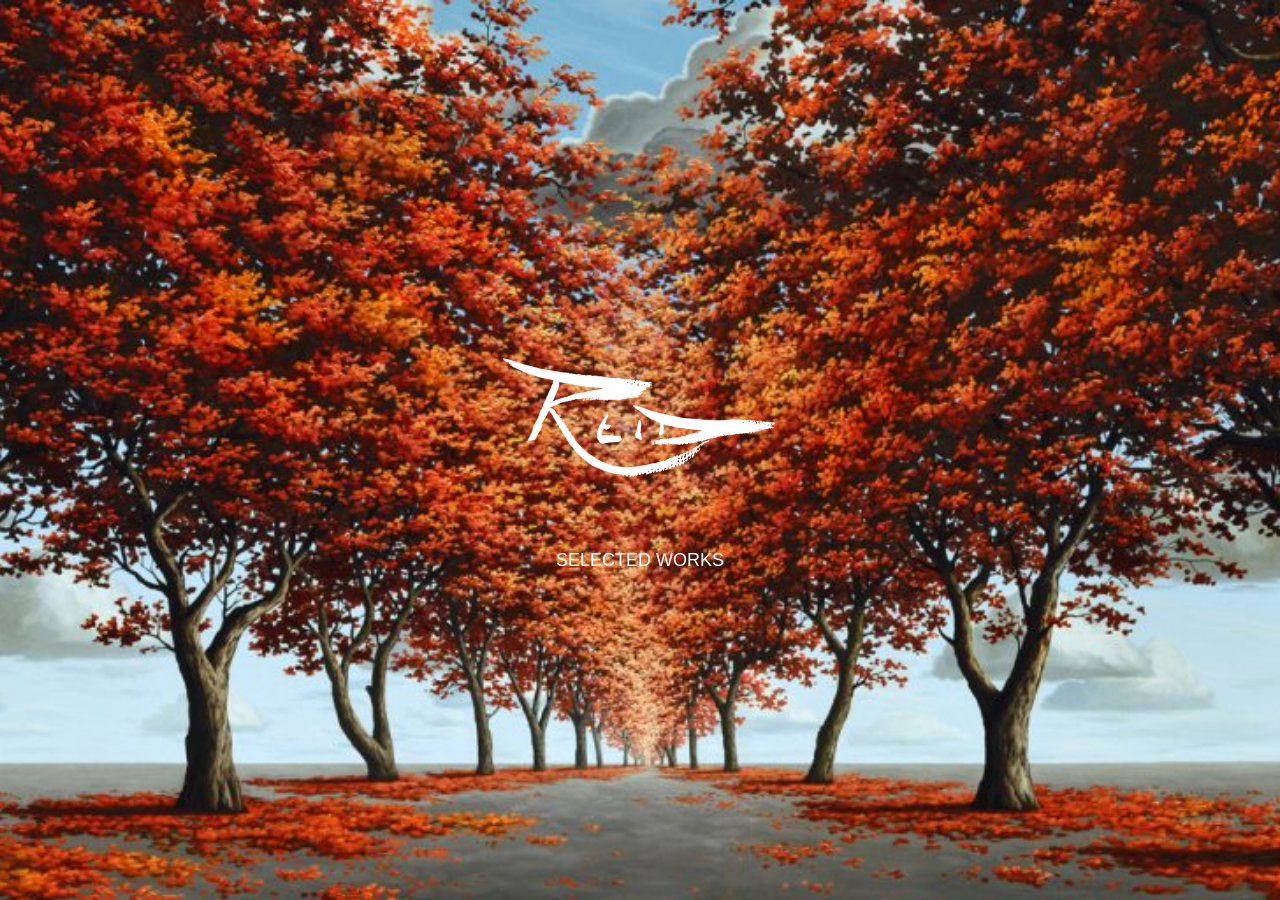
<file: index.html>
<!DOCTYPE html>
<html lang="en-US">
<head>
<meta charset="UTF-8" />
<meta name='viewport' content='width=device-width, initial-scale=1.0' />
<meta http-equiv='X-UA-Compatible' content='IE=edge' />
<link rel="profile" href="https://gmpg.org/xfn/11" />
<meta name="description" content="Contemporary landscape painter in Phoenix, Arizona. Luminous oil paintings of trees, clouds and Southwestern skies.">
<meta property="og:type" content="website">
<meta property="og:title" content="Reid Richardson">
<meta property="og:description" content="Contemporary landscape painter in Phoenix, Arizona. Luminous oil paintings of trees, clouds and Southwestern skies.">
<meta property="og:url" content="https://www.reidrichardson.com/">
<meta property="og:image" content="https://www.reidrichardson.com/files/2021/10/home-Natures-Love-1024x512.jpg">
<meta property="og:image:width" content="1024">
<meta property="og:image:height" content="512">
<meta name="twitter:card" content="summary_large_image">
<title>Reid Richardson</title>
<meta name='robots' content='max-image-preview:large' />
<style id="wp-img-auto-sizes-contain-inline-css">
img:is([sizes=auto i],[sizes^="auto," i]){contain-intrinsic-size:3000px 1500px}
/*# sourceURL=wp-img-auto-sizes-contain-inline-css */
</style>
<style id="wp-emoji-styles-inline-css">

	img.wp-smiley, img.emoji {
		display: inline !important;
		border: none !important;
		box-shadow: none !important;
		height: 1em !important;
		width: 1em !important;
		margin: 0 0.07em !important;
		vertical-align: -0.1em !important;
		background: none !important;
		padding: 0 !important;
	}
/*# sourceURL=wp-emoji-styles-inline-css */
</style>
<style id="wp-block-library-inline-css">
:root{--wp-block-synced-color:#7a00df;--wp-block-synced-color--rgb:122,0,223;--wp-bound-block-color:var(--wp-block-synced-color);--wp-editor-canvas-background:#ddd;--wp-admin-theme-color:#007cba;--wp-admin-theme-color--rgb:0,124,186;--wp-admin-theme-color-darker-10:#006ba1;--wp-admin-theme-color-darker-10--rgb:0,107,160.5;--wp-admin-theme-color-darker-20:#005a87;--wp-admin-theme-color-darker-20--rgb:0,90,135;--wp-admin-border-width-focus:2px}@media (min-resolution:192dpi){:root{--wp-admin-border-width-focus:1.5px}}.wp-element-button{cursor:pointer}:root .has-very-light-gray-background-color{background-color:#eee}:root .has-very-dark-gray-background-color{background-color:#313131}:root .has-very-light-gray-color{color:#eee}:root .has-very-dark-gray-color{color:#313131}:root .has-vivid-green-cyan-to-vivid-cyan-blue-gradient-background{background:linear-gradient(135deg,#00d084,#0693e3)}:root .has-purple-crush-gradient-background{background:linear-gradient(135deg,#34e2e4,#4721fb 50%,#ab1dfe)}:root .has-hazy-dawn-gradient-background{background:linear-gradient(135deg,#faaca8,#dad0ec)}:root .has-subdued-olive-gradient-background{background:linear-gradient(135deg,#fafae1,#67a671)}:root .has-atomic-cream-gradient-background{background:linear-gradient(135deg,#fdd79a,#004a59)}:root .has-nightshade-gradient-background{background:linear-gradient(135deg,#330968,#31cdcf)}:root .has-midnight-gradient-background{background:linear-gradient(135deg,#020381,#2874fc)}:root{--wp--preset--font-size--normal:16px;--wp--preset--font-size--huge:42px}.has-regular-font-size{font-size:1em}.has-larger-font-size{font-size:2.625em}.has-normal-font-size{font-size:var(--wp--preset--font-size--normal)}.has-huge-font-size{font-size:var(--wp--preset--font-size--huge)}:root .has-text-align-center{text-align:center}:root .has-text-align-left{text-align:left}:root .has-text-align-right{text-align:right}.has-fit-text{white-space:nowrap!important}#end-resizable-editor-section{display:none}.aligncenter{clear:both}.items-justified-left{justify-content:flex-start}.items-justified-center{justify-content:center}.items-justified-right{justify-content:flex-end}.items-justified-space-between{justify-content:space-between}.screen-reader-text{word-wrap:normal!important;border:0;clip-path:inset(50%);height:1px;margin:-1px;overflow:hidden;padding:0;position:absolute;width:1px;word-break:normal!important}.screen-reader-text:focus{background-color:#ddd;clip-path:none;color:#444;display:block;font-size:1em;height:auto;left:5px;line-height:normal;padding:15px 23px 14px;text-decoration:none;top:5px;width:auto;z-index:100000}html :where(.has-border-color){border-style:solid}html :where([style^=border-color],[style*=";border-color"],[style*="; border-color"]){border-style:solid}html :where([style^=border-top-color],[style*=";border-top-color"],[style*="; border-top-color"]){border-top-style:solid}html :where([style^=border-right-color],[style*=";border-right-color"],[style*="; border-right-color"]){border-right-style:solid}html :where([style^=border-bottom-color],[style*=";border-bottom-color"],[style*="; border-bottom-color"]){border-bottom-style:solid}html :where([style^=border-left-color],[style*=";border-left-color"],[style*="; border-left-color"]){border-left-style:solid}html :where([style^=border-width],[style*=";border-width"],[style*="; border-width"]){border-style:solid}html :where([style^=border-top-width],[style*=";border-top-width"],[style*="; border-top-width"]){border-top-style:solid}html :where([style^=border-right-width],[style*=";border-right-width"],[style*="; border-right-width"]){border-right-style:solid}html :where([style^=border-bottom-width],[style*=";border-bottom-width"],[style*="; border-bottom-width"]){border-bottom-style:solid}html :where([style^=border-left-width],[style*=";border-left-width"],[style*="; border-left-width"]){border-left-style:solid}html :where(img[class*=wp-image-]){height:auto;max-width:100%}:where(figure){margin:0 0 1em}html :where(.is-position-sticky){--wp-admin--admin-bar--position-offset:var(--wp-admin--admin-bar--height,0px)}@media screen and (max-width:600px){html :where(.is-position-sticky){--wp-admin--admin-bar--position-offset:0px}}

/*# sourceURL=/wp-includes/css/dist/block-library/common.min.css */
</style>
<style id="classic-theme-styles-inline-css">
/*! This file is auto-generated */
.wp-block-button__link{color:#fff;background-color:#32373c;border-radius:9999px;box-shadow:none;text-decoration:none;padding:calc(.667em + 2px) calc(1.333em + 2px);font-size:1.125em}.wp-block-file__button{background:#32373c;color:#fff;text-decoration:none}
/*# sourceURL=/wp-includes/css/classic-themes.min.css */
</style>

<style id="global-styles-inline-css">
:root{--wp--preset--aspect-ratio--square: 1;--wp--preset--aspect-ratio--4-3: 4/3;--wp--preset--aspect-ratio--3-4: 3/4;--wp--preset--aspect-ratio--3-2: 3/2;--wp--preset--aspect-ratio--2-3: 2/3;--wp--preset--aspect-ratio--16-9: 16/9;--wp--preset--aspect-ratio--9-16: 9/16;--wp--preset--color--black: #000000;--wp--preset--color--cyan-bluish-gray: #abb8c3;--wp--preset--color--white: #ffffff;--wp--preset--color--pale-pink: #f78da7;--wp--preset--color--vivid-red: #cf2e2e;--wp--preset--color--luminous-vivid-orange: #ff6900;--wp--preset--color--luminous-vivid-amber: #fcb900;--wp--preset--color--light-green-cyan: #7bdcb5;--wp--preset--color--vivid-green-cyan: #00d084;--wp--preset--color--pale-cyan-blue: #8ed1fc;--wp--preset--color--vivid-cyan-blue: #0693e3;--wp--preset--color--vivid-purple: #9b51e0;--wp--preset--color--fl-heading-text: #333333;--wp--preset--color--fl-body-bg: #ffffff;--wp--preset--color--fl-body-text: #757575;--wp--preset--color--fl-accent: #2b7bb9;--wp--preset--color--fl-accent-hover: #2b7bb9;--wp--preset--color--fl-topbar-bg: #ffffff;--wp--preset--color--fl-topbar-text: #000000;--wp--preset--color--fl-topbar-link: #428bca;--wp--preset--color--fl-topbar-hover: #428bca;--wp--preset--color--fl-header-bg: #ffffff;--wp--preset--color--fl-header-text: #000000;--wp--preset--color--fl-header-link: #428bca;--wp--preset--color--fl-header-hover: #428bca;--wp--preset--color--fl-nav-bg: #dddddd;--wp--preset--color--fl-nav-link: #000000;--wp--preset--color--fl-nav-hover: #000000;--wp--preset--color--fl-content-bg: #ffffff;--wp--preset--color--fl-footer-widgets-bg: #ffffff;--wp--preset--color--fl-footer-widgets-text: #000000;--wp--preset--color--fl-footer-widgets-link: #428bca;--wp--preset--color--fl-footer-widgets-hover: #428bca;--wp--preset--color--fl-footer-bg: #ffffff;--wp--preset--color--fl-footer-text: #000000;--wp--preset--color--fl-footer-link: #428bca;--wp--preset--color--fl-footer-hover: #428bca;--wp--preset--gradient--vivid-cyan-blue-to-vivid-purple: linear-gradient(135deg,rgb(6,147,227) 0%,rgb(155,81,224) 100%);--wp--preset--gradient--light-green-cyan-to-vivid-green-cyan: linear-gradient(135deg,rgb(122,220,180) 0%,rgb(0,208,130) 100%);--wp--preset--gradient--luminous-vivid-amber-to-luminous-vivid-orange: linear-gradient(135deg,rgb(252,185,0) 0%,rgb(255,105,0) 100%);--wp--preset--gradient--luminous-vivid-orange-to-vivid-red: linear-gradient(135deg,rgb(255,105,0) 0%,rgb(207,46,46) 100%);--wp--preset--gradient--very-light-gray-to-cyan-bluish-gray: linear-gradient(135deg,rgb(238,238,238) 0%,rgb(169,184,195) 100%);--wp--preset--gradient--cool-to-warm-spectrum: linear-gradient(135deg,rgb(74,234,220) 0%,rgb(151,120,209) 20%,rgb(207,42,186) 40%,rgb(238,44,130) 60%,rgb(251,105,98) 80%,rgb(254,248,76) 100%);--wp--preset--gradient--blush-light-purple: linear-gradient(135deg,rgb(255,206,236) 0%,rgb(152,150,240) 100%);--wp--preset--gradient--blush-bordeaux: linear-gradient(135deg,rgb(254,205,165) 0%,rgb(254,45,45) 50%,rgb(107,0,62) 100%);--wp--preset--gradient--luminous-dusk: linear-gradient(135deg,rgb(255,203,112) 0%,rgb(199,81,192) 50%,rgb(65,88,208) 100%);--wp--preset--gradient--pale-ocean: linear-gradient(135deg,rgb(255,245,203) 0%,rgb(182,227,212) 50%,rgb(51,167,181) 100%);--wp--preset--gradient--electric-grass: linear-gradient(135deg,rgb(202,248,128) 0%,rgb(113,206,126) 100%);--wp--preset--gradient--midnight: linear-gradient(135deg,rgb(2,3,129) 0%,rgb(40,116,252) 100%);--wp--preset--font-size--small: 13px;--wp--preset--font-size--medium: 20px;--wp--preset--font-size--large: 36px;--wp--preset--font-size--x-large: 42px;--wp--preset--spacing--20: 0.44rem;--wp--preset--spacing--30: 0.67rem;--wp--preset--spacing--40: 1rem;--wp--preset--spacing--50: 1.5rem;--wp--preset--spacing--60: 2.25rem;--wp--preset--spacing--70: 3.38rem;--wp--preset--spacing--80: 5.06rem;--wp--preset--shadow--natural: 6px 6px 9px rgba(0, 0, 0, 0.2);--wp--preset--shadow--deep: 12px 12px 50px rgba(0, 0, 0, 0.4);--wp--preset--shadow--sharp: 6px 6px 0px rgba(0, 0, 0, 0.2);--wp--preset--shadow--outlined: 6px 6px 0px -3px rgb(255, 255, 255), 6px 6px rgb(0, 0, 0);--wp--preset--shadow--crisp: 6px 6px 0px rgb(0, 0, 0);}.wp-block-button{--wp--preset--dimension--25: 25%;--wp--preset--dimension--50: 50%;--wp--preset--dimension--75: 75%;--wp--preset--dimension--100: 100%;}:where(body) { margin: 0; }:where(.is-layout-flex){gap: 0.5em;}:where(.is-layout-grid){gap: 0.5em;}body .is-layout-flex{display: flex;}.is-layout-flex{flex-wrap: wrap;align-items: center;}.is-layout-flex > :is(*, div){margin: 0;}body .is-layout-grid{display: grid;}.is-layout-grid > :is(*, div){margin: 0;}body{padding-top: 0px;padding-right: 0px;padding-bottom: 0px;padding-left: 0px;}:root :where(.wp-element-button, .wp-block-button__link){background-color: #32373c;border-width: 0;color: #fff;font-family: inherit;font-size: inherit;font-style: inherit;font-weight: inherit;letter-spacing: inherit;line-height: inherit;padding-top: calc(0.667em + 2px);padding-right: calc(1.333em + 2px);padding-bottom: calc(0.667em + 2px);padding-left: calc(1.333em + 2px);text-decoration: none;text-transform: inherit;}.has-black-color{color: var(--wp--preset--color--black) !important;}.has-cyan-bluish-gray-color{color: var(--wp--preset--color--cyan-bluish-gray) !important;}.has-white-color{color: var(--wp--preset--color--white) !important;}.has-pale-pink-color{color: var(--wp--preset--color--pale-pink) !important;}.has-vivid-red-color{color: var(--wp--preset--color--vivid-red) !important;}.has-luminous-vivid-orange-color{color: var(--wp--preset--color--luminous-vivid-orange) !important;}.has-luminous-vivid-amber-color{color: var(--wp--preset--color--luminous-vivid-amber) !important;}.has-light-green-cyan-color{color: var(--wp--preset--color--light-green-cyan) !important;}.has-vivid-green-cyan-color{color: var(--wp--preset--color--vivid-green-cyan) !important;}.has-pale-cyan-blue-color{color: var(--wp--preset--color--pale-cyan-blue) !important;}.has-vivid-cyan-blue-color{color: var(--wp--preset--color--vivid-cyan-blue) !important;}.has-vivid-purple-color{color: var(--wp--preset--color--vivid-purple) !important;}.has-fl-heading-text-color{color: var(--wp--preset--color--fl-heading-text) !important;}.has-fl-body-bg-color{color: var(--wp--preset--color--fl-body-bg) !important;}.has-fl-body-text-color{color: var(--wp--preset--color--fl-body-text) !important;}.has-fl-accent-color{color: var(--wp--preset--color--fl-accent) !important;}.has-fl-accent-hover-color{color: var(--wp--preset--color--fl-accent-hover) !important;}.has-fl-topbar-bg-color{color: var(--wp--preset--color--fl-topbar-bg) !important;}.has-fl-topbar-text-color{color: var(--wp--preset--color--fl-topbar-text) !important;}.has-fl-topbar-link-color{color: var(--wp--preset--color--fl-topbar-link) !important;}.has-fl-topbar-hover-color{color: var(--wp--preset--color--fl-topbar-hover) !important;}.has-fl-header-bg-color{color: var(--wp--preset--color--fl-header-bg) !important;}.has-fl-header-text-color{color: var(--wp--preset--color--fl-header-text) !important;}.has-fl-header-link-color{color: var(--wp--preset--color--fl-header-link) !important;}.has-fl-header-hover-color{color: var(--wp--preset--color--fl-header-hover) !important;}.has-fl-nav-bg-color{color: var(--wp--preset--color--fl-nav-bg) !important;}.has-fl-nav-link-color{color: var(--wp--preset--color--fl-nav-link) !important;}.has-fl-nav-hover-color{color: var(--wp--preset--color--fl-nav-hover) !important;}.has-fl-content-bg-color{color: var(--wp--preset--color--fl-content-bg) !important;}.has-fl-footer-widgets-bg-color{color: var(--wp--preset--color--fl-footer-widgets-bg) !important;}.has-fl-footer-widgets-text-color{color: var(--wp--preset--color--fl-footer-widgets-text) !important;}.has-fl-footer-widgets-link-color{color: var(--wp--preset--color--fl-footer-widgets-link) !important;}.has-fl-footer-widgets-hover-color{color: var(--wp--preset--color--fl-footer-widgets-hover) !important;}.has-fl-footer-bg-color{color: var(--wp--preset--color--fl-footer-bg) !important;}.has-fl-footer-text-color{color: var(--wp--preset--color--fl-footer-text) !important;}.has-fl-footer-link-color{color: var(--wp--preset--color--fl-footer-link) !important;}.has-fl-footer-hover-color{color: var(--wp--preset--color--fl-footer-hover) !important;}.has-black-background-color{background-color: var(--wp--preset--color--black) !important;}.has-cyan-bluish-gray-background-color{background-color: var(--wp--preset--color--cyan-bluish-gray) !important;}.has-white-background-color{background-color: var(--wp--preset--color--white) !important;}.has-pale-pink-background-color{background-color: var(--wp--preset--color--pale-pink) !important;}.has-vivid-red-background-color{background-color: var(--wp--preset--color--vivid-red) !important;}.has-luminous-vivid-orange-background-color{background-color: var(--wp--preset--color--luminous-vivid-orange) !important;}.has-luminous-vivid-amber-background-color{background-color: var(--wp--preset--color--luminous-vivid-amber) !important;}.has-light-green-cyan-background-color{background-color: var(--wp--preset--color--light-green-cyan) !important;}.has-vivid-green-cyan-background-color{background-color: var(--wp--preset--color--vivid-green-cyan) !important;}.has-pale-cyan-blue-background-color{background-color: var(--wp--preset--color--pale-cyan-blue) !important;}.has-vivid-cyan-blue-background-color{background-color: var(--wp--preset--color--vivid-cyan-blue) !important;}.has-vivid-purple-background-color{background-color: var(--wp--preset--color--vivid-purple) !important;}.has-fl-heading-text-background-color{background-color: var(--wp--preset--color--fl-heading-text) !important;}.has-fl-body-bg-background-color{background-color: var(--wp--preset--color--fl-body-bg) !important;}.has-fl-body-text-background-color{background-color: var(--wp--preset--color--fl-body-text) !important;}.has-fl-accent-background-color{background-color: var(--wp--preset--color--fl-accent) !important;}.has-fl-accent-hover-background-color{background-color: var(--wp--preset--color--fl-accent-hover) !important;}.has-fl-topbar-bg-background-color{background-color: var(--wp--preset--color--fl-topbar-bg) !important;}.has-fl-topbar-text-background-color{background-color: var(--wp--preset--color--fl-topbar-text) !important;}.has-fl-topbar-link-background-color{background-color: var(--wp--preset--color--fl-topbar-link) !important;}.has-fl-topbar-hover-background-color{background-color: var(--wp--preset--color--fl-topbar-hover) !important;}.has-fl-header-bg-background-color{background-color: var(--wp--preset--color--fl-header-bg) !important;}.has-fl-header-text-background-color{background-color: var(--wp--preset--color--fl-header-text) !important;}.has-fl-header-link-background-color{background-color: var(--wp--preset--color--fl-header-link) !important;}.has-fl-header-hover-background-color{background-color: var(--wp--preset--color--fl-header-hover) !important;}.has-fl-nav-bg-background-color{background-color: var(--wp--preset--color--fl-nav-bg) !important;}.has-fl-nav-link-background-color{background-color: var(--wp--preset--color--fl-nav-link) !important;}.has-fl-nav-hover-background-color{background-color: var(--wp--preset--color--fl-nav-hover) !important;}.has-fl-content-bg-background-color{background-color: var(--wp--preset--color--fl-content-bg) !important;}.has-fl-footer-widgets-bg-background-color{background-color: var(--wp--preset--color--fl-footer-widgets-bg) !important;}.has-fl-footer-widgets-text-background-color{background-color: var(--wp--preset--color--fl-footer-widgets-text) !important;}.has-fl-footer-widgets-link-background-color{background-color: var(--wp--preset--color--fl-footer-widgets-link) !important;}.has-fl-footer-widgets-hover-background-color{background-color: var(--wp--preset--color--fl-footer-widgets-hover) !important;}.has-fl-footer-bg-background-color{background-color: var(--wp--preset--color--fl-footer-bg) !important;}.has-fl-footer-text-background-color{background-color: var(--wp--preset--color--fl-footer-text) !important;}.has-fl-footer-link-background-color{background-color: var(--wp--preset--color--fl-footer-link) !important;}.has-fl-footer-hover-background-color{background-color: var(--wp--preset--color--fl-footer-hover) !important;}.has-black-border-color{border-color: var(--wp--preset--color--black) !important;}.has-cyan-bluish-gray-border-color{border-color: var(--wp--preset--color--cyan-bluish-gray) !important;}.has-white-border-color{border-color: var(--wp--preset--color--white) !important;}.has-pale-pink-border-color{border-color: var(--wp--preset--color--pale-pink) !important;}.has-vivid-red-border-color{border-color: var(--wp--preset--color--vivid-red) !important;}.has-luminous-vivid-orange-border-color{border-color: var(--wp--preset--color--luminous-vivid-orange) !important;}.has-luminous-vivid-amber-border-color{border-color: var(--wp--preset--color--luminous-vivid-amber) !important;}.has-light-green-cyan-border-color{border-color: var(--wp--preset--color--light-green-cyan) !important;}.has-vivid-green-cyan-border-color{border-color: var(--wp--preset--color--vivid-green-cyan) !important;}.has-pale-cyan-blue-border-color{border-color: var(--wp--preset--color--pale-cyan-blue) !important;}.has-vivid-cyan-blue-border-color{border-color: var(--wp--preset--color--vivid-cyan-blue) !important;}.has-vivid-purple-border-color{border-color: var(--wp--preset--color--vivid-purple) !important;}.has-fl-heading-text-border-color{border-color: var(--wp--preset--color--fl-heading-text) !important;}.has-fl-body-bg-border-color{border-color: var(--wp--preset--color--fl-body-bg) !important;}.has-fl-body-text-border-color{border-color: var(--wp--preset--color--fl-body-text) !important;}.has-fl-accent-border-color{border-color: var(--wp--preset--color--fl-accent) !important;}.has-fl-accent-hover-border-color{border-color: var(--wp--preset--color--fl-accent-hover) !important;}.has-fl-topbar-bg-border-color{border-color: var(--wp--preset--color--fl-topbar-bg) !important;}.has-fl-topbar-text-border-color{border-color: var(--wp--preset--color--fl-topbar-text) !important;}.has-fl-topbar-link-border-color{border-color: var(--wp--preset--color--fl-topbar-link) !important;}.has-fl-topbar-hover-border-color{border-color: var(--wp--preset--color--fl-topbar-hover) !important;}.has-fl-header-bg-border-color{border-color: var(--wp--preset--color--fl-header-bg) !important;}.has-fl-header-text-border-color{border-color: var(--wp--preset--color--fl-header-text) !important;}.has-fl-header-link-border-color{border-color: var(--wp--preset--color--fl-header-link) !important;}.has-fl-header-hover-border-color{border-color: var(--wp--preset--color--fl-header-hover) !important;}.has-fl-nav-bg-border-color{border-color: var(--wp--preset--color--fl-nav-bg) !important;}.has-fl-nav-link-border-color{border-color: var(--wp--preset--color--fl-nav-link) !important;}.has-fl-nav-hover-border-color{border-color: var(--wp--preset--color--fl-nav-hover) !important;}.has-fl-content-bg-border-color{border-color: var(--wp--preset--color--fl-content-bg) !important;}.has-fl-footer-widgets-bg-border-color{border-color: var(--wp--preset--color--fl-footer-widgets-bg) !important;}.has-fl-footer-widgets-text-border-color{border-color: var(--wp--preset--color--fl-footer-widgets-text) !important;}.has-fl-footer-widgets-link-border-color{border-color: var(--wp--preset--color--fl-footer-widgets-link) !important;}.has-fl-footer-widgets-hover-border-color{border-color: var(--wp--preset--color--fl-footer-widgets-hover) !important;}.has-fl-footer-bg-border-color{border-color: var(--wp--preset--color--fl-footer-bg) !important;}.has-fl-footer-text-border-color{border-color: var(--wp--preset--color--fl-footer-text) !important;}.has-fl-footer-link-border-color{border-color: var(--wp--preset--color--fl-footer-link) !important;}.has-fl-footer-hover-border-color{border-color: var(--wp--preset--color--fl-footer-hover) !important;}.has-vivid-cyan-blue-to-vivid-purple-gradient-background{background: var(--wp--preset--gradient--vivid-cyan-blue-to-vivid-purple) !important;}.has-light-green-cyan-to-vivid-green-cyan-gradient-background{background: var(--wp--preset--gradient--light-green-cyan-to-vivid-green-cyan) !important;}.has-luminous-vivid-amber-to-luminous-vivid-orange-gradient-background{background: var(--wp--preset--gradient--luminous-vivid-amber-to-luminous-vivid-orange) !important;}.has-luminous-vivid-orange-to-vivid-red-gradient-background{background: var(--wp--preset--gradient--luminous-vivid-orange-to-vivid-red) !important;}.has-very-light-gray-to-cyan-bluish-gray-gradient-background{background: var(--wp--preset--gradient--very-light-gray-to-cyan-bluish-gray) !important;}.has-cool-to-warm-spectrum-gradient-background{background: var(--wp--preset--gradient--cool-to-warm-spectrum) !important;}.has-blush-light-purple-gradient-background{background: var(--wp--preset--gradient--blush-light-purple) !important;}.has-blush-bordeaux-gradient-background{background: var(--wp--preset--gradient--blush-bordeaux) !important;}.has-luminous-dusk-gradient-background{background: var(--wp--preset--gradient--luminous-dusk) !important;}.has-pale-ocean-gradient-background{background: var(--wp--preset--gradient--pale-ocean) !important;}.has-electric-grass-gradient-background{background: var(--wp--preset--gradient--electric-grass) !important;}.has-midnight-gradient-background{background: var(--wp--preset--gradient--midnight) !important;}.has-small-font-size{font-size: var(--wp--preset--font-size--small) !important;}.has-medium-font-size{font-size: var(--wp--preset--font-size--medium) !important;}.has-large-font-size{font-size: var(--wp--preset--font-size--large) !important;}.has-x-large-font-size{font-size: var(--wp--preset--font-size--x-large) !important;}
/*# sourceURL=global-styles-inline-css */
</style>

<link rel='stylesheet' id='yui3-css' href='wp-content/plugins/bb-plugin/css/yui3.css@ver=2.11.1.css' media='all' />
<link rel='stylesheet' id='fl-slideshow-css' href='wp-content/plugins/bb-plugin/css/fl-slideshow.min.css@ver=2.11.1.css' media='all' />
<link rel='stylesheet' id='fl-builder-layout-1686-css' href='files/bb-plugin/cache/1686-layout.css@ver=fccbe51cfde12492ee8a9307ef099131.css' media='all' />
<link rel='stylesheet' id='jquery-magnificpopup-css' href='wp-content/plugins/bb-plugin/css/jquery.magnificpopup.min.css@ver=2.11.1.css' media='all' />
<link rel='stylesheet' id='bootstrap-css' href='wp-content/themes/bb-theme/css/bootstrap.min.css@ver=1.7.20.css' media='all' />
<link rel='stylesheet' id='fl-automator-skin-css' href='files/bb-theme/skin-6aab0428e7108.css@ver=1.7.20.css' media='all' />
<script id="jquery-core-js" src="wp-includes/js/jquery/jquery.min.js@ver=3.7.1"></script>
<script id="jquery-migrate-js" src="wp-includes/js/jquery/jquery-migrate.min.js@ver=3.4.1"></script>
<link rel="canonical" href="./" />
<link rel='shortlink' href='index.html' />

		<!-- GA Google Analytics @ https://m0n.co/ga -->
		<script async src="https://www.googletagmanager.com/gtag/js?id=G-RJHZBDXFY7"></script>
		<script>
			window.dataLayer = window.dataLayer || [];
			function gtag(){dataLayer.push(arguments);}
			gtag('js', new Date());
			gtag('config', 'G-RJHZBDXFY7');
		</script>

	<link rel="icon" href="files/2021/10/cropped-Logo-R-32x32.png" sizes="32x32" />
<link rel="icon" href="files/2021/10/cropped-Logo-R-192x192.png" sizes="192x192" />
<link rel="apple-touch-icon" href="files/2021/10/cropped-Logo-R-180x180.png" />
<meta name="msapplication-TileImage" content="files/2021/10/cropped-Logo-R-270x270.png" />
<style id="wp-custom-css">


/*
CSS Migrated from BB theme:
*/




</style>
<link rel='stylesheet' id='fl-builder-wp-editor-css' href='wp-content/plugins/bb-plugin/css/build/wp-editor.bundle.min.css@ver=2.11.1.css' media='all' />

</head>
<body class="home wp-singular page-template page-template-tpl-no-header-footer page-template-tpl-no-header-footer-php page page-id-1686 wp-theme-bb-theme fl-builder fl-builder-2-11-1 fl-theme-1-7-20 fl-no-js fl-framework-bootstrap fl-preset-default fl-full-width fl-search-active" itemscope="itemscope" itemtype="https://schema.org/WebPage">
<a aria-label="Skip to content" class="fl-screen-reader-text" href="./#fl-main-content">Skip to content</a><div class="fl-page">
		<div id="fl-main-content" class="fl-page-content" itemprop="mainContentOfPage" role="main">

		
<div class="fl-content-full container">
	<div class="row">
		<div class="fl-content col-md-12">
			<article class="fl-post post-1686 page type-page status-publish hentry" id="fl-post-1686" itemscope="itemscope" itemtype="https://schema.org/CreativeWork">

			<div class="fl-post-content clearfix" itemprop="text">
		<div class="fl-builder-content fl-builder-content-1686 fl-builder-content-primary fl-builder-global-templates-locked" data-post-id="1686"><div class="fl-row fl-row-full-width fl-row-bg-slideshow fl-node-615ca3a19c3b9 fl-row-full-height fl-row-align-center" data-node="615ca3a19c3b9">
	<div class="fl-row-content-wrap">
		<div class="fl-bg-slideshow"></div>				<div class="fl-row-content fl-row-fixed-width fl-node-content">
		
<div class="fl-col-group fl-node-615ca3a19c3c6" data-node="615ca3a19c3c6">
			<div class="fl-col fl-node-615ca3a19c3ce fl-col-bg-color" data-node="615ca3a19c3ce">
	<div class="fl-col-content fl-node-content"><div class="fl-module fl-module-photo fl-node-615ca3a19c3d5 fl-animation fl-fade-in" data-node="615ca3a19c3d5" data-animation-delay="0.0" data-animation-duration="1" aria-label="Photo">
	<div class="fl-module-content fl-node-content">
		<div role="figure" class="fl-photo fl-photo-align-center" itemscope itemtype="https://schema.org/ImageObject">
	<div class="fl-photo-content fl-photo-img-png">
				<a href="selected-works/" target="_self" itemprop="url">
					<img fetchpriority="high" decoding="async" class="fl-photo-img wp-image-1712 size-medium" src="files/2021/10/logo-white-300x181.png" alt="logo white" height="181" width="300" title="logo white"  itemprop="image" srcset="files/2021/10/logo-white-300x181.png 300w, files/2021/10/logo-white-1024x618.png 1024w, files/2021/10/logo-white-768x463.png 768w, files/2021/10/logo-white-600x362.png 600w, files/2021/10/logo-white.png 1502w" sizes="(max-width: 300px) 100vw, 300px" />
				</a>
					</div>
	</div>
	</div>
</div>
<style>.fl-node-615ca3a19c3d5.fl-animation:not(.fl-animated){opacity:0}</style><div class="fl-module fl-module-heading fl-node-6176f81fa7c9a" data-node="6176f81fa7c9a" aria-label="Heading">
	<div class="fl-module-content fl-node-content">
		<h4 class="fl-heading">
		<a href="selected-works/" target="_self">
			<span class="fl-heading-text">SELECTED WORKS</span>
		</a>
	</h4>
	</div>
</div>
</div>
</div>
	</div>
		</div>
	</div>
</div>
</div>	</div><!-- .fl-post-content -->
	
</article>

<!-- .fl-post -->
		</div>
	</div>
</div>


	</div><!-- .fl-page-content -->
		</div><!-- .fl-page -->
<script type="speculationrules">
{"prefetch":[{"source":"document","where":{"and":[{"href_matches":"/*"},{"not":{"href_matches":["/wp-*.php","/wp-admin/*","/files/*","/wp-content/*","/wp-content/plugins/*","/wp-content/themes/bb-theme/*","/*\\?(.+)"]}},{"not":{"selector_matches":"a[rel~=\"nofollow\"]"}},{"not":{"selector_matches":".no-prefetch, .no-prefetch a"}}]},"eagerness":"conservative"}]}
</script>
<script id="yui3-js" src="wp-content/plugins/bb-plugin/js/libs/yui3.min.js@ver=2.11.1"></script>
<script id="fl-slideshow-js" src="wp-content/plugins/bb-plugin/js/fl-slideshow.min.js@ver=2.11.1"></script>
<script id="imagesloaded-js" src="wp-content/plugins/bb-plugin/js/libs/jquery.imagesloaded.min.js@ver=2.11.1"></script>
<script id="jquery-waypoints-js" src="wp-content/plugins/bb-plugin/js/libs/jquery.waypoints.min.js@ver=2.11.1"></script>
<script id="fl-builder-layout-1686-js" src="files/bb-plugin/cache/1686-layout.js@ver=8c4a5d61fbf2199dfa77e3913ad0efaf"></script>
<script id="jquery-throttle-js" src="wp-content/plugins/bb-plugin/js/libs/jquery.ba-throttle-debounce.min.js@ver=2.11.1"></script>
<script id="jquery-magnificpopup-js" src="wp-content/plugins/bb-plugin/js/libs/jquery.magnificpopup.min.js@ver=2.11.1"></script>
<script id="bootstrap-js" src="wp-content/themes/bb-theme/js/bootstrap.min.js@ver=1.7.20"></script>
<script id="fl-automator-js-extra">
var themeopts = {"medium_breakpoint":"992","mobile_breakpoint":"768","lightbox":"enabled","scrollTopPosition":"800"};
//# sourceURL=fl-automator-js-extra
</script>
<script id="fl-automator-js" src="wp-content/themes/bb-theme/js/theme.min.js@ver=1.7.20"></script>
<script id="wp-emoji-settings" type="application/json">
{"baseUrl":"https://s.w.org/images/core/emoji/17.0.2/72x72/","ext":".png","svgUrl":"https://s.w.org/images/core/emoji/17.0.2/svg/","svgExt":".svg","source":{"concatemoji":"wp-includes/js/wp-emoji-release.min.js?ver=138ed9633978c0a814880aafd64a4387"}}
</script>
<style type="text/css">

.mg-image-tiles .mg-thumbs ul li div {
  padding:0px !important;
  border-style: solid !important;
  border-width: 0px !important;
}

</style></body>
</html>
</file>
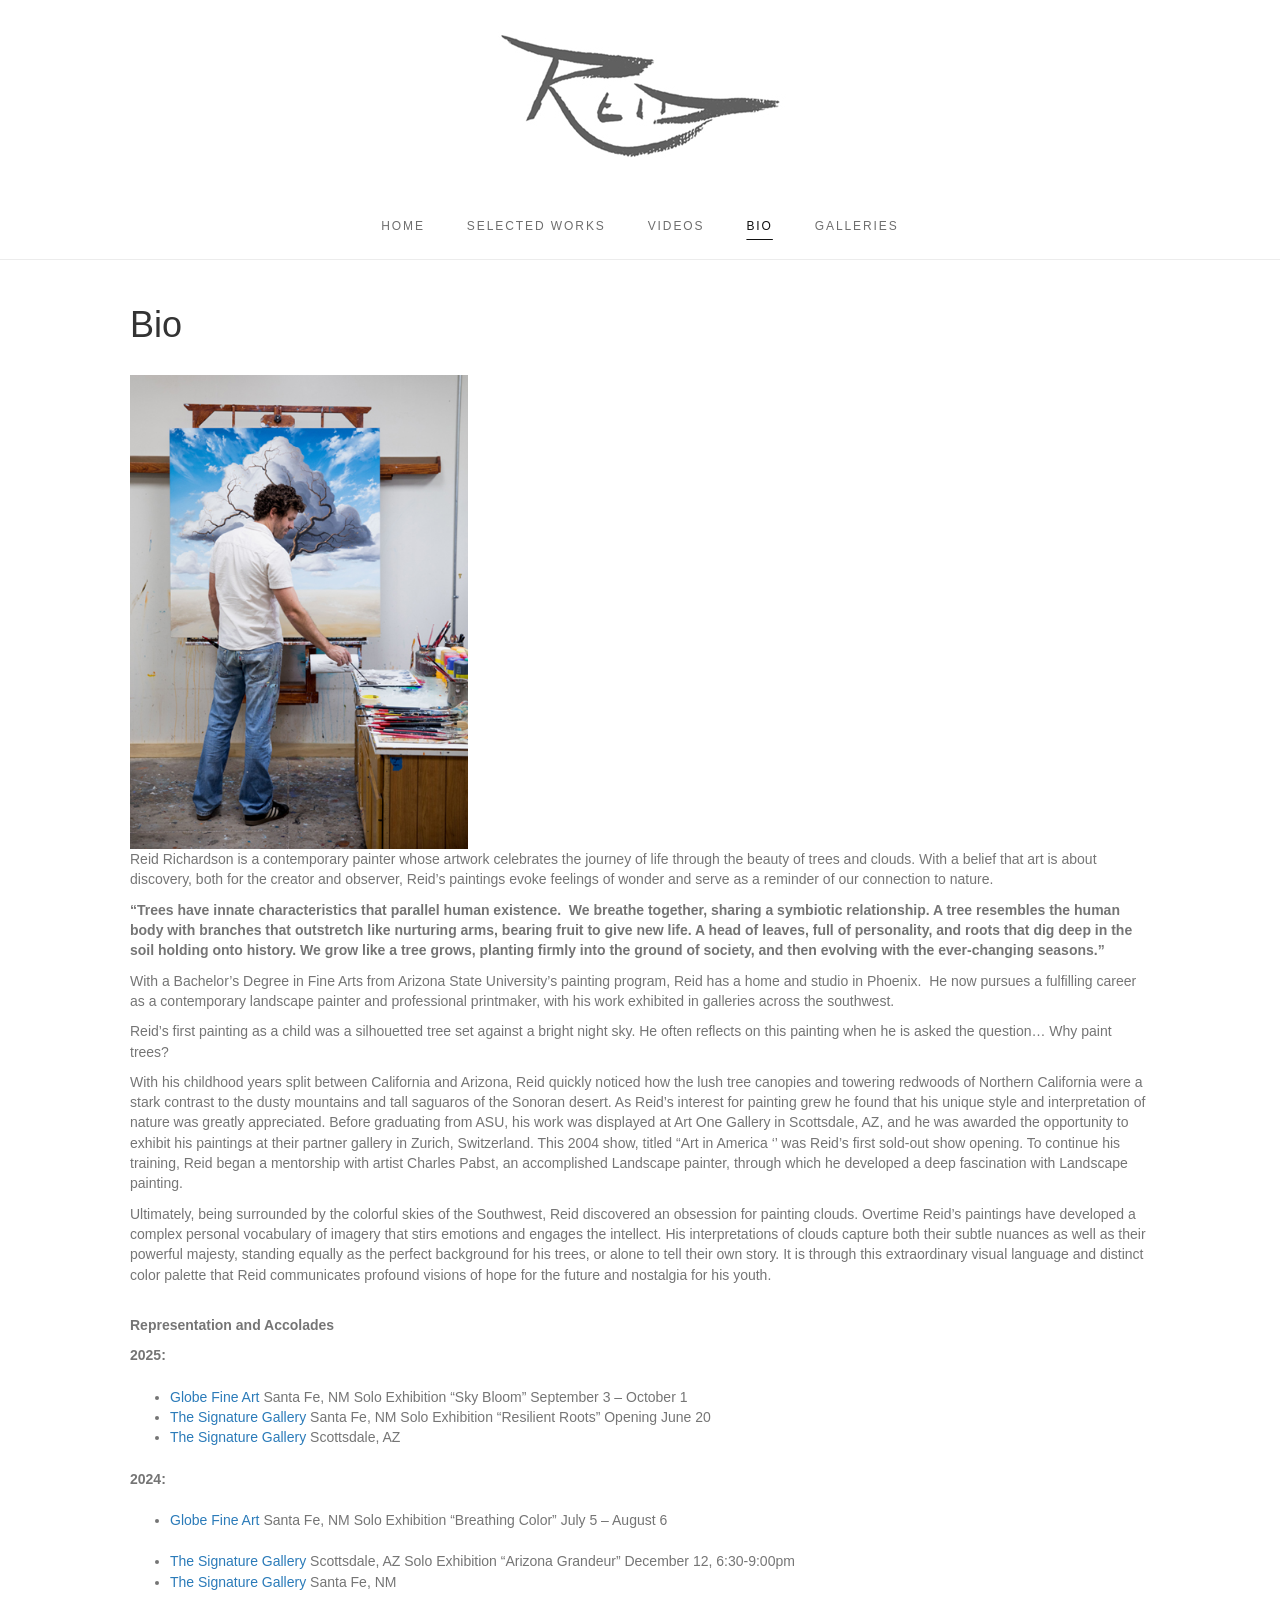
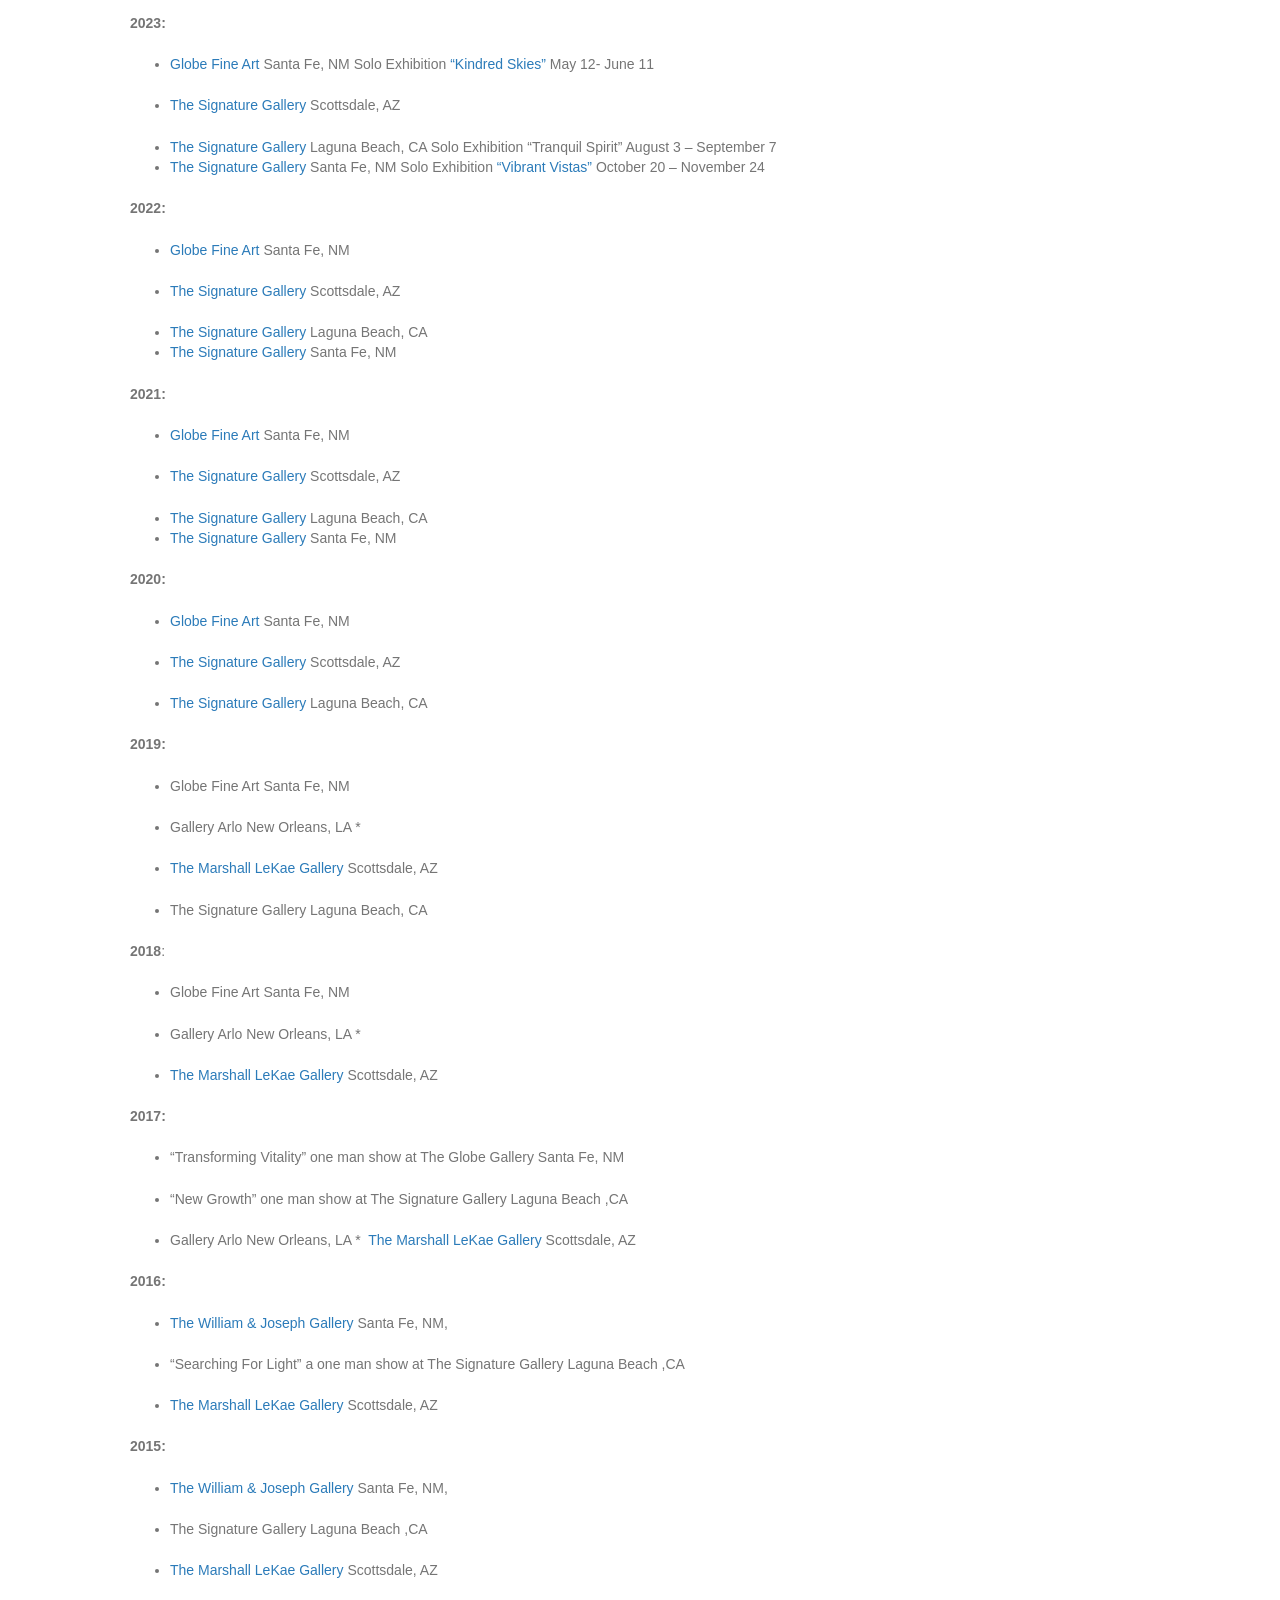
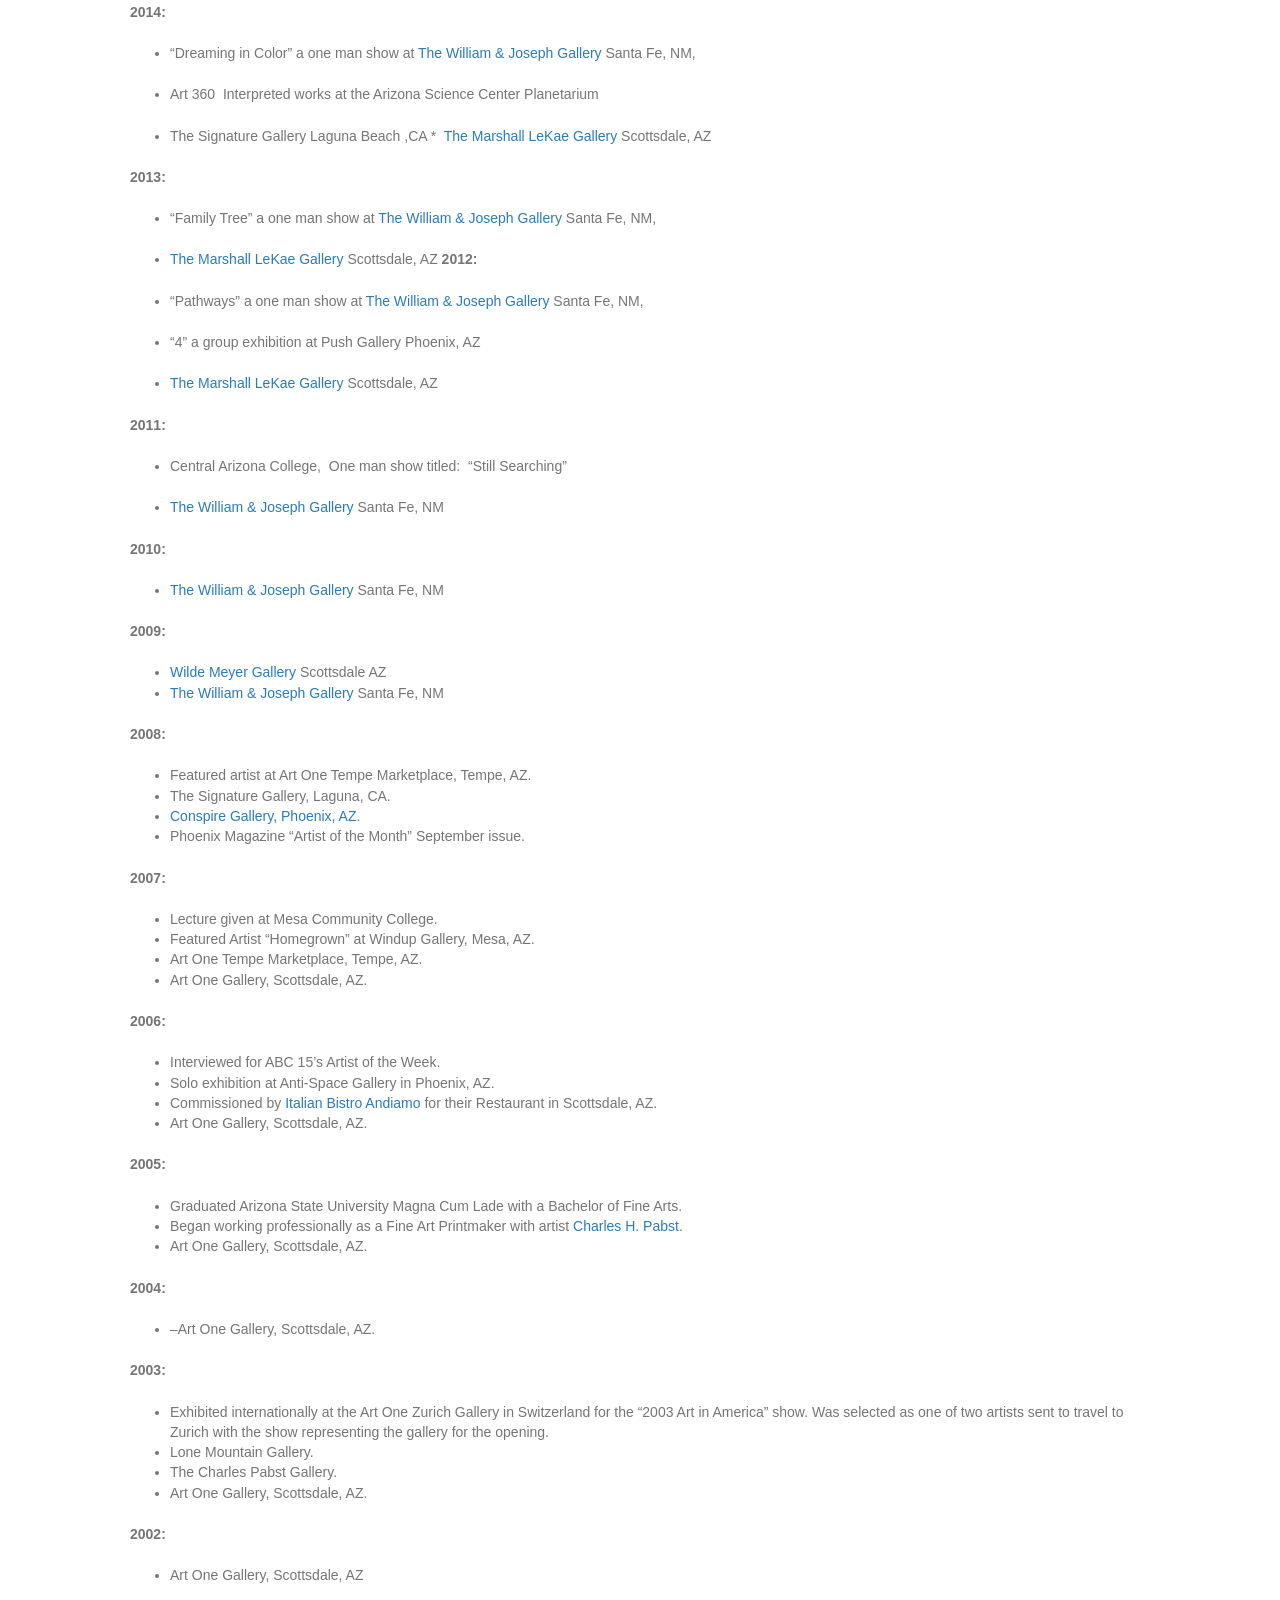
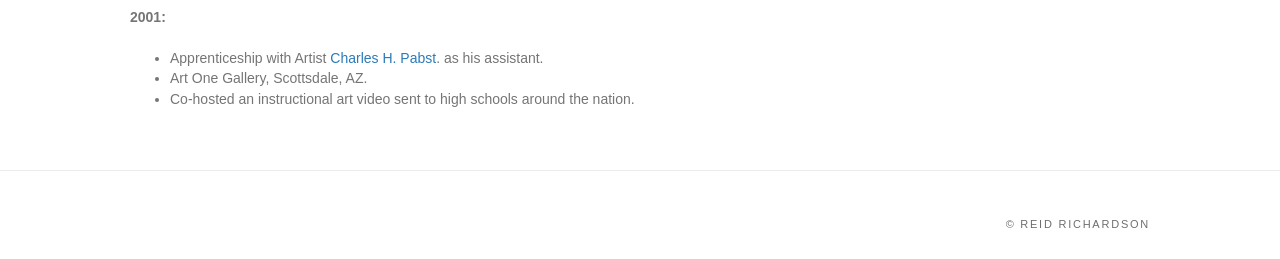
<file: bio/index.html>
<!DOCTYPE html>
<html lang="en-US">
<head>
<meta charset="UTF-8" />
<meta name='viewport' content='width=device-width, initial-scale=1.0' />
<meta http-equiv='X-UA-Compatible' content='IE=edge' />
<link rel="profile" href="https://gmpg.org/xfn/11" />
<meta name="description" content="Artist biography and exhibition history of Reid Richardson, contemporary landscape painter and printmaker.">
<meta property="og:type" content="website">
<meta property="og:title" content="Bio — Reid Richardson">
<meta property="og:description" content="Artist biography and exhibition history of Reid Richardson, contemporary landscape painter and printmaker.">
<meta property="og:url" content="https://www.reidrichardson.com/bio/">
<meta property="og:image" content="https://www.reidrichardson.com/files/2021/10/home-Natures-Love-1024x512.jpg">
<meta property="og:image:width" content="1024">
<meta property="og:image:height" content="512">
<meta name="twitter:card" content="summary_large_image">
<title>Bio &#8211; Reid Richardson</title>
<meta name='robots' content='max-image-preview:large' />
<style id="wp-img-auto-sizes-contain-inline-css">
img:is([sizes=auto i],[sizes^="auto," i]){contain-intrinsic-size:3000px 1500px}
/*# sourceURL=wp-img-auto-sizes-contain-inline-css */
</style>
<style id="wp-emoji-styles-inline-css">

	img.wp-smiley, img.emoji {
		display: inline !important;
		border: none !important;
		box-shadow: none !important;
		height: 1em !important;
		width: 1em !important;
		margin: 0 0.07em !important;
		vertical-align: -0.1em !important;
		background: none !important;
		padding: 0 !important;
	}
/*# sourceURL=wp-emoji-styles-inline-css */
</style>
<style id="wp-block-library-inline-css">
:root{--wp-block-synced-color:#7a00df;--wp-block-synced-color--rgb:122,0,223;--wp-bound-block-color:var(--wp-block-synced-color);--wp-editor-canvas-background:#ddd;--wp-admin-theme-color:#007cba;--wp-admin-theme-color--rgb:0,124,186;--wp-admin-theme-color-darker-10:#006ba1;--wp-admin-theme-color-darker-10--rgb:0,107,160.5;--wp-admin-theme-color-darker-20:#005a87;--wp-admin-theme-color-darker-20--rgb:0,90,135;--wp-admin-border-width-focus:2px}@media (min-resolution:192dpi){:root{--wp-admin-border-width-focus:1.5px}}.wp-element-button{cursor:pointer}:root .has-very-light-gray-background-color{background-color:#eee}:root .has-very-dark-gray-background-color{background-color:#313131}:root .has-very-light-gray-color{color:#eee}:root .has-very-dark-gray-color{color:#313131}:root .has-vivid-green-cyan-to-vivid-cyan-blue-gradient-background{background:linear-gradient(135deg,#00d084,#0693e3)}:root .has-purple-crush-gradient-background{background:linear-gradient(135deg,#34e2e4,#4721fb 50%,#ab1dfe)}:root .has-hazy-dawn-gradient-background{background:linear-gradient(135deg,#faaca8,#dad0ec)}:root .has-subdued-olive-gradient-background{background:linear-gradient(135deg,#fafae1,#67a671)}:root .has-atomic-cream-gradient-background{background:linear-gradient(135deg,#fdd79a,#004a59)}:root .has-nightshade-gradient-background{background:linear-gradient(135deg,#330968,#31cdcf)}:root .has-midnight-gradient-background{background:linear-gradient(135deg,#020381,#2874fc)}:root{--wp--preset--font-size--normal:16px;--wp--preset--font-size--huge:42px}.has-regular-font-size{font-size:1em}.has-larger-font-size{font-size:2.625em}.has-normal-font-size{font-size:var(--wp--preset--font-size--normal)}.has-huge-font-size{font-size:var(--wp--preset--font-size--huge)}:root .has-text-align-center{text-align:center}:root .has-text-align-left{text-align:left}:root .has-text-align-right{text-align:right}.has-fit-text{white-space:nowrap!important}#end-resizable-editor-section{display:none}.aligncenter{clear:both}.items-justified-left{justify-content:flex-start}.items-justified-center{justify-content:center}.items-justified-right{justify-content:flex-end}.items-justified-space-between{justify-content:space-between}.screen-reader-text{word-wrap:normal!important;border:0;clip-path:inset(50%);height:1px;margin:-1px;overflow:hidden;padding:0;position:absolute;width:1px;word-break:normal!important}.screen-reader-text:focus{background-color:#ddd;clip-path:none;color:#444;display:block;font-size:1em;height:auto;left:5px;line-height:normal;padding:15px 23px 14px;text-decoration:none;top:5px;width:auto;z-index:100000}html :where(.has-border-color){border-style:solid}html :where([style^=border-color],[style*=";border-color"],[style*="; border-color"]){border-style:solid}html :where([style^=border-top-color],[style*=";border-top-color"],[style*="; border-top-color"]){border-top-style:solid}html :where([style^=border-right-color],[style*=";border-right-color"],[style*="; border-right-color"]){border-right-style:solid}html :where([style^=border-bottom-color],[style*=";border-bottom-color"],[style*="; border-bottom-color"]){border-bottom-style:solid}html :where([style^=border-left-color],[style*=";border-left-color"],[style*="; border-left-color"]){border-left-style:solid}html :where([style^=border-width],[style*=";border-width"],[style*="; border-width"]){border-style:solid}html :where([style^=border-top-width],[style*=";border-top-width"],[style*="; border-top-width"]){border-top-style:solid}html :where([style^=border-right-width],[style*=";border-right-width"],[style*="; border-right-width"]){border-right-style:solid}html :where([style^=border-bottom-width],[style*=";border-bottom-width"],[style*="; border-bottom-width"]){border-bottom-style:solid}html :where([style^=border-left-width],[style*=";border-left-width"],[style*="; border-left-width"]){border-left-style:solid}html :where(img[class*=wp-image-]){height:auto;max-width:100%}:where(figure){margin:0 0 1em}html :where(.is-position-sticky){--wp-admin--admin-bar--position-offset:var(--wp-admin--admin-bar--height,0px)}@media screen and (max-width:600px){html :where(.is-position-sticky){--wp-admin--admin-bar--position-offset:0px}}

/*# sourceURL=/wp-includes/css/dist/block-library/common.min.css */
</style>
<style id="wp-block-image-inline-css">
.wp-block-image>a,.wp-block-image>figure>a{display:inline-block}.wp-block-image img{box-sizing:border-box;height:auto;max-width:100%;vertical-align:bottom}@media not (prefers-reduced-motion){.wp-block-image img.hide{visibility:hidden}.wp-block-image img.show{animation:show-content-image .4s}}.wp-block-image[style*=border-radius] img,.wp-block-image[style*=border-radius]>a{border-radius:inherit}.wp-block-image.has-custom-border img{box-sizing:border-box}.wp-block-image.aligncenter{text-align:center}.wp-block-image.alignfull>a,.wp-block-image.alignwide>a{width:100%}.wp-block-image.alignfull img,.wp-block-image.alignwide img{height:auto;width:100%}.wp-block-image .aligncenter,.wp-block-image .alignleft,.wp-block-image .alignright,.wp-block-image.aligncenter,.wp-block-image.alignleft,.wp-block-image.alignright{display:table}.wp-block-image .aligncenter>figcaption,.wp-block-image .alignleft>figcaption,.wp-block-image .alignright>figcaption,.wp-block-image.aligncenter>figcaption,.wp-block-image.alignleft>figcaption,.wp-block-image.alignright>figcaption{caption-side:bottom;display:table-caption}.wp-block-image .alignleft{float:left;margin:.5em 1em .5em 0}.wp-block-image .alignright{float:right;margin:.5em 0 .5em 1em}.wp-block-image .aligncenter{margin-left:auto;margin-right:auto}.wp-block-image :where(figcaption){margin-bottom:1em;margin-top:.5em}.wp-block-image.is-style-circle-mask img{border-radius:9999px}@supports ((-webkit-mask-image:none) or (mask-image:none)) or (-webkit-mask-image:none){.wp-block-image.is-style-circle-mask img{border-radius:0;-webkit-mask-image:url('data:image/svg+xml;utf8,<svg viewBox="0 0 100 100" xmlns="http://www.w3.org/2000/svg"><circle cx="50" cy="50" r="50"/></svg>');mask-image:url('data:image/svg+xml;utf8,<svg viewBox="0 0 100 100" xmlns="http://www.w3.org/2000/svg"><circle cx="50" cy="50" r="50"/></svg>');mask-mode:alpha;-webkit-mask-position:center;mask-position:center;-webkit-mask-repeat:no-repeat;mask-repeat:no-repeat;-webkit-mask-size:contain;mask-size:contain}}:root :where(.wp-block-image.is-style-rounded img,.wp-block-image .is-style-rounded img){border-radius:9999px}.wp-block-image figure{margin:0}.wp-lightbox-container{display:flex;flex-direction:column;position:relative}.wp-lightbox-container img{cursor:zoom-in}.wp-lightbox-container img:hover+button{opacity:1}.wp-lightbox-container button{align-items:center;backdrop-filter:blur(16px) saturate(180%);background-color:rgba(90,90,90,.25);border:none;border-radius:4px;cursor:zoom-in;display:flex;height:20px;justify-content:center;opacity:0;padding:0;position:absolute;right:16px;text-align:center;top:16px;width:20px;z-index:100}@media not (prefers-reduced-motion){.wp-lightbox-container button{transition:opacity .2s ease}}.wp-lightbox-container button:focus-visible{outline:3px auto rgba(90,90,90,.25);outline:3px auto -webkit-focus-ring-color;outline-offset:3px}.wp-lightbox-container button:hover{cursor:pointer;opacity:1}.wp-lightbox-container button:focus{opacity:1}.wp-lightbox-container button:focus,.wp-lightbox-container button:hover,.wp-lightbox-container button:not(:hover):not(:active):not(.has-background){background-color:rgba(90,90,90,.25);border:none}.wp-lightbox-overlay{box-sizing:border-box;cursor:zoom-out;height:100vh;left:0;overflow:hidden;position:fixed;top:0;visibility:hidden;width:100%;z-index:100000}.wp-lightbox-overlay .wp-lightbox-close-button{align-items:center;cursor:pointer;display:flex;font-family:inherit;gap:8px;justify-content:center;line-height:1;min-height:40px;min-width:40px;padding:0 4px;position:absolute;right:calc(env(safe-area-inset-right) + 16px);top:calc(env(safe-area-inset-top) + 16px);z-index:5000000}.wp-lightbox-overlay .wp-lightbox-close-button:focus,.wp-lightbox-overlay .wp-lightbox-close-button:hover,.wp-lightbox-overlay .wp-lightbox-close-button:not(:hover):not(:active):not(.has-background){background:none;border:none}.wp-lightbox-overlay .wp-lightbox-close-button:has(.wp-lightbox-close-text:not([hidden])) .wp-lightbox-close-icon svg{height:1em;width:1em}.wp-lightbox-overlay .wp-lightbox-close-icon svg{display:block}.wp-lightbox-overlay .wp-lightbox-navigation-button-next,.wp-lightbox-overlay .wp-lightbox-navigation-button-prev{align-items:center;bottom:16px;cursor:pointer;display:flex;font-family:inherit;gap:4px;justify-content:center;line-height:1;min-height:40px;min-width:40px;padding:0 8px;position:absolute;z-index:2000002}.wp-lightbox-overlay .wp-lightbox-navigation-button-next[hidden],.wp-lightbox-overlay .wp-lightbox-navigation-button-prev[hidden]{display:none}@media (min-width:960px){.wp-lightbox-overlay .wp-lightbox-navigation-button-next,.wp-lightbox-overlay .wp-lightbox-navigation-button-prev{bottom:50%;transform:translateY(-50%)}}.wp-lightbox-overlay .wp-lightbox-navigation-button-next:focus,.wp-lightbox-overlay .wp-lightbox-navigation-button-next:hover,.wp-lightbox-overlay .wp-lightbox-navigation-button-next:not(:hover):not(:active):not(.has-background),.wp-lightbox-overlay .wp-lightbox-navigation-button-prev:focus,.wp-lightbox-overlay .wp-lightbox-navigation-button-prev:hover,.wp-lightbox-overlay .wp-lightbox-navigation-button-prev:not(:hover):not(:active):not(.has-background){background:none;border:none;padding:0 8px}.wp-lightbox-overlay .wp-lightbox-navigation-button-next:has(.wp-lightbox-navigation-text:not([hidden])) .wp-lightbox-navigation-icon svg,.wp-lightbox-overlay .wp-lightbox-navigation-button-prev:has(.wp-lightbox-navigation-text:not([hidden])) .wp-lightbox-navigation-icon svg{display:block;height:1.5em;width:1.5em}.wp-lightbox-overlay .wp-lightbox-navigation-button-prev{left:calc(env(safe-area-inset-left) + 16px)}.wp-lightbox-overlay .wp-lightbox-navigation-button-next{right:calc(env(safe-area-inset-right) + 16px)}.wp-lightbox-overlay .wp-lightbox-navigation-icon svg{vertical-align:middle}.wp-lightbox-overlay .lightbox-image-container{height:var(--wp--lightbox-container-height);left:50%;overflow:hidden;position:absolute;top:50%;transform:translate(-50%,-50%);transform-origin:top left;width:var(--wp--lightbox-container-width);z-index:2000001}.wp-lightbox-overlay .wp-block-image{align-items:center;box-sizing:border-box;display:flex;height:100%;justify-content:center;margin:0;position:relative;transform-origin:0 0;width:100%;z-index:3000000}.wp-lightbox-overlay .wp-block-image img{height:var(--wp--lightbox-image-height);min-height:var(--wp--lightbox-image-height);min-width:var(--wp--lightbox-image-width);width:var(--wp--lightbox-image-width)}.wp-lightbox-overlay .wp-block-image figcaption{display:none}.wp-lightbox-overlay button{background:none;border:none}.wp-lightbox-overlay .scrim{background-color:#fff;height:100%;opacity:.9;position:absolute;width:100%;z-index:2000000}.wp-lightbox-overlay.active{visibility:visible}@media not (prefers-reduced-motion){.wp-lightbox-overlay.active{animation:turn-on-visibility .25s both}.wp-lightbox-overlay.active img{animation:turn-on-visibility .35s both}.wp-lightbox-overlay.show-closing-animation:not(.active){animation:turn-off-visibility .35s both}.wp-lightbox-overlay.show-closing-animation:not(.active) img{animation:turn-off-visibility .25s both}.wp-lightbox-overlay.zoom.active{animation:none;opacity:1;visibility:visible}.wp-lightbox-overlay.zoom.active .lightbox-image-container{animation:lightbox-zoom-in .4s}.wp-lightbox-overlay.zoom.active .lightbox-image-container img{animation:none}.wp-lightbox-overlay.zoom.active .scrim{animation:turn-on-visibility .4s forwards}.wp-lightbox-overlay.zoom.show-closing-animation:not(.active){animation:none}.wp-lightbox-overlay.zoom.show-closing-animation:not(.active) .lightbox-image-container{animation:lightbox-zoom-out .4s}.wp-lightbox-overlay.zoom.show-closing-animation:not(.active) .lightbox-image-container img{animation:none}.wp-lightbox-overlay.zoom.show-closing-animation:not(.active) .scrim{animation:turn-off-visibility .4s forwards}}@keyframes show-content-image{0%{visibility:hidden}99%{visibility:hidden}to{visibility:visible}}@keyframes turn-on-visibility{0%{opacity:0}to{opacity:1}}@keyframes turn-off-visibility{0%{opacity:1;visibility:visible}99%{opacity:0;visibility:visible}to{opacity:0;visibility:hidden}}@keyframes lightbox-zoom-in{0%{transform:translate(calc((-100vw + var(--wp--lightbox-scrollbar-width))/2 + var(--wp--lightbox-initial-left-position)),calc(-50vh + var(--wp--lightbox-initial-top-position))) scale(var(--wp--lightbox-scale))}to{transform:translate(-50%,-50%) scale(1)}}@keyframes lightbox-zoom-out{0%{transform:translate(-50%,-50%) scale(1);visibility:visible}99%{visibility:visible}to{transform:translate(calc((-100vw + var(--wp--lightbox-scrollbar-width))/2 + var(--wp--lightbox-initial-left-position)),calc(-50vh + var(--wp--lightbox-initial-top-position))) scale(var(--wp--lightbox-scale));visibility:hidden}}
/*# sourceURL=../wp-includes/blocks/image/style.min.css */
</style>
<style id="wp-block-list-inline-css">
ol,ul{box-sizing:border-box}:root :where(.wp-block-list.has-background){padding:1.25em 2.375em}
/*# sourceURL=../wp-includes/blocks/list/style.min.css */
</style>
<style id="wp-block-paragraph-inline-css">
.is-small-text{font-size:.875em}.is-regular-text{font-size:1em}.is-large-text{font-size:2.25em}.is-larger-text{font-size:3em}.has-drop-cap:not(:focus):first-letter{float:left;font-size:8.4em;font-style:normal;font-weight:100;line-height:.68;margin:.05em .1em 0 0;text-transform:uppercase}body.rtl .has-drop-cap:not(:focus):first-letter{float:none;margin-left:.1em}p.has-drop-cap.has-background{overflow:hidden}:root :where(p.has-background){padding:1.25em 2.375em}:where(p.has-text-color:not(.has-link-color)) a{color:inherit}p.has-text-align-left[style*="writing-mode:vertical-lr"],p.has-text-align-right[style*="writing-mode:vertical-rl"]{rotate:180deg}
/*# sourceURL=../wp-includes/blocks/paragraph/style.min.css */
</style>

<style id="classic-theme-styles-inline-css">
/*! This file is auto-generated */
.wp-block-button__link{color:#fff;background-color:#32373c;border-radius:9999px;box-shadow:none;text-decoration:none;padding:calc(.667em + 2px) calc(1.333em + 2px);font-size:1.125em}.wp-block-file__button{background:#32373c;color:#fff;text-decoration:none}
/*# sourceURL=/wp-includes/css/classic-themes.min.css */
</style>

<style id="global-styles-inline-css">
:root{--wp--preset--aspect-ratio--square: 1;--wp--preset--aspect-ratio--4-3: 4/3;--wp--preset--aspect-ratio--3-4: 3/4;--wp--preset--aspect-ratio--3-2: 3/2;--wp--preset--aspect-ratio--2-3: 2/3;--wp--preset--aspect-ratio--16-9: 16/9;--wp--preset--aspect-ratio--9-16: 9/16;--wp--preset--color--black: #000000;--wp--preset--color--cyan-bluish-gray: #abb8c3;--wp--preset--color--white: #ffffff;--wp--preset--color--pale-pink: #f78da7;--wp--preset--color--vivid-red: #cf2e2e;--wp--preset--color--luminous-vivid-orange: #ff6900;--wp--preset--color--luminous-vivid-amber: #fcb900;--wp--preset--color--light-green-cyan: #7bdcb5;--wp--preset--color--vivid-green-cyan: #00d084;--wp--preset--color--pale-cyan-blue: #8ed1fc;--wp--preset--color--vivid-cyan-blue: #0693e3;--wp--preset--color--vivid-purple: #9b51e0;--wp--preset--color--fl-heading-text: #333333;--wp--preset--color--fl-body-bg: #ffffff;--wp--preset--color--fl-body-text: #757575;--wp--preset--color--fl-accent: #2b7bb9;--wp--preset--color--fl-accent-hover: #2b7bb9;--wp--preset--color--fl-topbar-bg: #ffffff;--wp--preset--color--fl-topbar-text: #000000;--wp--preset--color--fl-topbar-link: #428bca;--wp--preset--color--fl-topbar-hover: #428bca;--wp--preset--color--fl-header-bg: #ffffff;--wp--preset--color--fl-header-text: #000000;--wp--preset--color--fl-header-link: #428bca;--wp--preset--color--fl-header-hover: #428bca;--wp--preset--color--fl-nav-bg: #dddddd;--wp--preset--color--fl-nav-link: #000000;--wp--preset--color--fl-nav-hover: #000000;--wp--preset--color--fl-content-bg: #ffffff;--wp--preset--color--fl-footer-widgets-bg: #ffffff;--wp--preset--color--fl-footer-widgets-text: #000000;--wp--preset--color--fl-footer-widgets-link: #428bca;--wp--preset--color--fl-footer-widgets-hover: #428bca;--wp--preset--color--fl-footer-bg: #ffffff;--wp--preset--color--fl-footer-text: #000000;--wp--preset--color--fl-footer-link: #428bca;--wp--preset--color--fl-footer-hover: #428bca;--wp--preset--gradient--vivid-cyan-blue-to-vivid-purple: linear-gradient(135deg,rgb(6,147,227) 0%,rgb(155,81,224) 100%);--wp--preset--gradient--light-green-cyan-to-vivid-green-cyan: linear-gradient(135deg,rgb(122,220,180) 0%,rgb(0,208,130) 100%);--wp--preset--gradient--luminous-vivid-amber-to-luminous-vivid-orange: linear-gradient(135deg,rgb(252,185,0) 0%,rgb(255,105,0) 100%);--wp--preset--gradient--luminous-vivid-orange-to-vivid-red: linear-gradient(135deg,rgb(255,105,0) 0%,rgb(207,46,46) 100%);--wp--preset--gradient--very-light-gray-to-cyan-bluish-gray: linear-gradient(135deg,rgb(238,238,238) 0%,rgb(169,184,195) 100%);--wp--preset--gradient--cool-to-warm-spectrum: linear-gradient(135deg,rgb(74,234,220) 0%,rgb(151,120,209) 20%,rgb(207,42,186) 40%,rgb(238,44,130) 60%,rgb(251,105,98) 80%,rgb(254,248,76) 100%);--wp--preset--gradient--blush-light-purple: linear-gradient(135deg,rgb(255,206,236) 0%,rgb(152,150,240) 100%);--wp--preset--gradient--blush-bordeaux: linear-gradient(135deg,rgb(254,205,165) 0%,rgb(254,45,45) 50%,rgb(107,0,62) 100%);--wp--preset--gradient--luminous-dusk: linear-gradient(135deg,rgb(255,203,112) 0%,rgb(199,81,192) 50%,rgb(65,88,208) 100%);--wp--preset--gradient--pale-ocean: linear-gradient(135deg,rgb(255,245,203) 0%,rgb(182,227,212) 50%,rgb(51,167,181) 100%);--wp--preset--gradient--electric-grass: linear-gradient(135deg,rgb(202,248,128) 0%,rgb(113,206,126) 100%);--wp--preset--gradient--midnight: linear-gradient(135deg,rgb(2,3,129) 0%,rgb(40,116,252) 100%);--wp--preset--font-size--small: 13px;--wp--preset--font-size--medium: 20px;--wp--preset--font-size--large: 36px;--wp--preset--font-size--x-large: 42px;--wp--preset--spacing--20: 0.44rem;--wp--preset--spacing--30: 0.67rem;--wp--preset--spacing--40: 1rem;--wp--preset--spacing--50: 1.5rem;--wp--preset--spacing--60: 2.25rem;--wp--preset--spacing--70: 3.38rem;--wp--preset--spacing--80: 5.06rem;--wp--preset--shadow--natural: 6px 6px 9px rgba(0, 0, 0, 0.2);--wp--preset--shadow--deep: 12px 12px 50px rgba(0, 0, 0, 0.4);--wp--preset--shadow--sharp: 6px 6px 0px rgba(0, 0, 0, 0.2);--wp--preset--shadow--outlined: 6px 6px 0px -3px rgb(255, 255, 255), 6px 6px rgb(0, 0, 0);--wp--preset--shadow--crisp: 6px 6px 0px rgb(0, 0, 0);}.wp-block-button{--wp--preset--dimension--25: 25%;--wp--preset--dimension--50: 50%;--wp--preset--dimension--75: 75%;--wp--preset--dimension--100: 100%;}:where(body) { margin: 0; }:where(.is-layout-flex){gap: 0.5em;}:where(.is-layout-grid){gap: 0.5em;}body .is-layout-flex{display: flex;}.is-layout-flex{flex-wrap: wrap;align-items: center;}.is-layout-flex > :is(*, div){margin: 0;}body .is-layout-grid{display: grid;}.is-layout-grid > :is(*, div){margin: 0;}body{padding-top: 0px;padding-right: 0px;padding-bottom: 0px;padding-left: 0px;}:root :where(.wp-element-button, .wp-block-button__link){background-color: #32373c;border-width: 0;color: #fff;font-family: inherit;font-size: inherit;font-style: inherit;font-weight: inherit;letter-spacing: inherit;line-height: inherit;padding-top: calc(0.667em + 2px);padding-right: calc(1.333em + 2px);padding-bottom: calc(0.667em + 2px);padding-left: calc(1.333em + 2px);text-decoration: none;text-transform: inherit;}.has-black-color{color: var(--wp--preset--color--black) !important;}.has-cyan-bluish-gray-color{color: var(--wp--preset--color--cyan-bluish-gray) !important;}.has-white-color{color: var(--wp--preset--color--white) !important;}.has-pale-pink-color{color: var(--wp--preset--color--pale-pink) !important;}.has-vivid-red-color{color: var(--wp--preset--color--vivid-red) !important;}.has-luminous-vivid-orange-color{color: var(--wp--preset--color--luminous-vivid-orange) !important;}.has-luminous-vivid-amber-color{color: var(--wp--preset--color--luminous-vivid-amber) !important;}.has-light-green-cyan-color{color: var(--wp--preset--color--light-green-cyan) !important;}.has-vivid-green-cyan-color{color: var(--wp--preset--color--vivid-green-cyan) !important;}.has-pale-cyan-blue-color{color: var(--wp--preset--color--pale-cyan-blue) !important;}.has-vivid-cyan-blue-color{color: var(--wp--preset--color--vivid-cyan-blue) !important;}.has-vivid-purple-color{color: var(--wp--preset--color--vivid-purple) !important;}.has-fl-heading-text-color{color: var(--wp--preset--color--fl-heading-text) !important;}.has-fl-body-bg-color{color: var(--wp--preset--color--fl-body-bg) !important;}.has-fl-body-text-color{color: var(--wp--preset--color--fl-body-text) !important;}.has-fl-accent-color{color: var(--wp--preset--color--fl-accent) !important;}.has-fl-accent-hover-color{color: var(--wp--preset--color--fl-accent-hover) !important;}.has-fl-topbar-bg-color{color: var(--wp--preset--color--fl-topbar-bg) !important;}.has-fl-topbar-text-color{color: var(--wp--preset--color--fl-topbar-text) !important;}.has-fl-topbar-link-color{color: var(--wp--preset--color--fl-topbar-link) !important;}.has-fl-topbar-hover-color{color: var(--wp--preset--color--fl-topbar-hover) !important;}.has-fl-header-bg-color{color: var(--wp--preset--color--fl-header-bg) !important;}.has-fl-header-text-color{color: var(--wp--preset--color--fl-header-text) !important;}.has-fl-header-link-color{color: var(--wp--preset--color--fl-header-link) !important;}.has-fl-header-hover-color{color: var(--wp--preset--color--fl-header-hover) !important;}.has-fl-nav-bg-color{color: var(--wp--preset--color--fl-nav-bg) !important;}.has-fl-nav-link-color{color: var(--wp--preset--color--fl-nav-link) !important;}.has-fl-nav-hover-color{color: var(--wp--preset--color--fl-nav-hover) !important;}.has-fl-content-bg-color{color: var(--wp--preset--color--fl-content-bg) !important;}.has-fl-footer-widgets-bg-color{color: var(--wp--preset--color--fl-footer-widgets-bg) !important;}.has-fl-footer-widgets-text-color{color: var(--wp--preset--color--fl-footer-widgets-text) !important;}.has-fl-footer-widgets-link-color{color: var(--wp--preset--color--fl-footer-widgets-link) !important;}.has-fl-footer-widgets-hover-color{color: var(--wp--preset--color--fl-footer-widgets-hover) !important;}.has-fl-footer-bg-color{color: var(--wp--preset--color--fl-footer-bg) !important;}.has-fl-footer-text-color{color: var(--wp--preset--color--fl-footer-text) !important;}.has-fl-footer-link-color{color: var(--wp--preset--color--fl-footer-link) !important;}.has-fl-footer-hover-color{color: var(--wp--preset--color--fl-footer-hover) !important;}.has-black-background-color{background-color: var(--wp--preset--color--black) !important;}.has-cyan-bluish-gray-background-color{background-color: var(--wp--preset--color--cyan-bluish-gray) !important;}.has-white-background-color{background-color: var(--wp--preset--color--white) !important;}.has-pale-pink-background-color{background-color: var(--wp--preset--color--pale-pink) !important;}.has-vivid-red-background-color{background-color: var(--wp--preset--color--vivid-red) !important;}.has-luminous-vivid-orange-background-color{background-color: var(--wp--preset--color--luminous-vivid-orange) !important;}.has-luminous-vivid-amber-background-color{background-color: var(--wp--preset--color--luminous-vivid-amber) !important;}.has-light-green-cyan-background-color{background-color: var(--wp--preset--color--light-green-cyan) !important;}.has-vivid-green-cyan-background-color{background-color: var(--wp--preset--color--vivid-green-cyan) !important;}.has-pale-cyan-blue-background-color{background-color: var(--wp--preset--color--pale-cyan-blue) !important;}.has-vivid-cyan-blue-background-color{background-color: var(--wp--preset--color--vivid-cyan-blue) !important;}.has-vivid-purple-background-color{background-color: var(--wp--preset--color--vivid-purple) !important;}.has-fl-heading-text-background-color{background-color: var(--wp--preset--color--fl-heading-text) !important;}.has-fl-body-bg-background-color{background-color: var(--wp--preset--color--fl-body-bg) !important;}.has-fl-body-text-background-color{background-color: var(--wp--preset--color--fl-body-text) !important;}.has-fl-accent-background-color{background-color: var(--wp--preset--color--fl-accent) !important;}.has-fl-accent-hover-background-color{background-color: var(--wp--preset--color--fl-accent-hover) !important;}.has-fl-topbar-bg-background-color{background-color: var(--wp--preset--color--fl-topbar-bg) !important;}.has-fl-topbar-text-background-color{background-color: var(--wp--preset--color--fl-topbar-text) !important;}.has-fl-topbar-link-background-color{background-color: var(--wp--preset--color--fl-topbar-link) !important;}.has-fl-topbar-hover-background-color{background-color: var(--wp--preset--color--fl-topbar-hover) !important;}.has-fl-header-bg-background-color{background-color: var(--wp--preset--color--fl-header-bg) !important;}.has-fl-header-text-background-color{background-color: var(--wp--preset--color--fl-header-text) !important;}.has-fl-header-link-background-color{background-color: var(--wp--preset--color--fl-header-link) !important;}.has-fl-header-hover-background-color{background-color: var(--wp--preset--color--fl-header-hover) !important;}.has-fl-nav-bg-background-color{background-color: var(--wp--preset--color--fl-nav-bg) !important;}.has-fl-nav-link-background-color{background-color: var(--wp--preset--color--fl-nav-link) !important;}.has-fl-nav-hover-background-color{background-color: var(--wp--preset--color--fl-nav-hover) !important;}.has-fl-content-bg-background-color{background-color: var(--wp--preset--color--fl-content-bg) !important;}.has-fl-footer-widgets-bg-background-color{background-color: var(--wp--preset--color--fl-footer-widgets-bg) !important;}.has-fl-footer-widgets-text-background-color{background-color: var(--wp--preset--color--fl-footer-widgets-text) !important;}.has-fl-footer-widgets-link-background-color{background-color: var(--wp--preset--color--fl-footer-widgets-link) !important;}.has-fl-footer-widgets-hover-background-color{background-color: var(--wp--preset--color--fl-footer-widgets-hover) !important;}.has-fl-footer-bg-background-color{background-color: var(--wp--preset--color--fl-footer-bg) !important;}.has-fl-footer-text-background-color{background-color: var(--wp--preset--color--fl-footer-text) !important;}.has-fl-footer-link-background-color{background-color: var(--wp--preset--color--fl-footer-link) !important;}.has-fl-footer-hover-background-color{background-color: var(--wp--preset--color--fl-footer-hover) !important;}.has-black-border-color{border-color: var(--wp--preset--color--black) !important;}.has-cyan-bluish-gray-border-color{border-color: var(--wp--preset--color--cyan-bluish-gray) !important;}.has-white-border-color{border-color: var(--wp--preset--color--white) !important;}.has-pale-pink-border-color{border-color: var(--wp--preset--color--pale-pink) !important;}.has-vivid-red-border-color{border-color: var(--wp--preset--color--vivid-red) !important;}.has-luminous-vivid-orange-border-color{border-color: var(--wp--preset--color--luminous-vivid-orange) !important;}.has-luminous-vivid-amber-border-color{border-color: var(--wp--preset--color--luminous-vivid-amber) !important;}.has-light-green-cyan-border-color{border-color: var(--wp--preset--color--light-green-cyan) !important;}.has-vivid-green-cyan-border-color{border-color: var(--wp--preset--color--vivid-green-cyan) !important;}.has-pale-cyan-blue-border-color{border-color: var(--wp--preset--color--pale-cyan-blue) !important;}.has-vivid-cyan-blue-border-color{border-color: var(--wp--preset--color--vivid-cyan-blue) !important;}.has-vivid-purple-border-color{border-color: var(--wp--preset--color--vivid-purple) !important;}.has-fl-heading-text-border-color{border-color: var(--wp--preset--color--fl-heading-text) !important;}.has-fl-body-bg-border-color{border-color: var(--wp--preset--color--fl-body-bg) !important;}.has-fl-body-text-border-color{border-color: var(--wp--preset--color--fl-body-text) !important;}.has-fl-accent-border-color{border-color: var(--wp--preset--color--fl-accent) !important;}.has-fl-accent-hover-border-color{border-color: var(--wp--preset--color--fl-accent-hover) !important;}.has-fl-topbar-bg-border-color{border-color: var(--wp--preset--color--fl-topbar-bg) !important;}.has-fl-topbar-text-border-color{border-color: var(--wp--preset--color--fl-topbar-text) !important;}.has-fl-topbar-link-border-color{border-color: var(--wp--preset--color--fl-topbar-link) !important;}.has-fl-topbar-hover-border-color{border-color: var(--wp--preset--color--fl-topbar-hover) !important;}.has-fl-header-bg-border-color{border-color: var(--wp--preset--color--fl-header-bg) !important;}.has-fl-header-text-border-color{border-color: var(--wp--preset--color--fl-header-text) !important;}.has-fl-header-link-border-color{border-color: var(--wp--preset--color--fl-header-link) !important;}.has-fl-header-hover-border-color{border-color: var(--wp--preset--color--fl-header-hover) !important;}.has-fl-nav-bg-border-color{border-color: var(--wp--preset--color--fl-nav-bg) !important;}.has-fl-nav-link-border-color{border-color: var(--wp--preset--color--fl-nav-link) !important;}.has-fl-nav-hover-border-color{border-color: var(--wp--preset--color--fl-nav-hover) !important;}.has-fl-content-bg-border-color{border-color: var(--wp--preset--color--fl-content-bg) !important;}.has-fl-footer-widgets-bg-border-color{border-color: var(--wp--preset--color--fl-footer-widgets-bg) !important;}.has-fl-footer-widgets-text-border-color{border-color: var(--wp--preset--color--fl-footer-widgets-text) !important;}.has-fl-footer-widgets-link-border-color{border-color: var(--wp--preset--color--fl-footer-widgets-link) !important;}.has-fl-footer-widgets-hover-border-color{border-color: var(--wp--preset--color--fl-footer-widgets-hover) !important;}.has-fl-footer-bg-border-color{border-color: var(--wp--preset--color--fl-footer-bg) !important;}.has-fl-footer-text-border-color{border-color: var(--wp--preset--color--fl-footer-text) !important;}.has-fl-footer-link-border-color{border-color: var(--wp--preset--color--fl-footer-link) !important;}.has-fl-footer-hover-border-color{border-color: var(--wp--preset--color--fl-footer-hover) !important;}.has-vivid-cyan-blue-to-vivid-purple-gradient-background{background: var(--wp--preset--gradient--vivid-cyan-blue-to-vivid-purple) !important;}.has-light-green-cyan-to-vivid-green-cyan-gradient-background{background: var(--wp--preset--gradient--light-green-cyan-to-vivid-green-cyan) !important;}.has-luminous-vivid-amber-to-luminous-vivid-orange-gradient-background{background: var(--wp--preset--gradient--luminous-vivid-amber-to-luminous-vivid-orange) !important;}.has-luminous-vivid-orange-to-vivid-red-gradient-background{background: var(--wp--preset--gradient--luminous-vivid-orange-to-vivid-red) !important;}.has-very-light-gray-to-cyan-bluish-gray-gradient-background{background: var(--wp--preset--gradient--very-light-gray-to-cyan-bluish-gray) !important;}.has-cool-to-warm-spectrum-gradient-background{background: var(--wp--preset--gradient--cool-to-warm-spectrum) !important;}.has-blush-light-purple-gradient-background{background: var(--wp--preset--gradient--blush-light-purple) !important;}.has-blush-bordeaux-gradient-background{background: var(--wp--preset--gradient--blush-bordeaux) !important;}.has-luminous-dusk-gradient-background{background: var(--wp--preset--gradient--luminous-dusk) !important;}.has-pale-ocean-gradient-background{background: var(--wp--preset--gradient--pale-ocean) !important;}.has-electric-grass-gradient-background{background: var(--wp--preset--gradient--electric-grass) !important;}.has-midnight-gradient-background{background: var(--wp--preset--gradient--midnight) !important;}.has-small-font-size{font-size: var(--wp--preset--font-size--small) !important;}.has-medium-font-size{font-size: var(--wp--preset--font-size--medium) !important;}.has-large-font-size{font-size: var(--wp--preset--font-size--large) !important;}.has-x-large-font-size{font-size: var(--wp--preset--font-size--x-large) !important;}
/*# sourceURL=global-styles-inline-css */
</style>

<link rel='stylesheet' id='jquery-magnificpopup-css' href='../wp-content/plugins/bb-plugin/css/jquery.magnificpopup.min.css@ver=2.11.1.css' media='all' />
<link rel='stylesheet' id='bootstrap-css' href='../wp-content/themes/bb-theme/css/bootstrap.min.css@ver=1.7.20.css' media='all' />
<link rel='stylesheet' id='fl-automator-skin-css' href='../files/bb-theme/skin-6aab0428e7108.css@ver=1.7.20.css' media='all' />
<link rel='stylesheet' href='../files/reid-nav.css' media='all' />
<script id="jquery-core-js" src="../wp-includes/js/jquery/jquery.min.js@ver=3.7.1"></script>
<script id="jquery-migrate-js" src="../wp-includes/js/jquery/jquery-migrate.min.js@ver=3.4.1"></script>
<link rel="canonical" href="../bio/" />
<link rel='shortlink' href='../bio/index.html' />

		<!-- GA Google Analytics @ https://m0n.co/ga -->
		<script async src="https://www.googletagmanager.com/gtag/js?id=G-RJHZBDXFY7"></script>
		<script>
			window.dataLayer = window.dataLayer || [];
			function gtag(){dataLayer.push(arguments);}
			gtag('js', new Date());
			gtag('config', 'G-RJHZBDXFY7');
		</script>

	<link rel="icon" href="../files/2021/10/cropped-Logo-R-32x32.png" sizes="32x32" />
<link rel="icon" href="../files/2021/10/cropped-Logo-R-192x192.png" sizes="192x192" />
<link rel="apple-touch-icon" href="../files/2021/10/cropped-Logo-R-180x180.png" />
<meta name="msapplication-TileImage" content="../files/2021/10/cropped-Logo-R-270x270.png" />
<style id="wp-custom-css">


/*
CSS Migrated from BB theme:
*/




</style>
<link rel='stylesheet' id='font-awesome-5-css' href='../wp-content/plugins/bb-plugin/fonts/fontawesome/7.2.0/css/all.min.css@ver=2.11.1.css' media='all' />

</head>
<body class="wp-singular page-template-default page page-id-18 wp-theme-bb-theme fl-builder-2-11-1 fl-theme-1-7-20 fl-no-js fl-framework-bootstrap fl-preset-default fl-full-width fl-search-active has-blocks" itemscope="itemscope" itemtype="https://schema.org/WebPage">
<a aria-label="Skip to content" class="fl-screen-reader-text" href="../bio/#fl-main-content">Skip to content</a><div class="fl-page">
	<header class="fl-page-header fl-page-header-fixed fl-page-nav-right fl-page-nav-toggle-button fl-page-nav-toggle-visible-mobile"  role="banner">
	<div class="fl-page-header-wrap">
		<div class="fl-page-header-container container">
			<div class="fl-page-header-row row">
				<div class="col-sm-12 col-md-3 fl-page-logo-wrap">
					<div class="fl-page-header-logo">
						<a href="../"><img class="fl-logo-img" loading="false" data-no-lazy="1"   itemscope itemtype="https://schema.org/ImageObject" src="../files/2015/09/header-small.jpg" data-retina="../files/2015/07/header-small.jpg" title="" width="300" data-width="300" height="134" data-height="134" alt="Reid Richardson" /><meta itemprop="name" content="Reid Richardson" /></a>
					</div>
				</div>
				<div class="col-sm-12 col-md-9 fl-page-fixed-nav-wrap">
					<div class="fl-page-nav-wrap">
						<nav class="fl-page-nav fl-nav navbar navbar-default navbar-expand-md" aria-label="Header Menu" role="navigation">
							<button type="button" class="navbar-toggle navbar-toggler" data-toggle="collapse" data-target=".fl-page-nav-collapse">
								<span>Menu</span>
							</button>
							<div class="fl-page-nav-collapse collapse navbar-collapse">
								<ul id="menu-main" class="nav navbar-nav navbar-right menu fl-theme-menu"><li id="menu-item-1725" class="menu-item menu-item-type-post_type menu-item-object-page menu-item-home menu-item-1725 nav-item"><a href="../" class="nav-link">Home</a></li>
<li id="menu-item-1683" class="menu-item menu-item-type-post_type menu-item-object-page menu-item-1683 nav-item"><a href="../selected-works/" class="nav-link">Selected Works</a></li> <li class="menu-item menu-item-type-post_type menu-item-object-page nav-item"><a href="../videos/" class="nav-link">Videos</a></li>
<li id="menu-item-1287" class="menu-item menu-item-type-post_type menu-item-object-page current-menu-item page_item page-item-18 current_page_item menu-item-1287 nav-item"><a href="../bio/" aria-current="page" class="nav-link">Bio</a></li>
<li id="menu-item-1288" class="menu-item menu-item-type-post_type menu-item-object-page menu-item-1288 nav-item"><a href="../galleries/" class="nav-link">Galleries</a></li>
</ul>							</div>
						</nav>
					</div>
				</div>
			</div>
		</div>
	</div>
</header><!-- .fl-page-header-fixed -->
<header class="fl-page-header fl-page-header-primary fl-page-nav-centered fl-page-nav-toggle-button fl-page-nav-toggle-visible-mobile" itemscope="itemscope" itemtype="https://schema.org/WPHeader"  role="banner">
	<div class="fl-page-header-wrap">
		<div class="fl-page-header-container container">
			<div class="fl-page-header-row row">
				<div class="col-md-12 fl-page-header-logo-col">
					<div class="fl-page-header-logo" itemscope="itemscope" itemtype="https://schema.org/Organization">
						<a href="../" itemprop="url"><img class="fl-logo-img" loading="false" data-no-lazy="1"   itemscope itemtype="https://schema.org/ImageObject" src="../files/2015/09/header-small.jpg" data-retina="../files/2015/07/header-small.jpg" title="" width="300" data-width="300" height="134" data-height="134" alt="Reid Richardson" /><meta itemprop="name" content="Reid Richardson" /></a>
											</div>
				</div>
			</div>
		</div>
	</div>
	<div class="fl-page-nav-wrap">
		<div class="fl-page-nav-container container">
			<nav class="fl-page-nav fl-nav navbar navbar-default navbar-expand-md" aria-label="Header Menu" itemscope="itemscope" itemtype="https://schema.org/SiteNavigationElement" role="navigation">
				<button type="button" class="navbar-toggle navbar-toggler" data-toggle="collapse" data-target=".fl-page-nav-collapse">
					<span>Menu</span>
				</button>
				<div class="fl-page-nav-collapse collapse navbar-collapse">
					<ul id="menu-main-1" class="nav navbar-nav menu fl-theme-menu"><li class="menu-item menu-item-type-post_type menu-item-object-page menu-item-home menu-item-1725 nav-item"><a href="../" class="nav-link">Home</a></li>
<li class="menu-item menu-item-type-post_type menu-item-object-page menu-item-1683 nav-item"><a href="../selected-works/" class="nav-link">Selected Works</a></li> <li class="menu-item menu-item-type-post_type menu-item-object-page nav-item"><a href="../videos/" class="nav-link">Videos</a></li>
<li class="menu-item menu-item-type-post_type menu-item-object-page current-menu-item page_item page-item-18 current_page_item menu-item-1287 nav-item"><a href="../bio/" aria-current="page" class="nav-link">Bio</a></li>
<li class="menu-item menu-item-type-post_type menu-item-object-page menu-item-1288 nav-item"><a href="../galleries/" class="nav-link">Galleries</a></li>
</ul><div class="fl-page-nav-search">
	<a href="../bio/#" class="fas fa-search" aria-label="Search" aria-expanded="false" aria-haspopup="true" id='flsearchform'></a>
	<form method="get" role="search" aria-label="Search" action="../index.html" title="Type and press Enter to search.">
		<input type="search" class="fl-search-input form-control" name="s" placeholder="Search" value="" aria-labelledby="flsearchform" />
	</form>
</div>
				</div>
			</nav>
		</div>
	</div>
</header><!-- .fl-page-header -->
	<div id="fl-main-content" class="fl-page-content" itemprop="mainContentOfPage" role="main">

		
<div class="fl-content-full container">
	<div class="row">
		<div class="fl-content col-md-12">
			<article class="fl-post post-18 page type-page status-publish hentry" id="fl-post-18" itemscope="itemscope" itemtype="https://schema.org/CreativeWork">

		<header class="fl-post-header">
		<h1 class="fl-post-title" itemprop="headline">Bio</h1>
			</header><!-- .fl-post-header -->
			<div class="fl-post-content clearfix" itemprop="text">
		
<figure class="wp-block-image size-large is-resized"><img fetchpriority="high" decoding="async" width="428" height="600" src="../files/2020/11/Bio-Picture-new-1.jpg" alt="" class="wp-image-1639" style="width:338px;height:474px" srcset="../files/2020/11/Bio-Picture-new-1.jpg 428w, ../files/2020/11/Bio-Picture-new-1-214x300.jpg 214w" sizes="(max-width: 428px) 100vw, 428px" /></figure>



<p class="wp-block-paragraph">Reid Richardson is a contemporary painter whose artwork celebrates the journey of life through the beauty of trees and clouds. With a belief that art is about discovery, both for the creator and observer, Reid’s paintings evoke feelings of wonder and serve as a reminder of our connection to nature.</p>



<p class="wp-block-paragraph"><strong>“Trees have innate characteristics that parallel human existence.&nbsp; We breathe together, sharing a symbiotic relationship. A tree resembles the human body with branches that outstretch like nurturing arms, bearing fruit to give new life. A head of leaves, full of personality, and roots that dig deep in the soil holding onto history. We grow like a tree grows, planting firmly into the ground of society, and then evolving with the ever-changing seasons.”</strong></p>



<p class="wp-block-paragraph">With a Bachelor’s Degree in Fine Arts from Arizona State University&#8217;s painting program, Reid has a home and studio in Phoenix.&nbsp; He now pursues a fulfilling career as a contemporary landscape painter and professional printmaker, with his work exhibited in galleries across the southwest.</p>



<p class="wp-block-paragraph"></p>



<p class="wp-block-paragraph"></p>



<p class="wp-block-paragraph">Reid’s first painting as a child was a silhouetted tree set against a bright night sky. He often reflects on this painting when he is asked the question&#8230; Why paint trees?</p>



<p class="wp-block-paragraph">With his childhood years split between California and Arizona, Reid quickly noticed how the lush tree canopies and towering redwoods of Northern California were a stark contrast to the dusty mountains and tall saguaros of the Sonoran desert. As Reid’s interest for painting grew he found that his unique style and interpretation of nature was greatly appreciated. Before graduating from ASU, his work was displayed at Art One Gallery in Scottsdale, AZ, and he was awarded the opportunity to exhibit his paintings at their partner gallery in Zurich, Switzerland. This 2004 show, titled “Art in America ‘’ was Reid’s first sold-out show opening. To continue his training, Reid began a mentorship with artist Charles Pabst, an accomplished Landscape painter, through which he developed a deep fascination with Landscape painting.</p>



<p class="wp-block-paragraph">Ultimately, being surrounded by the colorful skies of the Southwest, Reid discovered an obsession for painting clouds. Overtime Reid’s paintings have developed a complex personal vocabulary of imagery that stirs emotions and engages the intellect. His interpretations of clouds capture both their subtle nuances as well as their powerful majesty, standing equally as the perfect background for his trees, or alone to tell their own story. It is through this extraordinary visual language and distinct color palette that Reid communicates profound visions of hope for the future and nostalgia for his youth.</p>



<figure class="wp-block-image"><img decoding="async" src="../wp-content/plugins/bb-plugin/img/pixel.png" alt="" /></figure>



<p class="wp-block-paragraph"><strong>Representation and Accolades</strong></p>



<p class="wp-block-paragraph"><strong>2025:</strong></p>



<ul class="wp-block-list">
<li><a href="https://www.globefineart.com/richardson" data-type="URL" data-id="https://www.globefineart.com/richardson">Globe Fine Art</a> Santa Fe, NM Solo Exhibition &#8220;Sky Bloom&#8221; September 3 &#8211; October 1</li>



<li><a href="https://www.thesignaturegallery.com/santa-fe/" data-type="URL" data-id="https://www.thesignaturegallery.com/santa-fe/">The Signature Gallery</a> Santa Fe, NM Solo Exhibition &#8220;Resilient Roots&#8221; Opening June 20</li>



<li><a href="https://www.thesignaturegallery.com/artists/reid-richardson/?gallery=3">The Signature Gallery</a> Scottsdale, AZ </li>
</ul>



<p class="wp-block-paragraph"><strong>2024:</strong></p>



<ul class="wp-block-list">
<li><a href="https://www.globefineart.com/richardson" data-type="URL" data-id="https://www.globefineart.com/richardson">Globe Fine Art</a> Santa Fe, NM Solo Exhibition &#8220;Breathing Color&#8221; July 5 &#8211; August 6</li>
</ul>



<ul class="wp-block-list">
<li><a href="https://www.thesignaturegallery.com/artists/reid-richardson/?gallery=3">The Signature Gallery</a> Scottsdale, AZ Solo Exhibition &#8220;Arizona Grandeur&#8221; December 12, 6:30-9:00pm</li>



<li><a href="https://www.thesignaturegallery.com/santa-fe/" data-type="URL" data-id="https://www.thesignaturegallery.com/santa-fe/">The Signature Gallery</a> Santa Fe, NM </li>
</ul>



<p class="wp-block-paragraph"><strong>2023:</strong></p>



<ul class="wp-block-list">
<li><a href="https://www.globefineart.com/richardson" data-type="URL" data-id="https://www.globefineart.com/richardson">Globe Fine Art</a> Santa Fe, NM Solo Exhibition <a href="https://www.globefineart.com/richardson" data-type="URL" data-id="https://www.globefineart.com/richardson">&#8220;Kindred Skies&#8221;</a>  May 12- June 11</li>
</ul>



<ul class="wp-block-list">
<li><a href="https://www.thesignaturegallery.com/artists/reid-richardson/?gallery=3">The Signature Gallery</a> Scottsdale, AZ</li>
</ul>



<ul class="wp-block-list">
<li><a href="https://www.thesignaturegallery.com/artists/reid-richardson/?gallery=2">The Signature Gallery</a> Laguna Beach, CA  Solo Exhibition &#8220;Tranquil Spirit&#8221;  August 3 &#8211; September 7</li>



<li><a href="https://www.thesignaturegallery.com/santa-fe/" data-type="URL" data-id="https://www.thesignaturegallery.com/santa-fe/">The Signature Gallery</a> Santa Fe, NM  Solo Exhibition <a href="https://www.thesignaturegallery.com/artists/reid-richardson/" data-type="URL" data-id="https://www.thesignaturegallery.com/artists/reid-richardson/">&#8220;Vibrant Vistas&#8221;</a>  October 20 &#8211; November 24</li>
</ul>



<p class="wp-block-paragraph"><strong>2022:</strong></p>



<ul class="wp-block-list">
<li><a href="https://www.globefineart.com/richardson">Globe Fine Art</a> Santa Fe, NM </li>
</ul>



<ul class="wp-block-list">
<li><a href="https://www.thesignaturegallery.com/artists/reid-richardson/?gallery=3">The Signature Gallery</a> Scottsdale, AZ</li>
</ul>



<ul class="wp-block-list">
<li><a href="https://www.thesignaturegallery.com/artists/reid-richardson/?gallery=2">The Signature Gallery</a> Laguna Beach, CA</li>



<li><a href="https://www.thesignaturegallery.com/santa-fe/" data-type="URL" data-id="https://www.thesignaturegallery.com/santa-fe/">The Signature Gallery</a> Santa Fe, NM</li>
</ul>



<p class="wp-block-paragraph"><strong>2021:</strong></p>



<ul class="wp-block-list">
<li><a href="https://www.globefineart.com/richardson">Globe Fine Art</a> Santa Fe, NM </li>
</ul>



<ul class="wp-block-list">
<li><a href="https://www.thesignaturegallery.com/artists/reid-richardson/?gallery=3">The Signature Gallery</a> Scottsdale, AZ</li>
</ul>



<ul class="wp-block-list">
<li><a href="https://www.thesignaturegallery.com/artists/reid-richardson/?gallery=2">The Signature Gallery</a> Laguna Beach, CA</li>



<li><a href="https://www.thesignaturegallery.com/santa-fe/" data-type="URL" data-id="https://www.thesignaturegallery.com/santa-fe/">The Signature Gallery</a> Santa Fe, NM</li>
</ul>



<p class="wp-block-paragraph"></p>



<p class="wp-block-paragraph"><strong>2020:</strong></p>



<ul class="wp-block-list">
<li><a href="https://www.globefineart.com/richardson">Globe Fine Art</a> Santa Fe, NM </li>
</ul>



<ul class="wp-block-list">
<li><a href="https://www.thesignaturegallery.com/artists/reid-richardson/?gallery=3">The Signature Gallery</a> Scottsdale, AZ</li>
</ul>



<ul class="wp-block-list">
<li><a href="https://www.thesignaturegallery.com/artists/reid-richardson/?gallery=2">The Signature Gallery</a> Laguna Beach, CA</li>
</ul>



<p class="wp-block-paragraph"><strong>2019:</strong></p>



<ul class="wp-block-list">
<li>Globe Fine Art Santa Fe, NM </li>
</ul>



<ul class="wp-block-list">
<li>Gallery Arlo New Orleans, LA *&nbsp; </li>
</ul>



<ul class="wp-block-list">
<li><a href="http://www.marshall-lekaegallery.com/">The Marshall LeKae Gallery</a> Scottsdale, AZ</li>
</ul>



<ul class="wp-block-list">
<li>The Signature Gallery Laguna Beach, CA</li>
</ul>



<p class="wp-block-paragraph"><strong>2018</strong>: </p>



<ul class="wp-block-list">
<li>Globe Fine Art Santa Fe, NM </li>
</ul>



<ul class="wp-block-list">
<li>Gallery Arlo New Orleans, LA *&nbsp; </li>
</ul>



<ul class="wp-block-list">
<li><a href="http://www.marshall-lekaegallery.com/">The Marshall LeKae Gallery</a> Scottsdale, AZ</li>
</ul>



<p class="wp-block-paragraph"><strong>2017:</strong></p>



<ul class="wp-block-list">
<li>&#8220;Transforming Vitality&#8221; one man show at The Globe Gallery Santa Fe, NM </li>
</ul>



<ul class="wp-block-list">
<li>&#8220;New Growth&#8221;  one man show at The Signature Gallery Laguna Beach ,CA</li>
</ul>



<ul class="wp-block-list">
<li>Gallery Arlo New Orleans, LA *&nbsp; <a href="http://www.marshall-lekaegallery.com/">The Marshall LeKae Gallery</a> Scottsdale, AZ </li>
</ul>



<p class="wp-block-paragraph"><strong>2016:</strong></p>



<ul class="wp-block-list">
<li><a href="http://thewilliamandjosephgallery.com/">The William &amp; Joseph Gallery</a> Santa Fe, NM, </li>
</ul>



<ul class="wp-block-list">
<li>&#8220;Searching For Light&#8221; a one man show at The Signature Gallery Laguna Beach ,CA </li>
</ul>



<ul class="wp-block-list">
<li> <a href="http://www.marshall-lekaegallery.com/">The Marshall LeKae Gallery</a> Scottsdale, AZ </li>
</ul>



<p class="wp-block-paragraph"><strong>2015:</strong></p>



<ul class="wp-block-list">
<li><strong> </strong><a href="http://thewilliamandjosephgallery.com/">The William &amp; Joseph Gallery</a> Santa Fe, NM, </li>
</ul>



<ul class="wp-block-list">
<li>The Signature Gallery Laguna Beach ,CA </li>
</ul>



<ul class="wp-block-list">
<li> <a href="http://www.marshall-lekaegallery.com/">The Marshall LeKae Gallery</a> Scottsdale, AZ </li>
</ul>



<p class="wp-block-paragraph"><strong>2014:</strong></p>



<ul class="wp-block-list">
<li><strong> </strong>&#8220;Dreaming in Color&#8221; a one man show at <a href="http://thewilliamandjosephgallery.com/">The William &amp; Joseph Gallery</a> Santa Fe, NM, </li>
</ul>



<ul class="wp-block-list">
<li>Art 360&nbsp; Interpreted works at the Arizona Science Center Planetarium</li>
</ul>



<ul class="wp-block-list">
<li>The Signature Gallery Laguna Beach ,CA *&nbsp; <a href="http://www.marshall-lekaegallery.com/">The Marshall LeKae Gallery</a> Scottsdale, AZ </li>
</ul>



<p class="wp-block-paragraph"><strong>2013:</strong></p>



<ul class="wp-block-list">
<li><strong> </strong>&#8220;Family Tree&#8221; a one man show at <a href="http://thewilliamandjosephgallery.com/">The William &amp; Joseph Gallery</a> Santa Fe, NM, </li>
</ul>



<ul class="wp-block-list">
<li><a href="http://www.marshall-lekaegallery.com/">The Marshall LeKae Gallery</a> Scottsdale, AZ <strong>2012:</strong></li>
</ul>



<ul class="wp-block-list">
<li>&#8220;Pathways&#8221; a one man show at <a href="http://thewilliamandjosephgallery.com/">The William &amp; Joseph Gallery</a> Santa Fe, NM, </li>
</ul>



<ul class="wp-block-list">
<li>&#8220;4&#8221; a group exhibition at Push Gallery Phoenix, AZ </li>
</ul>



<ul class="wp-block-list">
<li> <a href="http://www.marshall-lekaegallery.com/">The Marshall LeKae Gallery</a> Scottsdale, AZ </li>
</ul>



<p class="wp-block-paragraph"><strong>2011:</strong></p>



<ul class="wp-block-list">
<li>Central Arizona College,&nbsp; One man show titled:&nbsp; &#8220;Still Searching&#8221;</li>
</ul>



<ul class="wp-block-list">
<li><a href="http://thewilliamandjosephgallery.com/">The William &amp; Joseph Gallery</a> Santa Fe, NM</li>
</ul>



<p class="wp-block-paragraph"><strong>2010:</strong></p>



<ul class="wp-block-list">
<li> <a href="http://thewilliamandjosephgallery.com/">The William &amp; Joseph Gallery</a> Santa Fe, NM</li>
</ul>



<p class="wp-block-paragraph"><strong>2009:</strong></p>



<ul class="wp-block-list">
<li><a href="http://www.wildemeyer.com/">Wilde Meyer Gallery</a> Scottsdale AZ</li>



<li><a href="http://thewilliamandjosephgallery.com/">The William &amp; Joseph Gallery</a> Santa Fe, NM</li>
</ul>



<p class="wp-block-paragraph"><strong>2008:</strong></p>



<ul class="wp-block-list">
<li>Featured artist at Art One Tempe Marketplace, Tempe, AZ.</li>



<li>The Signature Gallery, Laguna, CA.</li>



<li><a title="Conspire Gallery, Phoenix, AZ" href="http://www.yelp.com/biz/conspire-phoenix" target="_blank" rel="noopener noreferrer">Conspire Gallery, Phoenix, AZ</a>.</li>



<li>Phoenix Magazine “Artist of the Month” September issue.</li>
</ul>



<p class="wp-block-paragraph"><strong>2007:</strong></p>



<ul class="wp-block-list">
<li>Lecture given at Mesa Community College.</li>



<li>Featured Artist “Homegrown” at Windup Gallery, Mesa, AZ.</li>



<li>Art One Tempe Marketplace, Tempe, AZ.</li>



<li>Art One Gallery, Scottsdale, AZ.</li>
</ul>



<p class="wp-block-paragraph"><strong>2006:</strong></p>



<ul class="wp-block-list">
<li>Interviewed for ABC 15’s Artist of the Week.</li>



<li>Solo exhibition at Anti-Space Gallery in Phoenix, AZ.</li>



<li>Commissioned by <a title="Italian Bistro Andiamo" href="http://www.andiamobistro.com/" target="_blank" rel="noopener noreferrer">Italian Bistro Andiamo</a> for their Restaurant in Scottsdale, AZ.</li>



<li>Art One Gallery, Scottsdale, AZ.</li>
</ul>



<p class="wp-block-paragraph"><strong>2005:</strong></p>



<ul class="wp-block-list">
<li>Graduated Arizona State University Magna Cum Lade with a Bachelor of Fine Arts.</li>



<li>Began working professionally as a Fine Art Printmaker with artist <a title="Charles H. Pabst" href="http://www.charlespabst.com/" target="_blank" rel="noopener noreferrer">Charles H. Pabst</a>.</li>



<li>Art One Gallery, Scottsdale, AZ.</li>
</ul>



<p class="wp-block-paragraph"><strong>2004:</strong></p>



<ul class="wp-block-list">
<li>&#8211;Art One Gallery, Scottsdale, AZ.</li>
</ul>



<p class="wp-block-paragraph"><strong>2003:</strong></p>



<ul class="wp-block-list">
<li>Exhibited internationally at the Art One Zurich Gallery in Switzerland for the “2003 Art in America” show. Was selected as one of two artists sent to travel to Zurich with the show representing the gallery for the opening.</li>



<li>Lone Mountain Gallery.</li>



<li>The Charles Pabst Gallery.</li>



<li>Art One Gallery, Scottsdale, AZ.</li>
</ul>



<p class="wp-block-paragraph"><strong>2002:</strong></p>



<ul class="wp-block-list">
<li>Art One Gallery, Scottsdale, AZ</li>
</ul>



<p class="wp-block-paragraph"><strong>2001:</strong></p>



<ul class="wp-block-list">
<li>Apprenticeship with Artist <a title="Charles H. Pabst" href="http://www.charlespabst.com/" target="_blank" rel="noopener noreferrer">Charles H. Pabst</a>. as his assistant.</li>



<li>Art One Gallery, Scottsdale, AZ.</li>



<li>Co-hosted an instructional art video sent to high schools around the nation.</li>
</ul>
	</div><!-- .fl-post-content -->
	
</article>

<!-- .fl-post -->
		</div>
	</div>
</div>


	</div><!-- .fl-page-content -->
		<footer class="fl-page-footer-wrap" itemscope="itemscope" itemtype="https://schema.org/WPFooter"  role="contentinfo">
		<div class="fl-page-footer">
	<div class="fl-page-footer-container container">
		<div class="fl-page-footer-row row">
			<div class="col-sm-6 col-md-6 text-left clearfix"><div class="fl-page-footer-text fl-page-footer-text-1">&nbsp;</div></div>			<div class="col-sm-6 col-md-6 text-right clearfix"><div class="fl-page-footer-text fl-page-footer-text-2">&copy; Reid Richardson</div></div>		</div>
	</div>
</div><!-- .fl-page-footer -->
	</footer>
		</div><!-- .fl-page -->
<script type="speculationrules">
{"prefetch":[{"source":"document","where":{"and":[{"href_matches":"/*"},{"not":{"href_matches":["/wp-*.php","/wp-admin/*","/files/*","/wp-content/*","/wp-content/plugins/*","/wp-content/themes/bb-theme/*","/*\\?(.+)"]}},{"not":{"selector_matches":"a[rel~=\"nofollow\"]"}},{"not":{"selector_matches":".no-prefetch, .no-prefetch a"}}]},"eagerness":"conservative"}]}
</script>
<script id="jquery-throttle-js" src="../wp-content/plugins/bb-plugin/js/libs/jquery.ba-throttle-debounce.min.js@ver=2.11.1"></script>
<script id="jquery-magnificpopup-js" src="../wp-content/plugins/bb-plugin/js/libs/jquery.magnificpopup.min.js@ver=2.11.1"></script>
<script id="jquery-fitvids-js" src="../wp-content/plugins/bb-plugin/js/libs/jquery.fitvids.min.js@ver=1.2"></script>
<script id="bootstrap-js" src="../wp-content/themes/bb-theme/js/bootstrap.min.js@ver=1.7.20"></script>
<script id="fl-automator-js-extra">
var themeopts = {"medium_breakpoint":"992","mobile_breakpoint":"768","lightbox":"enabled","scrollTopPosition":"800"};
//# sourceURL=fl-automator-js-extra
</script>
<script id="fl-automator-js" src="../wp-content/themes/bb-theme/js/theme.min.js@ver=1.7.20"></script>
<script id="wp-emoji-settings" type="application/json">
{"baseUrl":"https://s.w.org/images/core/emoji/17.0.2/72x72/","ext":".png","svgUrl":"https://s.w.org/images/core/emoji/17.0.2/svg/","svgExt":".svg","source":{"concatemoji":"../wp-includes/js/wp-emoji-release.min.js?ver=138ed9633978c0a814880aafd64a4387"}}
</script>
<style type="text/css">

.mg-image-tiles .mg-thumbs ul li div {
  padding:0px !important;
  border-style: solid !important;
  border-width: 0px !important;
}

</style></body>
</html>
</file>
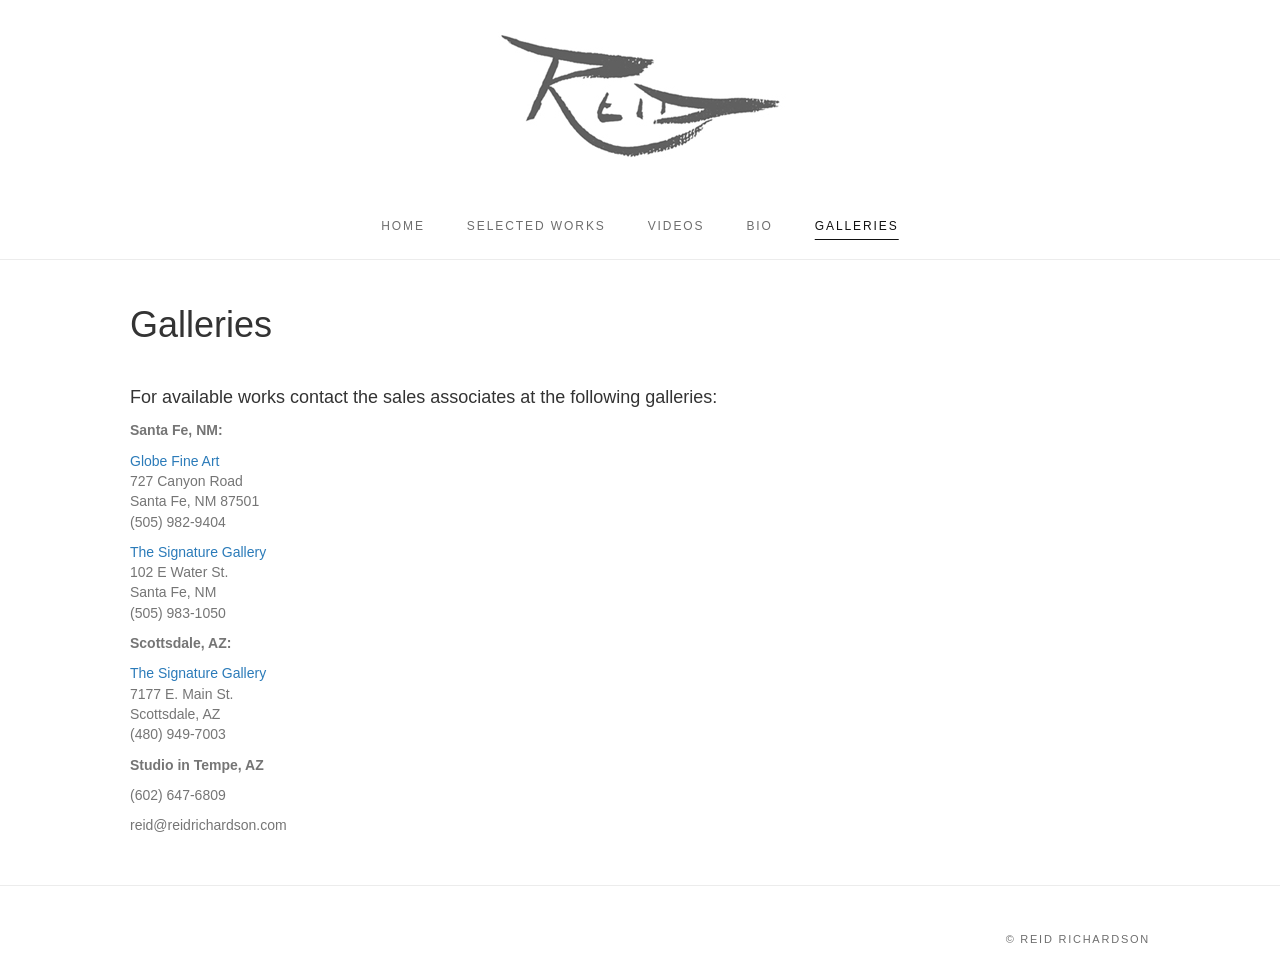
<file: galleries/index.html>
<!DOCTYPE html>
<html lang="en-US">
<head>
<meta charset="UTF-8" />
<meta name='viewport' content='width=device-width, initial-scale=1.0' />
<meta http-equiv='X-UA-Compatible' content='IE=edge' />
<link rel="profile" href="https://gmpg.org/xfn/11" />
<meta name="description" content="Galleries representing Reid Richardson in Santa Fe NM, Scottsdale AZ, and his Tempe AZ studio.">
<meta property="og:type" content="website">
<meta property="og:title" content="Galleries — Reid Richardson">
<meta property="og:description" content="Galleries representing Reid Richardson in Santa Fe NM, Scottsdale AZ, and his Tempe AZ studio.">
<meta property="og:url" content="https://www.reidrichardson.com/galleries/">
<meta property="og:image" content="https://www.reidrichardson.com/files/2021/10/home-Natures-Love-1024x512.jpg">
<meta property="og:image:width" content="1024">
<meta property="og:image:height" content="512">
<meta name="twitter:card" content="summary_large_image">
<title>Galleries &#8211; Reid Richardson</title>
<meta name='robots' content='max-image-preview:large' />
<style id="wp-img-auto-sizes-contain-inline-css">
img:is([sizes=auto i],[sizes^="auto," i]){contain-intrinsic-size:3000px 1500px}
/*# sourceURL=wp-img-auto-sizes-contain-inline-css */
</style>
<style id="wp-emoji-styles-inline-css">

	img.wp-smiley, img.emoji {
		display: inline !important;
		border: none !important;
		box-shadow: none !important;
		height: 1em !important;
		width: 1em !important;
		margin: 0 0.07em !important;
		vertical-align: -0.1em !important;
		background: none !important;
		padding: 0 !important;
	}
/*# sourceURL=wp-emoji-styles-inline-css */
</style>
<style id="wp-block-library-inline-css">
:root{--wp-block-synced-color:#7a00df;--wp-block-synced-color--rgb:122,0,223;--wp-bound-block-color:var(--wp-block-synced-color);--wp-editor-canvas-background:#ddd;--wp-admin-theme-color:#007cba;--wp-admin-theme-color--rgb:0,124,186;--wp-admin-theme-color-darker-10:#006ba1;--wp-admin-theme-color-darker-10--rgb:0,107,160.5;--wp-admin-theme-color-darker-20:#005a87;--wp-admin-theme-color-darker-20--rgb:0,90,135;--wp-admin-border-width-focus:2px}@media (min-resolution:192dpi){:root{--wp-admin-border-width-focus:1.5px}}.wp-element-button{cursor:pointer}:root .has-very-light-gray-background-color{background-color:#eee}:root .has-very-dark-gray-background-color{background-color:#313131}:root .has-very-light-gray-color{color:#eee}:root .has-very-dark-gray-color{color:#313131}:root .has-vivid-green-cyan-to-vivid-cyan-blue-gradient-background{background:linear-gradient(135deg,#00d084,#0693e3)}:root .has-purple-crush-gradient-background{background:linear-gradient(135deg,#34e2e4,#4721fb 50%,#ab1dfe)}:root .has-hazy-dawn-gradient-background{background:linear-gradient(135deg,#faaca8,#dad0ec)}:root .has-subdued-olive-gradient-background{background:linear-gradient(135deg,#fafae1,#67a671)}:root .has-atomic-cream-gradient-background{background:linear-gradient(135deg,#fdd79a,#004a59)}:root .has-nightshade-gradient-background{background:linear-gradient(135deg,#330968,#31cdcf)}:root .has-midnight-gradient-background{background:linear-gradient(135deg,#020381,#2874fc)}:root{--wp--preset--font-size--normal:16px;--wp--preset--font-size--huge:42px}.has-regular-font-size{font-size:1em}.has-larger-font-size{font-size:2.625em}.has-normal-font-size{font-size:var(--wp--preset--font-size--normal)}.has-huge-font-size{font-size:var(--wp--preset--font-size--huge)}:root .has-text-align-center{text-align:center}:root .has-text-align-left{text-align:left}:root .has-text-align-right{text-align:right}.has-fit-text{white-space:nowrap!important}#end-resizable-editor-section{display:none}.aligncenter{clear:both}.items-justified-left{justify-content:flex-start}.items-justified-center{justify-content:center}.items-justified-right{justify-content:flex-end}.items-justified-space-between{justify-content:space-between}.screen-reader-text{word-wrap:normal!important;border:0;clip-path:inset(50%);height:1px;margin:-1px;overflow:hidden;padding:0;position:absolute;width:1px;word-break:normal!important}.screen-reader-text:focus{background-color:#ddd;clip-path:none;color:#444;display:block;font-size:1em;height:auto;left:5px;line-height:normal;padding:15px 23px 14px;text-decoration:none;top:5px;width:auto;z-index:100000}html :where(.has-border-color){border-style:solid}html :where([style^=border-color],[style*=";border-color"],[style*="; border-color"]){border-style:solid}html :where([style^=border-top-color],[style*=";border-top-color"],[style*="; border-top-color"]){border-top-style:solid}html :where([style^=border-right-color],[style*=";border-right-color"],[style*="; border-right-color"]){border-right-style:solid}html :where([style^=border-bottom-color],[style*=";border-bottom-color"],[style*="; border-bottom-color"]){border-bottom-style:solid}html :where([style^=border-left-color],[style*=";border-left-color"],[style*="; border-left-color"]){border-left-style:solid}html :where([style^=border-width],[style*=";border-width"],[style*="; border-width"]){border-style:solid}html :where([style^=border-top-width],[style*=";border-top-width"],[style*="; border-top-width"]){border-top-style:solid}html :where([style^=border-right-width],[style*=";border-right-width"],[style*="; border-right-width"]){border-right-style:solid}html :where([style^=border-bottom-width],[style*=";border-bottom-width"],[style*="; border-bottom-width"]){border-bottom-style:solid}html :where([style^=border-left-width],[style*=";border-left-width"],[style*="; border-left-width"]){border-left-style:solid}html :where(img[class*=wp-image-]){height:auto;max-width:100%}:where(figure){margin:0 0 1em}html :where(.is-position-sticky){--wp-admin--admin-bar--position-offset:var(--wp-admin--admin-bar--height,0px)}@media screen and (max-width:600px){html :where(.is-position-sticky){--wp-admin--admin-bar--position-offset:0px}}

/*# sourceURL=/wp-includes/css/dist/block-library/common.min.css */
</style>
<style id="wp-block-heading-inline-css">
h1:where(.wp-block-heading).has-background,h2:where(.wp-block-heading).has-background,h3:where(.wp-block-heading).has-background,h4:where(.wp-block-heading).has-background,h5:where(.wp-block-heading).has-background,h6:where(.wp-block-heading).has-background{padding:1.25em 2.375em}h1.has-text-align-left[style*=writing-mode]:where([style*=vertical-lr]),h1.has-text-align-right[style*=writing-mode]:where([style*=vertical-rl]),h2.has-text-align-left[style*=writing-mode]:where([style*=vertical-lr]),h2.has-text-align-right[style*=writing-mode]:where([style*=vertical-rl]),h3.has-text-align-left[style*=writing-mode]:where([style*=vertical-lr]),h3.has-text-align-right[style*=writing-mode]:where([style*=vertical-rl]),h4.has-text-align-left[style*=writing-mode]:where([style*=vertical-lr]),h4.has-text-align-right[style*=writing-mode]:where([style*=vertical-rl]),h5.has-text-align-left[style*=writing-mode]:where([style*=vertical-lr]),h5.has-text-align-right[style*=writing-mode]:where([style*=vertical-rl]),h6.has-text-align-left[style*=writing-mode]:where([style*=vertical-lr]),h6.has-text-align-right[style*=writing-mode]:where([style*=vertical-rl]){rotate:180deg}
/*# sourceURL=../wp-includes/blocks/heading/style.min.css */
</style>
<style id="wp-block-paragraph-inline-css">
.is-small-text{font-size:.875em}.is-regular-text{font-size:1em}.is-large-text{font-size:2.25em}.is-larger-text{font-size:3em}.has-drop-cap:not(:focus):first-letter{float:left;font-size:8.4em;font-style:normal;font-weight:100;line-height:.68;margin:.05em .1em 0 0;text-transform:uppercase}body.rtl .has-drop-cap:not(:focus):first-letter{float:none;margin-left:.1em}p.has-drop-cap.has-background{overflow:hidden}:root :where(p.has-background){padding:1.25em 2.375em}:where(p.has-text-color:not(.has-link-color)) a{color:inherit}p.has-text-align-left[style*="writing-mode:vertical-lr"],p.has-text-align-right[style*="writing-mode:vertical-rl"]{rotate:180deg}
/*# sourceURL=../wp-includes/blocks/paragraph/style.min.css */
</style>
<style id="wp-block-group-inline-css">
.wp-block-group{box-sizing:border-box}:where(.wp-block-group.wp-block-group-is-layout-constrained){position:relative}
/*# sourceURL=../wp-includes/blocks/group/style.min.css */
</style>

<style id="classic-theme-styles-inline-css">
/*! This file is auto-generated */
.wp-block-button__link{color:#fff;background-color:#32373c;border-radius:9999px;box-shadow:none;text-decoration:none;padding:calc(.667em + 2px) calc(1.333em + 2px);font-size:1.125em}.wp-block-file__button{background:#32373c;color:#fff;text-decoration:none}
/*# sourceURL=/wp-includes/css/classic-themes.min.css */
</style>

<style id="global-styles-inline-css">
:root{--wp--preset--aspect-ratio--square: 1;--wp--preset--aspect-ratio--4-3: 4/3;--wp--preset--aspect-ratio--3-4: 3/4;--wp--preset--aspect-ratio--3-2: 3/2;--wp--preset--aspect-ratio--2-3: 2/3;--wp--preset--aspect-ratio--16-9: 16/9;--wp--preset--aspect-ratio--9-16: 9/16;--wp--preset--color--black: #000000;--wp--preset--color--cyan-bluish-gray: #abb8c3;--wp--preset--color--white: #ffffff;--wp--preset--color--pale-pink: #f78da7;--wp--preset--color--vivid-red: #cf2e2e;--wp--preset--color--luminous-vivid-orange: #ff6900;--wp--preset--color--luminous-vivid-amber: #fcb900;--wp--preset--color--light-green-cyan: #7bdcb5;--wp--preset--color--vivid-green-cyan: #00d084;--wp--preset--color--pale-cyan-blue: #8ed1fc;--wp--preset--color--vivid-cyan-blue: #0693e3;--wp--preset--color--vivid-purple: #9b51e0;--wp--preset--color--fl-heading-text: #333333;--wp--preset--color--fl-body-bg: #ffffff;--wp--preset--color--fl-body-text: #757575;--wp--preset--color--fl-accent: #2b7bb9;--wp--preset--color--fl-accent-hover: #2b7bb9;--wp--preset--color--fl-topbar-bg: #ffffff;--wp--preset--color--fl-topbar-text: #000000;--wp--preset--color--fl-topbar-link: #428bca;--wp--preset--color--fl-topbar-hover: #428bca;--wp--preset--color--fl-header-bg: #ffffff;--wp--preset--color--fl-header-text: #000000;--wp--preset--color--fl-header-link: #428bca;--wp--preset--color--fl-header-hover: #428bca;--wp--preset--color--fl-nav-bg: #dddddd;--wp--preset--color--fl-nav-link: #000000;--wp--preset--color--fl-nav-hover: #000000;--wp--preset--color--fl-content-bg: #ffffff;--wp--preset--color--fl-footer-widgets-bg: #ffffff;--wp--preset--color--fl-footer-widgets-text: #000000;--wp--preset--color--fl-footer-widgets-link: #428bca;--wp--preset--color--fl-footer-widgets-hover: #428bca;--wp--preset--color--fl-footer-bg: #ffffff;--wp--preset--color--fl-footer-text: #000000;--wp--preset--color--fl-footer-link: #428bca;--wp--preset--color--fl-footer-hover: #428bca;--wp--preset--gradient--vivid-cyan-blue-to-vivid-purple: linear-gradient(135deg,rgb(6,147,227) 0%,rgb(155,81,224) 100%);--wp--preset--gradient--light-green-cyan-to-vivid-green-cyan: linear-gradient(135deg,rgb(122,220,180) 0%,rgb(0,208,130) 100%);--wp--preset--gradient--luminous-vivid-amber-to-luminous-vivid-orange: linear-gradient(135deg,rgb(252,185,0) 0%,rgb(255,105,0) 100%);--wp--preset--gradient--luminous-vivid-orange-to-vivid-red: linear-gradient(135deg,rgb(255,105,0) 0%,rgb(207,46,46) 100%);--wp--preset--gradient--very-light-gray-to-cyan-bluish-gray: linear-gradient(135deg,rgb(238,238,238) 0%,rgb(169,184,195) 100%);--wp--preset--gradient--cool-to-warm-spectrum: linear-gradient(135deg,rgb(74,234,220) 0%,rgb(151,120,209) 20%,rgb(207,42,186) 40%,rgb(238,44,130) 60%,rgb(251,105,98) 80%,rgb(254,248,76) 100%);--wp--preset--gradient--blush-light-purple: linear-gradient(135deg,rgb(255,206,236) 0%,rgb(152,150,240) 100%);--wp--preset--gradient--blush-bordeaux: linear-gradient(135deg,rgb(254,205,165) 0%,rgb(254,45,45) 50%,rgb(107,0,62) 100%);--wp--preset--gradient--luminous-dusk: linear-gradient(135deg,rgb(255,203,112) 0%,rgb(199,81,192) 50%,rgb(65,88,208) 100%);--wp--preset--gradient--pale-ocean: linear-gradient(135deg,rgb(255,245,203) 0%,rgb(182,227,212) 50%,rgb(51,167,181) 100%);--wp--preset--gradient--electric-grass: linear-gradient(135deg,rgb(202,248,128) 0%,rgb(113,206,126) 100%);--wp--preset--gradient--midnight: linear-gradient(135deg,rgb(2,3,129) 0%,rgb(40,116,252) 100%);--wp--preset--font-size--small: 13px;--wp--preset--font-size--medium: 20px;--wp--preset--font-size--large: 36px;--wp--preset--font-size--x-large: 42px;--wp--preset--spacing--20: 0.44rem;--wp--preset--spacing--30: 0.67rem;--wp--preset--spacing--40: 1rem;--wp--preset--spacing--50: 1.5rem;--wp--preset--spacing--60: 2.25rem;--wp--preset--spacing--70: 3.38rem;--wp--preset--spacing--80: 5.06rem;--wp--preset--shadow--natural: 6px 6px 9px rgba(0, 0, 0, 0.2);--wp--preset--shadow--deep: 12px 12px 50px rgba(0, 0, 0, 0.4);--wp--preset--shadow--sharp: 6px 6px 0px rgba(0, 0, 0, 0.2);--wp--preset--shadow--outlined: 6px 6px 0px -3px rgb(255, 255, 255), 6px 6px rgb(0, 0, 0);--wp--preset--shadow--crisp: 6px 6px 0px rgb(0, 0, 0);}.wp-block-button{--wp--preset--dimension--25: 25%;--wp--preset--dimension--50: 50%;--wp--preset--dimension--75: 75%;--wp--preset--dimension--100: 100%;}:where(body) { margin: 0; }:where(.is-layout-flex){gap: 0.5em;}:where(.is-layout-grid){gap: 0.5em;}body .is-layout-flex{display: flex;}.is-layout-flex{flex-wrap: wrap;align-items: center;}.is-layout-flex > :is(*, div){margin: 0;}body .is-layout-grid{display: grid;}.is-layout-grid > :is(*, div){margin: 0;}body{padding-top: 0px;padding-right: 0px;padding-bottom: 0px;padding-left: 0px;}:root :where(.wp-element-button, .wp-block-button__link){background-color: #32373c;border-width: 0;color: #fff;font-family: inherit;font-size: inherit;font-style: inherit;font-weight: inherit;letter-spacing: inherit;line-height: inherit;padding-top: calc(0.667em + 2px);padding-right: calc(1.333em + 2px);padding-bottom: calc(0.667em + 2px);padding-left: calc(1.333em + 2px);text-decoration: none;text-transform: inherit;}.has-black-color{color: var(--wp--preset--color--black) !important;}.has-cyan-bluish-gray-color{color: var(--wp--preset--color--cyan-bluish-gray) !important;}.has-white-color{color: var(--wp--preset--color--white) !important;}.has-pale-pink-color{color: var(--wp--preset--color--pale-pink) !important;}.has-vivid-red-color{color: var(--wp--preset--color--vivid-red) !important;}.has-luminous-vivid-orange-color{color: var(--wp--preset--color--luminous-vivid-orange) !important;}.has-luminous-vivid-amber-color{color: var(--wp--preset--color--luminous-vivid-amber) !important;}.has-light-green-cyan-color{color: var(--wp--preset--color--light-green-cyan) !important;}.has-vivid-green-cyan-color{color: var(--wp--preset--color--vivid-green-cyan) !important;}.has-pale-cyan-blue-color{color: var(--wp--preset--color--pale-cyan-blue) !important;}.has-vivid-cyan-blue-color{color: var(--wp--preset--color--vivid-cyan-blue) !important;}.has-vivid-purple-color{color: var(--wp--preset--color--vivid-purple) !important;}.has-fl-heading-text-color{color: var(--wp--preset--color--fl-heading-text) !important;}.has-fl-body-bg-color{color: var(--wp--preset--color--fl-body-bg) !important;}.has-fl-body-text-color{color: var(--wp--preset--color--fl-body-text) !important;}.has-fl-accent-color{color: var(--wp--preset--color--fl-accent) !important;}.has-fl-accent-hover-color{color: var(--wp--preset--color--fl-accent-hover) !important;}.has-fl-topbar-bg-color{color: var(--wp--preset--color--fl-topbar-bg) !important;}.has-fl-topbar-text-color{color: var(--wp--preset--color--fl-topbar-text) !important;}.has-fl-topbar-link-color{color: var(--wp--preset--color--fl-topbar-link) !important;}.has-fl-topbar-hover-color{color: var(--wp--preset--color--fl-topbar-hover) !important;}.has-fl-header-bg-color{color: var(--wp--preset--color--fl-header-bg) !important;}.has-fl-header-text-color{color: var(--wp--preset--color--fl-header-text) !important;}.has-fl-header-link-color{color: var(--wp--preset--color--fl-header-link) !important;}.has-fl-header-hover-color{color: var(--wp--preset--color--fl-header-hover) !important;}.has-fl-nav-bg-color{color: var(--wp--preset--color--fl-nav-bg) !important;}.has-fl-nav-link-color{color: var(--wp--preset--color--fl-nav-link) !important;}.has-fl-nav-hover-color{color: var(--wp--preset--color--fl-nav-hover) !important;}.has-fl-content-bg-color{color: var(--wp--preset--color--fl-content-bg) !important;}.has-fl-footer-widgets-bg-color{color: var(--wp--preset--color--fl-footer-widgets-bg) !important;}.has-fl-footer-widgets-text-color{color: var(--wp--preset--color--fl-footer-widgets-text) !important;}.has-fl-footer-widgets-link-color{color: var(--wp--preset--color--fl-footer-widgets-link) !important;}.has-fl-footer-widgets-hover-color{color: var(--wp--preset--color--fl-footer-widgets-hover) !important;}.has-fl-footer-bg-color{color: var(--wp--preset--color--fl-footer-bg) !important;}.has-fl-footer-text-color{color: var(--wp--preset--color--fl-footer-text) !important;}.has-fl-footer-link-color{color: var(--wp--preset--color--fl-footer-link) !important;}.has-fl-footer-hover-color{color: var(--wp--preset--color--fl-footer-hover) !important;}.has-black-background-color{background-color: var(--wp--preset--color--black) !important;}.has-cyan-bluish-gray-background-color{background-color: var(--wp--preset--color--cyan-bluish-gray) !important;}.has-white-background-color{background-color: var(--wp--preset--color--white) !important;}.has-pale-pink-background-color{background-color: var(--wp--preset--color--pale-pink) !important;}.has-vivid-red-background-color{background-color: var(--wp--preset--color--vivid-red) !important;}.has-luminous-vivid-orange-background-color{background-color: var(--wp--preset--color--luminous-vivid-orange) !important;}.has-luminous-vivid-amber-background-color{background-color: var(--wp--preset--color--luminous-vivid-amber) !important;}.has-light-green-cyan-background-color{background-color: var(--wp--preset--color--light-green-cyan) !important;}.has-vivid-green-cyan-background-color{background-color: var(--wp--preset--color--vivid-green-cyan) !important;}.has-pale-cyan-blue-background-color{background-color: var(--wp--preset--color--pale-cyan-blue) !important;}.has-vivid-cyan-blue-background-color{background-color: var(--wp--preset--color--vivid-cyan-blue) !important;}.has-vivid-purple-background-color{background-color: var(--wp--preset--color--vivid-purple) !important;}.has-fl-heading-text-background-color{background-color: var(--wp--preset--color--fl-heading-text) !important;}.has-fl-body-bg-background-color{background-color: var(--wp--preset--color--fl-body-bg) !important;}.has-fl-body-text-background-color{background-color: var(--wp--preset--color--fl-body-text) !important;}.has-fl-accent-background-color{background-color: var(--wp--preset--color--fl-accent) !important;}.has-fl-accent-hover-background-color{background-color: var(--wp--preset--color--fl-accent-hover) !important;}.has-fl-topbar-bg-background-color{background-color: var(--wp--preset--color--fl-topbar-bg) !important;}.has-fl-topbar-text-background-color{background-color: var(--wp--preset--color--fl-topbar-text) !important;}.has-fl-topbar-link-background-color{background-color: var(--wp--preset--color--fl-topbar-link) !important;}.has-fl-topbar-hover-background-color{background-color: var(--wp--preset--color--fl-topbar-hover) !important;}.has-fl-header-bg-background-color{background-color: var(--wp--preset--color--fl-header-bg) !important;}.has-fl-header-text-background-color{background-color: var(--wp--preset--color--fl-header-text) !important;}.has-fl-header-link-background-color{background-color: var(--wp--preset--color--fl-header-link) !important;}.has-fl-header-hover-background-color{background-color: var(--wp--preset--color--fl-header-hover) !important;}.has-fl-nav-bg-background-color{background-color: var(--wp--preset--color--fl-nav-bg) !important;}.has-fl-nav-link-background-color{background-color: var(--wp--preset--color--fl-nav-link) !important;}.has-fl-nav-hover-background-color{background-color: var(--wp--preset--color--fl-nav-hover) !important;}.has-fl-content-bg-background-color{background-color: var(--wp--preset--color--fl-content-bg) !important;}.has-fl-footer-widgets-bg-background-color{background-color: var(--wp--preset--color--fl-footer-widgets-bg) !important;}.has-fl-footer-widgets-text-background-color{background-color: var(--wp--preset--color--fl-footer-widgets-text) !important;}.has-fl-footer-widgets-link-background-color{background-color: var(--wp--preset--color--fl-footer-widgets-link) !important;}.has-fl-footer-widgets-hover-background-color{background-color: var(--wp--preset--color--fl-footer-widgets-hover) !important;}.has-fl-footer-bg-background-color{background-color: var(--wp--preset--color--fl-footer-bg) !important;}.has-fl-footer-text-background-color{background-color: var(--wp--preset--color--fl-footer-text) !important;}.has-fl-footer-link-background-color{background-color: var(--wp--preset--color--fl-footer-link) !important;}.has-fl-footer-hover-background-color{background-color: var(--wp--preset--color--fl-footer-hover) !important;}.has-black-border-color{border-color: var(--wp--preset--color--black) !important;}.has-cyan-bluish-gray-border-color{border-color: var(--wp--preset--color--cyan-bluish-gray) !important;}.has-white-border-color{border-color: var(--wp--preset--color--white) !important;}.has-pale-pink-border-color{border-color: var(--wp--preset--color--pale-pink) !important;}.has-vivid-red-border-color{border-color: var(--wp--preset--color--vivid-red) !important;}.has-luminous-vivid-orange-border-color{border-color: var(--wp--preset--color--luminous-vivid-orange) !important;}.has-luminous-vivid-amber-border-color{border-color: var(--wp--preset--color--luminous-vivid-amber) !important;}.has-light-green-cyan-border-color{border-color: var(--wp--preset--color--light-green-cyan) !important;}.has-vivid-green-cyan-border-color{border-color: var(--wp--preset--color--vivid-green-cyan) !important;}.has-pale-cyan-blue-border-color{border-color: var(--wp--preset--color--pale-cyan-blue) !important;}.has-vivid-cyan-blue-border-color{border-color: var(--wp--preset--color--vivid-cyan-blue) !important;}.has-vivid-purple-border-color{border-color: var(--wp--preset--color--vivid-purple) !important;}.has-fl-heading-text-border-color{border-color: var(--wp--preset--color--fl-heading-text) !important;}.has-fl-body-bg-border-color{border-color: var(--wp--preset--color--fl-body-bg) !important;}.has-fl-body-text-border-color{border-color: var(--wp--preset--color--fl-body-text) !important;}.has-fl-accent-border-color{border-color: var(--wp--preset--color--fl-accent) !important;}.has-fl-accent-hover-border-color{border-color: var(--wp--preset--color--fl-accent-hover) !important;}.has-fl-topbar-bg-border-color{border-color: var(--wp--preset--color--fl-topbar-bg) !important;}.has-fl-topbar-text-border-color{border-color: var(--wp--preset--color--fl-topbar-text) !important;}.has-fl-topbar-link-border-color{border-color: var(--wp--preset--color--fl-topbar-link) !important;}.has-fl-topbar-hover-border-color{border-color: var(--wp--preset--color--fl-topbar-hover) !important;}.has-fl-header-bg-border-color{border-color: var(--wp--preset--color--fl-header-bg) !important;}.has-fl-header-text-border-color{border-color: var(--wp--preset--color--fl-header-text) !important;}.has-fl-header-link-border-color{border-color: var(--wp--preset--color--fl-header-link) !important;}.has-fl-header-hover-border-color{border-color: var(--wp--preset--color--fl-header-hover) !important;}.has-fl-nav-bg-border-color{border-color: var(--wp--preset--color--fl-nav-bg) !important;}.has-fl-nav-link-border-color{border-color: var(--wp--preset--color--fl-nav-link) !important;}.has-fl-nav-hover-border-color{border-color: var(--wp--preset--color--fl-nav-hover) !important;}.has-fl-content-bg-border-color{border-color: var(--wp--preset--color--fl-content-bg) !important;}.has-fl-footer-widgets-bg-border-color{border-color: var(--wp--preset--color--fl-footer-widgets-bg) !important;}.has-fl-footer-widgets-text-border-color{border-color: var(--wp--preset--color--fl-footer-widgets-text) !important;}.has-fl-footer-widgets-link-border-color{border-color: var(--wp--preset--color--fl-footer-widgets-link) !important;}.has-fl-footer-widgets-hover-border-color{border-color: var(--wp--preset--color--fl-footer-widgets-hover) !important;}.has-fl-footer-bg-border-color{border-color: var(--wp--preset--color--fl-footer-bg) !important;}.has-fl-footer-text-border-color{border-color: var(--wp--preset--color--fl-footer-text) !important;}.has-fl-footer-link-border-color{border-color: var(--wp--preset--color--fl-footer-link) !important;}.has-fl-footer-hover-border-color{border-color: var(--wp--preset--color--fl-footer-hover) !important;}.has-vivid-cyan-blue-to-vivid-purple-gradient-background{background: var(--wp--preset--gradient--vivid-cyan-blue-to-vivid-purple) !important;}.has-light-green-cyan-to-vivid-green-cyan-gradient-background{background: var(--wp--preset--gradient--light-green-cyan-to-vivid-green-cyan) !important;}.has-luminous-vivid-amber-to-luminous-vivid-orange-gradient-background{background: var(--wp--preset--gradient--luminous-vivid-amber-to-luminous-vivid-orange) !important;}.has-luminous-vivid-orange-to-vivid-red-gradient-background{background: var(--wp--preset--gradient--luminous-vivid-orange-to-vivid-red) !important;}.has-very-light-gray-to-cyan-bluish-gray-gradient-background{background: var(--wp--preset--gradient--very-light-gray-to-cyan-bluish-gray) !important;}.has-cool-to-warm-spectrum-gradient-background{background: var(--wp--preset--gradient--cool-to-warm-spectrum) !important;}.has-blush-light-purple-gradient-background{background: var(--wp--preset--gradient--blush-light-purple) !important;}.has-blush-bordeaux-gradient-background{background: var(--wp--preset--gradient--blush-bordeaux) !important;}.has-luminous-dusk-gradient-background{background: var(--wp--preset--gradient--luminous-dusk) !important;}.has-pale-ocean-gradient-background{background: var(--wp--preset--gradient--pale-ocean) !important;}.has-electric-grass-gradient-background{background: var(--wp--preset--gradient--electric-grass) !important;}.has-midnight-gradient-background{background: var(--wp--preset--gradient--midnight) !important;}.has-small-font-size{font-size: var(--wp--preset--font-size--small) !important;}.has-medium-font-size{font-size: var(--wp--preset--font-size--medium) !important;}.has-large-font-size{font-size: var(--wp--preset--font-size--large) !important;}.has-x-large-font-size{font-size: var(--wp--preset--font-size--x-large) !important;}
/*# sourceURL=global-styles-inline-css */
</style>

<link rel='stylesheet' id='jquery-magnificpopup-css' href='../wp-content/plugins/bb-plugin/css/jquery.magnificpopup.min.css@ver=2.11.1.css' media='all' />
<link rel='stylesheet' id='bootstrap-css' href='../wp-content/themes/bb-theme/css/bootstrap.min.css@ver=1.7.20.css' media='all' />
<link rel='stylesheet' id='fl-automator-skin-css' href='../files/bb-theme/skin-6aab0428e7108.css@ver=1.7.20.css' media='all' />
<link rel='stylesheet' href='../files/reid-nav.css' media='all' />
<script id="jquery-core-js" src="../wp-includes/js/jquery/jquery.min.js@ver=3.7.1"></script>
<script id="jquery-migrate-js" src="../wp-includes/js/jquery/jquery-migrate.min.js@ver=3.4.1"></script>
<link rel="canonical" href="../galleries/" />
<link rel='shortlink' href='../galleries/index.html' />

		<!-- GA Google Analytics @ https://m0n.co/ga -->
		<script async src="https://www.googletagmanager.com/gtag/js?id=G-RJHZBDXFY7"></script>
		<script>
			window.dataLayer = window.dataLayer || [];
			function gtag(){dataLayer.push(arguments);}
			gtag('js', new Date());
			gtag('config', 'G-RJHZBDXFY7');
		</script>

	<link rel="icon" href="../files/2021/10/cropped-Logo-R-32x32.png" sizes="32x32" />
<link rel="icon" href="../files/2021/10/cropped-Logo-R-192x192.png" sizes="192x192" />
<link rel="apple-touch-icon" href="../files/2021/10/cropped-Logo-R-180x180.png" />
<meta name="msapplication-TileImage" content="../files/2021/10/cropped-Logo-R-270x270.png" />
<style id="wp-custom-css">


/*
CSS Migrated from BB theme:
*/




</style>
<link rel='stylesheet' id='font-awesome-5-css' href='../wp-content/plugins/bb-plugin/fonts/fontawesome/7.2.0/css/all.min.css@ver=2.11.1.css' media='all' />

</head>
<body class="wp-singular page-template-default page page-id-24 wp-theme-bb-theme fl-builder-2-11-1 fl-theme-1-7-20 fl-no-js fl-framework-bootstrap fl-preset-default fl-full-width fl-search-active has-blocks" itemscope="itemscope" itemtype="https://schema.org/WebPage">
<a aria-label="Skip to content" class="fl-screen-reader-text" href="../galleries/#fl-main-content">Skip to content</a><div class="fl-page">
	<header class="fl-page-header fl-page-header-fixed fl-page-nav-right fl-page-nav-toggle-button fl-page-nav-toggle-visible-mobile"  role="banner">
	<div class="fl-page-header-wrap">
		<div class="fl-page-header-container container">
			<div class="fl-page-header-row row">
				<div class="col-sm-12 col-md-3 fl-page-logo-wrap">
					<div class="fl-page-header-logo">
						<a href="../"><img class="fl-logo-img" loading="false" data-no-lazy="1"   itemscope itemtype="https://schema.org/ImageObject" src="../files/2015/09/header-small.jpg" data-retina="../files/2015/07/header-small.jpg" title="" width="300" data-width="300" height="134" data-height="134" alt="Reid Richardson" /><meta itemprop="name" content="Reid Richardson" /></a>
					</div>
				</div>
				<div class="col-sm-12 col-md-9 fl-page-fixed-nav-wrap">
					<div class="fl-page-nav-wrap">
						<nav class="fl-page-nav fl-nav navbar navbar-default navbar-expand-md" aria-label="Header Menu" role="navigation">
							<button type="button" class="navbar-toggle navbar-toggler" data-toggle="collapse" data-target=".fl-page-nav-collapse">
								<span>Menu</span>
							</button>
							<div class="fl-page-nav-collapse collapse navbar-collapse">
								<ul id="menu-main" class="nav navbar-nav navbar-right menu fl-theme-menu"><li id="menu-item-1725" class="menu-item menu-item-type-post_type menu-item-object-page menu-item-home menu-item-1725 nav-item"><a href="../" class="nav-link">Home</a></li>
<li id="menu-item-1683" class="menu-item menu-item-type-post_type menu-item-object-page menu-item-1683 nav-item"><a href="../selected-works/" class="nav-link">Selected Works</a></li> <li class="menu-item menu-item-type-post_type menu-item-object-page nav-item"><a href="../videos/" class="nav-link">Videos</a></li>
<li id="menu-item-1287" class="menu-item menu-item-type-post_type menu-item-object-page menu-item-1287 nav-item"><a href="../bio/" class="nav-link">Bio</a></li>
<li id="menu-item-1288" class="menu-item menu-item-type-post_type menu-item-object-page current-menu-item page_item page-item-24 current_page_item menu-item-1288 nav-item"><a href="../galleries/" aria-current="page" class="nav-link">Galleries</a></li>
</ul>							</div>
						</nav>
					</div>
				</div>
			</div>
		</div>
	</div>
</header><!-- .fl-page-header-fixed -->
<header class="fl-page-header fl-page-header-primary fl-page-nav-centered fl-page-nav-toggle-button fl-page-nav-toggle-visible-mobile" itemscope="itemscope" itemtype="https://schema.org/WPHeader"  role="banner">
	<div class="fl-page-header-wrap">
		<div class="fl-page-header-container container">
			<div class="fl-page-header-row row">
				<div class="col-md-12 fl-page-header-logo-col">
					<div class="fl-page-header-logo" itemscope="itemscope" itemtype="https://schema.org/Organization">
						<a href="../" itemprop="url"><img class="fl-logo-img" loading="false" data-no-lazy="1"   itemscope itemtype="https://schema.org/ImageObject" src="../files/2015/09/header-small.jpg" data-retina="../files/2015/07/header-small.jpg" title="" width="300" data-width="300" height="134" data-height="134" alt="Reid Richardson" /><meta itemprop="name" content="Reid Richardson" /></a>
											</div>
				</div>
			</div>
		</div>
	</div>
	<div class="fl-page-nav-wrap">
		<div class="fl-page-nav-container container">
			<nav class="fl-page-nav fl-nav navbar navbar-default navbar-expand-md" aria-label="Header Menu" itemscope="itemscope" itemtype="https://schema.org/SiteNavigationElement" role="navigation">
				<button type="button" class="navbar-toggle navbar-toggler" data-toggle="collapse" data-target=".fl-page-nav-collapse">
					<span>Menu</span>
				</button>
				<div class="fl-page-nav-collapse collapse navbar-collapse">
					<ul id="menu-main-1" class="nav navbar-nav menu fl-theme-menu"><li class="menu-item menu-item-type-post_type menu-item-object-page menu-item-home menu-item-1725 nav-item"><a href="../" class="nav-link">Home</a></li>
<li class="menu-item menu-item-type-post_type menu-item-object-page menu-item-1683 nav-item"><a href="../selected-works/" class="nav-link">Selected Works</a></li> <li class="menu-item menu-item-type-post_type menu-item-object-page nav-item"><a href="../videos/" class="nav-link">Videos</a></li>
<li class="menu-item menu-item-type-post_type menu-item-object-page menu-item-1287 nav-item"><a href="../bio/" class="nav-link">Bio</a></li>
<li class="menu-item menu-item-type-post_type menu-item-object-page current-menu-item page_item page-item-24 current_page_item menu-item-1288 nav-item"><a href="../galleries/" aria-current="page" class="nav-link">Galleries</a></li>
</ul><div class="fl-page-nav-search">
	<a href="../galleries/#" class="fas fa-search" aria-label="Search" aria-expanded="false" aria-haspopup="true" id='flsearchform'></a>
	<form method="get" role="search" aria-label="Search" action="../index.html" title="Type and press Enter to search.">
		<input type="search" class="fl-search-input form-control" name="s" placeholder="Search" value="" aria-labelledby="flsearchform" />
	</form>
</div>
				</div>
			</nav>
		</div>
	</div>
</header><!-- .fl-page-header -->
	<div id="fl-main-content" class="fl-page-content" itemprop="mainContentOfPage" role="main">

		
<div class="fl-content-full container">
	<div class="row">
		<div class="fl-content col-md-12">
			<article class="fl-post post-24 page type-page status-publish hentry" id="fl-post-24" itemscope="itemscope" itemtype="https://schema.org/CreativeWork">

		<header class="fl-post-header">
		<h1 class="fl-post-title" itemprop="headline">Galleries</h1>
			</header><!-- .fl-post-header -->
			<div class="fl-post-content clearfix" itemprop="text">
		
<h4 class="wp-block-heading">
		For available works contact the sales associates at the following galleries:
	</h4>



<p class="wp-block-paragraph"></p>



<p class="wp-block-paragraph"><strong>Santa Fe, NM:</strong> </p>



<p class="wp-block-paragraph"><a href="https://www.globefineart.com/richardson">Globe Fine Art</a><br> 727 Canyon Road<br> Santa Fe, NM 87501<br> (505) 982-9404</p>



<p class="wp-block-paragraph"><a href="https://www.thesignaturegallery.com/artists/reid-richardson/?gallery=141" data-type="URL" data-id="https://www.thesignaturegallery.com/artists/reid-richardson/?gallery=141">The Signature Gallery</a><br> 102 E Water St.<br> Santa Fe, NM<br> (505) 983-1050</p>



<p class="wp-block-paragraph"><strong>Scottsdale, AZ:</strong> </p>



<p class="wp-block-paragraph"><a href="https://www.thesignaturegallery.com/artists/reid-richardson/?gallery=3">The Signature Gallery</a><br> 7177 E. Main St.<br> Scottsdale, AZ<br> (480) 949-7003</p>



<div class="wp-block-group"><div class="wp-block-group__inner-container is-layout-constrained wp-block-group-is-layout-constrained">
<p class="wp-block-paragraph"><strong>Studio in Tempe, AZ</strong></p>



<p class="wp-block-paragraph">(602) 647-6809</p>



<p class="wp-block-paragraph">reid@reidrichardson.com</p>
</div></div>
	</div><!-- .fl-post-content -->
	
</article>

<!-- .fl-post -->
		</div>
	</div>
</div>


	</div><!-- .fl-page-content -->
		<footer class="fl-page-footer-wrap" itemscope="itemscope" itemtype="https://schema.org/WPFooter"  role="contentinfo">
		<div class="fl-page-footer">
	<div class="fl-page-footer-container container">
		<div class="fl-page-footer-row row">
			<div class="col-sm-6 col-md-6 text-left clearfix"><div class="fl-page-footer-text fl-page-footer-text-1">&nbsp;</div></div>			<div class="col-sm-6 col-md-6 text-right clearfix"><div class="fl-page-footer-text fl-page-footer-text-2">&copy; Reid Richardson</div></div>		</div>
	</div>
</div><!-- .fl-page-footer -->
	</footer>
		</div><!-- .fl-page -->
<script type="speculationrules">
{"prefetch":[{"source":"document","where":{"and":[{"href_matches":"/*"},{"not":{"href_matches":["/wp-*.php","/wp-admin/*","/files/*","/wp-content/*","/wp-content/plugins/*","/wp-content/themes/bb-theme/*","/*\\?(.+)"]}},{"not":{"selector_matches":"a[rel~=\"nofollow\"]"}},{"not":{"selector_matches":".no-prefetch, .no-prefetch a"}}]},"eagerness":"conservative"}]}
</script>
<script id="jquery-throttle-js" src="../wp-content/plugins/bb-plugin/js/libs/jquery.ba-throttle-debounce.min.js@ver=2.11.1"></script>
<script id="jquery-magnificpopup-js" src="../wp-content/plugins/bb-plugin/js/libs/jquery.magnificpopup.min.js@ver=2.11.1"></script>
<script id="jquery-fitvids-js" src="../wp-content/plugins/bb-plugin/js/libs/jquery.fitvids.min.js@ver=1.2"></script>
<script id="bootstrap-js" src="../wp-content/themes/bb-theme/js/bootstrap.min.js@ver=1.7.20"></script>
<script id="fl-automator-js-extra">
var themeopts = {"medium_breakpoint":"992","mobile_breakpoint":"768","lightbox":"enabled","scrollTopPosition":"800"};
//# sourceURL=fl-automator-js-extra
</script>
<script id="fl-automator-js" src="../wp-content/themes/bb-theme/js/theme.min.js@ver=1.7.20"></script>
<script id="wp-emoji-settings" type="application/json">
{"baseUrl":"https://s.w.org/images/core/emoji/17.0.2/72x72/","ext":".png","svgUrl":"https://s.w.org/images/core/emoji/17.0.2/svg/","svgExt":".svg","source":{"concatemoji":"../wp-includes/js/wp-emoji-release.min.js?ver=138ed9633978c0a814880aafd64a4387"}}
</script>
<style type="text/css">

.mg-image-tiles .mg-thumbs ul li div {
  padding:0px !important;
  border-style: solid !important;
  border-width: 0px !important;
}

</style></body>
</html>
</file>
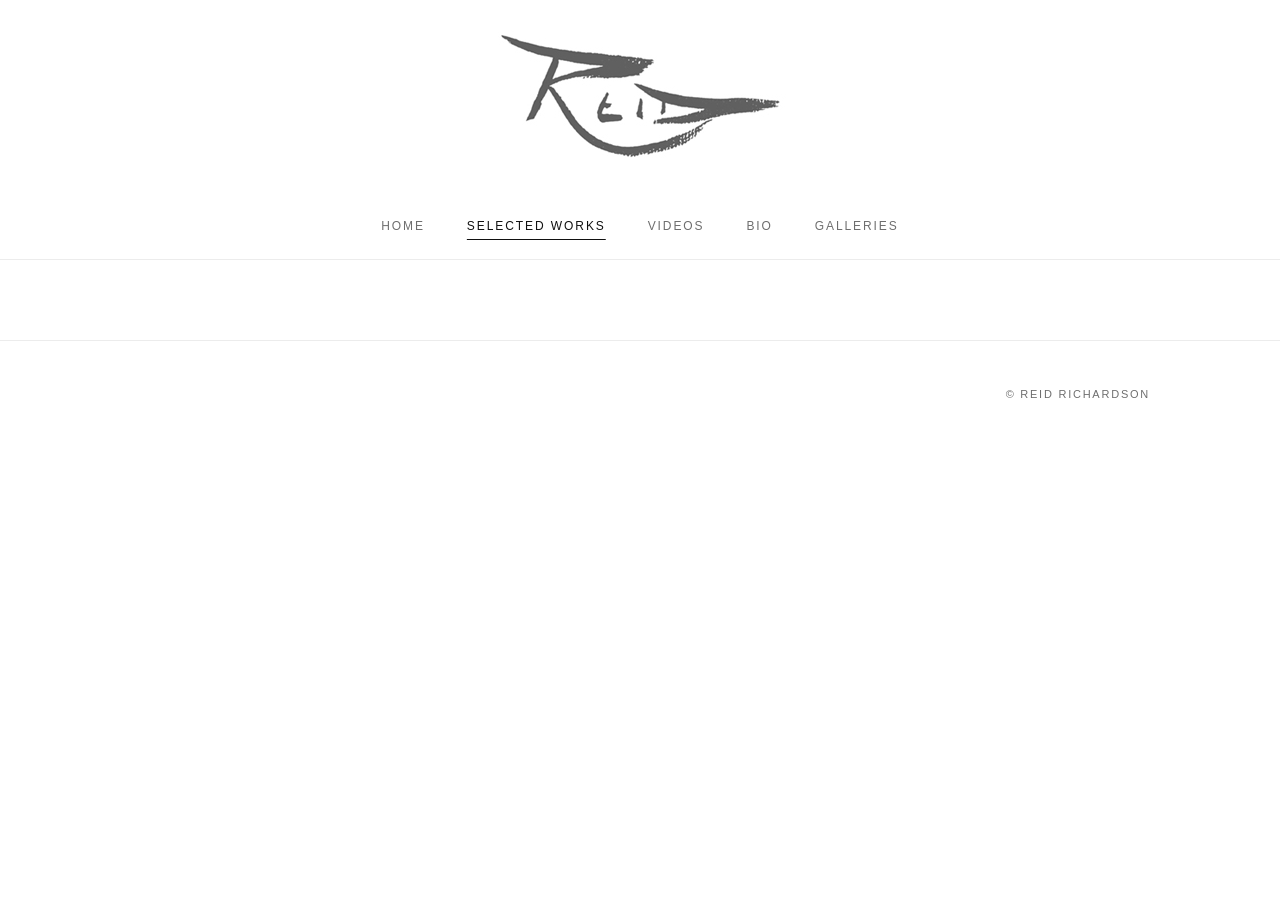
<file: selected-works/index.html>
<!DOCTYPE html>
<html lang="en-US">
<head>
<meta charset="UTF-8" />
<meta name='viewport' content='width=device-width, initial-scale=1.0' />
<meta http-equiv='X-UA-Compatible' content='IE=edge' />
<link rel="profile" href="https://gmpg.org/xfn/11" />
<meta name="description" content="Browse available and sold paintings by contemporary landscape painter Reid Richardson.">
<meta property="og:type" content="website">
<meta property="og:title" content="Selected Works — Reid Richardson">
<meta property="og:description" content="Browse available and sold paintings by contemporary landscape painter Reid Richardson.">
<meta property="og:url" content="https://www.reidrichardson.com/selected-works/">
<meta property="og:image" content="https://www.reidrichardson.com/files/2021/10/home-Natures-Love-1024x512.jpg">
<meta property="og:image:width" content="1024">
<meta property="og:image:height" content="512">
<meta name="twitter:card" content="summary_large_image">
<title>Selected Works &#8211; Reid Richardson</title>
<meta name='robots' content='max-image-preview:large' />
<style id="wp-img-auto-sizes-contain-inline-css">
img:is([sizes=auto i],[sizes^="auto," i]){contain-intrinsic-size:3000px 1500px}
/*# sourceURL=wp-img-auto-sizes-contain-inline-css */
</style>
<style id="wp-emoji-styles-inline-css">

	img.wp-smiley, img.emoji {
		display: inline !important;
		border: none !important;
		box-shadow: none !important;
		height: 1em !important;
		width: 1em !important;
		margin: 0 0.07em !important;
		vertical-align: -0.1em !important;
		background: none !important;
		padding: 0 !important;
	}
/*# sourceURL=wp-emoji-styles-inline-css */
</style>
<style id="wp-block-library-inline-css">
:root{--wp-block-synced-color:#7a00df;--wp-block-synced-color--rgb:122,0,223;--wp-bound-block-color:var(--wp-block-synced-color);--wp-editor-canvas-background:#ddd;--wp-admin-theme-color:#007cba;--wp-admin-theme-color--rgb:0,124,186;--wp-admin-theme-color-darker-10:#006ba1;--wp-admin-theme-color-darker-10--rgb:0,107,160.5;--wp-admin-theme-color-darker-20:#005a87;--wp-admin-theme-color-darker-20--rgb:0,90,135;--wp-admin-border-width-focus:2px}@media (min-resolution:192dpi){:root{--wp-admin-border-width-focus:1.5px}}.wp-element-button{cursor:pointer}:root .has-very-light-gray-background-color{background-color:#eee}:root .has-very-dark-gray-background-color{background-color:#313131}:root .has-very-light-gray-color{color:#eee}:root .has-very-dark-gray-color{color:#313131}:root .has-vivid-green-cyan-to-vivid-cyan-blue-gradient-background{background:linear-gradient(135deg,#00d084,#0693e3)}:root .has-purple-crush-gradient-background{background:linear-gradient(135deg,#34e2e4,#4721fb 50%,#ab1dfe)}:root .has-hazy-dawn-gradient-background{background:linear-gradient(135deg,#faaca8,#dad0ec)}:root .has-subdued-olive-gradient-background{background:linear-gradient(135deg,#fafae1,#67a671)}:root .has-atomic-cream-gradient-background{background:linear-gradient(135deg,#fdd79a,#004a59)}:root .has-nightshade-gradient-background{background:linear-gradient(135deg,#330968,#31cdcf)}:root .has-midnight-gradient-background{background:linear-gradient(135deg,#020381,#2874fc)}:root{--wp--preset--font-size--normal:16px;--wp--preset--font-size--huge:42px}.has-regular-font-size{font-size:1em}.has-larger-font-size{font-size:2.625em}.has-normal-font-size{font-size:var(--wp--preset--font-size--normal)}.has-huge-font-size{font-size:var(--wp--preset--font-size--huge)}:root .has-text-align-center{text-align:center}:root .has-text-align-left{text-align:left}:root .has-text-align-right{text-align:right}.has-fit-text{white-space:nowrap!important}#end-resizable-editor-section{display:none}.aligncenter{clear:both}.items-justified-left{justify-content:flex-start}.items-justified-center{justify-content:center}.items-justified-right{justify-content:flex-end}.items-justified-space-between{justify-content:space-between}.screen-reader-text{word-wrap:normal!important;border:0;clip-path:inset(50%);height:1px;margin:-1px;overflow:hidden;padding:0;position:absolute;width:1px;word-break:normal!important}.screen-reader-text:focus{background-color:#ddd;clip-path:none;color:#444;display:block;font-size:1em;height:auto;left:5px;line-height:normal;padding:15px 23px 14px;text-decoration:none;top:5px;width:auto;z-index:100000}html :where(.has-border-color){border-style:solid}html :where([style^=border-color],[style*=";border-color"],[style*="; border-color"]){border-style:solid}html :where([style^=border-top-color],[style*=";border-top-color"],[style*="; border-top-color"]){border-top-style:solid}html :where([style^=border-right-color],[style*=";border-right-color"],[style*="; border-right-color"]){border-right-style:solid}html :where([style^=border-bottom-color],[style*=";border-bottom-color"],[style*="; border-bottom-color"]){border-bottom-style:solid}html :where([style^=border-left-color],[style*=";border-left-color"],[style*="; border-left-color"]){border-left-style:solid}html :where([style^=border-width],[style*=";border-width"],[style*="; border-width"]){border-style:solid}html :where([style^=border-top-width],[style*=";border-top-width"],[style*="; border-top-width"]){border-top-style:solid}html :where([style^=border-right-width],[style*=";border-right-width"],[style*="; border-right-width"]){border-right-style:solid}html :where([style^=border-bottom-width],[style*=";border-bottom-width"],[style*="; border-bottom-width"]){border-bottom-style:solid}html :where([style^=border-left-width],[style*=";border-left-width"],[style*="; border-left-width"]){border-left-style:solid}html :where(img[class*=wp-image-]){height:auto;max-width:100%}:where(figure){margin:0 0 1em}html :where(.is-position-sticky){--wp-admin--admin-bar--position-offset:var(--wp-admin--admin-bar--height,0px)}@media screen and (max-width:600px){html :where(.is-position-sticky){--wp-admin--admin-bar--position-offset:0px}}

/*# sourceURL=/wp-includes/css/dist/block-library/common.min.css */
</style>
<style id="classic-theme-styles-inline-css">
/*! This file is auto-generated */
.wp-block-button__link{color:#fff;background-color:#32373c;border-radius:9999px;box-shadow:none;text-decoration:none;padding:calc(.667em + 2px) calc(1.333em + 2px);font-size:1.125em}.wp-block-file__button{background:#32373c;color:#fff;text-decoration:none}
/*# sourceURL=/wp-includes/css/classic-themes.min.css */
</style>

<style id="global-styles-inline-css">
:root{--wp--preset--aspect-ratio--square: 1;--wp--preset--aspect-ratio--4-3: 4/3;--wp--preset--aspect-ratio--3-4: 3/4;--wp--preset--aspect-ratio--3-2: 3/2;--wp--preset--aspect-ratio--2-3: 2/3;--wp--preset--aspect-ratio--16-9: 16/9;--wp--preset--aspect-ratio--9-16: 9/16;--wp--preset--color--black: #000000;--wp--preset--color--cyan-bluish-gray: #abb8c3;--wp--preset--color--white: #ffffff;--wp--preset--color--pale-pink: #f78da7;--wp--preset--color--vivid-red: #cf2e2e;--wp--preset--color--luminous-vivid-orange: #ff6900;--wp--preset--color--luminous-vivid-amber: #fcb900;--wp--preset--color--light-green-cyan: #7bdcb5;--wp--preset--color--vivid-green-cyan: #00d084;--wp--preset--color--pale-cyan-blue: #8ed1fc;--wp--preset--color--vivid-cyan-blue: #0693e3;--wp--preset--color--vivid-purple: #9b51e0;--wp--preset--color--fl-heading-text: #333333;--wp--preset--color--fl-body-bg: #ffffff;--wp--preset--color--fl-body-text: #757575;--wp--preset--color--fl-accent: #2b7bb9;--wp--preset--color--fl-accent-hover: #2b7bb9;--wp--preset--color--fl-topbar-bg: #ffffff;--wp--preset--color--fl-topbar-text: #000000;--wp--preset--color--fl-topbar-link: #428bca;--wp--preset--color--fl-topbar-hover: #428bca;--wp--preset--color--fl-header-bg: #ffffff;--wp--preset--color--fl-header-text: #000000;--wp--preset--color--fl-header-link: #428bca;--wp--preset--color--fl-header-hover: #428bca;--wp--preset--color--fl-nav-bg: #dddddd;--wp--preset--color--fl-nav-link: #000000;--wp--preset--color--fl-nav-hover: #000000;--wp--preset--color--fl-content-bg: #ffffff;--wp--preset--color--fl-footer-widgets-bg: #ffffff;--wp--preset--color--fl-footer-widgets-text: #000000;--wp--preset--color--fl-footer-widgets-link: #428bca;--wp--preset--color--fl-footer-widgets-hover: #428bca;--wp--preset--color--fl-footer-bg: #ffffff;--wp--preset--color--fl-footer-text: #000000;--wp--preset--color--fl-footer-link: #428bca;--wp--preset--color--fl-footer-hover: #428bca;--wp--preset--gradient--vivid-cyan-blue-to-vivid-purple: linear-gradient(135deg,rgb(6,147,227) 0%,rgb(155,81,224) 100%);--wp--preset--gradient--light-green-cyan-to-vivid-green-cyan: linear-gradient(135deg,rgb(122,220,180) 0%,rgb(0,208,130) 100%);--wp--preset--gradient--luminous-vivid-amber-to-luminous-vivid-orange: linear-gradient(135deg,rgb(252,185,0) 0%,rgb(255,105,0) 100%);--wp--preset--gradient--luminous-vivid-orange-to-vivid-red: linear-gradient(135deg,rgb(255,105,0) 0%,rgb(207,46,46) 100%);--wp--preset--gradient--very-light-gray-to-cyan-bluish-gray: linear-gradient(135deg,rgb(238,238,238) 0%,rgb(169,184,195) 100%);--wp--preset--gradient--cool-to-warm-spectrum: linear-gradient(135deg,rgb(74,234,220) 0%,rgb(151,120,209) 20%,rgb(207,42,186) 40%,rgb(238,44,130) 60%,rgb(251,105,98) 80%,rgb(254,248,76) 100%);--wp--preset--gradient--blush-light-purple: linear-gradient(135deg,rgb(255,206,236) 0%,rgb(152,150,240) 100%);--wp--preset--gradient--blush-bordeaux: linear-gradient(135deg,rgb(254,205,165) 0%,rgb(254,45,45) 50%,rgb(107,0,62) 100%);--wp--preset--gradient--luminous-dusk: linear-gradient(135deg,rgb(255,203,112) 0%,rgb(199,81,192) 50%,rgb(65,88,208) 100%);--wp--preset--gradient--pale-ocean: linear-gradient(135deg,rgb(255,245,203) 0%,rgb(182,227,212) 50%,rgb(51,167,181) 100%);--wp--preset--gradient--electric-grass: linear-gradient(135deg,rgb(202,248,128) 0%,rgb(113,206,126) 100%);--wp--preset--gradient--midnight: linear-gradient(135deg,rgb(2,3,129) 0%,rgb(40,116,252) 100%);--wp--preset--font-size--small: 13px;--wp--preset--font-size--medium: 20px;--wp--preset--font-size--large: 36px;--wp--preset--font-size--x-large: 42px;--wp--preset--spacing--20: 0.44rem;--wp--preset--spacing--30: 0.67rem;--wp--preset--spacing--40: 1rem;--wp--preset--spacing--50: 1.5rem;--wp--preset--spacing--60: 2.25rem;--wp--preset--spacing--70: 3.38rem;--wp--preset--spacing--80: 5.06rem;--wp--preset--shadow--natural: 6px 6px 9px rgba(0, 0, 0, 0.2);--wp--preset--shadow--deep: 12px 12px 50px rgba(0, 0, 0, 0.4);--wp--preset--shadow--sharp: 6px 6px 0px rgba(0, 0, 0, 0.2);--wp--preset--shadow--outlined: 6px 6px 0px -3px rgb(255, 255, 255), 6px 6px rgb(0, 0, 0);--wp--preset--shadow--crisp: 6px 6px 0px rgb(0, 0, 0);}.wp-block-button{--wp--preset--dimension--25: 25%;--wp--preset--dimension--50: 50%;--wp--preset--dimension--75: 75%;--wp--preset--dimension--100: 100%;}:where(body) { margin: 0; }:where(.is-layout-flex){gap: 0.5em;}:where(.is-layout-grid){gap: 0.5em;}body .is-layout-flex{display: flex;}.is-layout-flex{flex-wrap: wrap;align-items: center;}.is-layout-flex > :is(*, div){margin: 0;}body .is-layout-grid{display: grid;}.is-layout-grid > :is(*, div){margin: 0;}body{padding-top: 0px;padding-right: 0px;padding-bottom: 0px;padding-left: 0px;}:root :where(.wp-element-button, .wp-block-button__link){background-color: #32373c;border-width: 0;color: #fff;font-family: inherit;font-size: inherit;font-style: inherit;font-weight: inherit;letter-spacing: inherit;line-height: inherit;padding-top: calc(0.667em + 2px);padding-right: calc(1.333em + 2px);padding-bottom: calc(0.667em + 2px);padding-left: calc(1.333em + 2px);text-decoration: none;text-transform: inherit;}.has-black-color{color: var(--wp--preset--color--black) !important;}.has-cyan-bluish-gray-color{color: var(--wp--preset--color--cyan-bluish-gray) !important;}.has-white-color{color: var(--wp--preset--color--white) !important;}.has-pale-pink-color{color: var(--wp--preset--color--pale-pink) !important;}.has-vivid-red-color{color: var(--wp--preset--color--vivid-red) !important;}.has-luminous-vivid-orange-color{color: var(--wp--preset--color--luminous-vivid-orange) !important;}.has-luminous-vivid-amber-color{color: var(--wp--preset--color--luminous-vivid-amber) !important;}.has-light-green-cyan-color{color: var(--wp--preset--color--light-green-cyan) !important;}.has-vivid-green-cyan-color{color: var(--wp--preset--color--vivid-green-cyan) !important;}.has-pale-cyan-blue-color{color: var(--wp--preset--color--pale-cyan-blue) !important;}.has-vivid-cyan-blue-color{color: var(--wp--preset--color--vivid-cyan-blue) !important;}.has-vivid-purple-color{color: var(--wp--preset--color--vivid-purple) !important;}.has-fl-heading-text-color{color: var(--wp--preset--color--fl-heading-text) !important;}.has-fl-body-bg-color{color: var(--wp--preset--color--fl-body-bg) !important;}.has-fl-body-text-color{color: var(--wp--preset--color--fl-body-text) !important;}.has-fl-accent-color{color: var(--wp--preset--color--fl-accent) !important;}.has-fl-accent-hover-color{color: var(--wp--preset--color--fl-accent-hover) !important;}.has-fl-topbar-bg-color{color: var(--wp--preset--color--fl-topbar-bg) !important;}.has-fl-topbar-text-color{color: var(--wp--preset--color--fl-topbar-text) !important;}.has-fl-topbar-link-color{color: var(--wp--preset--color--fl-topbar-link) !important;}.has-fl-topbar-hover-color{color: var(--wp--preset--color--fl-topbar-hover) !important;}.has-fl-header-bg-color{color: var(--wp--preset--color--fl-header-bg) !important;}.has-fl-header-text-color{color: var(--wp--preset--color--fl-header-text) !important;}.has-fl-header-link-color{color: var(--wp--preset--color--fl-header-link) !important;}.has-fl-header-hover-color{color: var(--wp--preset--color--fl-header-hover) !important;}.has-fl-nav-bg-color{color: var(--wp--preset--color--fl-nav-bg) !important;}.has-fl-nav-link-color{color: var(--wp--preset--color--fl-nav-link) !important;}.has-fl-nav-hover-color{color: var(--wp--preset--color--fl-nav-hover) !important;}.has-fl-content-bg-color{color: var(--wp--preset--color--fl-content-bg) !important;}.has-fl-footer-widgets-bg-color{color: var(--wp--preset--color--fl-footer-widgets-bg) !important;}.has-fl-footer-widgets-text-color{color: var(--wp--preset--color--fl-footer-widgets-text) !important;}.has-fl-footer-widgets-link-color{color: var(--wp--preset--color--fl-footer-widgets-link) !important;}.has-fl-footer-widgets-hover-color{color: var(--wp--preset--color--fl-footer-widgets-hover) !important;}.has-fl-footer-bg-color{color: var(--wp--preset--color--fl-footer-bg) !important;}.has-fl-footer-text-color{color: var(--wp--preset--color--fl-footer-text) !important;}.has-fl-footer-link-color{color: var(--wp--preset--color--fl-footer-link) !important;}.has-fl-footer-hover-color{color: var(--wp--preset--color--fl-footer-hover) !important;}.has-black-background-color{background-color: var(--wp--preset--color--black) !important;}.has-cyan-bluish-gray-background-color{background-color: var(--wp--preset--color--cyan-bluish-gray) !important;}.has-white-background-color{background-color: var(--wp--preset--color--white) !important;}.has-pale-pink-background-color{background-color: var(--wp--preset--color--pale-pink) !important;}.has-vivid-red-background-color{background-color: var(--wp--preset--color--vivid-red) !important;}.has-luminous-vivid-orange-background-color{background-color: var(--wp--preset--color--luminous-vivid-orange) !important;}.has-luminous-vivid-amber-background-color{background-color: var(--wp--preset--color--luminous-vivid-amber) !important;}.has-light-green-cyan-background-color{background-color: var(--wp--preset--color--light-green-cyan) !important;}.has-vivid-green-cyan-background-color{background-color: var(--wp--preset--color--vivid-green-cyan) !important;}.has-pale-cyan-blue-background-color{background-color: var(--wp--preset--color--pale-cyan-blue) !important;}.has-vivid-cyan-blue-background-color{background-color: var(--wp--preset--color--vivid-cyan-blue) !important;}.has-vivid-purple-background-color{background-color: var(--wp--preset--color--vivid-purple) !important;}.has-fl-heading-text-background-color{background-color: var(--wp--preset--color--fl-heading-text) !important;}.has-fl-body-bg-background-color{background-color: var(--wp--preset--color--fl-body-bg) !important;}.has-fl-body-text-background-color{background-color: var(--wp--preset--color--fl-body-text) !important;}.has-fl-accent-background-color{background-color: var(--wp--preset--color--fl-accent) !important;}.has-fl-accent-hover-background-color{background-color: var(--wp--preset--color--fl-accent-hover) !important;}.has-fl-topbar-bg-background-color{background-color: var(--wp--preset--color--fl-topbar-bg) !important;}.has-fl-topbar-text-background-color{background-color: var(--wp--preset--color--fl-topbar-text) !important;}.has-fl-topbar-link-background-color{background-color: var(--wp--preset--color--fl-topbar-link) !important;}.has-fl-topbar-hover-background-color{background-color: var(--wp--preset--color--fl-topbar-hover) !important;}.has-fl-header-bg-background-color{background-color: var(--wp--preset--color--fl-header-bg) !important;}.has-fl-header-text-background-color{background-color: var(--wp--preset--color--fl-header-text) !important;}.has-fl-header-link-background-color{background-color: var(--wp--preset--color--fl-header-link) !important;}.has-fl-header-hover-background-color{background-color: var(--wp--preset--color--fl-header-hover) !important;}.has-fl-nav-bg-background-color{background-color: var(--wp--preset--color--fl-nav-bg) !important;}.has-fl-nav-link-background-color{background-color: var(--wp--preset--color--fl-nav-link) !important;}.has-fl-nav-hover-background-color{background-color: var(--wp--preset--color--fl-nav-hover) !important;}.has-fl-content-bg-background-color{background-color: var(--wp--preset--color--fl-content-bg) !important;}.has-fl-footer-widgets-bg-background-color{background-color: var(--wp--preset--color--fl-footer-widgets-bg) !important;}.has-fl-footer-widgets-text-background-color{background-color: var(--wp--preset--color--fl-footer-widgets-text) !important;}.has-fl-footer-widgets-link-background-color{background-color: var(--wp--preset--color--fl-footer-widgets-link) !important;}.has-fl-footer-widgets-hover-background-color{background-color: var(--wp--preset--color--fl-footer-widgets-hover) !important;}.has-fl-footer-bg-background-color{background-color: var(--wp--preset--color--fl-footer-bg) !important;}.has-fl-footer-text-background-color{background-color: var(--wp--preset--color--fl-footer-text) !important;}.has-fl-footer-link-background-color{background-color: var(--wp--preset--color--fl-footer-link) !important;}.has-fl-footer-hover-background-color{background-color: var(--wp--preset--color--fl-footer-hover) !important;}.has-black-border-color{border-color: var(--wp--preset--color--black) !important;}.has-cyan-bluish-gray-border-color{border-color: var(--wp--preset--color--cyan-bluish-gray) !important;}.has-white-border-color{border-color: var(--wp--preset--color--white) !important;}.has-pale-pink-border-color{border-color: var(--wp--preset--color--pale-pink) !important;}.has-vivid-red-border-color{border-color: var(--wp--preset--color--vivid-red) !important;}.has-luminous-vivid-orange-border-color{border-color: var(--wp--preset--color--luminous-vivid-orange) !important;}.has-luminous-vivid-amber-border-color{border-color: var(--wp--preset--color--luminous-vivid-amber) !important;}.has-light-green-cyan-border-color{border-color: var(--wp--preset--color--light-green-cyan) !important;}.has-vivid-green-cyan-border-color{border-color: var(--wp--preset--color--vivid-green-cyan) !important;}.has-pale-cyan-blue-border-color{border-color: var(--wp--preset--color--pale-cyan-blue) !important;}.has-vivid-cyan-blue-border-color{border-color: var(--wp--preset--color--vivid-cyan-blue) !important;}.has-vivid-purple-border-color{border-color: var(--wp--preset--color--vivid-purple) !important;}.has-fl-heading-text-border-color{border-color: var(--wp--preset--color--fl-heading-text) !important;}.has-fl-body-bg-border-color{border-color: var(--wp--preset--color--fl-body-bg) !important;}.has-fl-body-text-border-color{border-color: var(--wp--preset--color--fl-body-text) !important;}.has-fl-accent-border-color{border-color: var(--wp--preset--color--fl-accent) !important;}.has-fl-accent-hover-border-color{border-color: var(--wp--preset--color--fl-accent-hover) !important;}.has-fl-topbar-bg-border-color{border-color: var(--wp--preset--color--fl-topbar-bg) !important;}.has-fl-topbar-text-border-color{border-color: var(--wp--preset--color--fl-topbar-text) !important;}.has-fl-topbar-link-border-color{border-color: var(--wp--preset--color--fl-topbar-link) !important;}.has-fl-topbar-hover-border-color{border-color: var(--wp--preset--color--fl-topbar-hover) !important;}.has-fl-header-bg-border-color{border-color: var(--wp--preset--color--fl-header-bg) !important;}.has-fl-header-text-border-color{border-color: var(--wp--preset--color--fl-header-text) !important;}.has-fl-header-link-border-color{border-color: var(--wp--preset--color--fl-header-link) !important;}.has-fl-header-hover-border-color{border-color: var(--wp--preset--color--fl-header-hover) !important;}.has-fl-nav-bg-border-color{border-color: var(--wp--preset--color--fl-nav-bg) !important;}.has-fl-nav-link-border-color{border-color: var(--wp--preset--color--fl-nav-link) !important;}.has-fl-nav-hover-border-color{border-color: var(--wp--preset--color--fl-nav-hover) !important;}.has-fl-content-bg-border-color{border-color: var(--wp--preset--color--fl-content-bg) !important;}.has-fl-footer-widgets-bg-border-color{border-color: var(--wp--preset--color--fl-footer-widgets-bg) !important;}.has-fl-footer-widgets-text-border-color{border-color: var(--wp--preset--color--fl-footer-widgets-text) !important;}.has-fl-footer-widgets-link-border-color{border-color: var(--wp--preset--color--fl-footer-widgets-link) !important;}.has-fl-footer-widgets-hover-border-color{border-color: var(--wp--preset--color--fl-footer-widgets-hover) !important;}.has-fl-footer-bg-border-color{border-color: var(--wp--preset--color--fl-footer-bg) !important;}.has-fl-footer-text-border-color{border-color: var(--wp--preset--color--fl-footer-text) !important;}.has-fl-footer-link-border-color{border-color: var(--wp--preset--color--fl-footer-link) !important;}.has-fl-footer-hover-border-color{border-color: var(--wp--preset--color--fl-footer-hover) !important;}.has-vivid-cyan-blue-to-vivid-purple-gradient-background{background: var(--wp--preset--gradient--vivid-cyan-blue-to-vivid-purple) !important;}.has-light-green-cyan-to-vivid-green-cyan-gradient-background{background: var(--wp--preset--gradient--light-green-cyan-to-vivid-green-cyan) !important;}.has-luminous-vivid-amber-to-luminous-vivid-orange-gradient-background{background: var(--wp--preset--gradient--luminous-vivid-amber-to-luminous-vivid-orange) !important;}.has-luminous-vivid-orange-to-vivid-red-gradient-background{background: var(--wp--preset--gradient--luminous-vivid-orange-to-vivid-red) !important;}.has-very-light-gray-to-cyan-bluish-gray-gradient-background{background: var(--wp--preset--gradient--very-light-gray-to-cyan-bluish-gray) !important;}.has-cool-to-warm-spectrum-gradient-background{background: var(--wp--preset--gradient--cool-to-warm-spectrum) !important;}.has-blush-light-purple-gradient-background{background: var(--wp--preset--gradient--blush-light-purple) !important;}.has-blush-bordeaux-gradient-background{background: var(--wp--preset--gradient--blush-bordeaux) !important;}.has-luminous-dusk-gradient-background{background: var(--wp--preset--gradient--luminous-dusk) !important;}.has-pale-ocean-gradient-background{background: var(--wp--preset--gradient--pale-ocean) !important;}.has-electric-grass-gradient-background{background: var(--wp--preset--gradient--electric-grass) !important;}.has-midnight-gradient-background{background: var(--wp--preset--gradient--midnight) !important;}.has-small-font-size{font-size: var(--wp--preset--font-size--small) !important;}.has-medium-font-size{font-size: var(--wp--preset--font-size--medium) !important;}.has-large-font-size{font-size: var(--wp--preset--font-size--large) !important;}.has-x-large-font-size{font-size: var(--wp--preset--font-size--x-large) !important;}
/*# sourceURL=global-styles-inline-css */
</style>

<link rel='stylesheet' id='fl-builder-layout-1679-css' href='../files/bb-plugin/cache/1679-layout.css@ver=08afd85d662d1bed4aaad9d243e3b719.css' media='all' />
<link rel='stylesheet' id='jquery-magnificpopup-css' href='../wp-content/plugins/bb-plugin/css/jquery.magnificpopup.min.css@ver=2.11.1.css' media='all' />
<link rel='stylesheet' id='bootstrap-css' href='../wp-content/themes/bb-theme/css/bootstrap.min.css@ver=1.7.20.css' media='all' />
<link rel='stylesheet' id='fl-automator-skin-css' href='../files/bb-theme/skin-6aab0428e7108.css@ver=1.7.20.css' media='all' />
<link rel='stylesheet' href='../files/reid-nav.css' media='all' />
<script id="jquery-core-js" src="../wp-includes/js/jquery/jquery.min.js@ver=3.7.1"></script>
<script id="jquery-migrate-js" src="../wp-includes/js/jquery/jquery-migrate.min.js@ver=3.4.1"></script>
<link rel="canonical" href="../selected-works/" />
<link rel='shortlink' href='../selected-works/index.html' />

		<!-- GA Google Analytics @ https://m0n.co/ga -->
		<script async src="https://www.googletagmanager.com/gtag/js?id=G-RJHZBDXFY7"></script>
		<script>
			window.dataLayer = window.dataLayer || [];
			function gtag(){dataLayer.push(arguments);}
			gtag('js', new Date());
			gtag('config', 'G-RJHZBDXFY7');
		</script>

	<link rel="icon" href="../files/2021/10/cropped-Logo-R-32x32.png" sizes="32x32" />
<link rel="icon" href="../files/2021/10/cropped-Logo-R-192x192.png" sizes="192x192" />
<link rel="apple-touch-icon" href="../files/2021/10/cropped-Logo-R-180x180.png" />
<meta name="msapplication-TileImage" content="../files/2021/10/cropped-Logo-R-270x270.png" />
<style id="wp-custom-css">


/*
CSS Migrated from BB theme:
*/




</style>
<link rel='stylesheet' id='font-awesome-5-css' href='../wp-content/plugins/bb-plugin/fonts/fontawesome/7.2.0/css/all.min.css@ver=2.11.1.css' media='all' />
<link rel='stylesheet' id='fl-builder-wp-editor-css' href='../wp-content/plugins/bb-plugin/css/build/wp-editor.bundle.min.css@ver=2.11.1.css' media='all' />

</head>
<body class="wp-singular page-template-default page page-id-1679 wp-theme-bb-theme fl-builder fl-builder-2-11-1 fl-theme-1-7-20 fl-no-js fl-framework-bootstrap fl-preset-default fl-full-width fl-search-active" itemscope="itemscope" itemtype="https://schema.org/WebPage">
<a aria-label="Skip to content" class="fl-screen-reader-text" href="../selected-works/#fl-main-content">Skip to content</a><div class="fl-page">
	<header class="fl-page-header fl-page-header-fixed fl-page-nav-right fl-page-nav-toggle-button fl-page-nav-toggle-visible-mobile"  role="banner">
	<div class="fl-page-header-wrap">
		<div class="fl-page-header-container container">
			<div class="fl-page-header-row row">
				<div class="col-sm-12 col-md-3 fl-page-logo-wrap">
					<div class="fl-page-header-logo">
						<a href="../"><img class="fl-logo-img" loading="false" data-no-lazy="1"   itemscope itemtype="https://schema.org/ImageObject" src="../files/2015/09/header-small.jpg" data-retina="../files/2015/07/header-small.jpg" title="" width="300" data-width="300" height="134" data-height="134" alt="Reid Richardson" /><meta itemprop="name" content="Reid Richardson" /></a>
					</div>
				</div>
				<div class="col-sm-12 col-md-9 fl-page-fixed-nav-wrap">
					<div class="fl-page-nav-wrap">
						<nav class="fl-page-nav fl-nav navbar navbar-default navbar-expand-md" aria-label="Header Menu" role="navigation">
							<button type="button" class="navbar-toggle navbar-toggler" data-toggle="collapse" data-target=".fl-page-nav-collapse">
								<span>Menu</span>
							</button>
							<div class="fl-page-nav-collapse collapse navbar-collapse">
								<ul id="menu-main" class="nav navbar-nav navbar-right menu fl-theme-menu"><li id="menu-item-1725" class="menu-item menu-item-type-post_type menu-item-object-page menu-item-home menu-item-1725 nav-item"><a href="../" class="nav-link">Home</a></li>
<li id="menu-item-1683" class="menu-item menu-item-type-post_type menu-item-object-page current-menu-item page_item page-item-1679 current_page_item menu-item-1683 nav-item"><a href="../selected-works/" aria-current="page" class="nav-link">Selected Works</a></li> <li class="menu-item menu-item-type-post_type menu-item-object-page nav-item"><a href="../videos/" class="nav-link">Videos</a></li>
<li id="menu-item-1287" class="menu-item menu-item-type-post_type menu-item-object-page menu-item-1287 nav-item"><a href="../bio/" class="nav-link">Bio</a></li>
<li id="menu-item-1288" class="menu-item menu-item-type-post_type menu-item-object-page menu-item-1288 nav-item"><a href="../galleries/" class="nav-link">Galleries</a></li>
</ul>							</div>
						</nav>
					</div>
				</div>
			</div>
		</div>
	</div>
</header><!-- .fl-page-header-fixed -->
<header class="fl-page-header fl-page-header-primary fl-page-nav-centered fl-page-nav-toggle-button fl-page-nav-toggle-visible-mobile" itemscope="itemscope" itemtype="https://schema.org/WPHeader"  role="banner">
	<div class="fl-page-header-wrap">
		<div class="fl-page-header-container container">
			<div class="fl-page-header-row row">
				<div class="col-md-12 fl-page-header-logo-col">
					<div class="fl-page-header-logo" itemscope="itemscope" itemtype="https://schema.org/Organization">
						<a href="../" itemprop="url"><img class="fl-logo-img" loading="false" data-no-lazy="1"   itemscope itemtype="https://schema.org/ImageObject" src="../files/2015/09/header-small.jpg" data-retina="../files/2015/07/header-small.jpg" title="" width="300" data-width="300" height="134" data-height="134" alt="Reid Richardson" /><meta itemprop="name" content="Reid Richardson" /></a>
											</div>
				</div>
			</div>
		</div>
	</div>
	<div class="fl-page-nav-wrap">
		<div class="fl-page-nav-container container">
			<nav class="fl-page-nav fl-nav navbar navbar-default navbar-expand-md" aria-label="Header Menu" itemscope="itemscope" itemtype="https://schema.org/SiteNavigationElement" role="navigation">
				<button type="button" class="navbar-toggle navbar-toggler" data-toggle="collapse" data-target=".fl-page-nav-collapse">
					<span>Menu</span>
				</button>
				<div class="fl-page-nav-collapse collapse navbar-collapse">
					<ul id="menu-main-1" class="nav navbar-nav menu fl-theme-menu"><li class="menu-item menu-item-type-post_type menu-item-object-page menu-item-home menu-item-1725 nav-item"><a href="../" class="nav-link">Home</a></li>
<li class="menu-item menu-item-type-post_type menu-item-object-page current-menu-item page_item page-item-1679 current_page_item menu-item-1683 nav-item"><a href="../selected-works/" aria-current="page" class="nav-link">Selected Works</a></li> <li class="menu-item menu-item-type-post_type menu-item-object-page nav-item"><a href="../videos/" class="nav-link">Videos</a></li>
<li class="menu-item menu-item-type-post_type menu-item-object-page menu-item-1287 nav-item"><a href="../bio/" class="nav-link">Bio</a></li>
<li class="menu-item menu-item-type-post_type menu-item-object-page menu-item-1288 nav-item"><a href="../galleries/" class="nav-link">Galleries</a></li>
</ul><div class="fl-page-nav-search">
	<a href="../selected-works/#" class="fas fa-search" aria-label="Search" aria-expanded="false" aria-haspopup="true" id='flsearchform'></a>
	<form method="get" role="search" aria-label="Search" action="../index.html" title="Type and press Enter to search.">
		<input type="search" class="fl-search-input form-control" name="s" placeholder="Search" value="" aria-labelledby="flsearchform" />
	</form>
</div>
				</div>
			</nav>
		</div>
	</div>
</header><!-- .fl-page-header -->
	<div id="fl-main-content" class="fl-page-content" itemprop="mainContentOfPage" role="main">

		
<div class="fl-content-full container">
	<div class="row">
		<div class="fl-content col-md-12">
			<article class="fl-post post-1679 page type-page status-publish hentry" id="fl-post-1679" itemscope="itemscope" itemtype="https://schema.org/CreativeWork">

			<div class="fl-post-content clearfix" itemprop="text">
		<div class="fl-builder-content fl-builder-content-1679 fl-builder-content-primary fl-builder-global-templates-locked" data-post-id="1679"><div class="fl-row fl-row-fixed-width fl-row-bg-none fl-node-615c8f4c8498b fl-row-default-height fl-row-align-center" data-node="615c8f4c8498b">
	<div class="fl-row-content-wrap">
						<div class="fl-row-content fl-row-fixed-width fl-node-content">
		
<div class="fl-col-group fl-node-615c8f4c86048" data-node="615c8f4c86048">
			<div class="fl-col fl-node-615c8f4c86174 fl-col-bg-color" data-node="615c8f4c86174">
	<div class="fl-col-content fl-node-content"><div class="fl-module fl-module-html fl-node-615c8f4c84857" data-node="615c8f4c84857" aria-label="HTML">
	<div class="fl-module-content fl-node-content">
		<div class="fl-html">
	<!-- This is example code. Use your own personal embed code instead. -->
<div id="aa_embed" style="clear: both;"></div>
<script type="text/javascript">
  (function() {
    var d = document, s = d.createElement('script');
    s.type = "text/javascript"; s.async = true;
    s.src = "https://www.artworkarchive.com/profile/reid-richardson/embed_js.js";
    (d.head || d.body).appendChild(s);
  })();
</script>
<noscript>Please enable JavaScript to view the artwork.</noscript></div>
	</div>
</div>
</div>
</div>
	</div>
		</div>
	</div>
</div>
</div>	</div><!-- .fl-post-content -->
	
</article>

<!-- .fl-post -->
		</div>
	</div>
</div>


	</div><!-- .fl-page-content -->
		<footer class="fl-page-footer-wrap" itemscope="itemscope" itemtype="https://schema.org/WPFooter"  role="contentinfo">
		<div class="fl-page-footer">
	<div class="fl-page-footer-container container">
		<div class="fl-page-footer-row row">
			<div class="col-sm-6 col-md-6 text-left clearfix"><div class="fl-page-footer-text fl-page-footer-text-1">&nbsp;</div></div>			<div class="col-sm-6 col-md-6 text-right clearfix"><div class="fl-page-footer-text fl-page-footer-text-2">&copy; Reid Richardson</div></div>		</div>
	</div>
</div><!-- .fl-page-footer -->
	</footer>
		</div><!-- .fl-page -->
<script type="speculationrules">
{"prefetch":[{"source":"document","where":{"and":[{"href_matches":"/*"},{"not":{"href_matches":["/wp-*.php","/wp-admin/*","/files/*","/wp-content/*","/wp-content/plugins/*","/wp-content/themes/bb-theme/*","/*\\?(.+)"]}},{"not":{"selector_matches":"a[rel~=\"nofollow\"]"}},{"not":{"selector_matches":".no-prefetch, .no-prefetch a"}}]},"eagerness":"conservative"}]}
</script>
<script id="fl-builder-layout-1679-js" src="../files/bb-plugin/cache/1679-layout.js@ver=62c2872a278bad1dfec83e95ead914a8"></script>
<script id="jquery-throttle-js" src="../wp-content/plugins/bb-plugin/js/libs/jquery.ba-throttle-debounce.min.js@ver=2.11.1"></script>
<script id="jquery-magnificpopup-js" src="../wp-content/plugins/bb-plugin/js/libs/jquery.magnificpopup.min.js@ver=2.11.1"></script>
<script id="bootstrap-js" src="../wp-content/themes/bb-theme/js/bootstrap.min.js@ver=1.7.20"></script>
<script id="fl-automator-js-extra">
var themeopts = {"medium_breakpoint":"992","mobile_breakpoint":"768","lightbox":"enabled","scrollTopPosition":"800"};
//# sourceURL=fl-automator-js-extra
</script>
<script id="fl-automator-js" src="../wp-content/themes/bb-theme/js/theme.min.js@ver=1.7.20"></script>
<script id="wp-emoji-settings" type="application/json">
{"baseUrl":"https://s.w.org/images/core/emoji/17.0.2/72x72/","ext":".png","svgUrl":"https://s.w.org/images/core/emoji/17.0.2/svg/","svgExt":".svg","source":{"concatemoji":"../wp-includes/js/wp-emoji-release.min.js?ver=138ed9633978c0a814880aafd64a4387"}}
</script>
<style type="text/css">

.mg-image-tiles .mg-thumbs ul li div {
  padding:0px !important;
  border-style: solid !important;
  border-width: 0px !important;
}

</style></body>
</html>
</file>
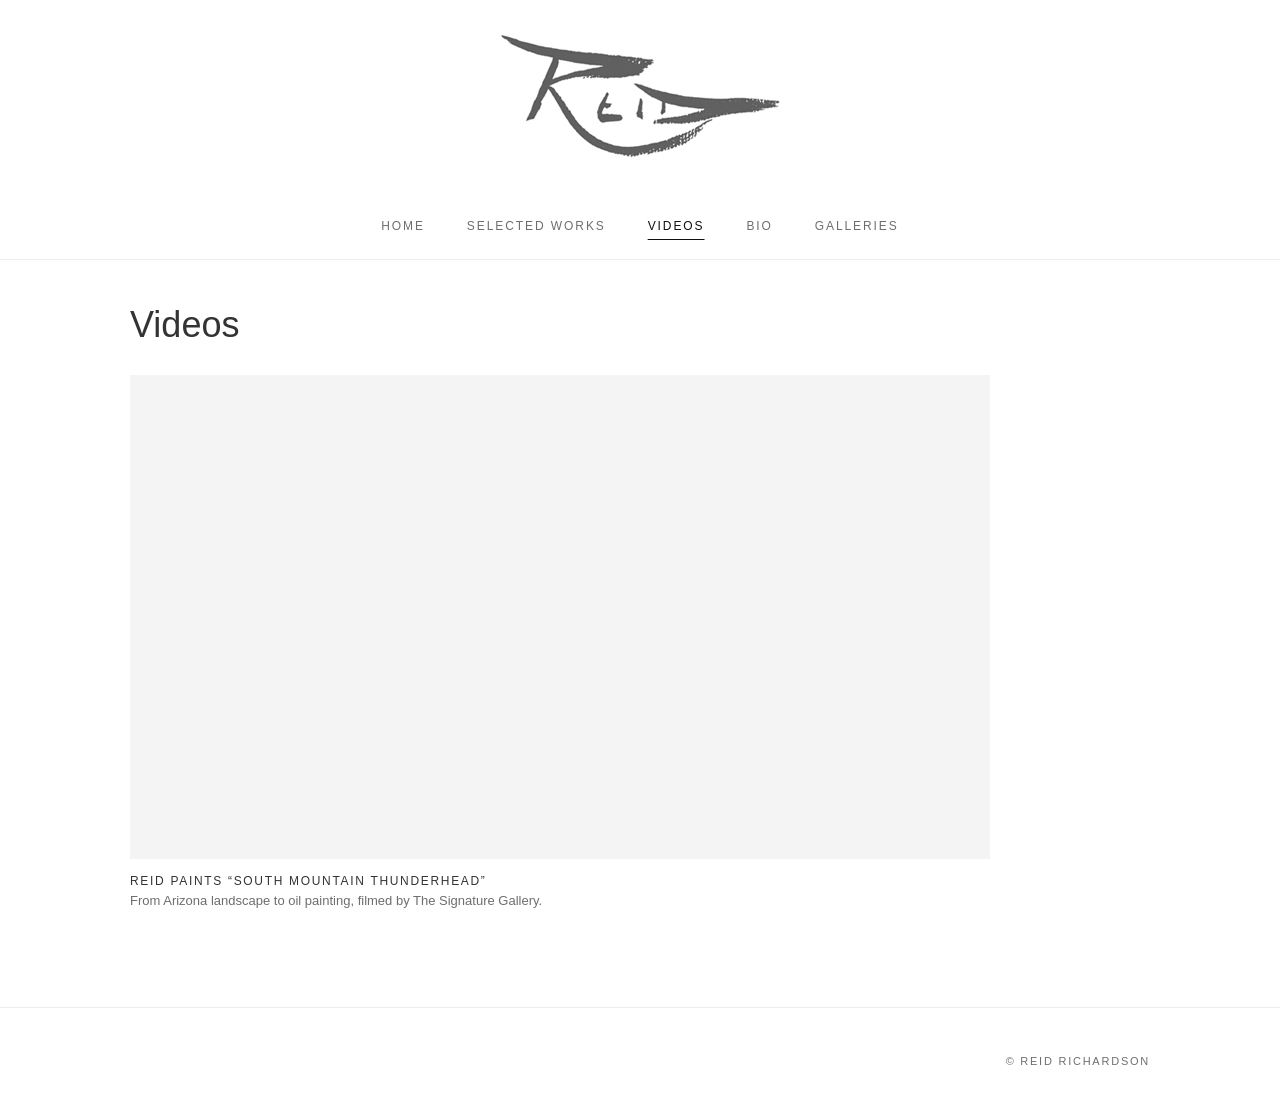
<file: videos/index.html>
<!DOCTYPE html>
<html lang="en-US">
<head>
<meta charset="UTF-8" />
<meta name='viewport' content='width=device-width, initial-scale=1.0' />
<meta http-equiv='X-UA-Compatible' content='IE=edge' />
<link rel="profile" href="https://gmpg.org/xfn/11" />
<meta name="description" content="Watch Reid Richardson paint South Mountain Thunderhead, from Arizona landscape to oil painting, filmed by The Signature Gallery.">
<meta property="og:type" content="website">
<meta property="og:title" content="Videos — Reid Richardson">
<meta property="og:description" content="Watch Reid Richardson paint South Mountain Thunderhead, from Arizona landscape to oil painting, filmed by The Signature Gallery.">
<meta property="og:url" content="https://www.reidrichardson.com/videos/">
<meta property="og:image" content="https://www.reidrichardson.com/files/2021/10/home-Natures-Love-1024x512.jpg">
<meta property="og:image:width" content="1024">
<meta property="og:image:height" content="512">
<meta name="twitter:card" content="summary_large_image">
<title>Videos &#8211; Reid Richardson</title>
<meta name='robots' content='max-image-preview:large' />
<style id="wp-img-auto-sizes-contain-inline-css">
img:is([sizes=auto i],[sizes^="auto," i]){contain-intrinsic-size:3000px 1500px}
/*# sourceURL=wp-img-auto-sizes-contain-inline-css */
</style>
<style id="wp-emoji-styles-inline-css">

	img.wp-smiley, img.emoji {
		display: inline !important;
		border: none !important;
		box-shadow: none !important;
		height: 1em !important;
		width: 1em !important;
		margin: 0 0.07em !important;
		vertical-align: -0.1em !important;
		background: none !important;
		padding: 0 !important;
	}
/*# sourceURL=wp-emoji-styles-inline-css */
</style>
<style id="wp-block-library-inline-css">
:root{--wp-block-synced-color:#7a00df;--wp-block-synced-color--rgb:122,0,223;--wp-bound-block-color:var(--wp-block-synced-color);--wp-editor-canvas-background:#ddd;--wp-admin-theme-color:#007cba;--wp-admin-theme-color--rgb:0,124,186;--wp-admin-theme-color-darker-10:#006ba1;--wp-admin-theme-color-darker-10--rgb:0,107,160.5;--wp-admin-theme-color-darker-20:#005a87;--wp-admin-theme-color-darker-20--rgb:0,90,135;--wp-admin-border-width-focus:2px}@media (min-resolution:192dpi){:root{--wp-admin-border-width-focus:1.5px}}.wp-element-button{cursor:pointer}:root .has-very-light-gray-background-color{background-color:#eee}:root .has-very-dark-gray-background-color{background-color:#313131}:root .has-very-light-gray-color{color:#eee}:root .has-very-dark-gray-color{color:#313131}:root .has-vivid-green-cyan-to-vivid-cyan-blue-gradient-background{background:linear-gradient(135deg,#00d084,#0693e3)}:root .has-purple-crush-gradient-background{background:linear-gradient(135deg,#34e2e4,#4721fb 50%,#ab1dfe)}:root .has-hazy-dawn-gradient-background{background:linear-gradient(135deg,#faaca8,#dad0ec)}:root .has-subdued-olive-gradient-background{background:linear-gradient(135deg,#fafae1,#67a671)}:root .has-atomic-cream-gradient-background{background:linear-gradient(135deg,#fdd79a,#004a59)}:root .has-nightshade-gradient-background{background:linear-gradient(135deg,#330968,#31cdcf)}:root .has-midnight-gradient-background{background:linear-gradient(135deg,#020381,#2874fc)}:root{--wp--preset--font-size--normal:16px;--wp--preset--font-size--huge:42px}.has-regular-font-size{font-size:1em}.has-larger-font-size{font-size:2.625em}.has-normal-font-size{font-size:var(--wp--preset--font-size--normal)}.has-huge-font-size{font-size:var(--wp--preset--font-size--huge)}:root .has-text-align-center{text-align:center}:root .has-text-align-left{text-align:left}:root .has-text-align-right{text-align:right}.has-fit-text{white-space:nowrap!important}#end-resizable-editor-section{display:none}.aligncenter{clear:both}.items-justified-left{justify-content:flex-start}.items-justified-center{justify-content:center}.items-justified-right{justify-content:flex-end}.items-justified-space-between{justify-content:space-between}.screen-reader-text{word-wrap:normal!important;border:0;clip-path:inset(50%);height:1px;margin:-1px;overflow:hidden;padding:0;position:absolute;width:1px;word-break:normal!important}.screen-reader-text:focus{background-color:#ddd;clip-path:none;color:#444;display:block;font-size:1em;height:auto;left:5px;line-height:normal;padding:15px 23px 14px;text-decoration:none;top:5px;width:auto;z-index:100000}html :where(.has-border-color){border-style:solid}html :where([style^=border-color],[style*=";border-color"],[style*="; border-color"]){border-style:solid}html :where([style^=border-top-color],[style*=";border-top-color"],[style*="; border-top-color"]){border-top-style:solid}html :where([style^=border-right-color],[style*=";border-right-color"],[style*="; border-right-color"]){border-right-style:solid}html :where([style^=border-bottom-color],[style*=";border-bottom-color"],[style*="; border-bottom-color"]){border-bottom-style:solid}html :where([style^=border-left-color],[style*=";border-left-color"],[style*="; border-left-color"]){border-left-style:solid}html :where([style^=border-width],[style*=";border-width"],[style*="; border-width"]){border-style:solid}html :where([style^=border-top-width],[style*=";border-top-width"],[style*="; border-top-width"]){border-top-style:solid}html :where([style^=border-right-width],[style*=";border-right-width"],[style*="; border-right-width"]){border-right-style:solid}html :where([style^=border-bottom-width],[style*=";border-bottom-width"],[style*="; border-bottom-width"]){border-bottom-style:solid}html :where([style^=border-left-width],[style*=";border-left-width"],[style*="; border-left-width"]){border-left-style:solid}html :where(img[class*=wp-image-]){height:auto;max-width:100%}:where(figure){margin:0 0 1em}html :where(.is-position-sticky){--wp-admin--admin-bar--position-offset:var(--wp-admin--admin-bar--height,0px)}@media screen and (max-width:600px){html :where(.is-position-sticky){--wp-admin--admin-bar--position-offset:0px}}

/*# sourceURL=/wp-includes/css/dist/block-library/common.min.css */
</style>
<style id="wp-block-image-inline-css">
.wp-block-image>a,.wp-block-image>figure>a{display:inline-block}.wp-block-image img{box-sizing:border-box;height:auto;max-width:100%;vertical-align:bottom}@media not (prefers-reduced-motion){.wp-block-image img.hide{visibility:hidden}.wp-block-image img.show{animation:show-content-image .4s}}.wp-block-image[style*=border-radius] img,.wp-block-image[style*=border-radius]>a{border-radius:inherit}.wp-block-image.has-custom-border img{box-sizing:border-box}.wp-block-image.aligncenter{text-align:center}.wp-block-image.alignfull>a,.wp-block-image.alignwide>a{width:100%}.wp-block-image.alignfull img,.wp-block-image.alignwide img{height:auto;width:100%}.wp-block-image .aligncenter,.wp-block-image .alignleft,.wp-block-image .alignright,.wp-block-image.aligncenter,.wp-block-image.alignleft,.wp-block-image.alignright{display:table}.wp-block-image .aligncenter>figcaption,.wp-block-image .alignleft>figcaption,.wp-block-image .alignright>figcaption,.wp-block-image.aligncenter>figcaption,.wp-block-image.alignleft>figcaption,.wp-block-image.alignright>figcaption{caption-side:bottom;display:table-caption}.wp-block-image .alignleft{float:left;margin:.5em 1em .5em 0}.wp-block-image .alignright{float:right;margin:.5em 0 .5em 1em}.wp-block-image .aligncenter{margin-left:auto;margin-right:auto}.wp-block-image :where(figcaption){margin-bottom:1em;margin-top:.5em}.wp-block-image.is-style-circle-mask img{border-radius:9999px}@supports ((-webkit-mask-image:none) or (mask-image:none)) or (-webkit-mask-image:none){.wp-block-image.is-style-circle-mask img{border-radius:0;-webkit-mask-image:url('data:image/svg+xml;utf8,<svg viewBox="0 0 100 100" xmlns="http://www.w3.org/2000/svg"><circle cx="50" cy="50" r="50"/></svg>');mask-image:url('data:image/svg+xml;utf8,<svg viewBox="0 0 100 100" xmlns="http://www.w3.org/2000/svg"><circle cx="50" cy="50" r="50"/></svg>');mask-mode:alpha;-webkit-mask-position:center;mask-position:center;-webkit-mask-repeat:no-repeat;mask-repeat:no-repeat;-webkit-mask-size:contain;mask-size:contain}}:root :where(.wp-block-image.is-style-rounded img,.wp-block-image .is-style-rounded img){border-radius:9999px}.wp-block-image figure{margin:0}.wp-lightbox-container{display:flex;flex-direction:column;position:relative}.wp-lightbox-container img{cursor:zoom-in}.wp-lightbox-container img:hover+button{opacity:1}.wp-lightbox-container button{align-items:center;backdrop-filter:blur(16px) saturate(180%);background-color:rgba(90,90,90,.25);border:none;border-radius:4px;cursor:zoom-in;display:flex;height:20px;justify-content:center;opacity:0;padding:0;position:absolute;right:16px;text-align:center;top:16px;width:20px;z-index:100}@media not (prefers-reduced-motion){.wp-lightbox-container button{transition:opacity .2s ease}}.wp-lightbox-container button:focus-visible{outline:3px auto rgba(90,90,90,.25);outline:3px auto -webkit-focus-ring-color;outline-offset:3px}.wp-lightbox-container button:hover{cursor:pointer;opacity:1}.wp-lightbox-container button:focus{opacity:1}.wp-lightbox-container button:focus,.wp-lightbox-container button:hover,.wp-lightbox-container button:not(:hover):not(:active):not(.has-background){background-color:rgba(90,90,90,.25);border:none}.wp-lightbox-overlay{box-sizing:border-box;cursor:zoom-out;height:100vh;left:0;overflow:hidden;position:fixed;top:0;visibility:hidden;width:100%;z-index:100000}.wp-lightbox-overlay .wp-lightbox-close-button{align-items:center;cursor:pointer;display:flex;font-family:inherit;gap:8px;justify-content:center;line-height:1;min-height:40px;min-width:40px;padding:0 4px;position:absolute;right:calc(env(safe-area-inset-right) + 16px);top:calc(env(safe-area-inset-top) + 16px);z-index:5000000}.wp-lightbox-overlay .wp-lightbox-close-button:focus,.wp-lightbox-overlay .wp-lightbox-close-button:hover,.wp-lightbox-overlay .wp-lightbox-close-button:not(:hover):not(:active):not(.has-background){background:none;border:none}.wp-lightbox-overlay .wp-lightbox-close-button:has(.wp-lightbox-close-text:not([hidden])) .wp-lightbox-close-icon svg{height:1em;width:1em}.wp-lightbox-overlay .wp-lightbox-close-icon svg{display:block}.wp-lightbox-overlay .wp-lightbox-navigation-button-next,.wp-lightbox-overlay .wp-lightbox-navigation-button-prev{align-items:center;bottom:16px;cursor:pointer;display:flex;font-family:inherit;gap:4px;justify-content:center;line-height:1;min-height:40px;min-width:40px;padding:0 8px;position:absolute;z-index:2000002}.wp-lightbox-overlay .wp-lightbox-navigation-button-next[hidden],.wp-lightbox-overlay .wp-lightbox-navigation-button-prev[hidden]{display:none}@media (min-width:960px){.wp-lightbox-overlay .wp-lightbox-navigation-button-next,.wp-lightbox-overlay .wp-lightbox-navigation-button-prev{bottom:50%;transform:translateY(-50%)}}.wp-lightbox-overlay .wp-lightbox-navigation-button-next:focus,.wp-lightbox-overlay .wp-lightbox-navigation-button-next:hover,.wp-lightbox-overlay .wp-lightbox-navigation-button-next:not(:hover):not(:active):not(.has-background),.wp-lightbox-overlay .wp-lightbox-navigation-button-prev:focus,.wp-lightbox-overlay .wp-lightbox-navigation-button-prev:hover,.wp-lightbox-overlay .wp-lightbox-navigation-button-prev:not(:hover):not(:active):not(.has-background){background:none;border:none;padding:0 8px}.wp-lightbox-overlay .wp-lightbox-navigation-button-next:has(.wp-lightbox-navigation-text:not([hidden])) .wp-lightbox-navigation-icon svg,.wp-lightbox-overlay .wp-lightbox-navigation-button-prev:has(.wp-lightbox-navigation-text:not([hidden])) .wp-lightbox-navigation-icon svg{display:block;height:1.5em;width:1.5em}.wp-lightbox-overlay .wp-lightbox-navigation-button-prev{left:calc(env(safe-area-inset-left) + 16px)}.wp-lightbox-overlay .wp-lightbox-navigation-button-next{right:calc(env(safe-area-inset-right) + 16px)}.wp-lightbox-overlay .wp-lightbox-navigation-icon svg{vertical-align:middle}.wp-lightbox-overlay .lightbox-image-container{height:var(--wp--lightbox-container-height);left:50%;overflow:hidden;position:absolute;top:50%;transform:translate(-50%,-50%);transform-origin:top left;width:var(--wp--lightbox-container-width);z-index:2000001}.wp-lightbox-overlay .wp-block-image{align-items:center;box-sizing:border-box;display:flex;height:100%;justify-content:center;margin:0;position:relative;transform-origin:0 0;width:100%;z-index:3000000}.wp-lightbox-overlay .wp-block-image img{height:var(--wp--lightbox-image-height);min-height:var(--wp--lightbox-image-height);min-width:var(--wp--lightbox-image-width);width:var(--wp--lightbox-image-width)}.wp-lightbox-overlay .wp-block-image figcaption{display:none}.wp-lightbox-overlay button{background:none;border:none}.wp-lightbox-overlay .scrim{background-color:#fff;height:100%;opacity:.9;position:absolute;width:100%;z-index:2000000}.wp-lightbox-overlay.active{visibility:visible}@media not (prefers-reduced-motion){.wp-lightbox-overlay.active{animation:turn-on-visibility .25s both}.wp-lightbox-overlay.active img{animation:turn-on-visibility .35s both}.wp-lightbox-overlay.show-closing-animation:not(.active){animation:turn-off-visibility .35s both}.wp-lightbox-overlay.show-closing-animation:not(.active) img{animation:turn-off-visibility .25s both}.wp-lightbox-overlay.zoom.active{animation:none;opacity:1;visibility:visible}.wp-lightbox-overlay.zoom.active .lightbox-image-container{animation:lightbox-zoom-in .4s}.wp-lightbox-overlay.zoom.active .lightbox-image-container img{animation:none}.wp-lightbox-overlay.zoom.active .scrim{animation:turn-on-visibility .4s forwards}.wp-lightbox-overlay.zoom.show-closing-animation:not(.active){animation:none}.wp-lightbox-overlay.zoom.show-closing-animation:not(.active) .lightbox-image-container{animation:lightbox-zoom-out .4s}.wp-lightbox-overlay.zoom.show-closing-animation:not(.active) .lightbox-image-container img{animation:none}.wp-lightbox-overlay.zoom.show-closing-animation:not(.active) .scrim{animation:turn-off-visibility .4s forwards}}@keyframes show-content-image{0%{visibility:hidden}99%{visibility:hidden}to{visibility:visible}}@keyframes turn-on-visibility{0%{opacity:0}to{opacity:1}}@keyframes turn-off-visibility{0%{opacity:1;visibility:visible}99%{opacity:0;visibility:visible}to{opacity:0;visibility:hidden}}@keyframes lightbox-zoom-in{0%{transform:translate(calc((-100vw + var(--wp--lightbox-scrollbar-width))/2 + var(--wp--lightbox-initial-left-position)),calc(-50vh + var(--wp--lightbox-initial-top-position))) scale(var(--wp--lightbox-scale))}to{transform:translate(-50%,-50%) scale(1)}}@keyframes lightbox-zoom-out{0%{transform:translate(-50%,-50%) scale(1);visibility:visible}99%{visibility:visible}to{transform:translate(calc((-100vw + var(--wp--lightbox-scrollbar-width))/2 + var(--wp--lightbox-initial-left-position)),calc(-50vh + var(--wp--lightbox-initial-top-position))) scale(var(--wp--lightbox-scale));visibility:hidden}}
/*# sourceURL=../wp-includes/blocks/image/style.min.css */
</style>
<style id="wp-block-list-inline-css">
ol,ul{box-sizing:border-box}:root :where(.wp-block-list.has-background){padding:1.25em 2.375em}
/*# sourceURL=../wp-includes/blocks/list/style.min.css */
</style>
<style id="wp-block-paragraph-inline-css">
.is-small-text{font-size:.875em}.is-regular-text{font-size:1em}.is-large-text{font-size:2.25em}.is-larger-text{font-size:3em}.has-drop-cap:not(:focus):first-letter{float:left;font-size:8.4em;font-style:normal;font-weight:100;line-height:.68;margin:.05em .1em 0 0;text-transform:uppercase}body.rtl .has-drop-cap:not(:focus):first-letter{float:none;margin-left:.1em}p.has-drop-cap.has-background{overflow:hidden}:root :where(p.has-background){padding:1.25em 2.375em}:where(p.has-text-color:not(.has-link-color)) a{color:inherit}p.has-text-align-left[style*="writing-mode:vertical-lr"],p.has-text-align-right[style*="writing-mode:vertical-rl"]{rotate:180deg}
/*# sourceURL=../wp-includes/blocks/paragraph/style.min.css */
</style>

<style id="classic-theme-styles-inline-css">
/*! This file is auto-generated */
.wp-block-button__link{color:#fff;background-color:#32373c;border-radius:9999px;box-shadow:none;text-decoration:none;padding:calc(.667em + 2px) calc(1.333em + 2px);font-size:1.125em}.wp-block-file__button{background:#32373c;color:#fff;text-decoration:none}
/*# sourceURL=/wp-includes/css/classic-themes.min.css */
</style>

<style id="global-styles-inline-css">
:root{--wp--preset--aspect-ratio--square: 1;--wp--preset--aspect-ratio--4-3: 4/3;--wp--preset--aspect-ratio--3-4: 3/4;--wp--preset--aspect-ratio--3-2: 3/2;--wp--preset--aspect-ratio--2-3: 2/3;--wp--preset--aspect-ratio--16-9: 16/9;--wp--preset--aspect-ratio--9-16: 9/16;--wp--preset--color--black: #000000;--wp--preset--color--cyan-bluish-gray: #abb8c3;--wp--preset--color--white: #ffffff;--wp--preset--color--pale-pink: #f78da7;--wp--preset--color--vivid-red: #cf2e2e;--wp--preset--color--luminous-vivid-orange: #ff6900;--wp--preset--color--luminous-vivid-amber: #fcb900;--wp--preset--color--light-green-cyan: #7bdcb5;--wp--preset--color--vivid-green-cyan: #00d084;--wp--preset--color--pale-cyan-blue: #8ed1fc;--wp--preset--color--vivid-cyan-blue: #0693e3;--wp--preset--color--vivid-purple: #9b51e0;--wp--preset--color--fl-heading-text: #333333;--wp--preset--color--fl-body-bg: #ffffff;--wp--preset--color--fl-body-text: #757575;--wp--preset--color--fl-accent: #2b7bb9;--wp--preset--color--fl-accent-hover: #2b7bb9;--wp--preset--color--fl-topbar-bg: #ffffff;--wp--preset--color--fl-topbar-text: #000000;--wp--preset--color--fl-topbar-link: #428bca;--wp--preset--color--fl-topbar-hover: #428bca;--wp--preset--color--fl-header-bg: #ffffff;--wp--preset--color--fl-header-text: #000000;--wp--preset--color--fl-header-link: #428bca;--wp--preset--color--fl-header-hover: #428bca;--wp--preset--color--fl-nav-bg: #dddddd;--wp--preset--color--fl-nav-link: #000000;--wp--preset--color--fl-nav-hover: #000000;--wp--preset--color--fl-content-bg: #ffffff;--wp--preset--color--fl-footer-widgets-bg: #ffffff;--wp--preset--color--fl-footer-widgets-text: #000000;--wp--preset--color--fl-footer-widgets-link: #428bca;--wp--preset--color--fl-footer-widgets-hover: #428bca;--wp--preset--color--fl-footer-bg: #ffffff;--wp--preset--color--fl-footer-text: #000000;--wp--preset--color--fl-footer-link: #428bca;--wp--preset--color--fl-footer-hover: #428bca;--wp--preset--gradient--vivid-cyan-blue-to-vivid-purple: linear-gradient(135deg,rgb(6,147,227) 0%,rgb(155,81,224) 100%);--wp--preset--gradient--light-green-cyan-to-vivid-green-cyan: linear-gradient(135deg,rgb(122,220,180) 0%,rgb(0,208,130) 100%);--wp--preset--gradient--luminous-vivid-amber-to-luminous-vivid-orange: linear-gradient(135deg,rgb(252,185,0) 0%,rgb(255,105,0) 100%);--wp--preset--gradient--luminous-vivid-orange-to-vivid-red: linear-gradient(135deg,rgb(255,105,0) 0%,rgb(207,46,46) 100%);--wp--preset--gradient--very-light-gray-to-cyan-bluish-gray: linear-gradient(135deg,rgb(238,238,238) 0%,rgb(169,184,195) 100%);--wp--preset--gradient--cool-to-warm-spectrum: linear-gradient(135deg,rgb(74,234,220) 0%,rgb(151,120,209) 20%,rgb(207,42,186) 40%,rgb(238,44,130) 60%,rgb(251,105,98) 80%,rgb(254,248,76) 100%);--wp--preset--gradient--blush-light-purple: linear-gradient(135deg,rgb(255,206,236) 0%,rgb(152,150,240) 100%);--wp--preset--gradient--blush-bordeaux: linear-gradient(135deg,rgb(254,205,165) 0%,rgb(254,45,45) 50%,rgb(107,0,62) 100%);--wp--preset--gradient--luminous-dusk: linear-gradient(135deg,rgb(255,203,112) 0%,rgb(199,81,192) 50%,rgb(65,88,208) 100%);--wp--preset--gradient--pale-ocean: linear-gradient(135deg,rgb(255,245,203) 0%,rgb(182,227,212) 50%,rgb(51,167,181) 100%);--wp--preset--gradient--electric-grass: linear-gradient(135deg,rgb(202,248,128) 0%,rgb(113,206,126) 100%);--wp--preset--gradient--midnight: linear-gradient(135deg,rgb(2,3,129) 0%,rgb(40,116,252) 100%);--wp--preset--font-size--small: 13px;--wp--preset--font-size--medium: 20px;--wp--preset--font-size--large: 36px;--wp--preset--font-size--x-large: 42px;--wp--preset--spacing--20: 0.44rem;--wp--preset--spacing--30: 0.67rem;--wp--preset--spacing--40: 1rem;--wp--preset--spacing--50: 1.5rem;--wp--preset--spacing--60: 2.25rem;--wp--preset--spacing--70: 3.38rem;--wp--preset--spacing--80: 5.06rem;--wp--preset--shadow--natural: 6px 6px 9px rgba(0, 0, 0, 0.2);--wp--preset--shadow--deep: 12px 12px 50px rgba(0, 0, 0, 0.4);--wp--preset--shadow--sharp: 6px 6px 0px rgba(0, 0, 0, 0.2);--wp--preset--shadow--outlined: 6px 6px 0px -3px rgb(255, 255, 255), 6px 6px rgb(0, 0, 0);--wp--preset--shadow--crisp: 6px 6px 0px rgb(0, 0, 0);}.wp-block-button{--wp--preset--dimension--25: 25%;--wp--preset--dimension--50: 50%;--wp--preset--dimension--75: 75%;--wp--preset--dimension--100: 100%;}:where(body) { margin: 0; }:where(.is-layout-flex){gap: 0.5em;}:where(.is-layout-grid){gap: 0.5em;}body .is-layout-flex{display: flex;}.is-layout-flex{flex-wrap: wrap;align-items: center;}.is-layout-flex > :is(*, div){margin: 0;}body .is-layout-grid{display: grid;}.is-layout-grid > :is(*, div){margin: 0;}body{padding-top: 0px;padding-right: 0px;padding-bottom: 0px;padding-left: 0px;}:root :where(.wp-element-button, .wp-block-button__link){background-color: #32373c;border-width: 0;color: #fff;font-family: inherit;font-size: inherit;font-style: inherit;font-weight: inherit;letter-spacing: inherit;line-height: inherit;padding-top: calc(0.667em + 2px);padding-right: calc(1.333em + 2px);padding-bottom: calc(0.667em + 2px);padding-left: calc(1.333em + 2px);text-decoration: none;text-transform: inherit;}.has-black-color{color: var(--wp--preset--color--black) !important;}.has-cyan-bluish-gray-color{color: var(--wp--preset--color--cyan-bluish-gray) !important;}.has-white-color{color: var(--wp--preset--color--white) !important;}.has-pale-pink-color{color: var(--wp--preset--color--pale-pink) !important;}.has-vivid-red-color{color: var(--wp--preset--color--vivid-red) !important;}.has-luminous-vivid-orange-color{color: var(--wp--preset--color--luminous-vivid-orange) !important;}.has-luminous-vivid-amber-color{color: var(--wp--preset--color--luminous-vivid-amber) !important;}.has-light-green-cyan-color{color: var(--wp--preset--color--light-green-cyan) !important;}.has-vivid-green-cyan-color{color: var(--wp--preset--color--vivid-green-cyan) !important;}.has-pale-cyan-blue-color{color: var(--wp--preset--color--pale-cyan-blue) !important;}.has-vivid-cyan-blue-color{color: var(--wp--preset--color--vivid-cyan-blue) !important;}.has-vivid-purple-color{color: var(--wp--preset--color--vivid-purple) !important;}.has-fl-heading-text-color{color: var(--wp--preset--color--fl-heading-text) !important;}.has-fl-body-bg-color{color: var(--wp--preset--color--fl-body-bg) !important;}.has-fl-body-text-color{color: var(--wp--preset--color--fl-body-text) !important;}.has-fl-accent-color{color: var(--wp--preset--color--fl-accent) !important;}.has-fl-accent-hover-color{color: var(--wp--preset--color--fl-accent-hover) !important;}.has-fl-topbar-bg-color{color: var(--wp--preset--color--fl-topbar-bg) !important;}.has-fl-topbar-text-color{color: var(--wp--preset--color--fl-topbar-text) !important;}.has-fl-topbar-link-color{color: var(--wp--preset--color--fl-topbar-link) !important;}.has-fl-topbar-hover-color{color: var(--wp--preset--color--fl-topbar-hover) !important;}.has-fl-header-bg-color{color: var(--wp--preset--color--fl-header-bg) !important;}.has-fl-header-text-color{color: var(--wp--preset--color--fl-header-text) !important;}.has-fl-header-link-color{color: var(--wp--preset--color--fl-header-link) !important;}.has-fl-header-hover-color{color: var(--wp--preset--color--fl-header-hover) !important;}.has-fl-nav-bg-color{color: var(--wp--preset--color--fl-nav-bg) !important;}.has-fl-nav-link-color{color: var(--wp--preset--color--fl-nav-link) !important;}.has-fl-nav-hover-color{color: var(--wp--preset--color--fl-nav-hover) !important;}.has-fl-content-bg-color{color: var(--wp--preset--color--fl-content-bg) !important;}.has-fl-footer-widgets-bg-color{color: var(--wp--preset--color--fl-footer-widgets-bg) !important;}.has-fl-footer-widgets-text-color{color: var(--wp--preset--color--fl-footer-widgets-text) !important;}.has-fl-footer-widgets-link-color{color: var(--wp--preset--color--fl-footer-widgets-link) !important;}.has-fl-footer-widgets-hover-color{color: var(--wp--preset--color--fl-footer-widgets-hover) !important;}.has-fl-footer-bg-color{color: var(--wp--preset--color--fl-footer-bg) !important;}.has-fl-footer-text-color{color: var(--wp--preset--color--fl-footer-text) !important;}.has-fl-footer-link-color{color: var(--wp--preset--color--fl-footer-link) !important;}.has-fl-footer-hover-color{color: var(--wp--preset--color--fl-footer-hover) !important;}.has-black-background-color{background-color: var(--wp--preset--color--black) !important;}.has-cyan-bluish-gray-background-color{background-color: var(--wp--preset--color--cyan-bluish-gray) !important;}.has-white-background-color{background-color: var(--wp--preset--color--white) !important;}.has-pale-pink-background-color{background-color: var(--wp--preset--color--pale-pink) !important;}.has-vivid-red-background-color{background-color: var(--wp--preset--color--vivid-red) !important;}.has-luminous-vivid-orange-background-color{background-color: var(--wp--preset--color--luminous-vivid-orange) !important;}.has-luminous-vivid-amber-background-color{background-color: var(--wp--preset--color--luminous-vivid-amber) !important;}.has-light-green-cyan-background-color{background-color: var(--wp--preset--color--light-green-cyan) !important;}.has-vivid-green-cyan-background-color{background-color: var(--wp--preset--color--vivid-green-cyan) !important;}.has-pale-cyan-blue-background-color{background-color: var(--wp--preset--color--pale-cyan-blue) !important;}.has-vivid-cyan-blue-background-color{background-color: var(--wp--preset--color--vivid-cyan-blue) !important;}.has-vivid-purple-background-color{background-color: var(--wp--preset--color--vivid-purple) !important;}.has-fl-heading-text-background-color{background-color: var(--wp--preset--color--fl-heading-text) !important;}.has-fl-body-bg-background-color{background-color: var(--wp--preset--color--fl-body-bg) !important;}.has-fl-body-text-background-color{background-color: var(--wp--preset--color--fl-body-text) !important;}.has-fl-accent-background-color{background-color: var(--wp--preset--color--fl-accent) !important;}.has-fl-accent-hover-background-color{background-color: var(--wp--preset--color--fl-accent-hover) !important;}.has-fl-topbar-bg-background-color{background-color: var(--wp--preset--color--fl-topbar-bg) !important;}.has-fl-topbar-text-background-color{background-color: var(--wp--preset--color--fl-topbar-text) !important;}.has-fl-topbar-link-background-color{background-color: var(--wp--preset--color--fl-topbar-link) !important;}.has-fl-topbar-hover-background-color{background-color: var(--wp--preset--color--fl-topbar-hover) !important;}.has-fl-header-bg-background-color{background-color: var(--wp--preset--color--fl-header-bg) !important;}.has-fl-header-text-background-color{background-color: var(--wp--preset--color--fl-header-text) !important;}.has-fl-header-link-background-color{background-color: var(--wp--preset--color--fl-header-link) !important;}.has-fl-header-hover-background-color{background-color: var(--wp--preset--color--fl-header-hover) !important;}.has-fl-nav-bg-background-color{background-color: var(--wp--preset--color--fl-nav-bg) !important;}.has-fl-nav-link-background-color{background-color: var(--wp--preset--color--fl-nav-link) !important;}.has-fl-nav-hover-background-color{background-color: var(--wp--preset--color--fl-nav-hover) !important;}.has-fl-content-bg-background-color{background-color: var(--wp--preset--color--fl-content-bg) !important;}.has-fl-footer-widgets-bg-background-color{background-color: var(--wp--preset--color--fl-footer-widgets-bg) !important;}.has-fl-footer-widgets-text-background-color{background-color: var(--wp--preset--color--fl-footer-widgets-text) !important;}.has-fl-footer-widgets-link-background-color{background-color: var(--wp--preset--color--fl-footer-widgets-link) !important;}.has-fl-footer-widgets-hover-background-color{background-color: var(--wp--preset--color--fl-footer-widgets-hover) !important;}.has-fl-footer-bg-background-color{background-color: var(--wp--preset--color--fl-footer-bg) !important;}.has-fl-footer-text-background-color{background-color: var(--wp--preset--color--fl-footer-text) !important;}.has-fl-footer-link-background-color{background-color: var(--wp--preset--color--fl-footer-link) !important;}.has-fl-footer-hover-background-color{background-color: var(--wp--preset--color--fl-footer-hover) !important;}.has-black-border-color{border-color: var(--wp--preset--color--black) !important;}.has-cyan-bluish-gray-border-color{border-color: var(--wp--preset--color--cyan-bluish-gray) !important;}.has-white-border-color{border-color: var(--wp--preset--color--white) !important;}.has-pale-pink-border-color{border-color: var(--wp--preset--color--pale-pink) !important;}.has-vivid-red-border-color{border-color: var(--wp--preset--color--vivid-red) !important;}.has-luminous-vivid-orange-border-color{border-color: var(--wp--preset--color--luminous-vivid-orange) !important;}.has-luminous-vivid-amber-border-color{border-color: var(--wp--preset--color--luminous-vivid-amber) !important;}.has-light-green-cyan-border-color{border-color: var(--wp--preset--color--light-green-cyan) !important;}.has-vivid-green-cyan-border-color{border-color: var(--wp--preset--color--vivid-green-cyan) !important;}.has-pale-cyan-blue-border-color{border-color: var(--wp--preset--color--pale-cyan-blue) !important;}.has-vivid-cyan-blue-border-color{border-color: var(--wp--preset--color--vivid-cyan-blue) !important;}.has-vivid-purple-border-color{border-color: var(--wp--preset--color--vivid-purple) !important;}.has-fl-heading-text-border-color{border-color: var(--wp--preset--color--fl-heading-text) !important;}.has-fl-body-bg-border-color{border-color: var(--wp--preset--color--fl-body-bg) !important;}.has-fl-body-text-border-color{border-color: var(--wp--preset--color--fl-body-text) !important;}.has-fl-accent-border-color{border-color: var(--wp--preset--color--fl-accent) !important;}.has-fl-accent-hover-border-color{border-color: var(--wp--preset--color--fl-accent-hover) !important;}.has-fl-topbar-bg-border-color{border-color: var(--wp--preset--color--fl-topbar-bg) !important;}.has-fl-topbar-text-border-color{border-color: var(--wp--preset--color--fl-topbar-text) !important;}.has-fl-topbar-link-border-color{border-color: var(--wp--preset--color--fl-topbar-link) !important;}.has-fl-topbar-hover-border-color{border-color: var(--wp--preset--color--fl-topbar-hover) !important;}.has-fl-header-bg-border-color{border-color: var(--wp--preset--color--fl-header-bg) !important;}.has-fl-header-text-border-color{border-color: var(--wp--preset--color--fl-header-text) !important;}.has-fl-header-link-border-color{border-color: var(--wp--preset--color--fl-header-link) !important;}.has-fl-header-hover-border-color{border-color: var(--wp--preset--color--fl-header-hover) !important;}.has-fl-nav-bg-border-color{border-color: var(--wp--preset--color--fl-nav-bg) !important;}.has-fl-nav-link-border-color{border-color: var(--wp--preset--color--fl-nav-link) !important;}.has-fl-nav-hover-border-color{border-color: var(--wp--preset--color--fl-nav-hover) !important;}.has-fl-content-bg-border-color{border-color: var(--wp--preset--color--fl-content-bg) !important;}.has-fl-footer-widgets-bg-border-color{border-color: var(--wp--preset--color--fl-footer-widgets-bg) !important;}.has-fl-footer-widgets-text-border-color{border-color: var(--wp--preset--color--fl-footer-widgets-text) !important;}.has-fl-footer-widgets-link-border-color{border-color: var(--wp--preset--color--fl-footer-widgets-link) !important;}.has-fl-footer-widgets-hover-border-color{border-color: var(--wp--preset--color--fl-footer-widgets-hover) !important;}.has-fl-footer-bg-border-color{border-color: var(--wp--preset--color--fl-footer-bg) !important;}.has-fl-footer-text-border-color{border-color: var(--wp--preset--color--fl-footer-text) !important;}.has-fl-footer-link-border-color{border-color: var(--wp--preset--color--fl-footer-link) !important;}.has-fl-footer-hover-border-color{border-color: var(--wp--preset--color--fl-footer-hover) !important;}.has-vivid-cyan-blue-to-vivid-purple-gradient-background{background: var(--wp--preset--gradient--vivid-cyan-blue-to-vivid-purple) !important;}.has-light-green-cyan-to-vivid-green-cyan-gradient-background{background: var(--wp--preset--gradient--light-green-cyan-to-vivid-green-cyan) !important;}.has-luminous-vivid-amber-to-luminous-vivid-orange-gradient-background{background: var(--wp--preset--gradient--luminous-vivid-amber-to-luminous-vivid-orange) !important;}.has-luminous-vivid-orange-to-vivid-red-gradient-background{background: var(--wp--preset--gradient--luminous-vivid-orange-to-vivid-red) !important;}.has-very-light-gray-to-cyan-bluish-gray-gradient-background{background: var(--wp--preset--gradient--very-light-gray-to-cyan-bluish-gray) !important;}.has-cool-to-warm-spectrum-gradient-background{background: var(--wp--preset--gradient--cool-to-warm-spectrum) !important;}.has-blush-light-purple-gradient-background{background: var(--wp--preset--gradient--blush-light-purple) !important;}.has-blush-bordeaux-gradient-background{background: var(--wp--preset--gradient--blush-bordeaux) !important;}.has-luminous-dusk-gradient-background{background: var(--wp--preset--gradient--luminous-dusk) !important;}.has-pale-ocean-gradient-background{background: var(--wp--preset--gradient--pale-ocean) !important;}.has-electric-grass-gradient-background{background: var(--wp--preset--gradient--electric-grass) !important;}.has-midnight-gradient-background{background: var(--wp--preset--gradient--midnight) !important;}.has-small-font-size{font-size: var(--wp--preset--font-size--small) !important;}.has-medium-font-size{font-size: var(--wp--preset--font-size--medium) !important;}.has-large-font-size{font-size: var(--wp--preset--font-size--large) !important;}.has-x-large-font-size{font-size: var(--wp--preset--font-size--x-large) !important;}
/*# sourceURL=global-styles-inline-css */
</style>

<link rel='stylesheet' id='jquery-magnificpopup-css' href='../wp-content/plugins/bb-plugin/css/jquery.magnificpopup.min.css@ver=2.11.1.css' media='all' />
<link rel='stylesheet' id='bootstrap-css' href='../wp-content/themes/bb-theme/css/bootstrap.min.css@ver=1.7.20.css' media='all' />
<link rel='stylesheet' id='fl-automator-skin-css' href='../files/bb-theme/skin-6aab0428e7108.css@ver=1.7.20.css' media='all' />
<link rel='stylesheet' href='../files/reid-nav.css' media='all' />
<script id="jquery-core-js" src="../wp-includes/js/jquery/jquery.min.js@ver=3.7.1"></script>
<script id="jquery-migrate-js" src="../wp-includes/js/jquery/jquery-migrate.min.js@ver=3.4.1"></script>
<link rel="canonical" href="../bio/" />
<link rel='shortlink' href='../bio/index.html' />

		<!-- GA Google Analytics @ https://m0n.co/ga -->
		<script async src="https://www.googletagmanager.com/gtag/js?id=G-RJHZBDXFY7"></script>
		<script>
			window.dataLayer = window.dataLayer || [];
			function gtag(){dataLayer.push(arguments);}
			gtag('js', new Date());
			gtag('config', 'G-RJHZBDXFY7');
		</script>

	<link rel="icon" href="../files/2021/10/cropped-Logo-R-32x32.png" sizes="32x32" />
<link rel="icon" href="../files/2021/10/cropped-Logo-R-192x192.png" sizes="192x192" />
<link rel="apple-touch-icon" href="../files/2021/10/cropped-Logo-R-180x180.png" />
<meta name="msapplication-TileImage" content="../files/2021/10/cropped-Logo-R-270x270.png" />
<style id="wp-custom-css">


/*
CSS Migrated from BB theme:
*/




</style>
<link rel='stylesheet' id='font-awesome-5-css' href='../wp-content/plugins/bb-plugin/fonts/fontawesome/7.2.0/css/all.min.css@ver=2.11.1.css' media='all' />

</head>
<body class="wp-singular page-template-default page page-id-18 wp-theme-bb-theme fl-builder-2-11-1 fl-theme-1-7-20 fl-no-js fl-framework-bootstrap fl-preset-default fl-full-width fl-search-active has-blocks" itemscope="itemscope" itemtype="https://schema.org/WebPage">
<a aria-label="Skip to content" class="fl-screen-reader-text" href="../bio/#fl-main-content">Skip to content</a><div class="fl-page">
	<header class="fl-page-header fl-page-header-fixed fl-page-nav-right fl-page-nav-toggle-button fl-page-nav-toggle-visible-mobile"  role="banner">
	<div class="fl-page-header-wrap">
		<div class="fl-page-header-container container">
			<div class="fl-page-header-row row">
				<div class="col-sm-12 col-md-3 fl-page-logo-wrap">
					<div class="fl-page-header-logo">
						<a href="../"><img class="fl-logo-img" loading="false" data-no-lazy="1"   itemscope itemtype="https://schema.org/ImageObject" src="../files/2015/09/header-small.jpg" data-retina="../files/2015/07/header-small.jpg" title="" width="300" data-width="300" height="134" data-height="134" alt="Reid Richardson" /><meta itemprop="name" content="Reid Richardson" /></a>
					</div>
				</div>
				<div class="col-sm-12 col-md-9 fl-page-fixed-nav-wrap">
					<div class="fl-page-nav-wrap">
						<nav class="fl-page-nav fl-nav navbar navbar-default navbar-expand-md" aria-label="Header Menu" role="navigation">
							<button type="button" class="navbar-toggle navbar-toggler" data-toggle="collapse" data-target=".fl-page-nav-collapse">
								<span>Menu</span>
							</button>
							<div class="fl-page-nav-collapse collapse navbar-collapse">
								<ul id="menu-main" class="nav navbar-nav navbar-right menu fl-theme-menu"><li id="menu-item-1725" class="menu-item menu-item-type-post_type menu-item-object-page menu-item-home menu-item-1725 nav-item"><a href="../" class="nav-link">Home</a></li>
<li id="menu-item-1683" class="menu-item menu-item-type-post_type menu-item-object-page menu-item-1683 nav-item"><a href="../selected-works/" class="nav-link">Selected Works</a></li> <li class="menu-item menu-item-type-post_type menu-item-object-page current-menu-item current_page_item nav-item"><a href="../videos/" aria-current="page" class="nav-link">Videos</a></li>
<li id="menu-item-1287" class="menu-item menu-item-type-post_type menu-item-object-page menu-item-1287 nav-item"><a href="../bio/" class="nav-link">Bio</a></li>
<li id="menu-item-1288" class="menu-item menu-item-type-post_type menu-item-object-page menu-item-1288 nav-item"><a href="../galleries/" class="nav-link">Galleries</a></li>
</ul>							</div>
						</nav>
					</div>
				</div>
			</div>
		</div>
	</div>
</header><!-- .fl-page-header-fixed -->
<header class="fl-page-header fl-page-header-primary fl-page-nav-centered fl-page-nav-toggle-button fl-page-nav-toggle-visible-mobile" itemscope="itemscope" itemtype="https://schema.org/WPHeader"  role="banner">
	<div class="fl-page-header-wrap">
		<div class="fl-page-header-container container">
			<div class="fl-page-header-row row">
				<div class="col-md-12 fl-page-header-logo-col">
					<div class="fl-page-header-logo" itemscope="itemscope" itemtype="https://schema.org/Organization">
						<a href="../" itemprop="url"><img class="fl-logo-img" loading="false" data-no-lazy="1"   itemscope itemtype="https://schema.org/ImageObject" src="../files/2015/09/header-small.jpg" data-retina="../files/2015/07/header-small.jpg" title="" width="300" data-width="300" height="134" data-height="134" alt="Reid Richardson" /><meta itemprop="name" content="Reid Richardson" /></a>
											</div>
				</div>
			</div>
		</div>
	</div>
	<div class="fl-page-nav-wrap">
		<div class="fl-page-nav-container container">
			<nav class="fl-page-nav fl-nav navbar navbar-default navbar-expand-md" aria-label="Header Menu" itemscope="itemscope" itemtype="https://schema.org/SiteNavigationElement" role="navigation">
				<button type="button" class="navbar-toggle navbar-toggler" data-toggle="collapse" data-target=".fl-page-nav-collapse">
					<span>Menu</span>
				</button>
				<div class="fl-page-nav-collapse collapse navbar-collapse">
					<ul id="menu-main-1" class="nav navbar-nav menu fl-theme-menu"><li class="menu-item menu-item-type-post_type menu-item-object-page menu-item-home menu-item-1725 nav-item"><a href="../" class="nav-link">Home</a></li>
<li class="menu-item menu-item-type-post_type menu-item-object-page menu-item-1683 nav-item"><a href="../selected-works/" class="nav-link">Selected Works</a></li> <li class="menu-item menu-item-type-post_type menu-item-object-page current-menu-item current_page_item nav-item"><a href="../videos/" aria-current="page" class="nav-link">Videos</a></li>
<li class="menu-item menu-item-type-post_type menu-item-object-page menu-item-1287 nav-item"><a href="../bio/" class="nav-link">Bio</a></li>
<li class="menu-item menu-item-type-post_type menu-item-object-page menu-item-1288 nav-item"><a href="../galleries/" class="nav-link">Galleries</a></li>
</ul><div class="fl-page-nav-search">
	<a href="../bio/#" class="fas fa-search" aria-label="Search" aria-expanded="false" aria-haspopup="true" id='flsearchform'></a>
	<form method="get" role="search" aria-label="Search" action="../index.html" title="Type and press Enter to search.">
		<input type="search" class="fl-search-input form-control" name="s" placeholder="Search" value="" aria-labelledby="flsearchform" />
	</form>
</div>
				</div>
			</nav>
		</div>
	</div>
</header><!-- .fl-page-header -->
	<div id="fl-main-content" class="fl-page-content" itemprop="mainContentOfPage" role="main">

		
<div class="fl-content-full container">
	<div class="row">
		<div class="fl-content col-md-12">
			<article class="fl-post post-18 page type-page status-publish hentry" id="fl-post-18" itemscope="itemscope" itemtype="https://schema.org/CreativeWork">

		<header class="fl-post-header">
		<h1 class="fl-post-title" itemprop="headline">Videos</h1>
			</header><!-- .fl-post-header -->
			<div class="fl-post-content clearfix" itemprop="text">

<div class="reid-video">
  <div class="reid-video-frame">
    <iframe src="https://www.youtube-nocookie.com/embed/DFJSKUBx8SA" title="Reid Paints 'South Mountain Thunderhead'" loading="lazy" allow="accelerometer; autoplay; clipboard-write; encrypted-media; gyroscope; picture-in-picture" allowfullscreen></iframe>
  </div>
  <p class="reid-video-title">Reid Paints &#8220;South Mountain Thunderhead&#8221;</p>
  <p class="reid-video-sub">From Arizona landscape to oil painting, filmed by The Signature Gallery.</p>
</div>
</div><!-- .fl-post-content -->
	
</article>

<!-- .fl-post -->
		</div>
	</div>
</div>


	</div><!-- .fl-page-content -->
		<footer class="fl-page-footer-wrap" itemscope="itemscope" itemtype="https://schema.org/WPFooter"  role="contentinfo">
		<div class="fl-page-footer">
	<div class="fl-page-footer-container container">
		<div class="fl-page-footer-row row">
			<div class="col-sm-6 col-md-6 text-left clearfix"><div class="fl-page-footer-text fl-page-footer-text-1">&nbsp;</div></div>			<div class="col-sm-6 col-md-6 text-right clearfix"><div class="fl-page-footer-text fl-page-footer-text-2">&copy; Reid Richardson</div></div>		</div>
	</div>
</div><!-- .fl-page-footer -->
	</footer>
		</div><!-- .fl-page -->
<script type="speculationrules">
{"prefetch":[{"source":"document","where":{"and":[{"href_matches":"/*"},{"not":{"href_matches":["/wp-*.php","/wp-admin/*","/files/*","/wp-content/*","/wp-content/plugins/*","/wp-content/themes/bb-theme/*","/*\\?(.+)"]}},{"not":{"selector_matches":"a[rel~=\"nofollow\"]"}},{"not":{"selector_matches":".no-prefetch, .no-prefetch a"}}]},"eagerness":"conservative"}]}
</script>
<script id="jquery-throttle-js" src="../wp-content/plugins/bb-plugin/js/libs/jquery.ba-throttle-debounce.min.js@ver=2.11.1"></script>
<script id="jquery-magnificpopup-js" src="../wp-content/plugins/bb-plugin/js/libs/jquery.magnificpopup.min.js@ver=2.11.1"></script>
<script id="jquery-fitvids-js" src="../wp-content/plugins/bb-plugin/js/libs/jquery.fitvids.min.js@ver=1.2"></script>
<script id="bootstrap-js" src="../wp-content/themes/bb-theme/js/bootstrap.min.js@ver=1.7.20"></script>
<script id="fl-automator-js-extra">
var themeopts = {"medium_breakpoint":"992","mobile_breakpoint":"768","lightbox":"enabled","scrollTopPosition":"800"};
//# sourceURL=fl-automator-js-extra
</script>
<script id="fl-automator-js" src="../wp-content/themes/bb-theme/js/theme.min.js@ver=1.7.20"></script>
<script id="wp-emoji-settings" type="application/json">
{"baseUrl":"https://s.w.org/images/core/emoji/17.0.2/72x72/","ext":".png","svgUrl":"https://s.w.org/images/core/emoji/17.0.2/svg/","svgExt":".svg","source":{"concatemoji":"../wp-includes/js/wp-emoji-release.min.js?ver=138ed9633978c0a814880aafd64a4387"}}
</script>
<style type="text/css">

.mg-image-tiles .mg-thumbs ul li div {
  padding:0px !important;
  border-style: solid !important;
  border-width: 0px !important;
}

</style></body>
</html>
</file>
<file: wp-content/plugins/bb-plugin/css/yui3.css@ver=2.11.1.css>
/*
YUI 3.5.1 (build 22)
Copyright 2012 Yahoo! Inc. All rights reserved.
Licensed under the BSD License.
http://yuilibrary.com/license/
*/
.yui3-widget-hidden{display:none}.yui3-widget-content{overflow:hidden}.yui3-widget-content-expanded{-moz-box-sizing:border-box;-webkit-box-sizing:border-box;-ms-box-sizing:border-box;box-sizing:border-box;height:100%}.yui3-widget-tmp-forcesize{overflow:hidden!important}#yui3-css-stamp.skin-sam-widget-base{display:none}
</file>
<file: wp-content/plugins/bb-plugin/css/fl-slideshow.min.css@ver=2.11.1.css>
.fl-slideshow{color:#7d818a;font-family:Helvetica,Verdana,Arial,sans-serif;font-size:13px;letter-spacing:normal;position:relative;word-spacing:normal}.fl-slideshow-content{position:relative}.fl-slideshow .yui3-widget-content-expanded{box-sizing:content-box}.fl-slideshow.fl-fullscreen-active{background:#1c1d1f!important}.fl-slideshow button,.fl-slideshow button:focus,.fl-slideshow button:hover{all:unset}.fl-slideshow a:focus,.fl-slideshow button:focus{outline:1px auto -webkit-focus-ring-color}.fl-slideshow .fl-slideshow-content a,.fl-slideshow .fl-slideshow-content button{cursor:pointer;outline-offset:-4px}.fl-loading-image{width:42px;height:42px;background:#000;border-radius:6px}.fl-fullscreen-close-message{position:absolute;z-index:1000;top:200px;width:100%;text-align:center}.fl-fullscreen-close-message span{display:inline-block;padding:15px 25px;background:url('../img/slideshow/transparent-bg-dark.png') repeat;border-radius:8px;color:#fff;font-size:16px;line-height:26px}.fl-fullscreen-active.fl-slideshow{margin:0;padding:0}.fl-slideshow-image{overflow:hidden;position:relative}.fl-slideshow-image,.fl-slideshow-image img{-webkit-backface-visibility:hidden;backface-visibility:hidden}.fl-slideshow-image img{position:absolute;z-index:1;-webkit-touch-callout:none}.fl-slideshow .fl-slideshow-video-button{display:block;width:88px;height:60px;position:absolute;z-index:2;background:url('../img/slideshow/icons-light.png') -120px -80px no-repeat}.fl-slideshow .fl-slideshow-video-button:hover{background-position:-220px -80px}.fl-slideshow-video{position:fixed;top:0;right:0;bottom:0;left:0;z-index:1000;background:url('../img/slideshow/transparent-bg-dark.png') repeat}.fl-slideshow-video-wrap{top:45px;right:45px;bottom:45px;left:45px;position:fixed;z-index:1001}.fl-slideshow-video iframe{border:none;display:block;line-height:0;margin:0;padding:0;position:relative;z-index:1001}.fl-slideshow .fl-slideshow-video-close{position:absolute;z-index:10000;left:5px;top:5px;width:40px;height:40px;background:url('../img/slideshow/icons-light.png') 0 -80px no-repeat}.fl-slideshow .fl-slideshow-video-close:hover{background-position:-40px -80px}.fl-slideshow-transition-slice{opacity:0;overflow:hidden;position:absolute}.fl-slideshow-transition-slice img{display:block;position:absolute}.fl-slideshow-main-image{z-index:2}.fl-slideshow-frame{position:relative}.fl-slideshow-frame-content{height:100%}.fl-slideshow-frame.fl-click-action-enabled .fl-slideshow-image-img{cursor:pointer}.fl-slideshow-main-nav{position:relative;height:40px}.fl-slideshow-main-nav.fl-slideshow-overlay{left:0;right:0;z-index:10}.fl-slideshow .fl-slideshow-content .fl-slideshow-nav-buttons{text-align:center}.fl-slideshow .fl-slideshow-content .fl-slideshow-nav-buttons-left{position:absolute;top:0;left:0;height:100%;padding-left:5px}.fl-slideshow .fl-slideshow-content .fl-slideshow-nav-buttons-right{position:absolute;top:0;right:0;height:100%;padding-right:5px}.fl-slideshow .fl-slideshow-content .fl-slideshow-nav a,.fl-slideshow .fl-slideshow-content .fl-slideshow-nav button{display:inline-block;width:40px;height:40px;background-image:url('../img/slideshow/icons-light.png');vertical-align:middle}.fl-slideshow-nav-count{display:inline-block;vertical-align:middle;font-size:20px;font-weight:900;line-height:42px;padding:0 14px;text-rendering:geometricPrecision}.fl-slideshow .fl-slideshow-content .fl-slideshow-nav-thumbs{background-position:0 0}.fl-slideshow .fl-slideshow-content .fl-slideshow-nav-thumbs:hover{background-position:0 -40px}.fl-slideshow .fl-slideshow-content .fl-slideshow-nav-buy{background-position:-40px 0}.fl-slideshow .fl-slideshow-content .fl-slideshow-nav-buy:hover{background-position:-40px -40px}.fl-slideshow .fl-slideshow-content .fl-slideshow-nav-caption{background-position:-80px 0}.fl-slideshow .fl-slideshow-content .fl-slideshow-nav-caption:hover{background-position:-80px -40px}.fl-slideshow .fl-slideshow-content .fl-slideshow-nav-caption-disabled,.fl-slideshow .fl-slideshow-content .fl-slideshow-nav-caption-disabled:hover{background-position:-80px 0;opacity:.35;cursor:default}.fl-slideshow .fl-slideshow-content .fl-slideshow-nav-social{background-position:-120px 0}.fl-slideshow .fl-slideshow-content .fl-slideshow-nav-social:hover{background-position:-120px -40px}.fl-slideshow .fl-slideshow-content .fl-slideshow-nav-prev,.fl-slideshow .fl-slideshow-content .fl-slideshow-nav-prevPage{background-position:-160px 0}.fl-slideshow .fl-slideshow-content .fl-slideshow-nav-prev:hover,.fl-slideshow .fl-slideshow-content .fl-slideshow-nav-prevPage:hover{background-position:-160px -40px}.fl-slideshow .fl-slideshow-content .fl-slideshow-nav-pause{background-position:-200px 0}.fl-slideshow .fl-slideshow-content .fl-slideshow-nav-pause:hover{background-position:-200px -40px}.fl-slideshow .fl-slideshow-content .fl-slideshow-nav-play{background-position:-240px 0}.fl-slideshow .fl-slideshow-content .fl-slideshow-nav-play:hover{background-position:-240px -40px}.fl-slideshow .fl-slideshow-content .fl-slideshow-nav-next,.fl-slideshow .fl-slideshow-content .fl-slideshow-nav-nextPage{background-position:-280px 0}.fl-slideshow .fl-slideshow-content .fl-slideshow-nav-next:hover,.fl-slideshow .fl-slideshow-content .fl-slideshow-nav-nextPage:hover{background-position:-280px -40px}.fl-slideshow .fl-slideshow-content .fl-slideshow-nav-fullscreen{background-position:-320px 0}.fl-slideshow .fl-slideshow-content .fl-slideshow-nav-fullscreen:hover{background-position:-320px -40px}.fl-slideshow .fl-slideshow-content .fl-fullscreen-active .fl-slideshow-nav-fullscreen{background-position:-360px 0}.fl-slideshow .fl-slideshow-content .fl-fullscreen-active .fl-slideshow-nav-fullscreen:hover{background-position:-360px -40px}.fl-slideshow .fl-slideshow-content .fl-slideshow-nav-close{background-position:-400px 0}.fl-slideshow .fl-slideshow-content .fl-slideshow-nav-close:hover{background-position:-400px -40px}.fl-slideshow .fl-slideshow-content .fl-slideshow-image-nav-left,.fl-slideshow .fl-slideshow-content .fl-slideshow-image-nav-left .fl-slideshow-nav-buttons,.fl-slideshow .fl-slideshow-content .fl-slideshow-image-nav-left a,.fl-slideshow .fl-slideshow-content .fl-slideshow-image-nav-left button{display:block;position:absolute;left:0;top:0;z-index:7;width:100px;height:55px;background:0 0!important}.fl-slideshow .fl-slideshow-content .fl-slideshow-image-nav-left a,.fl-slideshow .fl-slideshow-content .fl-slideshow-image-nav-left button{background:url('../img/slideshow/arrows-prev.png') left center no-repeat!important;outline-offset:1px}.fl-slideshow .fl-slideshow-content .fl-slideshow-image-nav-left a:hover,.fl-slideshow .fl-slideshow-content .fl-slideshow-image-nav-left button:hover{background-position:-70px center!important}.fl-slideshow .fl-slideshow-content .fl-slideshow-image-nav-right,.fl-slideshow .fl-slideshow-content .fl-slideshow-image-nav-right .fl-slideshow-nav-buttons,.fl-slideshow .fl-slideshow-content .fl-slideshow-image-nav-right a,.fl-slideshow .fl-slideshow-content .fl-slideshow-image-nav-right button{display:block;position:absolute;right:0;top:0;z-index:7;width:100px;height:55px;background:0 0!important}.fl-slideshow .fl-slideshow-content .fl-slideshow-image-nav-right a,.fl-slideshow .fl-slideshow-content .fl-slideshow-image-nav-right button{background:url('../img/slideshow/arrows-next.png') right center no-repeat!important;outline-offset:1px}.fl-slideshow .fl-slideshow-content .fl-slideshow-image-nav-right a:hover,.fl-slideshow .fl-slideshow-content .fl-slideshow-image-nav-right button:hover{background-position:30px center!important}.fl-slideshow .fl-slideshow-content .fl-slideshow-image-nav-left .fl-slideshow-nav-buttons,.fl-slideshow .fl-slideshow-content .fl-slideshow-image-nav-left a,.fl-slideshow .fl-slideshow-content .fl-slideshow-image-nav-left button,.fl-slideshow .fl-slideshow-content .fl-slideshow-image-nav-right .fl-slideshow-nav-buttons,.fl-slideshow .fl-slideshow-content .fl-slideshow-image-nav-right a,.fl-slideshow .fl-slideshow-content .fl-slideshow-image-nav-right button{width:100%}.fl-slideshow .fl-slideshow-content .fl-slideshow-mouse-nav-prev,.fl-slideshow .fl-slideshow-content .fl-slideshow-mouse-nav-prev div,.fl-slideshow .fl-slideshow-content .fl-slideshow-mouse-nav-prev img{cursor:url('../img/slideshow/arrow-prev.png'),w-resize!important}.fl-slideshow .fl-slideshow-content .fl-slideshow-mouse-nav-next,.fl-slideshow .fl-slideshow-content .fl-slideshow-mouse-nav-next div,.fl-slideshow .fl-slideshow-content .fl-slideshow-mouse-nav-next img{cursor:url('../img/slideshow/arrow-next.png'),e-resize!important}.fl-slideshow-thumbs{position:relative;z-index:1}.fl-slideshow-thumbs-content{height:100%;margin:0 auto;position:relative}.fl-slideshow-thumbs.fl-slideshow-overlay{z-index:9}.fl-slideshow-thumbs-clip{overflow:hidden;position:relative;-webkit-backface-visibility:hidden;backface-visibility:hidden}.fl-slideshow-thumbs-pages{position:relative;-webkit-backface-visibility:hidden;backface-visibility:hidden}.fl-slideshow-thumbs-page{position:absolute;-webkit-backface-visibility:hidden;backface-visibility:hidden}.fl-slideshow-thumbs .fl-slideshow-image{background:#2e3033;border:1px solid #7d818a;float:left}.fl-slideshow-thumbs .fl-slideshow-image-active,.fl-slideshow-thumbs .fl-slideshow-image:hover{border:1px solid #fff}.fl-slideshow-thumbs img{cursor:pointer!important}.fl-slideshow .fl-slideshow-thumbs-left-nav .fl-slideshow-nav-buttons{padding:0 15px}.fl-slideshow .fl-slideshow-thumbs-right-nav .fl-slideshow-nav-buttons{padding:0 15px}.fl-slideshow-vertical-thumbs{position:absolute;top:0;z-index:20}.fl-slideshow-caption{width:100%;z-index:8;color:#fff}.fl-slideshow .fl-slideshow-caption a,.fl-slideshow .fl-slideshow-caption button{color:#fff}.fl-slideshow-caption-content{padding:20px}.fl-slideshow-caption-toggle{display:inline-block;padding:0 20px 20px}.fl-slideshow-social{width:100%;z-index:8}.fl-slideshow-social-content{display:flex;gap:10px;align-items:center;padding:10px}.fl-slideshow-social-content a:hover{color:#fff;text-decoration:none}.fl-slideshow-social-facebook,.fl-slideshow-social-pinterest,.fl-slideshow-social-x{display:flex;gap:4px;align-items:center;justify-content:center;padding:0 10px;height:30px;color:#fff;white-space:nowrap;font:11px/20px system-ui;border-radius:10px}.fl-slideshow-social-facebook{background:#1877f2}.fl-slideshow-social-x{background:#000}.fl-slideshow-social-pinterest{background:#e60023}.fl-slideshow-overlay{background:url('../img/slideshow/transparent-bg-dark.png') repeat}.fl-slideshow .fl-slideshow-overlay button,.fl-slideshow .fl-slideshow-overlay:not(.fl-slideshow-social) a{display:inline-block;vertical-align:top}.fl-slideshow .fl-slideshow-content .fl-slideshow-overlay-close{position:absolute;z-index:1000;right:0;width:40px;height:40px;background:url('../img/slideshow/icons-light.png') 0 -80px no-repeat}.fl-slideshow .fl-slideshow-overlay-close:hover{background-position:-40px -80px}.fl-slideshow .fl-slideshow-caption .fl-slideshow-overlay-close,.fl-slideshow .fl-slideshow-social .fl-slideshow-overlay-close{width:30px;height:30px;background:url('../img/slideshow/icons-light.png') -80px -80px no-repeat}.fl-slideshow-caption .fl-slideshow-overlay-close:hover,.fl-slideshow-social .fl-slideshow-overlay-close:hover{background-position:-80px -110px}.fl-slideshow-light.fl-fullscreen-active{background:#f2f2f2!important}.fl-slideshow-light .fl-loading-image{background:#fff}.fl-slideshow.fl-slideshow-light .fl-slideshow-nav a,.fl-slideshow.fl-slideshow-light .fl-slideshow-nav button{background-image:url('../img/slideshow/icons-dark.png')}.fl-slideshow-light .fl-slideshow-video{background:url('../img/slideshow/transparent-bg-light.png') repeat}.fl-slideshow-light .fl-slideshow-video-close{background:url('../img/slideshow/icons-dark.png') 0 -80px no-repeat}.fl-slideshow-light .fl-slideshow-video-close:hover{background-position:-40px -80px}.fl-slideshow-light .fl-slideshow-thumbs .fl-slideshow-frame{background:#dadde6}.fl-slideshow-light .fl-slideshow-thumbs .fl-slideshow-image{border:1px solid #737373}.fl-slideshow-light .fl-slideshow-thumbs .fl-slideshow-frame-active .fl-slideshow-image,.fl-slideshow-light .fl-slideshow-thumbs .fl-slideshow-image:hover{border:1px solid #000}.fl-slideshow-light .fl-slideshow-caption,.fl-slideshow-light .fl-slideshow-caption a,.fl-slideshow-light .fl-slideshow-caption button{color:#333}.fl-slideshow-light .fl-slideshow-overlay{background-image:url('../img/slideshow/transparent-bg-light.png')}.fl-slideshow-light .fl-slideshow-overlay-close{background-image:url('../img/slideshow/icons-dark.png')}.fl-slideshow-light .fl-slideshow-caption .fl-slideshow-overlay-close,.fl-slideshow-light .fl-slideshow-social .fl-slideshow-overlay-close{background-image:url('../img/slideshow/icons-dark.png')}.fl-slideshow-nav a.sm-fonticon,.fl-slideshow-nav a.sm-fonticon:hover .fl-slideshow-nav button.sm-fonticon,.fl-slideshow-nav button.sm-fonticon:hover{background-image:none!important;height:24px;line-height:24px;margin:5px 7px;text-decoration:none;vertical-align:middle;width:24px}.fl-slideshow-nav-count.fonticons-enabled{display:inline-block;font-size:13px;height:24px;line-height:32px;margin:5px 15px;padding:0;vertical-align:middle}.fl-slideshow-video-close.sm-fonticon{background-image:none!important;height:16px;font-size:32px;line-height:16px;text-decoration:none;width:16px}.fl-slideshow-overlay-close.sm-fonticon{background-image:none!important;height:25px;line-height:25px;text-decoration:none;width:25px}
</file>
<file: files/bb-plugin/cache/1686-layout.css@ver=fccbe51cfde12492ee8a9307ef099131.css>
.fl-builder-content *,.fl-builder-content *:before,.fl-builder-content *:after {-webkit-box-sizing: border-box;-moz-box-sizing: border-box;box-sizing: border-box;}.fl-row:before,.fl-row:after,.fl-row-content:before,.fl-row-content:after,.fl-col-group:before,.fl-col-group:after,.fl-col:before,.fl-col:after,.fl-module:not([data-accepts], .fl-ds-block):before,.fl-module:not([data-accepts], .fl-ds-block):after,.fl-module-content:before,.fl-module-content:after {display: table;content: " ";}.fl-row:after,.fl-row-content:after,.fl-col-group:after,.fl-col:after,.fl-module:not([data-accepts], .fl-ds-block):after,.fl-module-content:after {clear: both;}.fl-clear {clear: both;}.fl-row,.fl-row-content {margin-left: auto;margin-right: auto;min-width: 0;}.fl-row-content-wrap {position: relative;}.fl-builder-mobile .fl-row-bg-photo .fl-row-content-wrap {background-attachment: scroll;}.fl-row-bg-video,.fl-row-bg-video .fl-row-content,.fl-row-bg-embed,.fl-row-bg-embed .fl-row-content {position: relative;}.fl-row-bg-video .fl-bg-video,.fl-row-bg-embed .fl-bg-embed-code {bottom: 0;left: 0;overflow: hidden;position: absolute;right: 0;top: 0;}.fl-row-bg-video .fl-bg-video video,.fl-row-bg-embed .fl-bg-embed-code video {bottom: 0;left: 0px;max-width: none;position: absolute;right: 0;top: 0px;}.fl-row-bg-video .fl-bg-video video {min-width: 100%;min-height: 100%;width: auto;height: auto;}.fl-row-bg-video .fl-bg-video iframe,.fl-row-bg-embed .fl-bg-embed-code iframe {pointer-events: none;width: 100vw;height: 56.25vw; max-width: none;min-height: 100vh;min-width: 177.77vh; position: absolute;top: 50%;left: 50%;-ms-transform: translate(-50%, -50%); -webkit-transform: translate(-50%, -50%); transform: translate(-50%, -50%);}.fl-bg-video-fallback {background-position: 50% 50%;background-repeat: no-repeat;background-size: cover;bottom: 0px;left: 0px;position: absolute;right: 0px;top: 0px;}.fl-row-bg-slideshow,.fl-row-bg-slideshow .fl-row-content {position: relative;}.fl-row .fl-bg-slideshow {bottom: 0;left: 0;overflow: hidden;position: absolute;right: 0;top: 0;z-index: 0;}.fl-builder-edit .fl-row .fl-bg-slideshow * {bottom: 0;height: auto !important;left: 0;position: absolute !important;right: 0;top: 0;}.fl-row-bg-overlay .fl-row-content-wrap:after {border-radius: inherit;content: '';display: block;position: absolute;top: 0;right: 0;bottom: 0;left: 0;z-index: 0;}.fl-row-bg-overlay .fl-row-content {position: relative;z-index: 1;}.fl-row-default-height .fl-row-content-wrap,.fl-row-custom-height .fl-row-content-wrap {display: -webkit-box;display: -webkit-flex;display: -ms-flexbox;display: flex;min-height: 100vh;}.fl-row-overlap-top .fl-row-content-wrap {display: -webkit-inline-box;display: -webkit-inline-flex;display: -moz-inline-box;display: -ms-inline-flexbox;display: inline-flex;width: 100%;}.fl-row-default-height .fl-row-content-wrap,.fl-row-custom-height .fl-row-content-wrap {min-height: 0;}.fl-row-default-height .fl-row-content,.fl-row-full-height .fl-row-content,.fl-row-custom-height .fl-row-content {-webkit-box-flex: 1 1 auto; -moz-box-flex: 1 1 auto;-webkit-flex: 1 1 auto;-ms-flex: 1 1 auto;flex: 1 1 auto;}.fl-row-default-height .fl-row-full-width.fl-row-content,.fl-row-full-height .fl-row-full-width.fl-row-content,.fl-row-custom-height .fl-row-full-width.fl-row-content {max-width: 100%;width: 100%;}.fl-row-default-height.fl-row-align-center .fl-row-content-wrap,.fl-row-full-height.fl-row-align-center .fl-row-content-wrap,.fl-row-custom-height.fl-row-align-center .fl-row-content-wrap {-webkit-align-items: center;-webkit-box-align: center;-webkit-box-pack: center;-webkit-justify-content: center;-ms-flex-align: center;-ms-flex-pack: center;justify-content: center;align-items: center;}.fl-row-default-height.fl-row-align-bottom .fl-row-content-wrap,.fl-row-full-height.fl-row-align-bottom .fl-row-content-wrap,.fl-row-custom-height.fl-row-align-bottom .fl-row-content-wrap {-webkit-align-items: flex-end;-webkit-justify-content: flex-end;-webkit-box-align: end;-webkit-box-pack: end;-ms-flex-align: end;-ms-flex-pack: end;justify-content: flex-end;align-items: flex-end;}.fl-col-group-equal-height {display: flex;flex-wrap: wrap;width: 100%;}.fl-col-group-equal-height.fl-col-group-has-child-loading {flex-wrap: nowrap;}.fl-col-group-equal-height .fl-col,.fl-col-group-equal-height .fl-col-content {display: flex;flex: 1 1 auto;}.fl-col-group-equal-height .fl-col-content {flex-direction: column;flex-shrink: 1;min-width: 1px;max-width: 100%;width: 100%;}.fl-col-group-equal-height:before,.fl-col-group-equal-height .fl-col:before,.fl-col-group-equal-height .fl-col-content:before,.fl-col-group-equal-height:after,.fl-col-group-equal-height .fl-col:after,.fl-col-group-equal-height .fl-col-content:after{content: none;}.fl-col-group-nested.fl-col-group-equal-height.fl-col-group-align-top .fl-col-content,.fl-col-group-equal-height.fl-col-group-align-top .fl-col-content {justify-content: flex-start;}.fl-col-group-nested.fl-col-group-equal-height.fl-col-group-align-center .fl-col-content,.fl-col-group-equal-height.fl-col-group-align-center .fl-col-content {justify-content: center;}.fl-col-group-nested.fl-col-group-equal-height.fl-col-group-align-bottom .fl-col-content,.fl-col-group-equal-height.fl-col-group-align-bottom .fl-col-content {justify-content: flex-end;}.fl-col-group-equal-height.fl-col-group-align-center .fl-col-group {width: 100%;}.fl-col {float: left;min-height: 1px;}.fl-col-bg-overlay .fl-col-content {position: relative;}.fl-col-bg-overlay .fl-col-content:after {border-radius: inherit;content: '';display: block;position: absolute;top: 0;right: 0;bottom: 0;left: 0;z-index: 0;}.fl-col-bg-overlay .fl-module {position: relative;z-index: 2;}.single:not(.woocommerce).single-fl-builder-template .fl-content {width: 100%;}.fl-builder-layer {position: absolute;top:0;left:0;right: 0;bottom: 0;z-index: 0;pointer-events: none;overflow: hidden;}.fl-builder-shape-layer {z-index: 0;}.fl-builder-shape-layer.fl-builder-bottom-edge-layer {z-index: 1;}.fl-row-bg-overlay .fl-builder-shape-layer {z-index: 1;}.fl-row-bg-overlay .fl-builder-shape-layer.fl-builder-bottom-edge-layer {z-index: 2;}.fl-row-has-layers .fl-row-content {z-index: 1;}.fl-row-bg-overlay .fl-row-content {z-index: 2;}.fl-builder-layer > * {display: block;position: absolute;top:0;left:0;width: 100%;}.fl-builder-layer + .fl-row-content {position: relative;}.fl-builder-layer .fl-shape {fill: #aaa;stroke: none;stroke-width: 0;width:100%;}@supports (-webkit-touch-callout: inherit) {.fl-row.fl-row-bg-parallax .fl-row-content-wrap,.fl-row.fl-row-bg-fixed .fl-row-content-wrap {background-position: center !important;background-attachment: scroll !important;}}@supports (-webkit-touch-callout: none) {.fl-row.fl-row-bg-fixed .fl-row-content-wrap {background-position: center !important;background-attachment: scroll !important;}}.fl-clearfix:before,.fl-clearfix:after {display: table;content: " ";}.fl-clearfix:after {clear: both;}.sr-only {position: absolute;width: 1px;height: 1px;padding: 0;overflow: hidden;clip: rect(0,0,0,0);white-space: nowrap;border: 0;}.fl-builder-content .fl-button:is(a, button),.fl-builder-content a.fl-button:visited {border-radius: 4px;display: inline-block;font-size: 16px;font-weight: normal;line-height: 18px;padding: 12px 24px;text-decoration: none;text-shadow: none;cursor: pointer;}.fl-builder-content .fl-button:hover {text-decoration: none;}.fl-builder-content .fl-button:active {position: relative;top: 1px;}.fl-builder-content .fl-button-width-full .fl-button {width: 100%;display: block;text-align: center;}.fl-builder-content .fl-button-width-custom .fl-button {display: inline-block;text-align: center;max-width: 100%;}.fl-builder-content .fl-button-left {text-align: left;}.fl-builder-content .fl-button-center {text-align: center;}.fl-builder-content .fl-button-right {text-align: right;}.fl-builder-content .fl-button i {font-size: 1.3em;height: auto;margin-right:8px;vertical-align: middle;width: auto;}.fl-builder-content .fl-button i.fl-button-icon-after {margin-left: 8px;margin-right: 0;}.fl-builder-content .fl-button-has-icon .fl-button-text {vertical-align: middle;}.fl-icon-wrap {display: inline-block;}.fl-icon {display: table-cell;vertical-align: middle;}.fl-icon a {text-decoration: none;}.fl-icon i {float: right;height: auto;width: auto;}.fl-icon i:before {border: none !important;height: auto;width: auto;}.fl-icon-text {display: table-cell;text-align: left;padding-left: 15px;vertical-align: middle;}.fl-icon-text-empty {display: none;}.fl-icon-text *:last-child {margin: 0 !important;padding: 0 !important;}.fl-icon-text a {text-decoration: none;}.fl-icon-text span {display: block;}.fl-icon-text span.mce-edit-focus {min-width: 1px;}.fl-module img {max-width: 100%;}.fl-photo {line-height: 0;position: relative;}.fl-photo-align-left {text-align: left;}.fl-photo-align-center {text-align: center;}.fl-photo-align-right {text-align: right;}.fl-photo-content {display: inline-block;line-height: 0;position: relative;max-width: 100%;}.fl-photo-img-svg {width: 100%;}.fl-photo-content img {display: inline;height: auto;max-width: 100%;}.fl-photo-crop-circle img {-webkit-border-radius: 100%;-moz-border-radius: 100%;border-radius: 100%;}.fl-photo-caption {font-size: 13px;line-height: 18px;overflow: hidden;text-overflow: ellipsis;}.fl-photo-caption-below {padding-bottom: 20px;padding-top: 10px;}.fl-photo-caption-hover {background: rgba(0,0,0,0.7);bottom: 0;color: #fff;left: 0;opacity: 0;filter: alpha(opacity = 0);padding: 10px 15px;position: absolute;right: 0;-webkit-transition:opacity 0.3s ease-in;-moz-transition:opacity 0.3s ease-in;transition:opacity 0.3s ease-in;}.fl-photo-content:hover .fl-photo-caption-hover {opacity: 100;filter: alpha(opacity = 100);}.fl-builder-pagination,.fl-builder-pagination-load-more {padding: 40px 0;}.fl-builder-pagination ul.page-numbers {list-style: none;margin: 0;padding: 0;text-align: center;}.fl-builder-pagination li {display: inline-block;list-style: none;margin: 0;padding: 0;}.fl-builder-pagination li a.page-numbers,.fl-builder-pagination li span.page-numbers {border: 1px solid #e6e6e6;display: inline-block;padding: 5px 10px;margin: 0 0 5px;}.fl-builder-pagination li a.page-numbers:hover,.fl-builder-pagination li span.current {background: #f5f5f5;text-decoration: none;}.fl-slideshow,.fl-slideshow * {-webkit-box-sizing: content-box;-moz-box-sizing: content-box;box-sizing: content-box;}.fl-slideshow .fl-slideshow-image img {max-width: none !important;}.fl-slideshow-social {line-height: 0 !important;}.fl-slideshow-social * {margin: 0 !important;}.fl-builder-content .bx-wrapper .bx-viewport {background: transparent;border: none;box-shadow: none;left: 0;}.mfp-wrap button.mfp-arrow,.mfp-wrap button.mfp-arrow:active,.mfp-wrap button.mfp-arrow:hover,.mfp-wrap button.mfp-arrow:focus {background: transparent !important;border: none !important;outline: none;position: absolute;top: 50%;box-shadow: none !important;}.mfp-wrap .mfp-close,.mfp-wrap .mfp-close:active,.mfp-wrap .mfp-close:hover,.mfp-wrap .mfp-close:focus {background: transparent !important;border: none !important;outline: none;position: absolute;top: 0;box-shadow: none !important;}.admin-bar .mfp-wrap .mfp-close,.admin-bar .mfp-wrap .mfp-close:active,.admin-bar .mfp-wrap .mfp-close:hover,.admin-bar .mfp-wrap .mfp-close:focus {top: 32px!important;}img.mfp-img {padding: 0;}.mfp-counter {display: none;}.mfp-wrap .mfp-preloader.fa {font-size: 30px;}.fl-form-field {margin-bottom: 15px;}.fl-form-field input.fl-form-error {border-color: #DD6420;}.fl-form-error-message {clear: both;color: #DD6420;display: none;padding-top: 8px;font-size: 12px;font-weight: lighter;}.fl-form-button-disabled {opacity: 0.5;}.fl-animation {opacity: 0;}body.fl-no-js .fl-animation {opacity: 1;}.fl-builder-preview .fl-animation,.fl-builder-edit .fl-animation,.fl-animated {opacity: 1;}.fl-animated {animation-fill-mode: both;}.fl-button.fl-button-icon-animation i {width: 0 !important;opacity: 0;transition: all 0.2s ease-out;}.fl-button.fl-button-icon-animation:hover i {opacity: 1 !important;}.fl-button.fl-button-icon-animation i.fl-button-icon-after {margin-left: 0px !important;}.fl-button.fl-button-icon-animation:hover i.fl-button-icon-after {margin-left: 10px !important;}.fl-button.fl-button-icon-animation i.fl-button-icon-before {margin-right: 0 !important;}.fl-button.fl-button-icon-animation:hover i.fl-button-icon-before {margin-right: 20px !important;margin-left: -10px;}@media (max-width: 1200px) {}@media (max-width: 992px) { .fl-col-group.fl-col-group-medium-reversed {display: -webkit-flex;display: flex;-webkit-flex-wrap: wrap-reverse;flex-wrap: wrap-reverse;flex-direction: row-reverse;} }@media (max-width: 768px) { .fl-row-content-wrap {background-attachment: scroll !important;}.fl-row-bg-parallax .fl-row-content-wrap {background-attachment: scroll !important;background-position: center center !important;}.fl-col-group.fl-col-group-equal-height {display: block;}.fl-col-group.fl-col-group-equal-height.fl-col-group-custom-width {display: -webkit-box;display: -webkit-flex;display: flex;}.fl-col-group.fl-col-group-responsive-reversed {display: -webkit-flex;display: flex;-webkit-flex-wrap: wrap-reverse;flex-wrap: wrap-reverse;flex-direction: row-reverse;}.fl-col-group.fl-col-group-responsive-reversed .fl-col:not(.fl-col-small-custom-width) {flex-basis: 100%;width: 100% !important;}.fl-col-group.fl-col-group-medium-reversed:not(.fl-col-group-responsive-reversed) {display: unset;display: unset;-webkit-flex-wrap: unset;flex-wrap: unset;flex-direction: unset;}.fl-col {clear: both;float: none;margin-left: auto;margin-right: auto;width: auto !important;}.fl-col-small:not(.fl-col-small-full-width) {max-width: 400px;}.fl-block-col-resize {display:none;}.fl-row[data-node] .fl-row-content-wrap {margin: 0;padding-left: 0;padding-right: 0;}.fl-row[data-node] .fl-bg-video,.fl-row[data-node] .fl-bg-slideshow {left: 0;right: 0;}.fl-col[data-node] .fl-col-content {margin: 0;padding-left: 0;padding-right: 0;} }@media (min-width: 1201px) {html .fl-visible-large:not(.fl-visible-desktop),html .fl-visible-medium:not(.fl-visible-desktop),html .fl-visible-mobile:not(.fl-visible-desktop) {display: none;}}@media (min-width: 993px) and (max-width: 1200px) {html .fl-visible-desktop:not(.fl-visible-large),html .fl-visible-medium:not(.fl-visible-large),html .fl-visible-mobile:not(.fl-visible-large) {display: none;}}@media (min-width: 769px) and (max-width: 992px) {html .fl-visible-desktop:not(.fl-visible-medium),html .fl-visible-large:not(.fl-visible-medium),html .fl-visible-mobile:not(.fl-visible-medium) {display: none;}}@media (max-width: 768px) {html .fl-visible-desktop:not(.fl-visible-mobile),html .fl-visible-large:not(.fl-visible-mobile),html .fl-visible-medium:not(.fl-visible-mobile) {display: none;}}.fl-col-content {display: flex;flex-direction: column;}.fl-row-fixed-width {max-width: 1100px;}.fl-builder-content > .fl-module-box {margin: 0;}.fl-row-content-wrap {margin-top: 0px;margin-right: 0px;margin-bottom: 0px;margin-left: 0px;padding-top: 20px;padding-right: 20px;padding-bottom: 20px;padding-left: 20px;}.fl-module-content, .fl-module:where(.fl-module:not(:has(> .fl-module-content))) {margin-top: 20px;margin-right: 20px;margin-bottom: 20px;margin-left: 20px;}:where(.fl-builder-content, .fl-page) :is(a[href], button, input, select, textarea, [tabindex]:not([tabindex="-1"])):focus {outline-style: solid;outline-width: 2px;outline-offset: 2px;}.page .fl-post-header, .single-fl-builder-template .fl-post-header { display:none; }.fl-node-615ca3a19c3b9.fl-row-full-height > .fl-row-content-wrap,.fl-node-615ca3a19c3b9.fl-row-custom-height > .fl-row-content-wrap {display: -webkit-box;display: -webkit-flex;display: -ms-flexbox;display: flex;}.fl-node-615ca3a19c3b9.fl-row-full-height > .fl-row-content-wrap {min-height: 100vh;}.fl-node-615ca3a19c3b9.fl-row-custom-height > .fl-row-content-wrap {min-height: 0;}.fl-builder-edit .fl-node-615ca3a19c3b9.fl-row-full-height > .fl-row-content-wrap {min-height: calc( 100vh - 48px );}@media all and (width: 768px) and (height: 1024px) and (orientation:portrait){.fl-node-615ca3a19c3b9.fl-row-full-height > .fl-row-content-wrap {min-height: 1024px;}}@media all and (width: 1024px) and (height: 768px) and (orientation:landscape){.fl-node-615ca3a19c3b9.fl-row-full-height > .fl-row-content-wrap {min-height: 768px;}}@media screen and (aspect-ratio: 40/71) {.fl-node-615ca3a19c3b9.fl-row-full-height > .fl-row-content-wrap {min-height: 500px;}}.fl-node-615ca3a19c3b9 {color: #ffffff;}:where(.fl-builder-content .fl-node-615ca3a19c3b9 *:not(input):not(textarea):not(select):not(a):not(.fl-menu-mobile-toggle)) {color: inherit;}.fl-builder-content .fl-node-615ca3a19c3b9 a {color: #ffffff;}.fl-builder-content .fl-node-615ca3a19c3b9 :where(.fl-row-content-wrap) a:hover {color: #ffffff;}.fl-builder-content .fl-node-615ca3a19c3b9 h1, .fl-builder-content .fl-node-615ca3a19c3b9 h2, .fl-builder-content .fl-node-615ca3a19c3b9 h3, .fl-builder-content .fl-node-615ca3a19c3b9 h4, .fl-builder-content .fl-node-615ca3a19c3b9 h5, .fl-builder-content .fl-node-615ca3a19c3b9 h6, .fl-builder-content .fl-node-615ca3a19c3b9 h1 a, .fl-builder-content .fl-node-615ca3a19c3b9 h2 a, .fl-builder-content .fl-node-615ca3a19c3b9 h3 a, .fl-builder-content .fl-node-615ca3a19c3b9 h4 a, .fl-builder-content .fl-node-615ca3a19c3b9 h5 a, .fl-builder-content .fl-node-615ca3a19c3b9 h6 a {color: #ffffff;}.fl-node-615ca3a19c3b9.fl-row-default-height > .fl-row-content-wrap, .fl-node-615ca3a19c3b9.fl-row-full-height > .fl-row-content-wrap, .fl-node-615ca3a19c3b9.fl-row-custom-height > .fl-row-content-wrap {align-items: center;justify-content: center;}.fl-node-615ca3a19c3b9 > .fl-row-content-wrap {border-top-width: 1px;border-right-width: 0px;border-bottom-width: 1px;border-left-width: 0px;}.fl-node-615ca3a19c3ce {width: 100%;}img.mfp-img {padding-bottom: 40px !important;}.fl-builder-edit .fl-fill-container img {transition: object-position .5s;}.fl-fill-container :is(.fl-module-content, .fl-photo, .fl-photo-content, img) {height: 100% !important;width: 100% !important;}@media (max-width: 768px) { .fl-photo-content,.fl-photo-img {max-width: 100%;} }.fl-node-615ca3a19c3d5, .fl-node-615ca3a19c3d5 .fl-photo {text-align: center;}.fl-animated.fl-fade-in {animation: fl-fade-in 1s ease;-webkit-animation: fl-fade-in 1s ease;}@-webkit-keyframes fl-fade-in {from {opacity: 0;}to {opacity: 1;}}@keyframes fl-fade-in {from {opacity: 0;}to {opacity: 1;}}.fl-module-heading .fl-heading {padding: 0 !important;margin: 0 !important;}.fl-node-6176f81fa7c9a.fl-module-heading .fl-heading {text-align: center;}
</file>
<file: files/bb-theme/skin-6aab0428e7108.css@ver=1.7.20.css>
body{background-color:#fff;color:#757575;font-family:"Helvetica",Verdana,Arial,sans-serif;font-size:14px;font-weight:400;line-height:1.45;font-style:normal;padding:0;word-wrap:break-word}body.modal-open .media-modal-close:hover,body.modal-open .media-modal-close:focus{background:none;border:none;padding:1px}body.modal-open .media-modal-close:focus{position:absolute}h1,h2,h3,h4,h5,h6{color:#333;font-family:"Helvetica",Verdana,Arial,sans-serif;font-weight:400;line-height:1.4;text-transform:none;font-style:normal}h1 a,h2 a,h3 a,h4 a,h5 a,h6 a{color:#333}h1 a:hover,h2 a:hover,h3 a:hover,h4 a:hover,h5 a:hover,h6 a:hover{text-decoration:none}h1{font-size:36px;line-height:1.4;letter-spacing:0px;color:#333;font-family:"Helvetica",Verdana,Arial,sans-serif;font-weight:400;font-style:normal;text-transform:none}h1 a{color:#333}h2{font-size:30px;line-height:1.4;letter-spacing:0px}h2 .fl-comments-list-title{font-size:24px}h3{font-size:24px;line-height:1.4;letter-spacing:0px}h4{font-size:18px;line-height:1.4;letter-spacing:0px}h5{font-size:14px;line-height:1.4;letter-spacing:0px}h6{font-size:12px;line-height:1.4;letter-spacing:0px}a{color:#2b7bb9;text-decoration:none}a:hover{color:#2b7bb9;text-decoration:underline}a:focus{color:#2b7bb9}blockquote{border-color:#e6e6e6}iframe{max-width:100%}img{max-width:100%;height:auto}.fl-screen-reader-text{position:absolute;left:-10000px;top:auto;width:1px;height:1px;overflow:hidden;padding:10px 15px;background:#fff !important}.fl-screen-reader-text:focus{width:auto;height:auto;position:fixed;left:0px;top:0px;z-index:99999}body.rtl .fl-screen-reader-text{right:-10000px}body.rtl .fl-screen-reader-text:focus{position:fixed;left:auto;right:0px;top:0px;width:auto;height:auto;z-index:99999}body.admin-bar .fl-screen-reader-text:focus{top:32px}.screen-reader-text{clip:rect(1px, 1px, 1px, 1px);position:absolute;height:1px;width:1px;overflow:hidden}.container{padding-left:20px;padding-right:20px}.fl-page{position:relative;-moz-box-shadow:none;-webkit-box-shadow:none;box-shadow:none;margin:0 auto}.fl-page-header{border-color:#e6e6e6;background-color:#fff;color:#000}.fl-page-header *,.fl-page-header h1,.fl-page-header h2,.fl-page-header h3,.fl-page-header h4,.fl-page-header h5,.fl-page-header h6{color:#000}.fl-page-header a,.fl-page-header a *,.fl-page-header a.fas,.fl-page-header a.fab{color:#428bca}.fl-page-header a:hover,.fl-page-header a:focus,.fl-page-header a:hover *,.fl-page-header a:focus *,.fl-page-header a.fas:hover,.fl-page-header a.fab:hover,.fl-page-header a.fas:focus,.fl-page-header a.fab:focus{color:#428bca}.fl-page-header .navbar-nav li>a{color:#428bca}.fl-page-header .navbar-nav li>a:hover,.fl-page-header .navbar-nav li>a:focus{color:#428bca}.fl-page-header .navbar-nav li.current-menu-ancestor>a,.fl-page-header .navbar-nav li.current-menu-parent>a,.fl-page-header .navbar-nav li.current-menu-item>a{color:#428bca}.fl-page-header .navbar-nav li.current-menu-item~li.current-menu-item>a{color:#428bca}.fl-page-header-container{padding-bottom:30px;padding-top:30px}.fl-page-header-logo{text-align:center}.fl-page-header-logo a{text-decoration:none}.fl-logo-text{font-family:"Helvetica",Verdana,Arial,sans-serif;font-weight:400;font-size:30px;color:#757575 !important}.fl-logo-text:hover,.fl-logo-text:focus{color:#2b7bb9 !important}.fl-theme-tagline{color:#757575 !important}.fl-logo-img{max-width:100%}.fl-page-header-primary .fl-logo-img{height:auto !important}.fl-logo-img.sticky-logo{display:none}.fl-page-header-fixed .fl-logo-img{display:inherit}.fl-page-header-fixed .fl-logo-img.sticky-logo{display:inherit}.fl-nav-mobile-offcanvas .fl-button-close{display:none}.fl-page-nav-wrap{padding-bottom:20px}.fl-page-nav{background:transparent;border:none;min-height:0;margin-bottom:0;-moz-border-radius:0;-webkit-border-radius:0;border-radius:0}.fl-page-nav .navbar-nav>li>a{padding:15px}.fl-page-nav .navbar-toggle{border:none;float:none;font-family:"Helvetica",Verdana,Arial,sans-serif;font-size:14px;font-weight:400;line-height:1.4;text-transform:none;margin:0;width:100%;-moz-border-radius:0;-webkit-border-radius:0;border-radius:0}.fl-page-nav .navbar-toggle:hover{outline:none}.fl-page-nav .navbar-toggle:focus{outline:auto}.fl-page-nav .navbar-nav,.fl-page-nav .navbar-nav a{font-family:"Helvetica",Verdana,Arial,sans-serif;font-size:14px;font-weight:400;line-height:1.4;text-transform:none}.fl-full-width .fl-page-nav{margin:0 auto}.fl-page-nav .mega-menu a[href="#"]:hover,.fl-page-nav .mega-menu a[href="#"]:focus{color:#428bca !important;cursor:default}.mega-menu-spacer{background:none;display:block;left:0;position:absolute;width:100%}.fl-page-header[class*=" fl-page-nav-toggle-visible"] ul.navbar-nav li.hide-heading{border-top:0 none !important}.fl-page-header[class*=" fl-page-nav-toggle-visible"] ul.navbar-nav li.hide-heading>a,.fl-page-header[class*=" fl-page-nav-toggle-visible"] ul.navbar-nav li.hide-heading>.fl-submenu-icon-wrap{display:none !important}.fl-page-header[class*=" fl-page-nav-toggle-visible"] ul.navbar-nav li.hide-heading>ul.sub-menu{margin-left:0}.fl-page-nav-collapse{border:none;max-height:none;padding:0;-moz-box-shadow:none;-webkit-box-shadow:none;box-shadow:none}.fl-page-nav-collapse ul.navbar-nav{margin:0}.fl-page-nav-collapse ul.navbar-nav>li{border-bottom:1px solid #e6e6e6}.fl-page-nav-collapse ul.navbar-nav>li:last-child{border-bottom:none}.fl-page-nav-collapse.in{overflow-y:visible}.fl-page-nav-search{bottom:0;display:none;position:absolute;right:0;top:0}.fl-page-nav-search a.fa-search{color:#000;font-size:20px;padding:8px;position:absolute;right:0;top:5px}.fl-page-nav-search a.fa-search:hover,.fl-page-nav-search a.fa-search:focus{color:#000;text-decoration:none}.fl-page-nav-search form{background-color:#ddd;border-top:3px solid #6f6f6f;display:none;padding:20px;position:absolute;right:0;top:100%;width:400px;z-index:1000;-moz-box-shadow:0 1px 20px rgba(0,0,0,0.15);-webkit-box-shadow:0 1px 20px rgba(0,0,0,0.15);box-shadow:0 1px 20px rgba(0,0,0,0.15)}.fl-page-nav-search form input.fl-search-input{background-color:#ddd;border-color:#c4c4c4;color:#000}.fl-page-nav-search form input.fl-search-input:focus{color:#000}.fl-page-nav ul.sub-menu{background-clip:padding-box;background-color:#ddd;border-top:3px solid #6f6f6f;font-size:14px;float:none;left:-99999px;list-style:none;padding:10px 0;position:absolute;top:100%;width:240px;z-index:1000;-moz-box-shadow:0 1px 20px rgba(0,0,0,0.15);-webkit-box-shadow:0 1px 20px rgba(0,0,0,0.15);box-shadow:0 1px 20px rgba(0,0,0,0.15)}.fl-page-nav ul.sub-menu ul.sub-menu{left:-99999px;padding-bottom:10px;top:-13px}.fl-page-nav ul.sub-menu li{border:none}.fl-page-nav ul.sub-menu li a{clear:none;color:#000;display:block;font-weight:400;line-height:20px;margin:0 10px;padding:10px 15px}.fl-page-nav ul.sub-menu li a:hover,.fl-page-nav ul.sub-menu li a:focus{color:#000;text-decoration:none}.fl-page-nav ul.sub-menu li a:before{content:'';margin-right:0}.fl-page-nav ul li{position:relative}.fl-page-nav ul li.fl-sub-menu-open>ul.sub-menu{left:auto}.fl-page-nav ul li.fl-sub-menu-open>ul.sub-menu li.fl-sub-menu-open>ul.sub-menu{left:100%}.fl-page-nav ul li.fl-sub-menu-open>ul.sub-menu li.fl-sub-menu-open.fl-sub-menu-right>ul.sub-menu{left:auto;right:100%}.fl-page-nav ul li.fl-sub-menu-open.fl-sub-menu-right>ul.sub-menu{right:0}.fl-page-nav ul li.fl-sub-menu-open .hide-heading>ul.sub-menu{position:static;padding:0;border-top:0 none;-moz-box-shadow:none;-webkit-box-shadow:none;box-shadow:none}.fl-page-content{background-color:#fff}.fl-content,.fl-sidebar{margin:20px 0}.fl-sidebar{display:none}.fl-sidebar.fl-sidebar-display-always{display:block}#fl-to-top{display:none;background-color:#ccc;background-color:rgba(0,0,0,0.2);position:fixed;bottom:15px;right:15px;width:44px;height:42px;text-align:center;z-index:1003}#fl-to-top:hover{background-color:rgba(0,0,0,0.3)}#fl-to-top i{position:absolute;top:12px;left:14px;color:#fff;font-size:16px;line-height:16px}.fl-social-icons .fa-stack.icon-facebook-f i.fa-circle.branded,.fl-social-icons .fa-facebook-f.branded{color:#3b5997}.fl-social-icons .fa-stack.icon-twitter i.fa-circle.branded,.fl-social-icons .fa-twitter.branded{color:#00aaef}.fl-social-icons .fa-stack.icon-google i.fa-circle.branded,.fl-social-icons .fa-google.branded{color:#d13e2b}.fl-social-icons .fa-stack.icon-google-maps i.fa-circle.branded,.fl-social-icons .fa-map-marker-alt.branded{color:#eb5f1a}.fl-social-icons .fa-stack.icon-linkedin i.fa-circle.branded,.fl-social-icons .fa-linkedin.branded{color:#007ab8}.fl-social-icons .fa-stack.icon-yelp i.fa-circle.branded,.fl-social-icons .fa-yelp.branded{color:#c31200}.fl-social-icons .fa-stack.icon-xing i.fa-circle.branded,.fl-social-icons .fa-xing.branded{color:#006567}.fl-social-icons .fa-stack.icon-pinterest i.fa-circle.branded,.fl-social-icons .fa-pinterest.branded{color:#cb2127}.fl-social-icons .fa-stack.icon-tumblr i.fa-circle.branded,.fl-social-icons .fa-tumblr.branded{color:#304e6c}.fl-social-icons .fa-stack.icon-vimeo i.fa-circle.branded,.fl-social-icons .fa-vimeo.branded{color:#41b1db}.fl-social-icons .fa-stack.icon-youtube i.fa-circle.branded,.fl-social-icons .fa-youtube.branded{color:#d6000f}.fl-social-icons .fa-stack.icon-flickr i.fa-circle.branded,.fl-social-icons .fa-flickr.branded{color:#ec1982}.fl-social-icons .fa-stack.icon-instagram i.fa-circle.branded,.fl-social-icons .fa-instagram.branded{color:#517fa5}.fl-social-icons .fa-stack.icon-dribbble i.fa-circle.branded,.fl-social-icons .fa-dribbble.branded{color:#eb4a88}.fl-social-icons .fa-stack.icon-skype i.fa-circle.branded,.fl-social-icons .fa-skype.branded{color:#009EE5}.fl-social-icons .fa-stack.icon-500px i.fa-circle.branded,.fl-social-icons .fa-500px.branded{color:#333333}.fl-social-icons .fa-stack.icon-github i.fa-circle.branded,.fl-social-icons .fa-github.branded{color:#333333}.fl-social-icons .fa-stack.icon-rss i.fa-circle.branded,.fl-social-icons .fa-rss.branded{color:#e09026}.fl-social-icons .fa-stack.icon-envelope i.fa-circle.branded,.fl-social-icons .fa-envelope.branded{color:#333333}.fl-social-icons .fa-stack.icon-blogger i.fa-circle.branded,.fl-social-icons .fa-blogger.branded{color:#fe7300}.fl-social-icons .fa-stack.icon-snapchat i.fa-circle.branded,.fl-social-icons .fa-snapchat.branded{color:#FFFC00}.fl-social-icons .fa-stack.icon-wordpress i.fa-circle.branded,.fl-social-icons .fa-wordpress.branded{color:#15aabf}.fl-social-icons .fa-stack.icon-spotify i.fa-circle.branded,.fl-social-icons .fa-spotify.branded{color:#1cd760}.fl-social-icons .fa-stack.icon-tiktok i.fa-circle.branded,.fl-social-icons .fa-tiktok.branded{color:#000000}.fl-social-icons .fa-stack.icon-soundcloud i.fa-circle.branded,.fl-social-icons .fa-soundcloud.branded{color:#f50}.fl-social-icons .fa-stack.icon-x-twitter i.fa-circle.branded,.fl-social-icons .fa-x-twitter.branded{color:#000}.fl-social-icons .fa-stack.icon-bluesky i.fa-circle.branded,.fl-social-icons .fa-bluesky.branded{color:#01aaff}.fl-social-icons .fa-stack i.branded{color:#fff}.fl-social-icons .fa-stack{margin:0 0 10px 8px}.fl-social-icons .fallback{height:28px;width:28px;margin:0 0 10px 5px !important;vertical-align:inherit;font-size:30px}.fl-social-icons .fallback:before{width:28px !important;display:inline-block;height:28px !important}.fl-page-header-content .fa-stack i.fa-inverse.mono{color:#fff}.fa-stack i.fa-inverse.mono{color:#fff}.fl-404{padding:30px 0 50px;text-align:center}.fl-404 .fl-post-header{margin-bottom:45px}.fl-404 .fl-post-header h2{font-size:24px}.fl-404 form{margin:0 auto;max-width:400px}.fl-archive .fl-post{border-bottom:1px solid #e6e6e6;padding-bottom:40px}.fl-archive .fl-post:last-child{border-bottom:none;padding-bottom:0}.fl-archive .fl-archive-title{border-bottom:1px solid #e6e6e6;font-size:18px;margin-bottom:40px;padding-bottom:8px}.fl-archive .fl-archive-title a:hover{text-decoration:none}.fl-archive .fl-archive-nav-prev{float:left}.fl-archive .fl-archive-nav-next{float:right}.wp-pagenavi a,.wp-pagenavi span{border:1px solid #e6e6e6;border-right:none;margin:0;padding:6px 10px}.wp-pagenavi a:hover{border-color:#e6e6e6}.wp-pagenavi>*:last-child{border-right:1px solid #e6e6e6}.wp-pagenavi span.current,.wp-pagenavi a:hover{border-color:#e6e6e6;color:#fff;background:#2b7bb9;font-weight:normal}.search .page .fl-post-header{display:block}.fl-post{margin-bottom:40px}.fl-post:last-child{margin-bottom:0}.fl-post img[class*="wp-image-"],.fl-post img.alignnone,.fl-post img.alignleft,.fl-post img.aligncenter,.fl-post img.alignright{height:auto;max-width:100%}.fl-post img[class*="wp-block-cover"]{height:100%}.fl-post .fl-post-image-beside{float:left;margin-right:25px}.fl-post .fl-author-box{margin-top:40px;background:#f5f5f5;border:1px solid #ddd;padding:20px}.fl-post .fl-author-box .fl-author-avatar{float:left;margin-right:25px}.fl-post .fl-author-box .fl-author-description h4{margin-top:0;margin-bottom:5px}.fl-post-thumb{margin-bottom:25px}.fl-post-thumb img{height:auto !important;max-width:100%}.fl-post-header{margin-bottom:25px}.fl-post-title{margin-top:0}.fl-post-meta .fl-sep{margin:0 3px}.fl-post-meta-bottom{border-top:1px solid #e6e6e6;font-style:italic;margin-top:20px;padding-top:10px}.fl-comments-popup-link a:hover{text-decoration:none}.fl-comments-popup-link i{vertical-align:text-top}.post-edit-link{color:#2b7bb9;font-size:14px;font-weight:normal}.fl-post-nav{border-top:1px solid #e6e6e6;margin-top:10px;padding-top:10px}.fl-post-nav-prev{float:left}.fl-post-nav-next{float:right}.alignnone{margin:5px 20px 20px 0}.aligncenter,div.aligncenter{display:block;margin:5px auto 5px auto}.alignright{float:right;margin:5px 0 20px 20px}.alignleft{float:left;margin:5px 20px 20px 0}.aligncenter{display:block;margin:5px auto 5px auto}a img.alignright{float:right;margin:5px 0 20px 20px}a img.alignnone{margin:5px 20px 20px 0}a img.alignleft{float:left;margin:5px 20px 20px 0}a img.aligncenter{display:block;margin-left:auto;margin-right:auto}.wp-caption{background:#f7f7f7;border:1px solid #e6e6e6;max-width:100%;padding:10px;text-align:center}.wp-caption.alignnone{margin:5px 20px 20px 0}.wp-caption.alignleft{margin:5px 20px 20px 0}.wp-caption.alignright{margin:5px 0 20px 20px}.wp-caption img{border:0 none;height:auto;margin:0;max-width:100%;padding:0;width:auto}.wp-caption p.wp-caption-text{font-size:11px;line-height:17px;margin:0;padding:5px}.fl-comments{margin-top:60px}.fl-comment-form .fl-comment-form-cancel{padding:15px 0}.fl-comment-form abbr{color:#dc3545;text-decoration:none;margin-inline-start:4px}.fl-comments-list ol{margin:0;padding:0}.fl-comments-list ol li{line-height:inherit;list-style:none}.fl-comments-list .fl-comments-list-nav{border-top:1px solid #e6e6e6;margin-top:30px;padding:10px 0 30px 0}.fl-comments-list .fl-comments-list-prev{float:left}.fl-comments-list .fl-comments-list-next{float:right}.fl-comments-list .fl-comments-respond-title{margin-top:0}.fl-comments-list .comment-meta{margin:20px 0 10px}.fl-comments-list .comment-avatar img{height:auto;max-width:40px;-moz-border-radius:100%;-webkit-border-radius:100%;border-radius:100%}.fl-comments-list .comment-author-link{font-size:16px;font-weight:bold;margin-left:10px}.fl-comments-list .comment-content{border:1px solid #e6e6e6;padding:15px}.fl-comments-list .comment-moderation{color:#17a2b8;padding:.75rem 1.25rem;background-color:#d4f5fa;border:1px solid #17a2b8;border-radius:.25rem}.fl-comments-list .comment-reply-link{padding:5px;text-align:right}.fl-comments-list ul.children{margin:0;padding:0}.fl-comments-list ul.children li{margin:0 0 0 6%}#wp-comment-cookies-consent{margin-right:5px}.fl-widget{margin-bottom:40px}.fl-module-widget .fl-widget{margin-bottom:0}.fl-widget .fl-widget-title{margin-bottom:20px}.fl-widget ul{list-style:none;padding:0}.fl-widget ul li{display:block;margin-bottom:8px}.fl-widget ul li:last-child{margin-bottom:0}.fl-widget ul.sub-menu li{margin:0;padding:5px}.fl-widget ul.sub-menu li:before{content:"\2013";padding-right:5px}input[type=text].fl-search-input{color:rgba(117,117,117,0.6);width:100%}input[type=text].fl-search-input:focus{color:#757575}.widget_calendar table{width:100%}.widget_calendar caption,.widget_calendar th,.widget_calendar td{border-bottom:1px solid #e6e6e6;padding:3px 0;text-align:center}.widget_calendar caption td,.widget_calendar tfoot td{border:none}.widget_calendar caption #prev,.widget_calendar tfoot #prev{text-align:left}.widget_calendar caption #next,.widget_calendar tfoot #next{text-align:right}.woocommerce-account .woocommerce-Address{max-width:none}.fl-page .fl-module span.onsale{color:#fff;background:#2b7bb9;font-size:13px;font-weight:normal;left:10px;margin:0;padding:2px 13px;right:auto;text-shadow:none;top:10px;min-height:3.236em;min-width:3.236em;position:absolute;text-align:center;line-height:3.236;z-index:9;-moz-box-shadow:none;-webkit-box-shadow:none;box-shadow:none;-moz-border-radius:0;-webkit-border-radius:0;border-radius:0}.fl-page .fl-module-woocommerce a.button,.fl-page .fl-module-woocommerce button.button.alt,.fl-page .fl-post-module-woo-button button[type=submit],.fl-page .fl-post-module-woo-button button[type=submit].alt.disabled,.fl-page .fl-post-module-woo-button a.button{color:#515151;background-color:#ebe9eb;font-family:"Helvetica",Verdana,Arial,sans-serif;font-weight:normal;font-size:16px;line-height:1.2;text-transform:none;border:none;border-radius:4px}.fl-page .fl-module-woocommerce a.button:hover,.fl-page .fl-module-woocommerce button.button.alt:hover,.fl-page .fl-post-module-woo-button button[type=submit]:hover,.fl-page .fl-post-module-woo-button a.button:hover{background-color:#dfdcde;color:#515151;border:none;border-radius:4px;border-color:#1f5a87}.fl-page .fl-module-woocommerce button.button:disabled,.fl-page .fl-module-woocommerce button.button:disabled[disabled],.fl-page .fl-module-woocommerce button.alt.disabled{padding:6px 12px}.woocommerce-page ul.products li.product a.button,.woocommerce-page .woocommerce-message a.button,.woocommerce-page .woocommerce-message a.button.wc-forward,.woocommerce-page .woocommerce a.button.wc-forward,.woocommerce-page button.button,.woocommerce-page button.button.alt,.woocommerce-page a.button,.woocommerce-page a.button.alt,.woocommerce-page .woocommerce button[type=submit],.woocommerce-page button[type=submit].alt.disabled{color:#515151;background-color:#ebe9eb;font-family:"Helvetica",Verdana,Arial,sans-serif;font-weight:normal;font-size:16px;line-height:1.2;text-transform:none;border:none;border-radius:4px}.woocommerce-page button.button:disabled,.woocommerce-page button.button:disabled[disabled],.woocommerce-page button.alt.disabled{padding:6px 12px}.woocommerce-page ul.products li.product a.button:hover,.woocommerce-page .woocommerce-message a.button:hover,.woocommerce-page button.button:hover,.woocommerce-page button.button.alt:hover,.woocommerce-page a.button.alt:hover,.woocommerce-page a.button:hover,.woocommerce-page .woocommerce button[type=submit]:hover,.woocommerce-page button[type=submit].alt.disabled:hover{background-color:#dfdcde;color:#515151;border:none;border-radius:4px;border-color:#1f5a87}.woocommerce-page button.pswp__button:hover{border:0px}.woocommerce-page button.pswp__button.pswp__button--arrow--left,.woocommerce-page button.pswp__button.pswp__button--arrow--right{position:absolute;top:50%}.woocommerce form .form-row .input-checkbox{position:static}a.fl-button,a.fl-button:visited{background:#2b7bb9;color:#fff;border:1px solid #1f5a87}a.fl-button:hover,.fl-builder-content a.fl-button:hover{color:#fff;background:#2b7bb9}a.fl-button *,a.fl-button:visited *{color:#fff}a.fl-button:hover *{color:#fff}a.fl-button:hover,a.button:hover{color:#fff;background-color:#2b7bb9;border:1px solid #1f5a87}.woocommerce a.button,.woocommerce a.button:hover{border:1px solid transparent}.wp-block-button .wp-block-button__link{font-size:16px;line-height:1.2}button,input[type=button],input[type=submit]{background-color:#2b7bb9;color:#fff;font-size:16px;line-height:1.2;padding:6px 12px;font-weight:normal;text-shadow:none;border:1px solid #1f5a87;-moz-box-shadow:none;-webkit-box-shadow:none;box-shadow:none;-moz-border-radius:4px;-webkit-border-radius:4px;border-radius:4px}button:hover,input[type=button]:hover,input[type=submit]:hover{background-color:#2b7bb9;color:#fff;border:1px solid #1f5a87;text-decoration:none}button:active,input[type=button]:active,input[type=submit]:active,button:focus,input[type=button]:focus,input[type=submit]:focus{background-color:#2b7bb9;color:#fff;border:1px solid #1f5a87;outline:none;position:relative}button.btn-default,input[type=button].btn-default,input[type=submit].btn-default,button.btn-default:hover,input[type=button].btn-default:hover,input[type=submit].btn-default:hover,button.btn-default:focus,input[type=button].btn-default:focus,input[type=submit].btn-default:focus,button.btn-default.active,input[type=button].btn-default.active,input[type=submit].btn-default.active{color:#757575;background-color:#fcfcfc;border-color:#ccc}.mejs-button button .mejs-button button:active,.mejs-button button:hover,.mejs-button button:visited,.mejs-button button:focus{background-color:transparent;border:none}input[type=text],input[type=password],input[type=email],input[type=tel],input[type=date],input[type=month],input[type=week],input[type=time],input[type=number],input[type=search],input[type=url],textarea{display:block;width:100%;padding:6px 12px;font-size:14px;line-height:1.428571429;color:#757575;background-color:#fcfcfc;background-image:none;border:1px solid #e6e6e6;-moz-transition:all ease-in-out .15s;-webkit-transition:all ease-in-out .15s;transition:all ease-in-out .15s;-moz-box-shadow:none;-webkit-box-shadow:none;box-shadow:none;-moz-border-radius:4px;-webkit-border-radius:4px;border-radius:4px}input[type=text]::-webkit-input-placeholder,input[type=password]::-webkit-input-placeholder,input[type=email]::-webkit-input-placeholder,input[type=tel]::-webkit-input-placeholder,input[type=date]::-webkit-input-placeholder,input[type=month]::-webkit-input-placeholder,input[type=week]::-webkit-input-placeholder,input[type=time]::-webkit-input-placeholder,input[type=number]::-webkit-input-placeholder,input[type=search]::-webkit-input-placeholder,input[type=url]::-webkit-input-placeholder,textarea::-webkit-input-placeholder{color:rgba(117,117,117,0.4)}input[type=text]:-moz-placeholder,input[type=password]:-moz-placeholder,input[type=email]:-moz-placeholder,input[type=tel]:-moz-placeholder,input[type=date]:-moz-placeholder,input[type=month]:-moz-placeholder,input[type=week]:-moz-placeholder,input[type=time]:-moz-placeholder,input[type=number]:-moz-placeholder,input[type=search]:-moz-placeholder,input[type=url]:-moz-placeholder,textarea:-moz-placeholder{color:rgba(117,117,117,0.4)}input[type=text]::-moz-placeholder,input[type=password]::-moz-placeholder,input[type=email]::-moz-placeholder,input[type=tel]::-moz-placeholder,input[type=date]::-moz-placeholder,input[type=month]::-moz-placeholder,input[type=week]::-moz-placeholder,input[type=time]::-moz-placeholder,input[type=number]::-moz-placeholder,input[type=search]::-moz-placeholder,input[type=url]::-moz-placeholder,textarea::-moz-placeholder{color:rgba(117,117,117,0.4)}input[type=text]:-ms-input-placeholder,input[type=password]:-ms-input-placeholder,input[type=email]:-ms-input-placeholder,input[type=tel]:-ms-input-placeholder,input[type=date]:-ms-input-placeholder,input[type=month]:-ms-input-placeholder,input[type=week]:-ms-input-placeholder,input[type=time]:-ms-input-placeholder,input[type=number]:-ms-input-placeholder,input[type=search]:-ms-input-placeholder,input[type=url]:-ms-input-placeholder,textarea:-ms-input-placeholder{color:rgba(117,117,117,0.4)}input[type=text]:focus,input[type=password]:focus,input[type=email]:focus,input[type=tel]:focus,input[type=date]:focus,input[type=month]:focus,input[type=week]:focus,input[type=time]:focus,input[type=number]:focus,input[type=search]:focus,input[type=url]:focus,textarea:focus{background-color:#fcfcfc;border-color:#ccc;outline:0;-moz-box-shadow:none;-webkit-box-shadow:none;box-shadow:none}.form-control{background-color:#fcfcfc;border-color:#e6e6e6;color:#757575;-moz-transition:all ease-in-out .15s;-webkit-transition:all ease-in-out .15s;transition:all ease-in-out .15s}.form-control::-webkit-input-placeholder{color:rgba(117,117,117,0.4)}.form-control:-moz-placeholder{color:rgba(117,117,117,0.4)}.form-control::-moz-placeholder{color:rgba(117,117,117,0.4)}.form-control:-ms-input-placeholder{color:rgba(117,117,117,0.4)}.form-control:focus{background-color:#fcfcfc;border-color:#ccc;-moz-box-shadow:none;-webkit-box-shadow:none;box-shadow:none}.form-control:user-invalid{border-color:#dc3545}.mfp-wrap button.mfp-arrow,.mfp-wrap button.mfp-arrow:active,.mfp-wrap button.mfp-arrow:hover,.mfp-wrap button.mfp-arrow:focus{background:transparent !important;border:none !important;outline:none;position:absolute;top:50%;-moz-box-shadow:none !important;-webkit-box-shadow:none !important;box-shadow:none !important}.mfp-wrap .mfp-close,.mfp-wrap .mfp-close:active,.mfp-wrap .mfp-close:hover,.mfp-wrap .mfp-close:focus{background:transparent !important;border:none !important;outline:none;position:absolute;top:0;-moz-box-shadow:none !important;-webkit-box-shadow:none !important;box-shadow:none !important}img.mfp-img{padding:0}.mfp-counter{display:none}.fl-builder-edit .fl-page-header-fixed{display:none !important}.fl-builder .container.fl-content-full{margin:0;padding:0;width:auto;max-width:none}.fl-builder .container.fl-content-full>.row{margin:0}.fl-builder .container.fl-content-full .fl-content{margin:0;padding:0}.fl-builder .container.fl-content-full .fl-post-header{margin-left:20px;margin-right:20px;padding-top:40px}.fl-builder .container.fl-content-full .fl-comments{margin-left:20px;margin-right:20px}@media (max-width:767px){.fl-post .fl-post-image-beside{float:none;margin-right:0}.fl-post .fl-post-image-beside,.fl-post .fl-post-content-beside{padding:0 15px}.fl-page-header-logo img[data-mobile]{display:none}}@media (max-width:992px){body.woocommerce-page.fl-framework-bootstrap:not(.has-blocks) .row,body.woocommerce-page.fl-framework-base:not(.has-blocks) .row{display:flex;flex-wrap:wrap;flex-direction:column}body.woocommerce-page.fl-framework-bootstrap .fl-page-content .row .fl-woo-content,body.woocommerce-page.fl-framework-base .fl-page-content .row .fl-woo-content{box-sizing:border-box;width:100%}body.woocommerce-page.fl-framework-bootstrap .fl-woo-content-right,body.woocommerce-page.fl-framework-base .fl-woo-content-right{order:1;width:100%}body.woocommerce-page.fl-framework-bootstrap .fl-woo-sidebar-left,body.woocommerce-page.fl-framework-base .fl-woo-sidebar-left,body.woocommerce-page.fl-framework-bootstrap .fl-sidebar,body.woocommerce-page.fl-framework-base .fl-sidebar{width:100%}}@media (min-width:768px){.container{padding-left:40px;padding-right:40px;width:auto}.fl-page-nav{background:transparent}.fl-page-nav .navbar-nav li>a{padding:15px 15px;color:#757575}.fl-page-nav .navbar-nav li>a:hover,.fl-page-nav .navbar-nav li>a:focus{color:#2b7bb9}.fl-page-nav .navbar-nav li.current-menu-ancestor>a,.fl-page-nav .navbar-nav li.current-menu-parent>a,.fl-page-nav .navbar-nav li.current-menu-item>a{color:#2b7bb9}.fl-page-nav .navbar-nav li.current-menu-item~li.current-menu-item>a{color:#757575}.fl-page-nav-wrap{border-bottom:1px solid #e6e6e6;border-top:1px solid #e6e6e6;padding:0;border-color:#c4c4c4;background-color:#ddd;color:#000;background:#ddd;background:-moz-linear-gradient(top, #ddd 0%, #d0d0d0 100%);background:-webkit-gradient(linear, left top, left bottom, color-stop(0%, #ddd), color-stop(100%, #d0d0d0));background:-webkit-linear-gradient(top, #ddd 0%, #d0d0d0 100%);background:-o-linear-gradient(top, #ddd 0%, #d0d0d0 100%);background:-ms-linear-gradient(top, #ddd 0%, #d0d0d0 100%);background:linear-gradient(to bottom, #ddd 0%, #d0d0d0 100%);filter:progid:DXImageTransform.Microsoft.gradient(startColorstr=#ddd, endColorstr=#d0d0d0, GradientType=0)}.fl-page-nav-wrap *,.fl-page-nav-wrap h1,.fl-page-nav-wrap h2,.fl-page-nav-wrap h3,.fl-page-nav-wrap h4,.fl-page-nav-wrap h5,.fl-page-nav-wrap h6{color:#000}.fl-page-nav-wrap a,.fl-page-nav-wrap a *,.fl-page-nav-wrap a.fas,.fl-page-nav-wrap a.fab{color:#000}.fl-page-nav-wrap a:hover,.fl-page-nav-wrap a:focus,.fl-page-nav-wrap a:hover *,.fl-page-nav-wrap a:focus *,.fl-page-nav-wrap a.fas:hover,.fl-page-nav-wrap a.fab:hover,.fl-page-nav-wrap a.fas:focus,.fl-page-nav-wrap a.fab:focus{color:#000}.fl-page-nav-wrap .navbar-nav li>a{color:#000}.fl-page-nav-wrap .navbar-nav li>a:hover,.fl-page-nav-wrap .navbar-nav li>a:focus{color:#000}.fl-page-nav-wrap .navbar-nav li.current-menu-ancestor>a,.fl-page-nav-wrap .navbar-nav li.current-menu-parent>a,.fl-page-nav-wrap .navbar-nav li.current-menu-item>a{color:#000}.fl-page-nav-wrap .navbar-nav li.current-menu-item~li.current-menu-item>a{color:#000}.fl-page-nav-toggle-visible-always .fl-page-header-wrap .fl-page-header-container,.fl-page-nav-toggle-visible-medium-mobile .fl-page-header-wrap .fl-page-header-container{padding-left:40px;padding-right:40px}.fl-page-nav-collapse ul.navbar-nav>li{border:none}.fl-page-nav-collapse ul.navbar-nav>li:first-child{border:none}.fl-page-header-container,.fl-page-nav-container{position:relative}.fl-page-nav-col,.fl-page-nav,.fl-page-fixed-nav-wrap{position:inherit}ul.navbar-nav li.mega-menu{position:inherit}ul.navbar-nav li.mega-menu.fl-sub-menu-open>ul.sub-menu{left:0}ul.navbar-nav li.mega-menu>ul.sub-menu{position:absolute !important;width:100%;padding:20px;display:table}ul.navbar-nav li.mega-menu>ul.sub-menu ul.sub-menu{position:relative;width:auto;left:0 !important;top:0;opacity:1 !important;padding:0;border-top:none;-moz-box-shadow:none;-webkit-box-shadow:none;box-shadow:none}ul.navbar-nav li.mega-menu>ul.sub-menu>li{position:relative;float:none;display:table-cell;height:auto;vertical-align:top;border-right:1px solid #b1b1b1}ul.navbar-nav li.mega-menu>ul.sub-menu>li:last-child{border-right:none}ul.navbar-nav li.mega-menu>ul.sub-menu>li li li a::before{font-family:'Font Awesome 5 Free';content:'\f105';font-weight:900;margin-right:10px}ul.navbar-nav li.mega-menu>ul.sub-menu>li>a{font-weight:bold}ul.navbar-nav li.mega-menu.mega-menu-items-1>ul>li{width:100%}ul.navbar-nav li.mega-menu.mega-menu-items-2>ul>li{width:50%}ul.navbar-nav li.mega-menu.mega-menu-items-3>ul>li{width:33.33%}ul.navbar-nav li.mega-menu.mega-menu-items-4>ul>li{width:25%}ul.navbar-nav li.mega-menu.mega-menu-items-5>ul>li{width:20%}ul.navbar-nav li.mega-menu.mega-menu-items-6>ul>li{width:16.66%}.fl-content,.fl-sidebar{margin:40px 0}.fl-full-width.fl-footer-effect .fl-page-footer-wrap{z-index:-1;position:fixed;bottom:0;left:0;width:100%}.fl-full-width.fl-footer-effect .fl-page{z-index:10}.fl-404{padding:100px 0 150px}.fl-404 .fl-post-header h2{font-size:30px}.fl-builder .container.fl-content-full .fl-post-header,.fl-builder .container.fl-content-full .fl-comments{margin:0 40px;width:auto}}@media (min-width:992px){body.fl-fixed-width:not(.fl-nav-vertical):not(.fl-fixed-header):not(.fl-shrink){padding:0}.container{padding-left:0;padding-right:0;width:900px}.fl-full-width .container{padding-left:40px;padding-right:40px;width:auto}.fl-page{-moz-box-shadow:none;-webkit-box-shadow:none;box-shadow:none;width:980px}.fl-full-width .fl-page{width:auto}.fl-page-nav-search{display:block}.fl-scroll-header .fl-page-header-primary,.fl-scroll-header .fl-page-bar{-webkit-transform:translateY(-200%);-ms-transform:translateY(-200%);transform:translateY(-200%);-webkit-transition:-webkit-transform .4s ease-in-out;-moz-transition:transform .4s ease-in-out;-o-transition:transform .4s ease-in-out;transition:transform .4s ease-in-out}.fl-scroll-header .fl-page-header-primary.fl-show,.fl-scroll-header .fl-page-bar.fl-show{-webkit-transform:translateY(0);-ms-transform:translateY(0);transform:translateY(0)}.fl-sidebar{display:block}.fl-content{margin:40px 0}.fl-content-left{border-right:1px solid #e6e6e6;padding-right:40px}.fl-content-right{border-left:1px solid #e6e6e6;padding-left:40px}.fl-woo-content-left{float:left}.fl-woo-content-right{float:right}.fl-sidebar-right{padding-left:40px}.fl-sidebar-left{padding-right:40px}.fl-builder.fl-full-width .container.fl-content-full .fl-post-header,.fl-builder.fl-full-width .container.fl-content-full .fl-comments{margin:0 40px;width:auto}}@media (min-width:1100px){.fl-fixed-width .fl-page{width:1100px;max-width:90%}.container{width:1020px;max-width:90%}.fl-full-width .container{padding-left:0;padding-right:0;width:1020px}.fl-page-nav-toggle-visible-always .fl-page-header-wrap .fl-page-header-container,.fl-page-nav-toggle-visible-medium-mobile .fl-page-header-wrap .fl-page-header-container{padding-left:0;padding-right:0}.fl-builder.fl-full-width .container.fl-content-full .fl-post-header,.fl-builder.fl-full-width .container.fl-content-full .fl-comments{margin:0 auto;width:1020px}}body.fl-framework-base-4 nav a.no-menu,body.fl-framework-bootstrap-4 nav a.no-menu{display:block}body.woocommerce-page.fl-framework-bootstrap .product .label{font-size:14px;color:#757575;padding:0px}@media (max-width:767px){body:not(.fl-nav-mobile-offcanvas) .fl-page-nav-toggle-button.fl-page-nav-toggle-visible-mobile.fl-page-nav-right .fl-page-nav-collapse{width:100%}body:not(.fl-nav-mobile-offcanvas) .fl-page-nav-toggle-button.fl-page-nav-toggle-visible-mobile.fl-page-nav-right .fl-page-nav-collapse ul.navbar-nav{flex:0 0 100%}.fl-page-nav-toggle-button.fl-page-nav-toggle-visible-mobile.fl-page-nav-right .fl-page-nav-collapse ul.navbar-nav{float:none !important}.fl-page-nav-toggle-button.fl-page-nav-toggle-visible-mobile.fl-page-nav-right .fl-page-header-row .fl-page-header-logo{padding-bottom:30px}.fl-page-nav-toggle-button.fl-page-nav-toggle-visible-mobile.fl-page-nav-right .fl-page-header-logo-col,.fl-page-nav-toggle-button.fl-page-nav-toggle-visible-mobile.fl-page-nav-right .fl-page-nav-col{width:100%}.fl-framework-bootstrap-4 .fl-page-nav-toggle-button.fl-page-nav-toggle-visible-mobile.fl-page-nav-right .fl-page-header-logo-col,.fl-framework-bootstrap-4 .fl-page-nav-toggle-button.fl-page-nav-toggle-visible-mobile.fl-page-nav-right .fl-page-nav-col{flex-basis:100%;max-width:100%}body:not(.fl-nav-mobile-offcanvas) .fl-page-nav-toggle-button.fl-page-nav-toggle-visible-mobile.fl-page-nav-left .fl-page-nav-collapse{width:100%}body:not(.fl-nav-mobile-offcanvas) .fl-page-nav-toggle-button.fl-page-nav-toggle-visible-mobile.fl-page-nav-left .fl-page-nav-collapse ul.navbar-nav{flex:0 0 100%}.fl-page-nav-toggle-button.fl-page-nav-toggle-visible-mobile.fl-page-nav-left .fl-page-header-row .fl-page-header-logo{padding-bottom:30px}.fl-page-nav-toggle-button.fl-page-nav-toggle-visible-mobile.fl-page-nav-left .fl-page-nav ul.navbar-nav>li:first-child a{padding-left:17px}.fl-page-nav-toggle-button.fl-page-nav-toggle-visible-mobile.fl-page-nav-left .fl-page-logo-wrap,.fl-page-nav-toggle-button.fl-page-nav-toggle-visible-mobile.fl-page-nav-left .fl-page-nav-col{width:100%}.fl-framework-bootstrap-4 .fl-page-nav-toggle-button.fl-page-nav-toggle-visible-mobile.fl-page-nav-left .fl-page-header-logo-col,.fl-framework-bootstrap-4 .fl-page-nav-toggle-button.fl-page-nav-toggle-visible-mobile.fl-page-nav-left .fl-page-nav-col{flex-basis:100%;max-width:100%}.fl-page-nav-toggle-button.fl-page-nav-toggle-visible-mobile.fl-page-nav-centered-inline-logo{text-align:left}.fl-page-nav-toggle-button.fl-page-nav-toggle-visible-mobile.fl-page-nav-centered-inline-logo .fl-page-header-logo{display:block}.fl-page-nav-toggle-button.fl-page-nav-toggle-visible-mobile.fl-page-header-vertical{top:0}.fl-page-nav-toggle-button.fl-page-nav-toggle-visible-mobile .fl-page-nav-collapse{border-top:1px solid #e6e6e6;padding-bottom:10px}.fl-page-nav-toggle-button.fl-page-nav-toggle-visible-mobile .fl-page-nav-collapse.collapse{display:none !important;visibility:hidden !important}.fl-page-nav-toggle-button.fl-page-nav-toggle-visible-mobile .fl-page-nav-collapse.collapse.in,.fl-page-nav-toggle-button.fl-page-nav-toggle-visible-mobile .fl-page-nav-collapse.collapse.show{display:block !important;visibility:visible !important}.fl-page-nav-toggle-button.fl-page-nav-toggle-visible-mobile .fl-page-nav-collapse.collapsing{display:block !important}.fl-page-nav-toggle-button.fl-page-nav-toggle-visible-mobile .fl-page-nav-collapse ul.navbar-nav{display:block;float:none}.fl-page-nav-toggle-button.fl-page-nav-toggle-visible-mobile .fl-page-nav-collapse ul.navbar-nav>li{border-color:#e6e6e6;border-bottom-style:solid;border-bottom-width:1px;display:block;float:none;position:relative}.fl-page-nav-toggle-button.fl-page-nav-toggle-visible-mobile .fl-page-nav-collapse ul.navbar-nav>li>a{color:#428bca;text-align:left}.fl-page-nav-toggle-button.fl-page-nav-toggle-visible-mobile .fl-page-nav-collapse ul.navbar-nav>li>a:hover,.fl-page-nav-toggle-button.fl-page-nav-toggle-visible-mobile .fl-page-nav-collapse ul.navbar-nav>li>a:focus{color:#428bca}.fl-page-nav-toggle-button.fl-page-nav-toggle-visible-mobile .fl-page-nav-collapse ul.navbar-nav>li.current-menu-item>a,.fl-page-nav-toggle-button.fl-page-nav-toggle-visible-mobile .fl-page-nav-collapse ul.navbar-nav>li.current-menu-item>.fl-submenu-icon-wrap .fl-submenu-toggle-icon{color:#428bca}.fl-page-nav-toggle-button.fl-page-nav-toggle-visible-mobile .fl-page-nav-collapse ul.sub-menu li{border-color:#e6e6e6}.fl-page-nav-toggle-button.fl-page-nav-toggle-visible-mobile .fl-page-nav-collapse ul.sub-menu li a{color:#428bca}.fl-page-nav-toggle-button.fl-page-nav-toggle-visible-mobile .fl-page-nav-collapse ul.sub-menu li a:hover{color:#428bca}.fl-page-nav-toggle-button.fl-page-nav-toggle-visible-mobile .fl-page-nav-collapse ul.sub-menu li.current-menu-item>a{color:#428bca}.fl-page-nav-toggle-button.fl-page-nav-toggle-visible-mobile .fl-page-nav-collapse .fl-page-nav-search{display:none}.fl-page-nav-toggle-button.fl-page-nav-toggle-visible-mobile .fl-page-nav ul.sub-menu{background-color:transparent;border:none;float:none;height:100%;list-style:none;overflow:hidden;padding:0;position:absolute;top:0;width:auto;-moz-box-shadow:none;-webkit-box-shadow:none;box-shadow:none}.fl-page-nav-toggle-button.fl-page-nav-toggle-visible-mobile .fl-page-nav ul.sub-menu ul.sub-menu{padding-bottom:0;margin-left:15px}.fl-page-nav-toggle-button.fl-page-nav-toggle-visible-mobile .fl-page-nav ul.sub-menu li{border-top:1px solid #e6e6e6}.fl-page-nav-toggle-button.fl-page-nav-toggle-visible-mobile .fl-page-nav ul.sub-menu li a{clear:both;color:#428bca;display:block;font-weight:400;line-height:20px;margin:0;padding:15px}.fl-page-nav-toggle-button.fl-page-nav-toggle-visible-mobile .fl-page-nav ul.sub-menu li a:hover,.fl-page-nav-toggle-button.fl-page-nav-toggle-visible-mobile .fl-page-nav ul.sub-menu li a:focus{color:#428bca;text-decoration:none}.fl-page-nav-toggle-button.fl-page-nav-toggle-visible-mobile .fl-page-nav ul.sub-menu li a:before{font-family:'Font Awesome 5 Free';content:'\f105';font-weight:900;margin-right:10px}.fl-page-nav-toggle-button.fl-page-nav-toggle-visible-mobile .fl-page-nav ul li.fl-mobile-sub-menu-open ul.sub-menu{position:static}.fl-submenu-toggle .fl-page-nav-toggle-button.fl-page-nav-toggle-visible-mobile .fl-page-nav ul.navbar-nav .sub-menu{position:absolute}.fl-submenu-toggle .fl-page-nav-toggle-button.fl-page-nav-toggle-visible-mobile .fl-page-nav ul.navbar-nav li.menu-item-has-children>a{padding-right:40px}.fl-submenu-toggle .fl-page-nav-toggle-button.fl-page-nav-toggle-visible-mobile .fl-page-nav ul.navbar-nav li.menu-item-has-children>.fl-submenu-icon-wrap{visibility:visible}.fl-submenu-toggle .fl-page-nav-toggle-button.fl-page-nav-toggle-visible-mobile .fl-page-nav ul.navbar-nav li.fl-mobile-sub-menu-open>.fl-submenu-icon-wrap .fl-submenu-toggle-icon:after{content:'\f106'}.fl-submenu-toggle .fl-page-nav-toggle-button.fl-page-nav-toggle-visible-mobile .fl-page-nav ul.navbar-nav li.fl-mobile-sub-menu-open>ul.sub-menu,.fl-submenu-toggle .fl-page-nav-toggle-button.fl-page-nav-toggle-visible-mobile .fl-page-nav ul.navbar-nav li.fl-mobile-sub-menu-open .hide-heading>ul.sub-menu{position:static}.fl-submenu-toggle .fl-page-nav-toggle-button.fl-page-nav-toggle-visible-mobile .fl-page-nav ul.navbar-nav li a{padding:15px}.fl-submenu-toggle .fl-page-nav-toggle-button.fl-page-nav-toggle-visible-mobile .fl-page-nav ul.navbar-nav li:hover>.fl-submenu-icon-wrap .fl-submenu-toggle-icon,.fl-submenu-toggle .fl-page-nav-toggle-button.fl-page-nav-toggle-visible-mobile .fl-page-nav ul.navbar-nav li:focus>.fl-submenu-icon-wrap .fl-submenu-toggle-icon{color:#428bca}.fl-submenu-indicator .fl-page-nav-toggle-button.fl-page-nav-toggle-visible-mobile ul.navbar-nav li.menu-item-has-children>a{padding-right:40px}.fl-submenu-indicator .fl-page-nav-toggle-button.fl-page-nav-toggle-visible-mobile ul.navbar-nav li.menu-item-has-children>a:after{content:'' !important}.fl-submenu-indicator .fl-page-nav-toggle-button.fl-page-nav-toggle-visible-mobile ul.navbar-nav li.menu-item-has-children>.fl-submenu-icon-wrap{visibility:visible}.fl-submenu-indicator .fl-page-nav-toggle-button.fl-page-nav-toggle-visible-mobile ul.navbar-nav li.menu-item-has-children:hover>.fl-submenu-icon-wrap .fl-submenu-toggle-icon,.fl-submenu-indicator .fl-page-nav-toggle-button.fl-page-nav-toggle-visible-mobile ul.navbar-nav li.menu-item-has-children:focus>.fl-submenu-icon-wrap .fl-submenu-toggle-icon{color:#428bca}.fl-submenu-indicator .fl-page-nav-toggle-button.fl-page-nav-toggle-visible-mobile ul.navbar-nav li.menu-item-has-children.fl-mobile-sub-menu-open>.fl-submenu-icon-wrap .fl-submenu-toggle-icon:after{content:'\f106'}.fl-page-nav-toggle-button.fl-page-nav-toggle-visible-mobile .fl-submenu-icon-wrap{visibility:hidden}.fl-page-nav-toggle-button.fl-page-nav-toggle-visible-mobile .fl-submenu-icon-wrap .fl-submenu-toggle-icon{position:absolute;padding:15px;top:0;right:0;bottom:0;cursor:pointer}.fl-page-nav-toggle-button.fl-page-nav-toggle-visible-mobile .fl-submenu-icon-wrap .fl-submenu-toggle-icon:after{font-family:'Font Awesome 5 Free';content:'\f107';font-weight:900;font-size:14px;float:right}.fl-page-nav-toggle-button.fl-page-nav-toggle-visible-mobile .fl-page-nav-wrap{border:0 none;margin:0;padding-bottom:20px}.fl-page-nav-toggle-button.fl-page-nav-toggle-visible-mobile .fl-page-nav .navbar-toggle{display:block;background:#e6e6e6;color:#428bca}.fl-page-nav-toggle-button.fl-page-nav-toggle-visible-mobile .fl-page-nav .navbar-toggle *{color:#428bca}.fl-page-nav-toggle-button.fl-page-nav-toggle-visible-mobile .fl-page-nav .navbar-toggle:hover,.fl-page-nav-toggle-button.fl-page-nav-toggle-visible-mobile .fl-page-nav .navbar-toggle:focus{background:#e6e6e6}.fl-page-nav-toggle-button.fl-page-nav-toggle-visible-mobile.fl-page-header-fixed .fl-page-nav-wrap{padding-top:20px}}.fl-page-nav-right.fl-page-header-fixed,.fl-page-header-fixed{display:none;left:auto;position:fixed !important;top:0;width:100%;z-index:100;border-color:#e6e6e6;background-color:#fff;color:#000;-moz-box-shadow:0 0 7px rgba(0,0,0,0.1);-webkit-box-shadow:0 0 7px rgba(0,0,0,0.1);box-shadow:0 0 7px rgba(0,0,0,0.1)}.fl-page-nav-right.fl-page-header-fixed *,.fl-page-header-fixed *,.fl-page-nav-right.fl-page-header-fixed h1,.fl-page-header-fixed h1,.fl-page-nav-right.fl-page-header-fixed h2,.fl-page-header-fixed h2,.fl-page-nav-right.fl-page-header-fixed h3,.fl-page-header-fixed h3,.fl-page-nav-right.fl-page-header-fixed h4,.fl-page-header-fixed h4,.fl-page-nav-right.fl-page-header-fixed h5,.fl-page-header-fixed h5,.fl-page-nav-right.fl-page-header-fixed h6,.fl-page-header-fixed h6{color:#000}.fl-page-nav-right.fl-page-header-fixed a,.fl-page-header-fixed a,.fl-page-nav-right.fl-page-header-fixed a *,.fl-page-header-fixed a *,.fl-page-nav-right.fl-page-header-fixed a.fas,.fl-page-header-fixed a.fas,.fl-page-nav-right.fl-page-header-fixed a.fab,.fl-page-header-fixed a.fab{color:#428bca}.fl-page-nav-right.fl-page-header-fixed a:hover,.fl-page-header-fixed a:hover,.fl-page-nav-right.fl-page-header-fixed a:focus,.fl-page-header-fixed a:focus,.fl-page-nav-right.fl-page-header-fixed a:hover *,.fl-page-header-fixed a:hover *,.fl-page-nav-right.fl-page-header-fixed a:focus *,.fl-page-header-fixed a:focus *,.fl-page-nav-right.fl-page-header-fixed a.fas:hover,.fl-page-header-fixed a.fas:hover,.fl-page-nav-right.fl-page-header-fixed a.fab:hover,.fl-page-header-fixed a.fab:hover,.fl-page-nav-right.fl-page-header-fixed a.fas:focus,.fl-page-header-fixed a.fas:focus,.fl-page-nav-right.fl-page-header-fixed a.fab:focus,.fl-page-header-fixed a.fab:focus{color:#428bca}.fl-page-nav-right.fl-page-header-fixed .navbar-nav li>a,.fl-page-header-fixed .navbar-nav li>a{color:#428bca}.fl-page-nav-right.fl-page-header-fixed .navbar-nav li>a:hover,.fl-page-header-fixed .navbar-nav li>a:hover,.fl-page-nav-right.fl-page-header-fixed .navbar-nav li>a:focus,.fl-page-header-fixed .navbar-nav li>a:focus{color:#428bca}.fl-page-nav-right.fl-page-header-fixed .navbar-nav li.current-menu-ancestor>a,.fl-page-header-fixed .navbar-nav li.current-menu-ancestor>a,.fl-page-nav-right.fl-page-header-fixed .navbar-nav li.current-menu-parent>a,.fl-page-header-fixed .navbar-nav li.current-menu-parent>a,.fl-page-nav-right.fl-page-header-fixed .navbar-nav li.current-menu-item>a,.fl-page-header-fixed .navbar-nav li.current-menu-item>a{color:#428bca}.fl-page-nav-right.fl-page-header-fixed .navbar-nav li.current-menu-item~li.current-menu-item>a,.fl-page-header-fixed .navbar-nav li.current-menu-item~li.current-menu-item>a{color:#428bca}.fl-page-nav-right.fl-page-header-fixed .fl-page-header-container.container,.fl-page-header-fixed .fl-page-header-container.container{padding-bottom:8px;padding-top:8px}.fl-page-nav-right.fl-page-header-fixed.fl-page-header.fl-page-nav-toggle-visible-always .fl-page-header-row .fl-page-header-logo,.fl-page-header-fixed.fl-page-header.fl-page-nav-toggle-visible-always .fl-page-header-row .fl-page-header-logo{padding-bottom:0}.fl-page-nav-right.fl-page-header-fixed.fl-page-header.fl-page-nav-toggle-visible-always .fl-page-nav-collapse,.fl-page-header-fixed.fl-page-header.fl-page-nav-toggle-visible-always .fl-page-nav-collapse{margin-top:20px}.fl-page-nav-right.fl-page-header-fixed.fl-page-header.fl-page-nav-toggle-visible-always .fl-page-nav .navbar-toggle,.fl-page-header-fixed.fl-page-header.fl-page-nav-toggle-visible-always .fl-page-nav .navbar-toggle{top:15px}.fl-page-nav-right.fl-page-header-fixed .fl-logo-img,.fl-page-header-fixed .fl-logo-img{max-height:46px !important;width:auto !important}.fl-page-nav-right.fl-page-header-fixed .fl-logo-text,.fl-page-header-fixed .fl-logo-text{font-size:28px}.fl-page-nav-right.fl-page-header-fixed .fl-page-nav-wrap .navbar-nav>li>a,.fl-page-header-fixed .fl-page-nav-wrap .navbar-nav>li>a{padding:10px 15px}.fl-page-nav-right.fl-page-header-fixed .fl-page-nav ul.sub-menu,.fl-page-header-fixed .fl-page-nav ul.sub-menu{background-color:#fff}.admin-bar .fl-page-nav-right.fl-page-header-fixed,.admin-bar .fl-page-header-fixed,.admin-bar .fl-page-header-vertical{top:32px}@media (min-width:991px){.fl-page-header-fixed .fl-page-fixed-nav-wrap{padding-right:0}}@media (min-width:992px){.fl-fixed-width .fl-page-nav-right.fl-page-header-fixed,.fl-fixed-width .fl-page-header-fixed{width:980px}}@media (min-width:1100px){.fl-fixed-width .fl-page-nav-right.fl-page-header-fixed,.fl-fixed-width .fl-page-header-fixed{width:1100px;max-width:90%}}.fl-page-nav-right .fl-page-header-container{padding-bottom:0}.fl-page-nav-right .fl-page-header-logo{padding-bottom:30px}.fl-page-nav-right .fl-page-nav-search{position:relative}.fl-page-nav-right .fl-page-nav-search a.fa-search{padding:13px 0 13px 15px;position:static}.fl-page-nav-right .fl-page-nav-collapse{display:inline-flex !important;align-items:center;justify-content:flex-end}@media (min-width:768px){.fl-page-nav-right{text-align:center}.fl-page-nav-right .fl-page-header-container{padding-left:15px;padding-right:15px}.fl-page-nav-right .fl-page-header-logo{padding-left:40px;padding-right:40px}.fl-page-nav-right .fl-page-nav-wrap{margin-left:-15px;margin-right:-15px}.fl-page-nav-right .fl-page-nav ul.navbar-nav{float:none !important}.fl-page-nav-right .fl-page-nav ul.navbar-nav:last-child{margin-right:0}.fl-page-nav-right .fl-page-nav ul.navbar-nav>li{display:inline-block;float:none}.fl-page-nav-right .fl-page-nav ul.sub-menu{text-align:left}}@media (min-width:992px){.fl-page-nav-right{text-align:right}.fl-page-nav-right .fl-page-header-wrap{border-bottom:1px solid rgba(0,0,0,0.13)}.fl-page-nav-right .fl-page-header-container{padding-bottom:30px}.fl-page-nav-right .fl-page-header-row{display:table;table-layout:fixed;width:100%;margin-left:0;margin-right:0}.fl-page-nav-right .fl-page-header-row>div{display:table-cell;float:none;vertical-align:middle}.fl-page-nav-right .fl-page-header-row .fl-page-header-logo-col{padding-left:0}.fl-page-nav-right .fl-page-header-row .fl-page-logo-wrap{padding-left:0}.fl-page-nav-right .fl-page-header-row .fl-page-nav-col{padding-right:0}.fl-page-nav-right.fl-page-nav-toggle-visible-always .fl-page-header-row{display:block;width:auto}.fl-page-nav-right.fl-page-nav-toggle-visible-always .fl-page-header-row>div{display:block;width:100%}.fl-page-nav-right .fl-page-header-logo{padding:0;text-align:left}.fl-page-nav-right .fl-page-nav-wrap{border-color:#e6e6e6;background-color:#fff;color:#000;background:none;border:none;margin-left:0;margin-right:0}.fl-page-nav-right .fl-page-nav-wrap *,.fl-page-nav-right .fl-page-nav-wrap h1,.fl-page-nav-right .fl-page-nav-wrap h2,.fl-page-nav-right .fl-page-nav-wrap h3,.fl-page-nav-right .fl-page-nav-wrap h4,.fl-page-nav-right .fl-page-nav-wrap h5,.fl-page-nav-right .fl-page-nav-wrap h6{color:#000}.fl-page-nav-right .fl-page-nav-wrap a,.fl-page-nav-right .fl-page-nav-wrap a *,.fl-page-nav-right .fl-page-nav-wrap a.fas,.fl-page-nav-right .fl-page-nav-wrap a.fab{color:#428bca}.fl-page-nav-right .fl-page-nav-wrap a:hover,.fl-page-nav-right .fl-page-nav-wrap a:focus,.fl-page-nav-right .fl-page-nav-wrap a:hover *,.fl-page-nav-right .fl-page-nav-wrap a:focus *,.fl-page-nav-right .fl-page-nav-wrap a.fas:hover,.fl-page-nav-right .fl-page-nav-wrap a.fab:hover,.fl-page-nav-right .fl-page-nav-wrap a.fas:focus,.fl-page-nav-right .fl-page-nav-wrap a.fab:focus{color:#428bca}.fl-page-nav-right .fl-page-nav-wrap .navbar-nav li>a{color:#428bca}.fl-page-nav-right .fl-page-nav-wrap .navbar-nav li>a:hover,.fl-page-nav-right .fl-page-nav-wrap .navbar-nav li>a:focus{color:#428bca}.fl-page-nav-right .fl-page-nav-wrap .navbar-nav li.current-menu-ancestor>a,.fl-page-nav-right .fl-page-nav-wrap .navbar-nav li.current-menu-parent>a,.fl-page-nav-right .fl-page-nav-wrap .navbar-nav li.current-menu-item>a{color:#428bca}.fl-page-nav-right .fl-page-nav-wrap .navbar-nav li.current-menu-item~li.current-menu-item>a{color:#428bca}.fl-page-nav-right .fl-page-nav{border:none;margin:0}.fl-page-nav-right .fl-page-nav ul.navbar-nav{float:right !important}.fl-page-nav-right .fl-page-nav ul.navbar-nav>li{display:block;float:left}.fl-fixed-width .fl-page-nav-right .fl-page-header-container{padding-left:0;padding-right:0}}@media (min-width:1100px){.fl-page-nav-right.fl-page-nav-toggle-visible-always .fl-page-header-container,.fl-page-nav-right.fl-page-nav-toggle-visible-medium-mobile .fl-page-header-container,.fl-page-nav-right .fl-page-header-container{padding-left:0;padding-right:0}}@media (min-width:768px){.fl-page-nav-centered{text-align:center}.fl-page-nav-centered .fl-page-nav ul.navbar-nav{float:none}.fl-page-nav-centered .fl-page-nav ul.navbar-nav>li{display:inline-block;float:none}.fl-page-nav-centered .fl-page-nav ul.sub-menu{text-align:left}}.fl-page-footer-widgets{border-top:1px solid #e6e6e6;border-color:#e6e6e6;background-color:#fff;color:#000}.fl-page-footer-widgets *,.fl-page-footer-widgets h1,.fl-page-footer-widgets h2,.fl-page-footer-widgets h3,.fl-page-footer-widgets h4,.fl-page-footer-widgets h5,.fl-page-footer-widgets h6{color:#000}.fl-page-footer-widgets a,.fl-page-footer-widgets a *,.fl-page-footer-widgets a.fas,.fl-page-footer-widgets a.fab{color:#428bca}.fl-page-footer-widgets a:hover,.fl-page-footer-widgets a:focus,.fl-page-footer-widgets a:hover *,.fl-page-footer-widgets a:focus *,.fl-page-footer-widgets a.fas:hover,.fl-page-footer-widgets a.fab:hover,.fl-page-footer-widgets a.fas:focus,.fl-page-footer-widgets a.fab:focus{color:#428bca}.fl-page-footer-widgets .navbar-nav li>a{color:#428bca}.fl-page-footer-widgets .navbar-nav li>a:hover,.fl-page-footer-widgets .navbar-nav li>a:focus{color:#428bca}.fl-page-footer-widgets .navbar-nav li.current-menu-ancestor>a,.fl-page-footer-widgets .navbar-nav li.current-menu-parent>a,.fl-page-footer-widgets .navbar-nav li.current-menu-item>a{color:#428bca}.fl-page-footer-widgets .navbar-nav li.current-menu-item~li.current-menu-item>a{color:#428bca}.fl-page-footer-widgets-container{padding-top:30px}@media (min-width:992px){.fl-page-footer-widgets{display:block}}.fl-page-footer{border-top:1px solid #e6e6e6;font-size:12px;border-color:#e6e6e6;background-color:#fff;color:#000}.fl-page-footer *,.fl-page-footer h1,.fl-page-footer h2,.fl-page-footer h3,.fl-page-footer h4,.fl-page-footer h5,.fl-page-footer h6{color:#000}.fl-page-footer a,.fl-page-footer a *,.fl-page-footer a.fas,.fl-page-footer a.fab{color:#428bca}.fl-page-footer a:hover,.fl-page-footer a:focus,.fl-page-footer a:hover *,.fl-page-footer a:focus *,.fl-page-footer a.fas:hover,.fl-page-footer a.fab:hover,.fl-page-footer a.fas:focus,.fl-page-footer a.fab:focus{color:#428bca}.fl-page-footer .navbar-nav li>a{color:#428bca}.fl-page-footer .navbar-nav li>a:hover,.fl-page-footer .navbar-nav li>a:focus{color:#428bca}.fl-page-footer .navbar-nav li.current-menu-ancestor>a,.fl-page-footer .navbar-nav li.current-menu-parent>a,.fl-page-footer .navbar-nav li.current-menu-item>a{color:#428bca}.fl-page-footer .navbar-nav li.current-menu-item~li.current-menu-item>a{color:#428bca}.fl-page-footer-container{padding-top:20px}.fl-page-footer-text{padding-bottom:20px;text-align:center}.fl-page-footer .fl-social-icons{text-align:center}.fl-page-footer .fl-social-icons .fl-icon{margin:0 5px 20px 5px}.fl-page-footer .fl-social-icons .fallback{font-size:26px;line-height:24px}.fl-page-footer .fl-social-icons-stacked{font-size:1em}.fl-page-footer .fl-social-icons-stacked .fas{color:#000}.fl-page-footer .fl-social-icons-stacked .fab,.fl-page-footer .fl-social-icons-stacked .fas.fa-envelope,.fl-page-footer .fl-social-icons-stacked .fas.fa-rss,.fl-page-footer .fl-social-icons-stacked .fas.fa-map-marker-alt{color:#fff;transition:opacity .2s ease-in-out;opacity:0.8}.fl-page-footer .fl-social-icons-stacked .fab:hover,.fl-page-footer .fl-social-icons-stacked .fas.fa-envelope:hover,.fl-page-footer .fl-social-icons-stacked .fas.fa-rss:hover,.fl-page-footer .fl-social-icons-stacked .fas.fa-map-marker-alt:hover{color:#666;opacity:1}.fl-page-footer .fl-social-icons-stacked .fab,.fl-page-footer .fl-social-icons-stacked .fas{vertical-align:inherit;width:inherit;height:inherit;line-height:inherit}.fl-page-footer-nav{float:none;text-align:center;margin:0 0 10px}.fl-page-footer-nav>li{display:inline-block;float:none}.fl-page-footer-nav ul.sub-menu{display:none}.fl-page-footer-nav>li>a{padding-top:0}.fl-page-footer-nav>li>a:hover,.fl-page-footer-nav>li>a:focus{background:transparent}@media (min-width:768px){.fl-page-footer .fl-page-footer-text,.fl-page-footer .fl-social-icons{text-align:inherit}.fl-page-footer .fl-page-footer-nav{margin:0 -15px 10px}.fl-page-footer .text-left .fl-social-icons .fl-icon{margin:0 10px 20px 0}.fl-page-footer .text-left .fl-page-footer-nav{text-align:left}.fl-page-footer .text-right .fl-social-icons .fl-icon{margin:0 0 20px 10px}.fl-page-footer .text-right .fl-page-footer-nav{text-align:right}}@media (min-width:992px){.fl-page-footer-container{padding:20px 0 0}}body.has-blocks .fl-post-content>.alignwide{max-width:1100px}body.fl-fixed-width.has-blocks:not(.fl-has-sidebar) .fl-post-content .alignfull{width:auto;max-width:100vw}body.fl-full-width.has-blocks:not(.fl-has-sidebar) .fl-post-content .alignfull{margin-left:calc(50% - 50vw);margin-right:calc(50% - 50vw);width:auto;max-width:100vw}body.fl-full-width.has-blocks .fl-post-content .wp-block-group.alignwide,body.fl-full-width.has-blocks .fl-post-content .wp-block-group.alignfull{margin-left:0;margin-right:0}body.fl-full-width.has-blocks .fl-post-content .wp-block-group.alignwide .wp-block-list,body.fl-full-width.has-blocks .fl-post-content .wp-block-group.alignfull .wp-block-list{padding-inline:0px}body.fl-full-width.has-blocks .fl-post-content .wp-block-group.alignwide .wp-block-list li,body.fl-full-width.has-blocks .fl-post-content .wp-block-group.alignfull .wp-block-list li{list-style-position:inside}body.fl-full-width.has-blocks:not(.fl-has-sidebar) .fl-post-content .wp-block-group.alignfull,body.fl-full-width.has-blocks:not(.fl-has-sidebar) .fl-post-content .wp-block-group.alignfull.wp-block-group-is-layout-flex,body.fl-full-width.has-blocks:not(.fl-has-sidebar) .fl-post-content .wp-block-group.alignfull.wp-block-group-is-layout-grid{margin-left:calc(-100vw / 2 + 100% / 2);margin-right:calc(-100vw / 2 + 100% / 2)}body.has-blocks .fl-post-content>.alignfull,body.fl-full-width.page-template-tpl-sidebar.has-blocks .fl-post-content .alignfull{margin:1.5em 0;max-width:100%}body.has-blocks .fl-post-content .alignwide{margin-left:-5%;margin-right:-5%;width:auto;max-width:100vw}@media (max-width:767px){body.fl-framework-base.has-blocks .fl-post-content .wp-block-woocommerce-cart.alignwide,body.fl-framework-bootstrap.has-blocks .fl-post-content .wp-block-woocommerce-cart.alignwide,body.fl-framework-base.has-blocks .fl-post-content .wp-block-woocommerce-checkout.alignwide,body.fl-framework-bootstrap.has-blocks .fl-post-content .wp-block-woocommerce-checkout.alignwide,body.fl-framework-base.has-blocks .fl-post-content .wp-block-woocommerce-my-account.alignwide,body.fl-framework-bootstrap.has-blocks .fl-post-content .wp-block-woocommerce-my-account.alignwide{margin-left:0;margin-right:0}}body.has-blocks .fl-post-content ul,body.has-blocks .fl-post-content ol{margin:1.5em 0;list-style-position:outside}body.has-blocks .fl-post-content .alignwide ul,body.has-blocks .fl-post-content .alignfull ul,body.has-blocks .fl-post-content .alignwide ol,body.has-blocks .fl-post-content .alignfull ol{max-width:100%}body.has-blocks .fl-post-content li{list-style-position:outside}body.has-blocks .fl-post-content .wp-block-navigation{margin-bottom:1.5em}body.has-blocks .fl-post-content .wp-block-navigation ul{margin-top:0;margin-bottom:0}.wp-block-embed.type-video>.wp-block-embed__wrapper{position:relative;width:100%;height:0;padding-top:56.25%}.wp-block-embed.type-video>.wp-block-embed__wrapper>iframe{position:absolute;width:100%;height:100%;top:0;left:0;bottom:0;right:0}.wp-block-file object,.wp-block-file .fluid-width-video-wrapper object{position:static}.wp-block-gallery:not(.components-placeholder){margin:1.5em auto}.wp-block-cover-text p{padding:1.5em 20px}@media screen and (min-width:768px){.wp-block-cover-text p{padding:1.5em 0}}ul.wp-block-latest-posts.alignwide,ul.wp-block-latest-posts.alignfull,ul.wp-block-latest-posts.is-grid.alignwide,ul.wp-block-latest-posts.is-grid.alignwide{padding:0 20px}.wp-block-table{display:block;overflow-x:auto}.wp-block-table table{border-collapse:collapse;width:100%}.wp-block-table td,.wp-block-table th{padding:.5em}body.has-blocks .has-fl-heading-text-color{color:#333}body.has-blocks .has-fl-heading-text-background-color{background-color:#333}body.has-blocks .has-fl-body-bg-color{color:#fff}body.has-blocks .has-fl-body-bg-background-color{background-color:#fff}body.has-blocks .has-fl-body-text-color{color:#757575}body.has-blocks .has-fl-body-text-background-color{background-color:#757575}body.has-blocks .has-fl-accent-color{color:#2b7bb9}body.has-blocks .has-fl-accent-background-color{background-color:#2b7bb9}body.has-blocks .has-fl-accent-hover-color{color:#2b7bb9}body.has-blocks .has-fl-accent-hover-background-color{background-color:#2b7bb9}body.has-blocks .has-fl-topbar-bg-color{color:#fff}body.has-blocks .has-fl-topbar-bg-background-color{background-color:#fff}body.has-blocks .has-fl-topbar-text-color{color:#000}body.has-blocks .has-fl-topbar-text-background-color{background-color:#000}body.has-blocks .has-fl-topbar-link-color{color:#428bca}body.has-blocks .has-fl-topbar-link-background-color{background-color:#428bca}body.has-blocks .has-fl-topbar-hover-color{color:#428bca}body.has-blocks .has-fl-topbar-hover-background-color{background-color:#428bca}body.has-blocks .has-fl-header-bg-color{color:#fff}body.has-blocks .has-fl-header-bg-background-color{background-color:#fff}body.has-blocks .has-fl-header-text-color{color:#000}body.has-blocks .has-fl-header-text-background-color{background-color:#000}body.has-blocks .has-fl-header-link-color{color:#428bca}body.has-blocks .has-fl-header-link-background-color{background-color:#428bca}body.has-blocks .has-fl-header-hover-color{color:#428bca}body.has-blocks .has-fl-header-hover-background-color{background-color:#428bca}body.has-blocks .has-fl-nav-bg-color{color:#ddd}body.has-blocks .has-fl-nav-bg-background-color{background-color:#ddd}body.has-blocks .has-fl-nav-link-color{color:#000}body.has-blocks .has-fl-nav-link-background-color{background-color:#000}body.has-blocks .has-fl-nav-hover-color{color:#000}body.has-blocks .has-fl-nav-hover-background-color{background-color:#000}body.has-blocks .has-fl-content-bg-color{color:#fff}body.has-blocks .has-fl-content-bg-background-color{background-color:#fff}body.has-blocks .has-fl-footer-widgets-bg-color{color:#fff}body.has-blocks .has-fl-footer-widgets-bg-background-color{background-color:#fff}body.has-blocks .has-fl-footer-widgets-text-color{color:#000}body.has-blocks .has-fl-footer-widgets-text-background-color{background-color:#000}body.has-blocks .has-fl-footer-widgets-link-color{color:#428bca}body.has-blocks .has-fl-footer-widgets-link-background-color{background-color:#428bca}body.has-blocks .has-fl-footer-widgets-hover-color{color:#428bca}body.has-blocks .has-fl-footer-widgets-hover-background-color{background-color:#428bca}body.has-blocks .has-fl-footer-bg-color{color:#fff}body.has-blocks .has-fl-footer-bg-background-color{background-color:#fff}body.has-blocks .has-fl-footer-text-color{color:#000}body.has-blocks .has-fl-footer-text-background-color{background-color:#000}body.has-blocks .has-fl-footer-link-color{color:#428bca}body.has-blocks .has-fl-footer-link-background-color{background-color:#428bca}body.has-blocks .has-fl-footer-hover-color{color:#428bca}body.has-blocks .has-fl-footer-hover-background-color{background-color:#428bca}@media (max-width:991px){body{font-size:14px;line-height:1.45}h1{font-size:36px;line-height:1.4;letter-spacing:0px}h2{font-size:30px;line-height:1.4;letter-spacing:0px}h3{font-size:24px;line-height:1.4;letter-spacing:0px}h4{font-size:18px;line-height:1.4;letter-spacing:0px}h5{font-size:14px;line-height:1.4;letter-spacing:0px}h6{font-size:12px;line-height:1.4;letter-spacing:0px}.wp-block-button .wp-block-button__link{font-size:16px;line-height:1.2}.fl-page button,.fl-page input[type=button],.fl-page input[type=submit]{font-size:16px;line-height:1.2}a.fl-button,a.fl-button:visited,.fl-page a.fl-button,.fl-page a.fl-button:visited{font-size:16px;line-height:1.2}a.fl-button:hover{font-size:16px;line-height:1.2}.fl-page .fl-module-woocommerce a.button,.fl-page .fl-post-module-woo-button a.button,.fl-page .fl-module-woocommerce a.button:visited,.fl-page .fl-post-module-woo-button a.button:visited,.fl-page .fl-module-woocommerce button[type=button],.fl-page .fl-post-module-woo-button button[type=button],.fl-page .fl-module-woocommerce button[type=submit],.fl-page .fl-post-module-woo-button button[type=submit]{font-size:16px;line-height:1.2}}@media (max-width:767px){body{font-size:14px;line-height:1.45}h1{font-size:36px;line-height:1.4;letter-spacing:0px}h2{font-size:30px;line-height:1.4;letter-spacing:0px}h3{font-size:24px;line-height:1.4;letter-spacing:0px}h3{font-size:24px;line-height:1.4;letter-spacing:0px}h4{font-size:18px;line-height:1.4;letter-spacing:0px}h5{font-size:14px;line-height:1.4;letter-spacing:0px}h6{font-size:12px;line-height:1.4;letter-spacing:0px}.wp-block-button .wp-block-button__link{font-size:16px;line-height:1.2}.fl-page button,.fl-page input[type=button],.fl-page input[type=submit]{font-size:16px;line-height:1.2}a.fl-button,a.fl-button:visited,.fl-page a.fl-button,.fl-page a.fl-button:visited{font-size:16px;line-height:1.2}.fl-page .fl-module-woocommerce a.button,.fl-page .fl-post-module-woo-button a.button,.fl-page .fl-module-woocommerce a.button:visited,.fl-page .fl-post-module-woo-button a.button:visited,.fl-page .fl-module-woocommerce button[type=button],.fl-page .fl-post-module-woo-button button[type=button],.fl-page .fl-module-woocommerce button[type=submit],.fl-page .fl-post-module-woo-button button[type=submit]{font-size:16px;line-height:1.2}}
</file>
<file: wp-content/plugins/bb-plugin/css/build/wp-editor.bundle.min.css@ver=2.11.1.css>
.wp-block[data-type="fl-builder/layout"] .components-placeholder__fieldset,.wp-block[data-type="fl-builder/layout"] .components-placeholder__instructions,.wp-block[data-type="fl-builder/layout"] .components-placeholder.components-placeholder{text-align:center;justify-content:center;align-items:center}body.fl-builder-layout-enabled .block-editor-block-list__insertion-point-indicator,body.fl-builder-layout-enabled .block-editor-block-list__insertion-point-inserter,body.fl-builder-layout-enabled .block-editor-rich-text__editable,body.fl-builder-layout-enabled .block-editor-default-block-appender,body.fl-builder-layout-enabled .block-editor-block-contextual-toolbar{display:none !important}.fl-builder-layout-enabled .editor-block-toolbar,.fl-builder-layout-enabled .editor-inserter,.fl-builder-layout-enabled .editor-visual-editor__inserter,.fl-builder-layout-enabled .editor-default-block-appender,.fl-builder-layout-enabled .editor-block-list__insertion-point,.fl-builder-layout-enabled .editor-block-settings-menu,.fl-builder-layout-enabled .editor-block-mover,.fl-builder-layout-enabled .editor-block-list__breadcrumb,.fl-builder-layout-enabled .editor-block-list__block:not([data-type="fl-builder/layout"]){display:none !important}.fl-builder-layout-enabled .editor-block-list__block-edit:before{outline:none !important}.fl-builder-layout-launch-view .components-button{margin:0 5px}.fl-builder-layout-launch-view .components-placeholder__fieldset{max-width:none}.fl-builder-layout-loading-view .spinner{float:left}
</file>
<file: files/reid-nav.css>
/* Reid Richardson — navigation refinement for the static edition.
   Replaces the stock theme's gray gradient band with a quiet gallery nav.
   Loaded after skin-*.css on bio, galleries, and selected-works. */

/* The band itself: white, one hairline rule, no gradient costume */
.fl-page .fl-page-nav-wrap {
  background: #fff !important;
  filter: none !important;
  border: 0 !important;
  border-bottom: 1px solid #ececec !important;
  padding: 0 !important;
}

/* The fixed header that appears on scroll keeps a touch of separation */
.fl-page-header-fixed {
  background: #fff !important;
  border-bottom: 1px solid #ececec !important;
  box-shadow: none !important;
}
.fl-page-header-fixed .fl-page-header-wrap {
  background: #fff !important;
}
.fl-page-header-fixed .fl-page-nav-wrap {
  border-bottom: 0 !important;
}

/* Links: small caps-tracked labels, warm gray at rest, ink on hover */
.fl-page-nav .navbar-nav > li > a.nav-link {
  font-size: 12px;
  text-transform: uppercase;
  letter-spacing: 0.16em;
  color: #6e6e6e !important;
  background: transparent !important;
  padding: 24px 19px;
  transition: color 0.15s ease-out;
}
.fl-page-nav .navbar-nav > li > a.nav-link:hover {
  color: #111 !important;
}

/* Current page: ink with a thin underline held well below the text */
.fl-page-nav .navbar-nav > li.current_page_item > a.nav-link,
.fl-page-nav .navbar-nav > li.current-menu-item > a.nav-link {
  color: #111 !important;
  text-decoration: underline;
  text-underline-offset: 9px;
  text-decoration-thickness: 1px;
}

/* Keyboard focus carries the same ink language */
.fl-page-nav .navbar-nav > li > a.nav-link:focus-visible {
  outline: 1px solid #111;
  outline-offset: 4px;
  color: #111 !important;
}

/* The WordPress search is dead on a static site — remove it */
.fl-page-nav-search,
.fl-page-header .fl-search,
.fl-page-nav .fl-search-button {
  display: none !important;
}

/* Mobile: the Menu toggle speaks the same voice as the links */
.fl-page-nav .navbar-toggle,
.fl-page-nav .navbar-toggler {
  background: none !important;
  border: 0 !important;
  font-size: 12px;
  text-transform: uppercase;
  letter-spacing: 0.16em;
  color: #6e6e6e !important;
  padding: 18px 16px;
  transition: color 0.15s ease-out;
}
.fl-page-nav .navbar-toggle:hover,
.fl-page-nav .navbar-toggler:hover {
  color: #111 !important;
}
.fl-page-nav .navbar-toggle span,
.fl-page-nav .navbar-toggler span {
  color: inherit !important;
}
.fl-page-nav .navbar-toggle:focus-visible,
.fl-page-nav .navbar-toggler:focus-visible {
  outline: 1px solid #111;
  outline-offset: 2px;
}

/* Collapsed mobile menu: clean white sheet, centered entries */
@media (max-width: 767px) {
  .fl-page-nav .fl-page-nav-collapse {
    border: 0 !important;
    background: #fff !important;
  }
  .fl-page-nav .navbar-nav > li > a.nav-link {
    padding: 14px 16px;
  }
  .fl-page-nav .navbar-nav > li.current_page_item > a.nav-link,
  .fl-page-nav .navbar-nav > li.current-menu-item > a.nav-link {
    text-underline-offset: 6px;
  }
}

/* Footer: same voice as the nav, never Verdana */
.fl-page-footer {
  border-top: 1px solid #ececec !important;
  background: #fff !important;
}
.fl-page-footer .fl-page-footer-text {
  font-family: "Helvetica Neue", Helvetica, Arial, sans-serif;
  font-size: 11px;
  text-transform: uppercase;
  letter-spacing: 0.16em;
  color: #6e6e6e !important;
  padding: 26px 0 !important;
}

/* Videos page: the films carry the page; chrome stays out of the way */
.reid-video {
  max-width: 860px;
  margin: 0 0 56px;
}
.reid-video-frame {
  aspect-ratio: 16 / 9;
  background: #f4f4f4;
}
.reid-video-frame iframe {
  width: 100%;
  height: 100%;
  border: 0;
  display: block;
}
.reid-video-title {
  font-size: 12px;
  text-transform: uppercase;
  letter-spacing: 0.14em;
  color: #333;
  margin: 14px 0 2px;
}
.reid-video-sub {
  font-size: 13px;
  color: #6e6e6e;
  margin: 0;
}

/* Text selection belongs to the site, not the browser default */
::selection {
  background: #1e1e1e;
  color: #fff;
}
</file>
<file: files/bb-plugin/cache/1679-layout.css@ver=08afd85d662d1bed4aaad9d243e3b719.css>
.fl-builder-content *,.fl-builder-content *:before,.fl-builder-content *:after {-webkit-box-sizing: border-box;-moz-box-sizing: border-box;box-sizing: border-box;}.fl-row:before,.fl-row:after,.fl-row-content:before,.fl-row-content:after,.fl-col-group:before,.fl-col-group:after,.fl-col:before,.fl-col:after,.fl-module:not([data-accepts], .fl-ds-block):before,.fl-module:not([data-accepts], .fl-ds-block):after,.fl-module-content:before,.fl-module-content:after {display: table;content: " ";}.fl-row:after,.fl-row-content:after,.fl-col-group:after,.fl-col:after,.fl-module:not([data-accepts], .fl-ds-block):after,.fl-module-content:after {clear: both;}.fl-clear {clear: both;}.fl-row,.fl-row-content {margin-left: auto;margin-right: auto;min-width: 0;}.fl-row-content-wrap {position: relative;}.fl-builder-mobile .fl-row-bg-photo .fl-row-content-wrap {background-attachment: scroll;}.fl-row-bg-video,.fl-row-bg-video .fl-row-content,.fl-row-bg-embed,.fl-row-bg-embed .fl-row-content {position: relative;}.fl-row-bg-video .fl-bg-video,.fl-row-bg-embed .fl-bg-embed-code {bottom: 0;left: 0;overflow: hidden;position: absolute;right: 0;top: 0;}.fl-row-bg-video .fl-bg-video video,.fl-row-bg-embed .fl-bg-embed-code video {bottom: 0;left: 0px;max-width: none;position: absolute;right: 0;top: 0px;}.fl-row-bg-video .fl-bg-video video {min-width: 100%;min-height: 100%;width: auto;height: auto;}.fl-row-bg-video .fl-bg-video iframe,.fl-row-bg-embed .fl-bg-embed-code iframe {pointer-events: none;width: 100vw;height: 56.25vw; max-width: none;min-height: 100vh;min-width: 177.77vh; position: absolute;top: 50%;left: 50%;-ms-transform: translate(-50%, -50%); -webkit-transform: translate(-50%, -50%); transform: translate(-50%, -50%);}.fl-bg-video-fallback {background-position: 50% 50%;background-repeat: no-repeat;background-size: cover;bottom: 0px;left: 0px;position: absolute;right: 0px;top: 0px;}.fl-row-bg-slideshow,.fl-row-bg-slideshow .fl-row-content {position: relative;}.fl-row .fl-bg-slideshow {bottom: 0;left: 0;overflow: hidden;position: absolute;right: 0;top: 0;z-index: 0;}.fl-builder-edit .fl-row .fl-bg-slideshow * {bottom: 0;height: auto !important;left: 0;position: absolute !important;right: 0;top: 0;}.fl-row-bg-overlay .fl-row-content-wrap:after {border-radius: inherit;content: '';display: block;position: absolute;top: 0;right: 0;bottom: 0;left: 0;z-index: 0;}.fl-row-bg-overlay .fl-row-content {position: relative;z-index: 1;}.fl-row-default-height .fl-row-content-wrap,.fl-row-custom-height .fl-row-content-wrap {display: -webkit-box;display: -webkit-flex;display: -ms-flexbox;display: flex;min-height: 100vh;}.fl-row-overlap-top .fl-row-content-wrap {display: -webkit-inline-box;display: -webkit-inline-flex;display: -moz-inline-box;display: -ms-inline-flexbox;display: inline-flex;width: 100%;}.fl-row-default-height .fl-row-content-wrap,.fl-row-custom-height .fl-row-content-wrap {min-height: 0;}.fl-row-default-height .fl-row-content,.fl-row-full-height .fl-row-content,.fl-row-custom-height .fl-row-content {-webkit-box-flex: 1 1 auto; -moz-box-flex: 1 1 auto;-webkit-flex: 1 1 auto;-ms-flex: 1 1 auto;flex: 1 1 auto;}.fl-row-default-height .fl-row-full-width.fl-row-content,.fl-row-full-height .fl-row-full-width.fl-row-content,.fl-row-custom-height .fl-row-full-width.fl-row-content {max-width: 100%;width: 100%;}.fl-row-default-height.fl-row-align-center .fl-row-content-wrap,.fl-row-full-height.fl-row-align-center .fl-row-content-wrap,.fl-row-custom-height.fl-row-align-center .fl-row-content-wrap {-webkit-align-items: center;-webkit-box-align: center;-webkit-box-pack: center;-webkit-justify-content: center;-ms-flex-align: center;-ms-flex-pack: center;justify-content: center;align-items: center;}.fl-row-default-height.fl-row-align-bottom .fl-row-content-wrap,.fl-row-full-height.fl-row-align-bottom .fl-row-content-wrap,.fl-row-custom-height.fl-row-align-bottom .fl-row-content-wrap {-webkit-align-items: flex-end;-webkit-justify-content: flex-end;-webkit-box-align: end;-webkit-box-pack: end;-ms-flex-align: end;-ms-flex-pack: end;justify-content: flex-end;align-items: flex-end;}.fl-col-group-equal-height {display: flex;flex-wrap: wrap;width: 100%;}.fl-col-group-equal-height.fl-col-group-has-child-loading {flex-wrap: nowrap;}.fl-col-group-equal-height .fl-col,.fl-col-group-equal-height .fl-col-content {display: flex;flex: 1 1 auto;}.fl-col-group-equal-height .fl-col-content {flex-direction: column;flex-shrink: 1;min-width: 1px;max-width: 100%;width: 100%;}.fl-col-group-equal-height:before,.fl-col-group-equal-height .fl-col:before,.fl-col-group-equal-height .fl-col-content:before,.fl-col-group-equal-height:after,.fl-col-group-equal-height .fl-col:after,.fl-col-group-equal-height .fl-col-content:after{content: none;}.fl-col-group-nested.fl-col-group-equal-height.fl-col-group-align-top .fl-col-content,.fl-col-group-equal-height.fl-col-group-align-top .fl-col-content {justify-content: flex-start;}.fl-col-group-nested.fl-col-group-equal-height.fl-col-group-align-center .fl-col-content,.fl-col-group-equal-height.fl-col-group-align-center .fl-col-content {justify-content: center;}.fl-col-group-nested.fl-col-group-equal-height.fl-col-group-align-bottom .fl-col-content,.fl-col-group-equal-height.fl-col-group-align-bottom .fl-col-content {justify-content: flex-end;}.fl-col-group-equal-height.fl-col-group-align-center .fl-col-group {width: 100%;}.fl-col {float: left;min-height: 1px;}.fl-col-bg-overlay .fl-col-content {position: relative;}.fl-col-bg-overlay .fl-col-content:after {border-radius: inherit;content: '';display: block;position: absolute;top: 0;right: 0;bottom: 0;left: 0;z-index: 0;}.fl-col-bg-overlay .fl-module {position: relative;z-index: 2;}.single:not(.woocommerce).single-fl-builder-template .fl-content {width: 100%;}.fl-builder-layer {position: absolute;top:0;left:0;right: 0;bottom: 0;z-index: 0;pointer-events: none;overflow: hidden;}.fl-builder-shape-layer {z-index: 0;}.fl-builder-shape-layer.fl-builder-bottom-edge-layer {z-index: 1;}.fl-row-bg-overlay .fl-builder-shape-layer {z-index: 1;}.fl-row-bg-overlay .fl-builder-shape-layer.fl-builder-bottom-edge-layer {z-index: 2;}.fl-row-has-layers .fl-row-content {z-index: 1;}.fl-row-bg-overlay .fl-row-content {z-index: 2;}.fl-builder-layer > * {display: block;position: absolute;top:0;left:0;width: 100%;}.fl-builder-layer + .fl-row-content {position: relative;}.fl-builder-layer .fl-shape {fill: #aaa;stroke: none;stroke-width: 0;width:100%;}@supports (-webkit-touch-callout: inherit) {.fl-row.fl-row-bg-parallax .fl-row-content-wrap,.fl-row.fl-row-bg-fixed .fl-row-content-wrap {background-position: center !important;background-attachment: scroll !important;}}@supports (-webkit-touch-callout: none) {.fl-row.fl-row-bg-fixed .fl-row-content-wrap {background-position: center !important;background-attachment: scroll !important;}}.fl-clearfix:before,.fl-clearfix:after {display: table;content: " ";}.fl-clearfix:after {clear: both;}.sr-only {position: absolute;width: 1px;height: 1px;padding: 0;overflow: hidden;clip: rect(0,0,0,0);white-space: nowrap;border: 0;}.fl-builder-content .fl-button:is(a, button),.fl-builder-content a.fl-button:visited {border-radius: 4px;display: inline-block;font-size: 16px;font-weight: normal;line-height: 18px;padding: 12px 24px;text-decoration: none;text-shadow: none;cursor: pointer;}.fl-builder-content .fl-button:hover {text-decoration: none;}.fl-builder-content .fl-button:active {position: relative;top: 1px;}.fl-builder-content .fl-button-width-full .fl-button {width: 100%;display: block;text-align: center;}.fl-builder-content .fl-button-width-custom .fl-button {display: inline-block;text-align: center;max-width: 100%;}.fl-builder-content .fl-button-left {text-align: left;}.fl-builder-content .fl-button-center {text-align: center;}.fl-builder-content .fl-button-right {text-align: right;}.fl-builder-content .fl-button i {font-size: 1.3em;height: auto;margin-right:8px;vertical-align: middle;width: auto;}.fl-builder-content .fl-button i.fl-button-icon-after {margin-left: 8px;margin-right: 0;}.fl-builder-content .fl-button-has-icon .fl-button-text {vertical-align: middle;}.fl-icon-wrap {display: inline-block;}.fl-icon {display: table-cell;vertical-align: middle;}.fl-icon a {text-decoration: none;}.fl-icon i {float: right;height: auto;width: auto;}.fl-icon i:before {border: none !important;height: auto;width: auto;}.fl-icon-text {display: table-cell;text-align: left;padding-left: 15px;vertical-align: middle;}.fl-icon-text-empty {display: none;}.fl-icon-text *:last-child {margin: 0 !important;padding: 0 !important;}.fl-icon-text a {text-decoration: none;}.fl-icon-text span {display: block;}.fl-icon-text span.mce-edit-focus {min-width: 1px;}.fl-module img {max-width: 100%;}.fl-photo {line-height: 0;position: relative;}.fl-photo-align-left {text-align: left;}.fl-photo-align-center {text-align: center;}.fl-photo-align-right {text-align: right;}.fl-photo-content {display: inline-block;line-height: 0;position: relative;max-width: 100%;}.fl-photo-img-svg {width: 100%;}.fl-photo-content img {display: inline;height: auto;max-width: 100%;}.fl-photo-crop-circle img {-webkit-border-radius: 100%;-moz-border-radius: 100%;border-radius: 100%;}.fl-photo-caption {font-size: 13px;line-height: 18px;overflow: hidden;text-overflow: ellipsis;}.fl-photo-caption-below {padding-bottom: 20px;padding-top: 10px;}.fl-photo-caption-hover {background: rgba(0,0,0,0.7);bottom: 0;color: #fff;left: 0;opacity: 0;filter: alpha(opacity = 0);padding: 10px 15px;position: absolute;right: 0;-webkit-transition:opacity 0.3s ease-in;-moz-transition:opacity 0.3s ease-in;transition:opacity 0.3s ease-in;}.fl-photo-content:hover .fl-photo-caption-hover {opacity: 100;filter: alpha(opacity = 100);}.fl-builder-pagination,.fl-builder-pagination-load-more {padding: 40px 0;}.fl-builder-pagination ul.page-numbers {list-style: none;margin: 0;padding: 0;text-align: center;}.fl-builder-pagination li {display: inline-block;list-style: none;margin: 0;padding: 0;}.fl-builder-pagination li a.page-numbers,.fl-builder-pagination li span.page-numbers {border: 1px solid #e6e6e6;display: inline-block;padding: 5px 10px;margin: 0 0 5px;}.fl-builder-pagination li a.page-numbers:hover,.fl-builder-pagination li span.current {background: #f5f5f5;text-decoration: none;}.fl-slideshow,.fl-slideshow * {-webkit-box-sizing: content-box;-moz-box-sizing: content-box;box-sizing: content-box;}.fl-slideshow .fl-slideshow-image img {max-width: none !important;}.fl-slideshow-social {line-height: 0 !important;}.fl-slideshow-social * {margin: 0 !important;}.fl-builder-content .bx-wrapper .bx-viewport {background: transparent;border: none;box-shadow: none;left: 0;}.mfp-wrap button.mfp-arrow,.mfp-wrap button.mfp-arrow:active,.mfp-wrap button.mfp-arrow:hover,.mfp-wrap button.mfp-arrow:focus {background: transparent !important;border: none !important;outline: none;position: absolute;top: 50%;box-shadow: none !important;}.mfp-wrap .mfp-close,.mfp-wrap .mfp-close:active,.mfp-wrap .mfp-close:hover,.mfp-wrap .mfp-close:focus {background: transparent !important;border: none !important;outline: none;position: absolute;top: 0;box-shadow: none !important;}.admin-bar .mfp-wrap .mfp-close,.admin-bar .mfp-wrap .mfp-close:active,.admin-bar .mfp-wrap .mfp-close:hover,.admin-bar .mfp-wrap .mfp-close:focus {top: 32px!important;}img.mfp-img {padding: 0;}.mfp-counter {display: none;}.mfp-wrap .mfp-preloader.fa {font-size: 30px;}.fl-form-field {margin-bottom: 15px;}.fl-form-field input.fl-form-error {border-color: #DD6420;}.fl-form-error-message {clear: both;color: #DD6420;display: none;padding-top: 8px;font-size: 12px;font-weight: lighter;}.fl-form-button-disabled {opacity: 0.5;}.fl-animation {opacity: 0;}body.fl-no-js .fl-animation {opacity: 1;}.fl-builder-preview .fl-animation,.fl-builder-edit .fl-animation,.fl-animated {opacity: 1;}.fl-animated {animation-fill-mode: both;}.fl-button.fl-button-icon-animation i {width: 0 !important;opacity: 0;transition: all 0.2s ease-out;}.fl-button.fl-button-icon-animation:hover i {opacity: 1 !important;}.fl-button.fl-button-icon-animation i.fl-button-icon-after {margin-left: 0px !important;}.fl-button.fl-button-icon-animation:hover i.fl-button-icon-after {margin-left: 10px !important;}.fl-button.fl-button-icon-animation i.fl-button-icon-before {margin-right: 0 !important;}.fl-button.fl-button-icon-animation:hover i.fl-button-icon-before {margin-right: 20px !important;margin-left: -10px;}@media (max-width: 1200px) {}@media (max-width: 992px) { .fl-col-group.fl-col-group-medium-reversed {display: -webkit-flex;display: flex;-webkit-flex-wrap: wrap-reverse;flex-wrap: wrap-reverse;flex-direction: row-reverse;} }@media (max-width: 768px) { .fl-row-content-wrap {background-attachment: scroll !important;}.fl-row-bg-parallax .fl-row-content-wrap {background-attachment: scroll !important;background-position: center center !important;}.fl-col-group.fl-col-group-equal-height {display: block;}.fl-col-group.fl-col-group-equal-height.fl-col-group-custom-width {display: -webkit-box;display: -webkit-flex;display: flex;}.fl-col-group.fl-col-group-responsive-reversed {display: -webkit-flex;display: flex;-webkit-flex-wrap: wrap-reverse;flex-wrap: wrap-reverse;flex-direction: row-reverse;}.fl-col-group.fl-col-group-responsive-reversed .fl-col:not(.fl-col-small-custom-width) {flex-basis: 100%;width: 100% !important;}.fl-col-group.fl-col-group-medium-reversed:not(.fl-col-group-responsive-reversed) {display: unset;display: unset;-webkit-flex-wrap: unset;flex-wrap: unset;flex-direction: unset;}.fl-col {clear: both;float: none;margin-left: auto;margin-right: auto;width: auto !important;}.fl-col-small:not(.fl-col-small-full-width) {max-width: 400px;}.fl-block-col-resize {display:none;}.fl-row[data-node] .fl-row-content-wrap {margin: 0;padding-left: 0;padding-right: 0;}.fl-row[data-node] .fl-bg-video,.fl-row[data-node] .fl-bg-slideshow {left: 0;right: 0;}.fl-col[data-node] .fl-col-content {margin: 0;padding-left: 0;padding-right: 0;} }@media (min-width: 1201px) {html .fl-visible-large:not(.fl-visible-desktop),html .fl-visible-medium:not(.fl-visible-desktop),html .fl-visible-mobile:not(.fl-visible-desktop) {display: none;}}@media (min-width: 993px) and (max-width: 1200px) {html .fl-visible-desktop:not(.fl-visible-large),html .fl-visible-medium:not(.fl-visible-large),html .fl-visible-mobile:not(.fl-visible-large) {display: none;}}@media (min-width: 769px) and (max-width: 992px) {html .fl-visible-desktop:not(.fl-visible-medium),html .fl-visible-large:not(.fl-visible-medium),html .fl-visible-mobile:not(.fl-visible-medium) {display: none;}}@media (max-width: 768px) {html .fl-visible-desktop:not(.fl-visible-mobile),html .fl-visible-large:not(.fl-visible-mobile),html .fl-visible-medium:not(.fl-visible-mobile) {display: none;}}.fl-col-content {display: flex;flex-direction: column;}.fl-row-fixed-width {max-width: 1100px;}.fl-builder-content > .fl-module-box {margin: 0;}.fl-row-content-wrap {margin-top: 0px;margin-right: 0px;margin-bottom: 0px;margin-left: 0px;padding-top: 20px;padding-right: 20px;padding-bottom: 20px;padding-left: 20px;}.fl-module-content, .fl-module:where(.fl-module:not(:has(> .fl-module-content))) {margin-top: 20px;margin-right: 20px;margin-bottom: 20px;margin-left: 20px;}:where(.fl-builder-content, .fl-page) :is(a[href], button, input, select, textarea, [tabindex]:not([tabindex="-1"])):focus {outline-style: solid;outline-width: 2px;outline-offset: 2px;}.page .fl-post-header, .single-fl-builder-template .fl-post-header { display:none; }.fl-node-615c8f4c8498b.fl-row-default-height > .fl-row-content-wrap, .fl-node-615c8f4c8498b.fl-row-full-height > .fl-row-content-wrap, .fl-node-615c8f4c8498b.fl-row-custom-height > .fl-row-content-wrap {align-items: center;justify-content: center;}.fl-node-615c8f4c86174 {width: 100%;}
</file>
